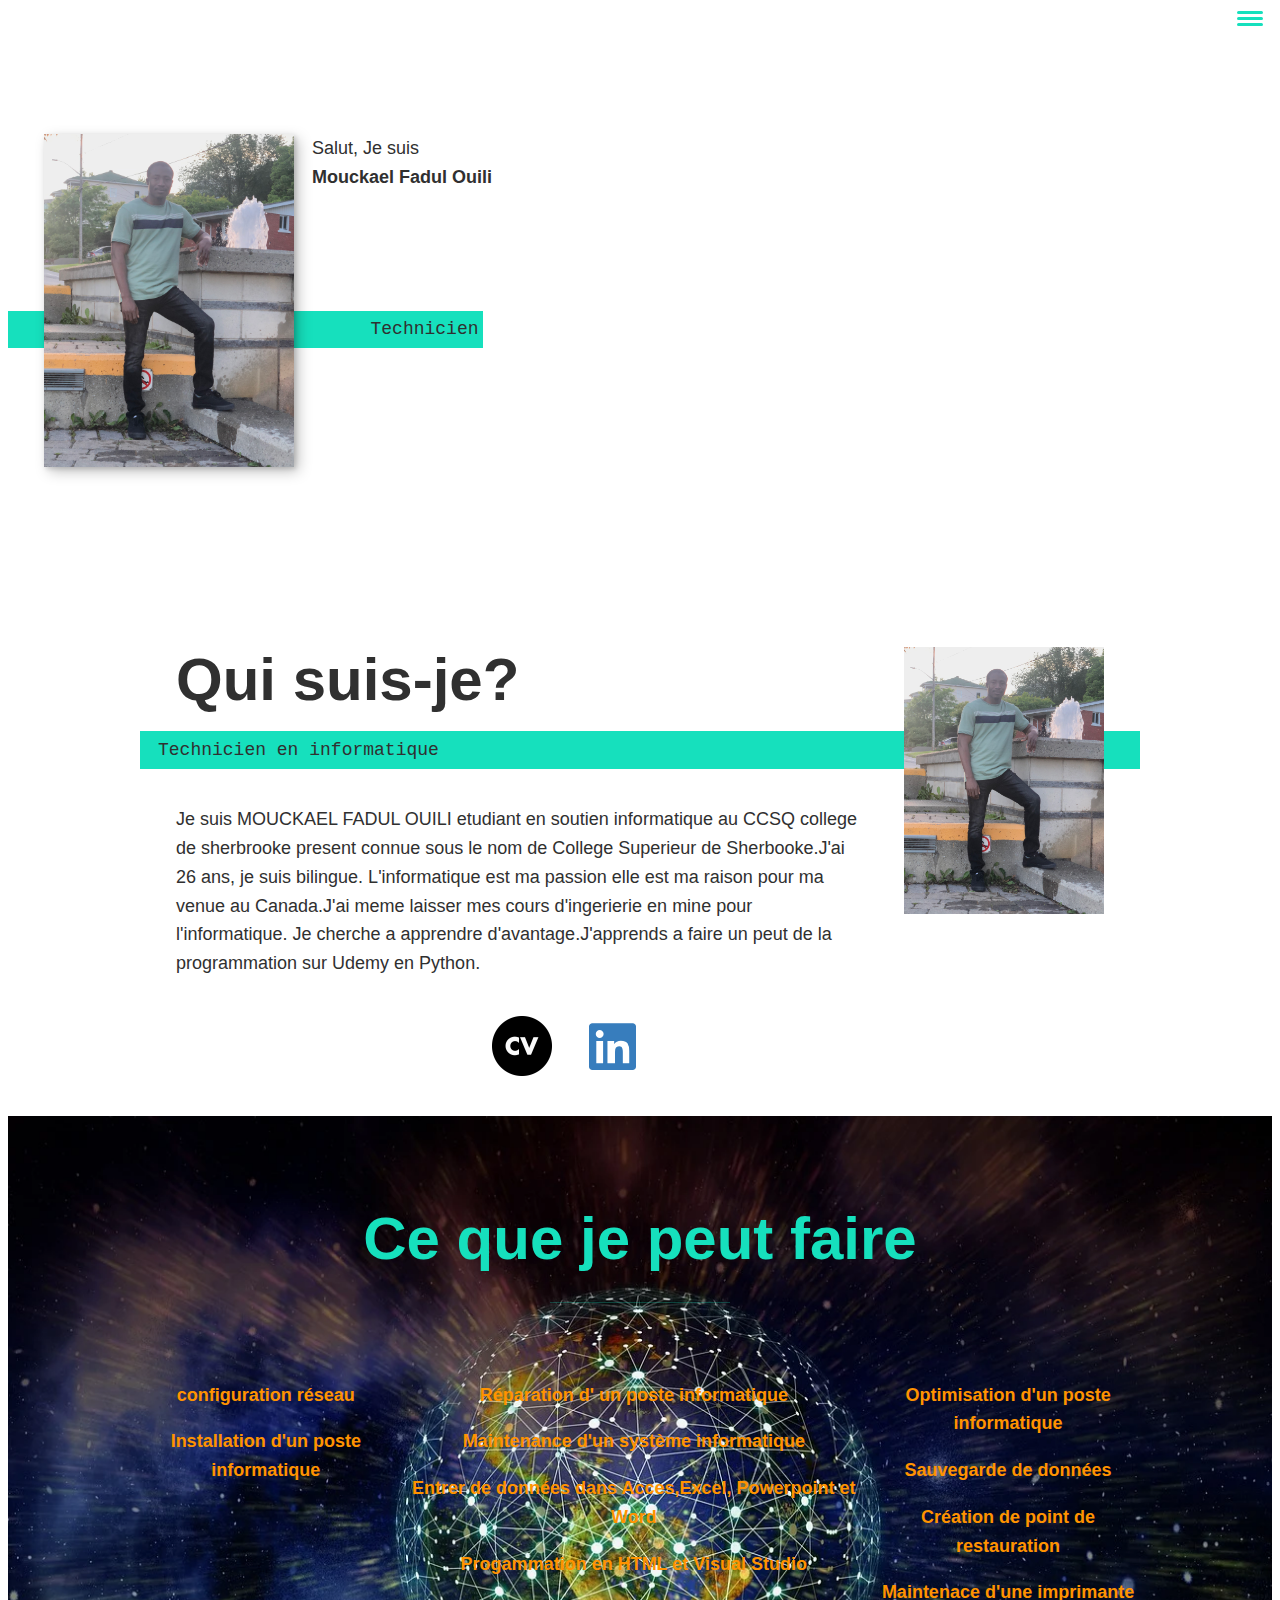
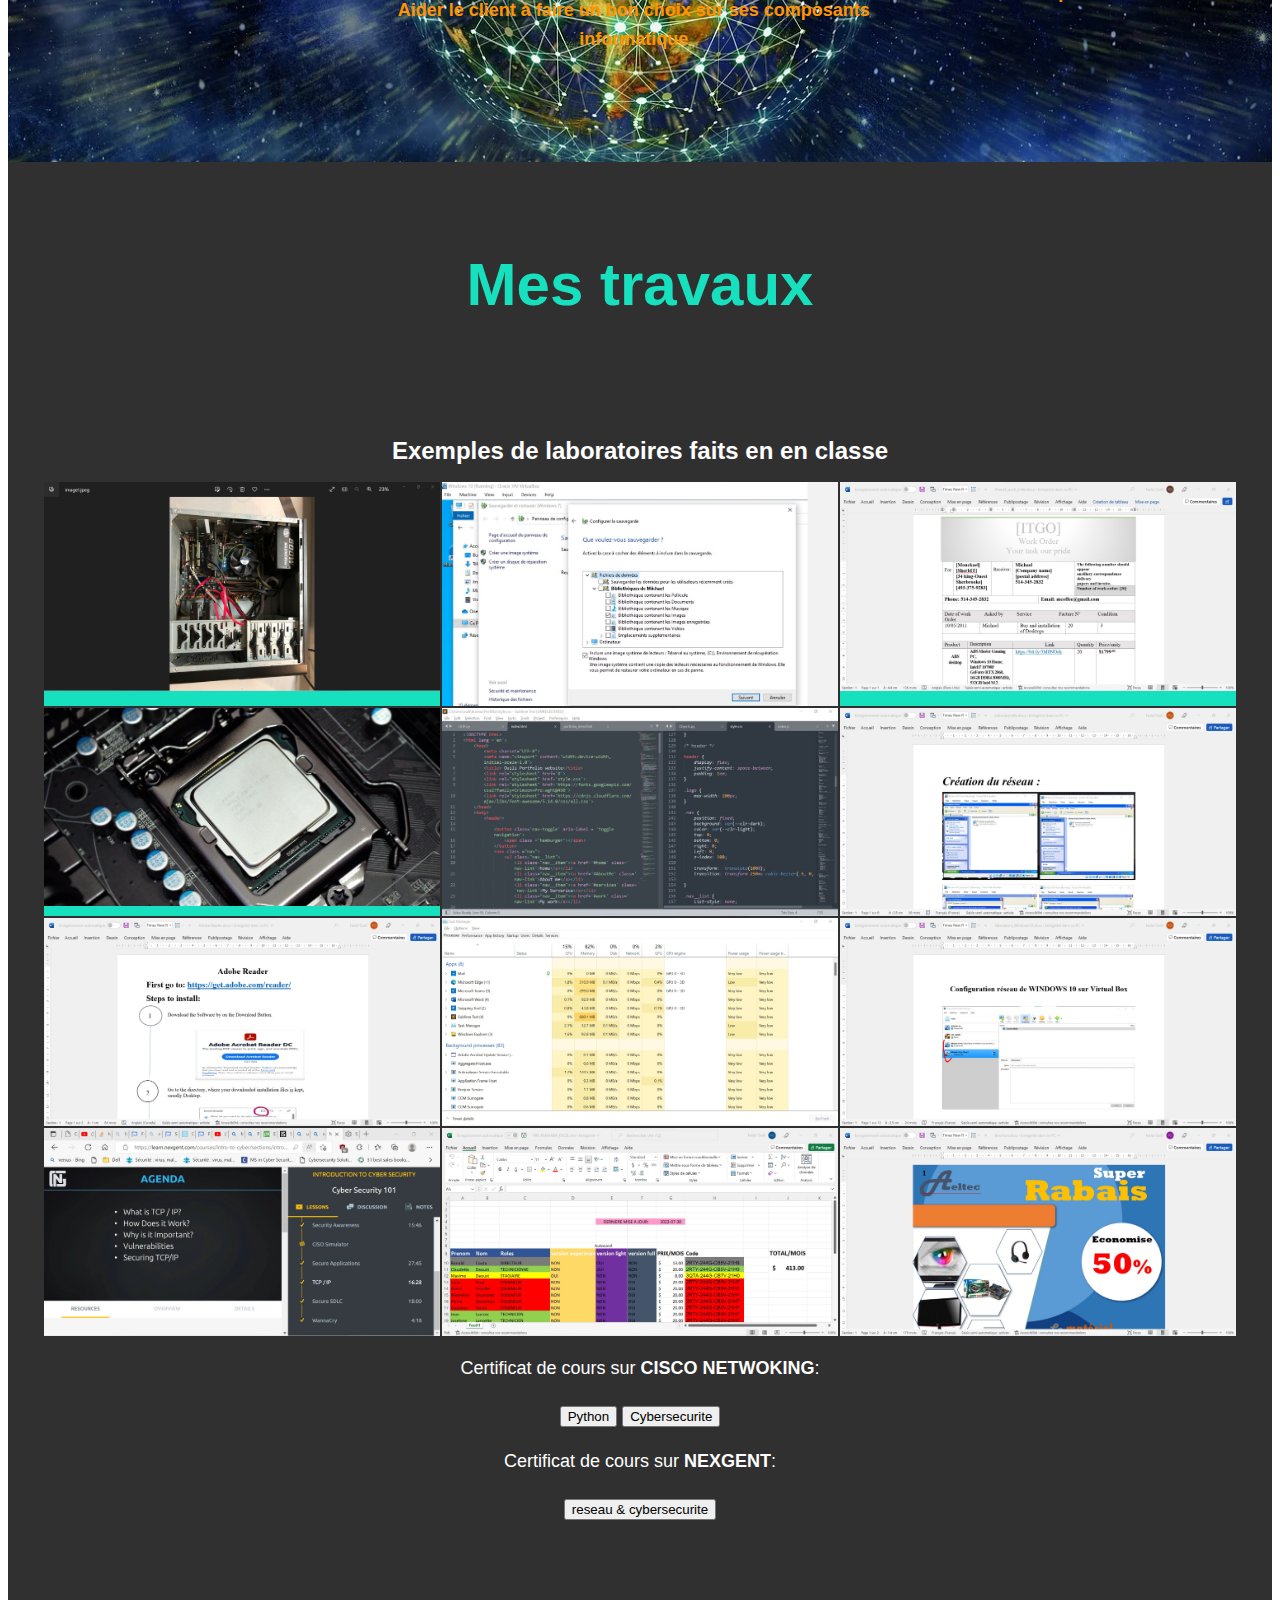
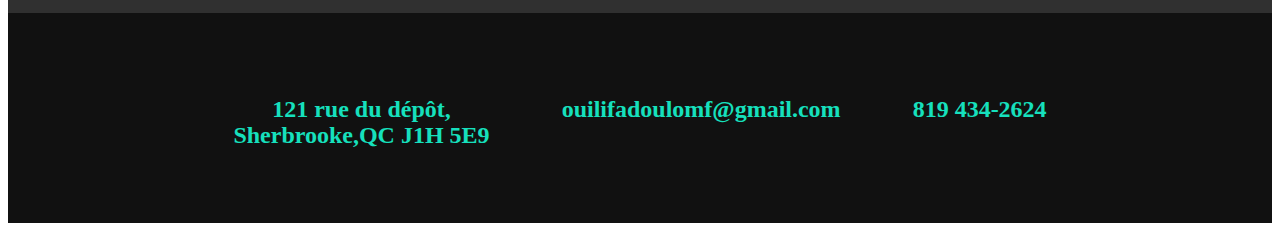
<file: index.html>
<!DOCTYPE html>
<html lang ='en'>
	<head>
		<meta charset="UTF-8">
		<meta name="viewport" content="width=device-width, initial-scale=1.0">
		<title> ouiliportfolio</title>
		<link rel="stylesheet" href='#'>
		<link rel="stylesheet" href='style/style.css'>
		<link rel="stylesheet" href='https://fonts.googleapis.com/css2?family=Crimson+Pro:wght@450'>
		<link rel="stylesheet" href='https://cdnjs.cloudflare.com/ajax/libs/font-awesome/5.14.0/css/all.css'>

	</head>
	<body>
		<header>
			
			<button class='nav-toggle' aria-label = 'toggle navigation'>
				<span class ="hamburger"></span>
			</button>
			<nav class ="nav">
				<ul class="nav__list">
					<li class="nav__item"><a href='#home' class='nav-link'>Accueil</a></li>
					<li class="nav__item"><a href='#AboutMe' class='nav-link'>Presentation</a></li>
					<li class="nav__item"><a href='#services' class='nav-link'>Mes Serverice</a></li>
					<li class="nav__item"><a href='#work' class='nav-link'>Mes travaux</a></li>

				</ul>
				
			</nav>
		</header>
		<!--- introduction-->
		<section class ='intro' id ='Home'>
			<h class ='section_title section--title_intro'>
				Salut, Je suis <strong> Mouckael Fadul Ouili</strong>
			</h>
			<p class='section_title section--subtitle_intro'>Technicien</p>			
			<img src='images/Imga10.jpg' alt="Image of Fadul Ouili"  class='intro__img'>
		
		</section>


		<!--About me-->
		<section class='AboutMe' id='AboutMe'>
			<h2 class='section_title section--title_AboutMe'>Qui suis-je?</h2>
			<p class='section_subtitle section_subtitle--AboutMe'>Technicien en informatique</p>
			<div class="About-Me-body">
				<p>Je suis MOUCKAEL FADUL OUILI etudiant en soutien informatique au CCSQ college de sherbrooke present connue sous le nom de College Superieur de Sherbooke.J'ai 26 ans, je suis bilingue. L'informatique est ma passion elle est ma raison pour ma venue au Canada.J'ai meme laisser mes cours d'ingerierie en mine pour l'informatique. Je cherche a apprendre d'avantage.J'apprends a faire un peut  de la programmation sur Udemy en Python.</p>
				<p></p>
			</div>
			<img src='images/Imga10.jpg' alt="Image of Fadul Ouili" class ='AboutMe_img'> 
			<div class='CV1'>
				<div class='cv'>
				<a class='social-icon' onClick="location.href='pages/CV.pdf';">
					<img src='images/CV.jpg'>
				
				</a>
			</div>
			<div class='linked'>
				
					<a class='social-list_lin' href='https://www.linkedin.com/in/fadul-ouili-58b0971ba'>
						<i class='fab fa-linkedin fa-3x' style ='color:#377dbd'>
							
						</i>
					</a>
			</div>
			
			</div>
		</section>


		<!--Myservices-->
		<section class='My-services' id='services' >
			<h2 class='section_title section--title_services'>Ce que je peut faire</h2>
			<div class=services>
				<div class="service">
						<p>
							<strong>
								
									configuration réseau
								
							</strong>
						</p>
					<p>
						<strong>
							
								Installation d'un poste informatique
							
						</strong>
					</p>
				</div> <!---/Service--->

				<div class="service">
						<p>
							<strong>Réparation d'
						un poste informatique
							</strong>
						</p>
					<p>
						<strong>
							Maintenance d'un système informatique
						</strong>
					</p>
					<p>
						<strong>
							Entrer de données dans Acces,Excel, Powerpoint et Word
						</strong>
					</p>
					<p>
						<strong>
							Progammation en HTML et Visual Studio
						</strong>
					</p>
					<p>
						<strong>
							Aider le client à faire un bon choix sur ses composants informatique
						</strong>
					</p>
				</div> <!---/Service--->

				<div class="service">
						<p>
							<strong>
								Optimisation d'un poste informatique
							</strong>
						</p>
					<p>
						<strong>
							Sauvegarde de données
						</strong>
					</p>
					<p>
						<strong>
							Création de point de restauration
						</strong>
					</p>
					<p>
							<strong>
								
									Maintenace d'une imprimante
								
							</strong>
						</p>
				</div> <!---/Service--->

			</div> <!---/services--->
			
		</section>


		<!--My Work-->
		<section class= 'mywork' id="work">
			<h2 class='section_title section--title_MyWork'>Mes travaux</h2>
			<p class='section_subtitle'><h3>Exemples de laboratoires faits en en classe</h3>
				
			</p>

			<div class='Portfolio'>
				<!--Portfolio item 01-->
				<a href='portfolio_item.html' class='Portfolio--item'>
					<img src='images/sys.jpg' alt="" class="Portfolio_img">
				</a>
			
				<!--Portfolio item 02-->
				<a href='pages/laboratoire.htm' class='Portfolio--item'>
					<img src="images/image2.jpg" alt="" class="Portfolio_img" >
				</a>
				

				<!--Portfolio item 02-->
				<a href='https://1drv.ms/w/s!ArgE5lht5l_VgjpYCaDwpekn69x-?e=c2GRgh' class='Portfolio--item'>
					<img src="images/image3.jpg" alt="" class="Portfolio_img">
				</a>

				<!--Portfolio item 03-->
				<a href='pages/Lboratoire3.htm' class='Portfolio--item'>
					<img src="images/cpu.jpg" alt="" class="Portfolio_img">
				</a>
				

				<!--Portfolio item 04-->
				<a href='#' class='Portfolio--item'>
					<img src="images/portfo.jpg" alt="" class="Portfolio_img">
				</a>

				
				<!--Portfolio item 05-->
				<a href='https://1drv.ms/w/s!ArgE5lht5l_VgjnwlhZ-AdUYKP-s?e=bvCk1Y' class='Portfolio--item'>
					<img src="images/cr.jpg" alt="" class="Portfolio_img" >
				</a>

				
				<!--Portfolio item 06-->
				<a href='#' class='Portfolio--item'>
					<img src="images/ad.jpg" alt="" class="Portfolio_img">
				</a>

				
				<!--Portfolio item 06-->
				<a href='#' class='Portfolio--item'>
					<img src="images/PC.jpg" alt="" class="Portfolio_img">
				</a>

				
				<!--Portfolio item 07-->
				<a href='https://1drv.ms/w/s!ArgE5lht5l_VgjiaXScnLZHf484I?e=orm9p0' class='Portfolio--item'>
					<img src="images/Win10.jpg" alt="" class="Portfolio_img">
				</a>

				
				<!--Portfolio item 08-->
				<a href='#' class='Portfolio--item'>
					<img src="images/nexgent.jpg" alt="" class="Portfolio_img">
				</a>

				
				<!--Portfolio item 09-->
				<a href='https://1drv.ms/x/s!ArgE5lht5l_VgjRKziH9xrzS_xaB?e=W6aSD4' class='Portfolio--item'>
					<img src="images/Excel.jpg" alt="" class="Portfolio_img">
				</a>

				
				<!--Portfolio item 0 0-->
				<a href='#' class='Portfolio--item'>
					<img src="images/Brochure.jpg" onClick="location.href='pages/Brochure.pdf';" alt="" class="Portfolio_img">
				</a>
				
			</div>
			<div class= 'cert'>
				<p>Certificat de cours sur <b>CISCO NETWOKING</b>:</p>
			<button class="b" onClick="location.href='pages/python.pdf';">Python</button>
			<button class='b' onClick="location.href='pages/introduction.pdf';">Cybersecurite</button>
			<p>Certificat de cours sur <b>NEXGENT</b>:</p>
			<button class="b" onClick="location.href='images/nex.JPG';">reseau & cybersecurite</button>
			</div>

			
			

		</section>
		<!-- Footer -->
		<footer class="footer">
			<ul class='contact'>
				<li class='contact_item'>
						
						<i class="fa fa-square-envelope fa-2x">
							<p><h3>121 rue du dépôt,<br>Sherbrooke,QC J1H 5E9</h3></p>
						</i>
				<li class='contact_item'>
						
						<i class="fa fa-square-envelope fa-2x">
							<p><h3>ouilifadoulomf@gmail.com</h3></p>
						</i>

				</li>
				<li class='contact_item'>
						
						<i class="fa fa-square-envelope fa-2x">
							<p><h3>819 434-2624</h3></p>
						</i>
	
				</li>

			</ul>
			<a href="www.gmail.com" class ='footer-link'></a> <br>
			<a></a>
			

		</footer>


		<script src="index.js"></script>


	</body>
</html>
</file>
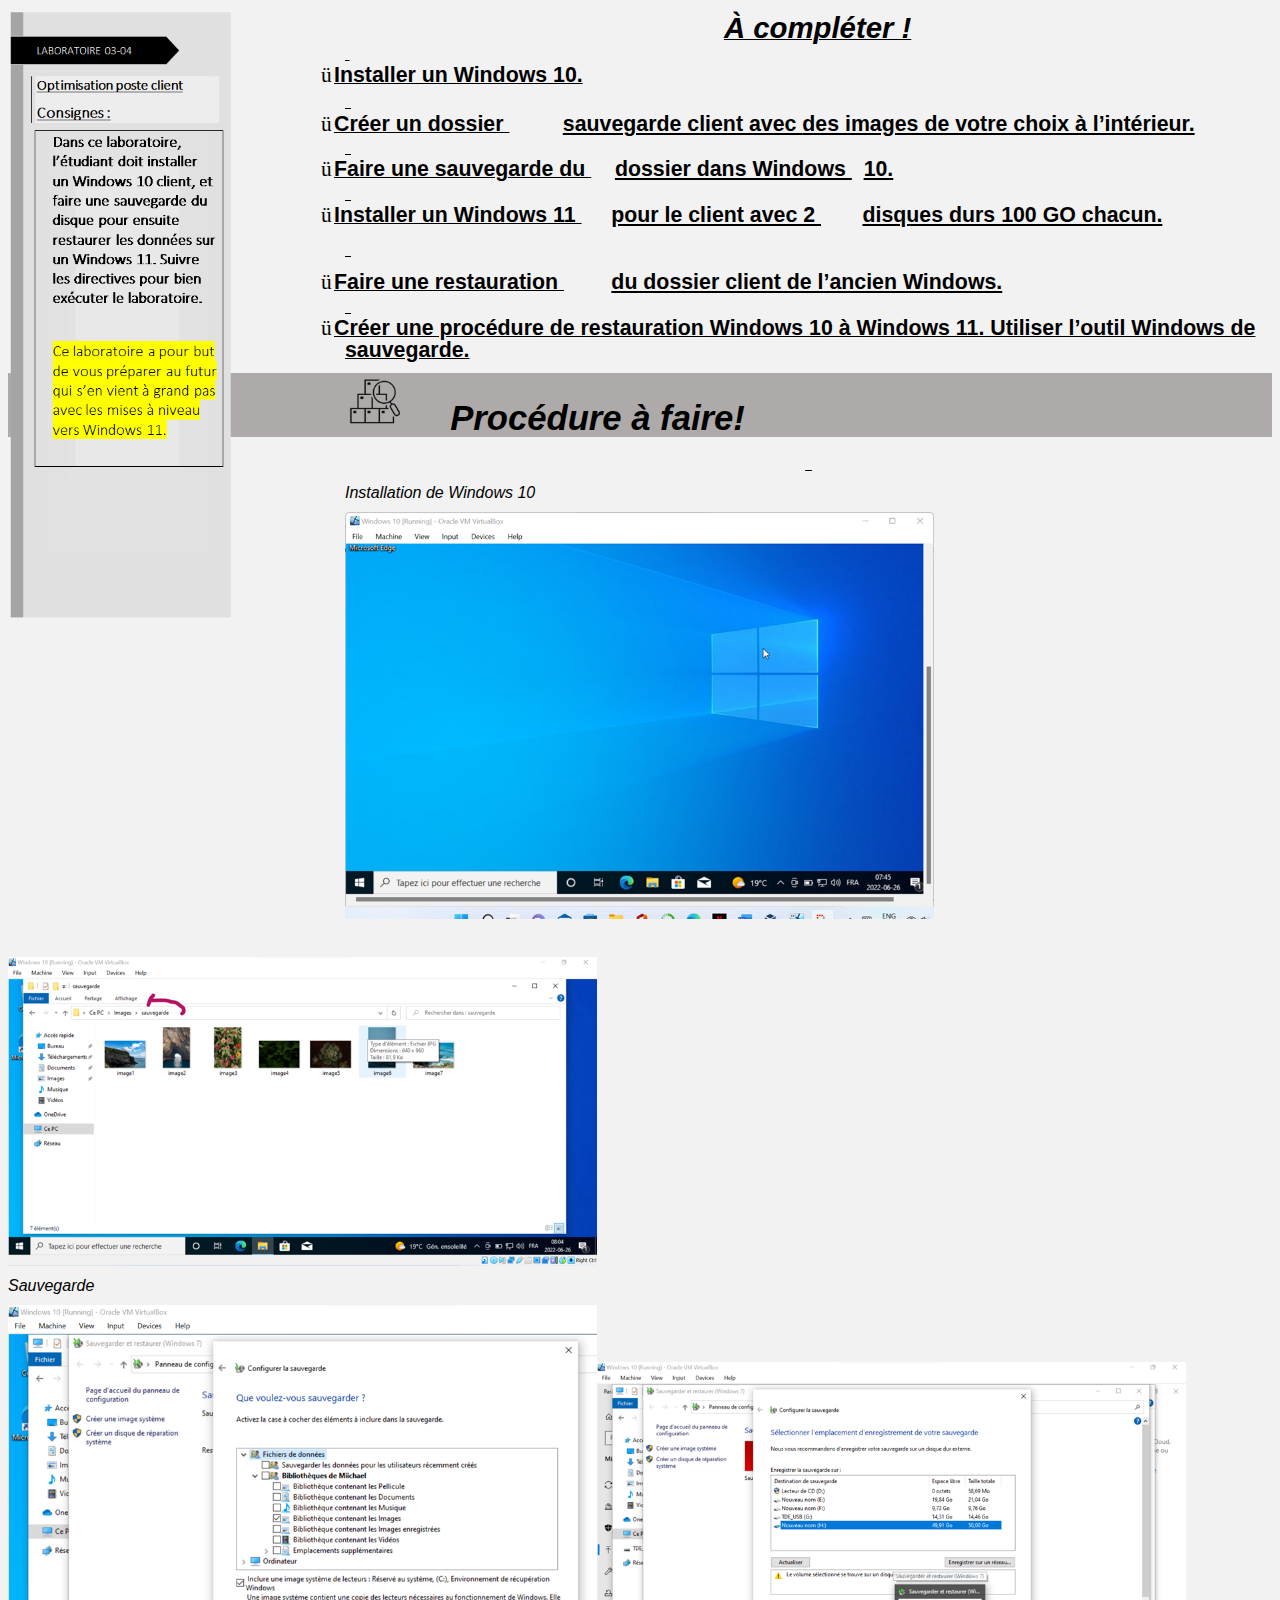
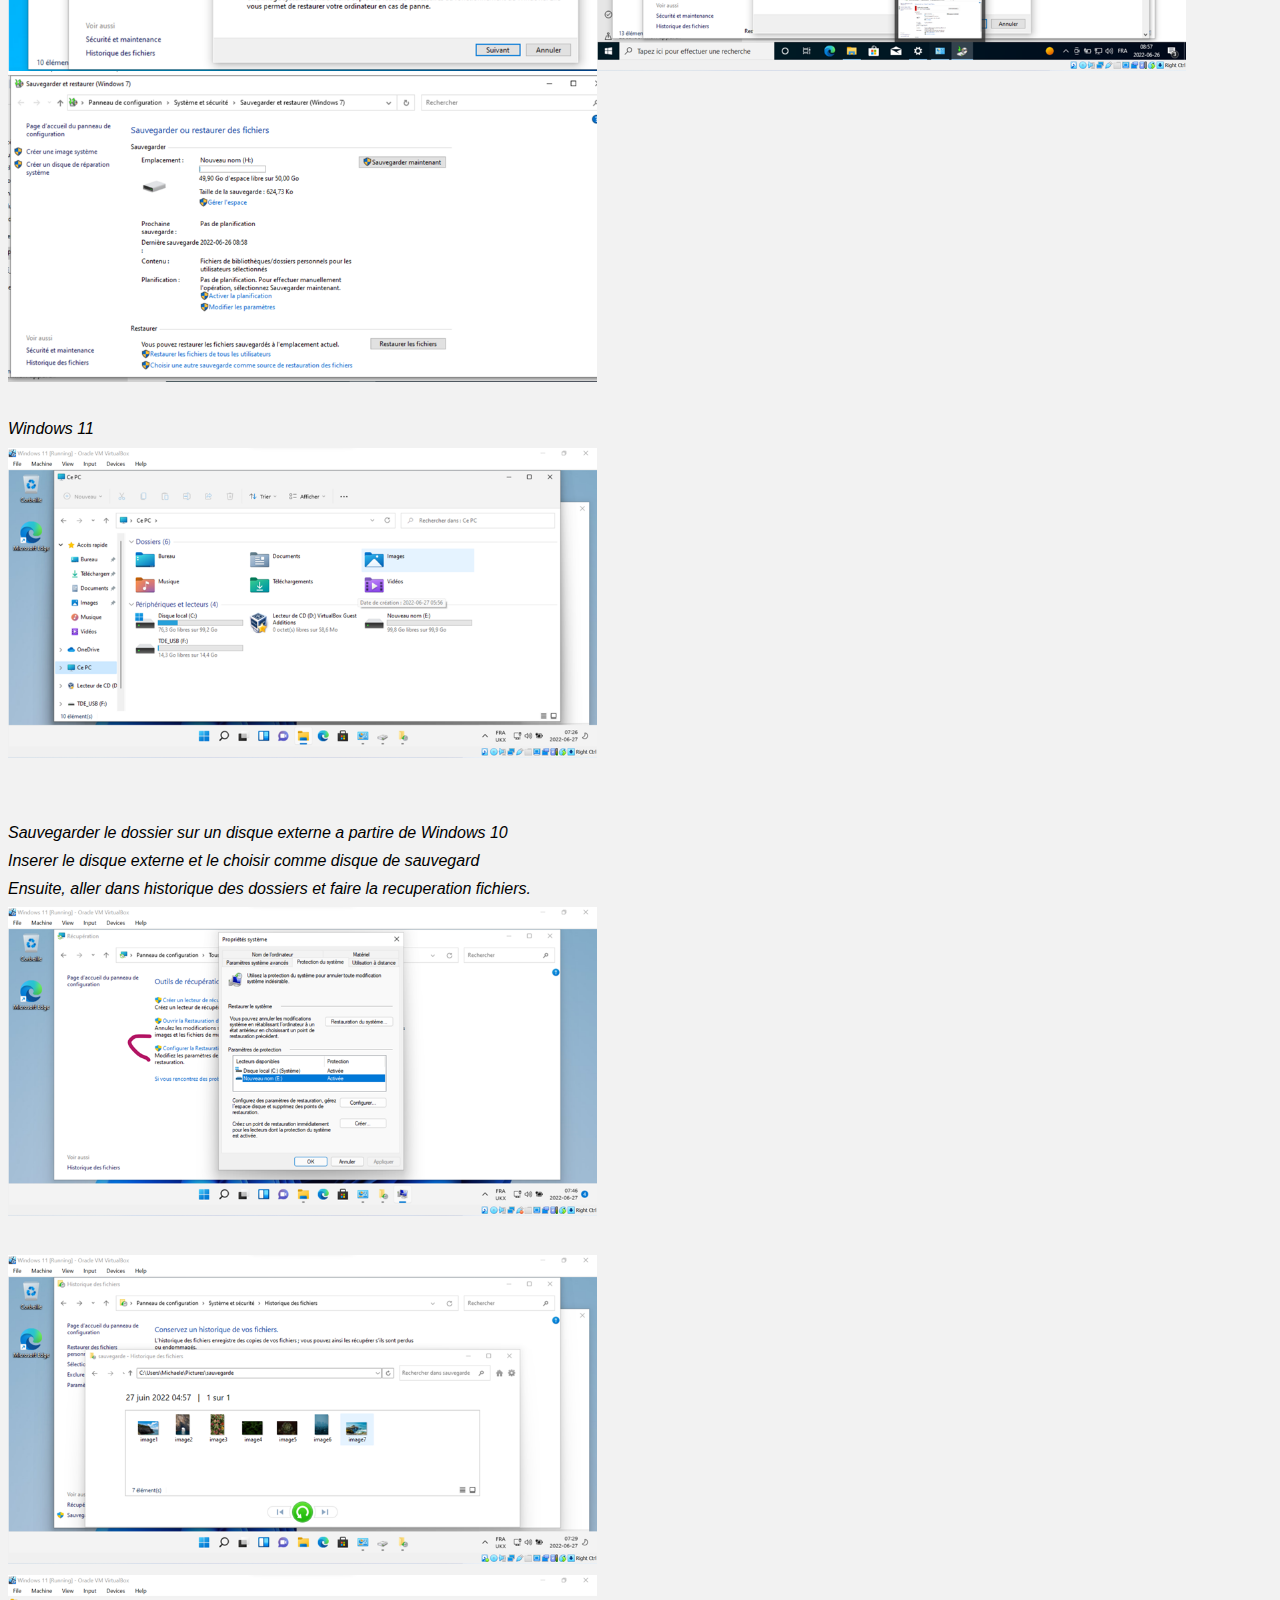
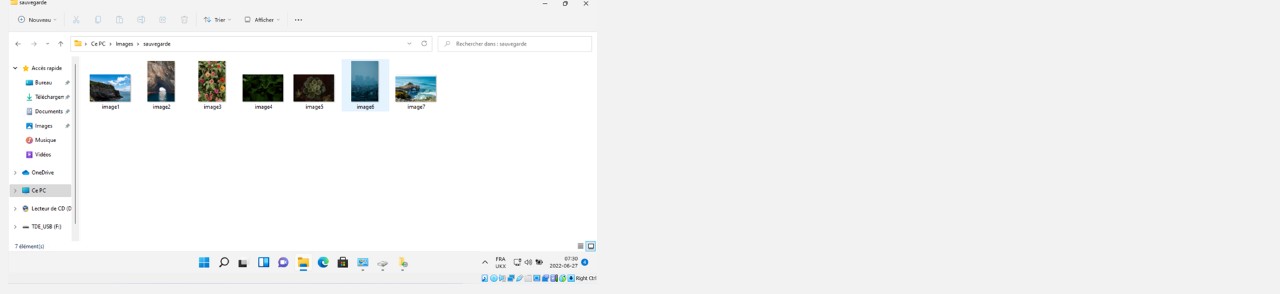
<file: pages/Laboratoire.htm>
<html xmlns:v="urn:schemas-microsoft-com:vml"
xmlns:o="urn:schemas-microsoft-com:office:office"
xmlns:w="urn:schemas-microsoft-com:office:word"
xmlns:m="http://schemas.microsoft.com/office/2004/12/omml"
xmlns="http://www.w3.org/TR/REC-html40">

<head>
<meta http-equiv=Content-Type content="text/html; charset=windows-1252">
<meta name=ProgId content=Word.Document>
<meta name=Generator content="Microsoft Word 15">
<meta name=Originator content="Microsoft Word 15">
<link rel=File-List href="Laboratoire_fichiers/filelist.xml">
<link rel=Edit-Time-Data href="Laboratoire_fichiers/editdata.mso">
<!--[if !mso]>
<style>
v\:* {behavior:url(#default#VML);}
o\:* {behavior:url(#default#VML);}
w\:* {behavior:url(#default#VML);}
.shape {behavior:url(#default#VML);}
</style>
<![endif]--><!--[if gte mso 9]><xml>
 <o:DocumentProperties>
  <o:Author>Jonathan Paradis</o:Author>
  <o:LastAuthor>Fadoul Ouili</o:LastAuthor>
  <o:Revision>2</o:Revision>
  <o:TotalTime>3442</o:TotalTime>
  <o:Created>2022-07-28T06:21:00Z</o:Created>
  <o:LastSaved>2022-07-28T06:21:00Z</o:LastSaved>
  <o:Pages>1</o:Pages>
  <o:Words>112</o:Words>
  <o:Characters>616</o:Characters>
  <o:Lines>5</o:Lines>
  <o:Paragraphs>1</o:Paragraphs>
  <o:CharactersWithSpaces>727</o:CharactersWithSpaces>
  <o:Version>16.00</o:Version>
 </o:DocumentProperties>
 <o:OfficeDocumentSettings>
  <o:AllowPNG/>
 </o:OfficeDocumentSettings>
</xml><![endif]-->
<link rel=dataStoreItem href="Laboratoire_fichiers/item0001.xml"
target="Laboratoire_fichiers/props002.xml">
<link rel=themeData href="Laboratoire_fichiers/themedata.thmx">
<link rel=colorSchemeMapping href="Laboratoire_fichiers/colorschememapping.xml">
<!--[if gte mso 9]><xml>
 <w:WordDocument>
  <w:DisplayBackgroundShape/>
  <w:SpellingState>Clean</w:SpellingState>
  <w:GrammarState>Clean</w:GrammarState>
  <w:TrackMoves>false</w:TrackMoves>
  <w:TrackFormatting/>
  <w:HyphenationZone>21</w:HyphenationZone>
  <w:PunctuationKerning/>
  <w:DrawingGridHorizontalSpacing>6 pt</w:DrawingGridHorizontalSpacing>
  <w:DrawingGridVerticalSpacing>8.15 pt</w:DrawingGridVerticalSpacing>
  <w:DisplayHorizontalDrawingGridEvery>0</w:DisplayHorizontalDrawingGridEvery>
  <w:DisplayVerticalDrawingGridEvery>2</w:DisplayVerticalDrawingGridEvery>
  <w:ValidateAgainstSchemas/>
  <w:SaveIfXMLInvalid>false</w:SaveIfXMLInvalid>
  <w:IgnoreMixedContent>false</w:IgnoreMixedContent>
  <w:AlwaysShowPlaceholderText>false</w:AlwaysShowPlaceholderText>
  <w:DoNotPromoteQF/>
  <w:LidThemeOther>EN-CA</w:LidThemeOther>
  <w:LidThemeAsian>X-NONE</w:LidThemeAsian>
  <w:LidThemeComplexScript>X-NONE</w:LidThemeComplexScript>
  <w:Compatibility>
   <w:BreakWrappedTables/>
   <w:SnapToGridInCell/>
   <w:WrapTextWithPunct/>
   <w:UseAsianBreakRules/>
   <w:DontGrowAutofit/>
   <w:SplitPgBreakAndParaMark/>
   <w:EnableOpenTypeKerning/>
   <w:DontFlipMirrorIndents/>
   <w:OverrideTableStyleHps/>
  </w:Compatibility>
  <m:mathPr>
   <m:mathFont m:val="Cambria Math"/>
   <m:brkBin m:val="before"/>
   <m:brkBinSub m:val="&#45;-"/>
   <m:smallFrac m:val="off"/>
   <m:dispDef/>
   <m:lMargin m:val="0"/>
   <m:rMargin m:val="0"/>
   <m:defJc m:val="centerGroup"/>
   <m:wrapIndent m:val="1440"/>
   <m:intLim m:val="subSup"/>
   <m:naryLim m:val="undOvr"/>
  </m:mathPr></w:WordDocument>
</xml><![endif]--><!--[if gte mso 9]><xml>
 <w:LatentStyles DefLockedState="false" DefUnhideWhenUsed="false"
  DefSemiHidden="false" DefQFormat="false" DefPriority="99"
  LatentStyleCount="376">
  <w:LsdException Locked="false" Priority="0" QFormat="true" Name="Normal"/>
  <w:LsdException Locked="false" Priority="9" QFormat="true" Name="heading 1"/>
  <w:LsdException Locked="false" Priority="9" SemiHidden="true"
   UnhideWhenUsed="true" QFormat="true" Name="heading 2"/>
  <w:LsdException Locked="false" Priority="9" SemiHidden="true"
   UnhideWhenUsed="true" QFormat="true" Name="heading 3"/>
  <w:LsdException Locked="false" Priority="9" SemiHidden="true"
   UnhideWhenUsed="true" QFormat="true" Name="heading 4"/>
  <w:LsdException Locked="false" Priority="9" SemiHidden="true"
   UnhideWhenUsed="true" QFormat="true" Name="heading 5"/>
  <w:LsdException Locked="false" Priority="9" SemiHidden="true"
   UnhideWhenUsed="true" QFormat="true" Name="heading 6"/>
  <w:LsdException Locked="false" Priority="9" SemiHidden="true"
   UnhideWhenUsed="true" QFormat="true" Name="heading 7"/>
  <w:LsdException Locked="false" Priority="9" SemiHidden="true"
   UnhideWhenUsed="true" QFormat="true" Name="heading 8"/>
  <w:LsdException Locked="false" Priority="9" SemiHidden="true"
   UnhideWhenUsed="true" QFormat="true" Name="heading 9"/>
  <w:LsdException Locked="false" SemiHidden="true" UnhideWhenUsed="true"
   Name="index 1"/>
  <w:LsdException Locked="false" SemiHidden="true" UnhideWhenUsed="true"
   Name="index 2"/>
  <w:LsdException Locked="false" SemiHidden="true" UnhideWhenUsed="true"
   Name="index 3"/>
  <w:LsdException Locked="false" SemiHidden="true" UnhideWhenUsed="true"
   Name="index 4"/>
  <w:LsdException Locked="false" SemiHidden="true" UnhideWhenUsed="true"
   Name="index 5"/>
  <w:LsdException Locked="false" SemiHidden="true" UnhideWhenUsed="true"
   Name="index 6"/>
  <w:LsdException Locked="false" SemiHidden="true" UnhideWhenUsed="true"
   Name="index 7"/>
  <w:LsdException Locked="false" SemiHidden="true" UnhideWhenUsed="true"
   Name="index 8"/>
  <w:LsdException Locked="false" SemiHidden="true" UnhideWhenUsed="true"
   Name="index 9"/>
  <w:LsdException Locked="false" Priority="39" SemiHidden="true"
   UnhideWhenUsed="true" Name="toc 1"/>
  <w:LsdException Locked="false" Priority="39" SemiHidden="true"
   UnhideWhenUsed="true" Name="toc 2"/>
  <w:LsdException Locked="false" Priority="39" SemiHidden="true"
   UnhideWhenUsed="true" Name="toc 3"/>
  <w:LsdException Locked="false" Priority="39" SemiHidden="true"
   UnhideWhenUsed="true" Name="toc 4"/>
  <w:LsdException Locked="false" Priority="39" SemiHidden="true"
   UnhideWhenUsed="true" Name="toc 5"/>
  <w:LsdException Locked="false" Priority="39" SemiHidden="true"
   UnhideWhenUsed="true" Name="toc 6"/>
  <w:LsdException Locked="false" Priority="39" SemiHidden="true"
   UnhideWhenUsed="true" Name="toc 7"/>
  <w:LsdException Locked="false" Priority="39" SemiHidden="true"
   UnhideWhenUsed="true" Name="toc 8"/>
  <w:LsdException Locked="false" Priority="39" SemiHidden="true"
   UnhideWhenUsed="true" Name="toc 9"/>
  <w:LsdException Locked="false" SemiHidden="true" UnhideWhenUsed="true"
   Name="Normal Indent"/>
  <w:LsdException Locked="false" SemiHidden="true" UnhideWhenUsed="true"
   Name="footnote text"/>
  <w:LsdException Locked="false" SemiHidden="true" UnhideWhenUsed="true"
   Name="annotation text"/>
  <w:LsdException Locked="false" SemiHidden="true" UnhideWhenUsed="true"
   Name="header"/>
  <w:LsdException Locked="false" SemiHidden="true" UnhideWhenUsed="true"
   Name="footer"/>
  <w:LsdException Locked="false" SemiHidden="true" UnhideWhenUsed="true"
   Name="index heading"/>
  <w:LsdException Locked="false" Priority="35" SemiHidden="true"
   UnhideWhenUsed="true" QFormat="true" Name="caption"/>
  <w:LsdException Locked="false" SemiHidden="true" UnhideWhenUsed="true"
   Name="table of figures"/>
  <w:LsdException Locked="false" SemiHidden="true" UnhideWhenUsed="true"
   Name="envelope address"/>
  <w:LsdException Locked="false" SemiHidden="true" UnhideWhenUsed="true"
   Name="envelope return"/>
  <w:LsdException Locked="false" SemiHidden="true" UnhideWhenUsed="true"
   Name="footnote reference"/>
  <w:LsdException Locked="false" SemiHidden="true" UnhideWhenUsed="true"
   Name="annotation reference"/>
  <w:LsdException Locked="false" SemiHidden="true" UnhideWhenUsed="true"
   Name="line number"/>
  <w:LsdException Locked="false" SemiHidden="true" UnhideWhenUsed="true"
   Name="page number"/>
  <w:LsdException Locked="false" SemiHidden="true" UnhideWhenUsed="true"
   Name="endnote reference"/>
  <w:LsdException Locked="false" SemiHidden="true" UnhideWhenUsed="true"
   Name="endnote text"/>
  <w:LsdException Locked="false" SemiHidden="true" UnhideWhenUsed="true"
   Name="table of authorities"/>
  <w:LsdException Locked="false" SemiHidden="true" UnhideWhenUsed="true"
   Name="macro"/>
  <w:LsdException Locked="false" SemiHidden="true" UnhideWhenUsed="true"
   Name="toa heading"/>
  <w:LsdException Locked="false" SemiHidden="true" UnhideWhenUsed="true"
   Name="List"/>
  <w:LsdException Locked="false" SemiHidden="true" UnhideWhenUsed="true"
   Name="List Bullet"/>
  <w:LsdException Locked="false" SemiHidden="true" UnhideWhenUsed="true"
   Name="List Number"/>
  <w:LsdException Locked="false" SemiHidden="true" UnhideWhenUsed="true"
   Name="List 2"/>
  <w:LsdException Locked="false" SemiHidden="true" UnhideWhenUsed="true"
   Name="List 3"/>
  <w:LsdException Locked="false" SemiHidden="true" UnhideWhenUsed="true"
   Name="List 4"/>
  <w:LsdException Locked="false" SemiHidden="true" UnhideWhenUsed="true"
   Name="List 5"/>
  <w:LsdException Locked="false" SemiHidden="true" UnhideWhenUsed="true"
   Name="List Bullet 2"/>
  <w:LsdException Locked="false" SemiHidden="true" UnhideWhenUsed="true"
   Name="List Bullet 3"/>
  <w:LsdException Locked="false" SemiHidden="true" UnhideWhenUsed="true"
   Name="List Bullet 4"/>
  <w:LsdException Locked="false" SemiHidden="true" UnhideWhenUsed="true"
   Name="List Bullet 5"/>
  <w:LsdException Locked="false" SemiHidden="true" UnhideWhenUsed="true"
   Name="List Number 2"/>
  <w:LsdException Locked="false" SemiHidden="true" UnhideWhenUsed="true"
   Name="List Number 3"/>
  <w:LsdException Locked="false" SemiHidden="true" UnhideWhenUsed="true"
   Name="List Number 4"/>
  <w:LsdException Locked="false" SemiHidden="true" UnhideWhenUsed="true"
   Name="List Number 5"/>
  <w:LsdException Locked="false" Priority="10" QFormat="true" Name="Title"/>
  <w:LsdException Locked="false" SemiHidden="true" UnhideWhenUsed="true"
   Name="Closing"/>
  <w:LsdException Locked="false" SemiHidden="true" UnhideWhenUsed="true"
   Name="Signature"/>
  <w:LsdException Locked="false" Priority="1" SemiHidden="true"
   UnhideWhenUsed="true" Name="Default Paragraph Font"/>
  <w:LsdException Locked="false" SemiHidden="true" UnhideWhenUsed="true"
   Name="Body Text"/>
  <w:LsdException Locked="false" SemiHidden="true" UnhideWhenUsed="true"
   Name="Body Text Indent"/>
  <w:LsdException Locked="false" SemiHidden="true" UnhideWhenUsed="true"
   Name="List Continue"/>
  <w:LsdException Locked="false" SemiHidden="true" UnhideWhenUsed="true"
   Name="List Continue 2"/>
  <w:LsdException Locked="false" SemiHidden="true" UnhideWhenUsed="true"
   Name="List Continue 3"/>
  <w:LsdException Locked="false" SemiHidden="true" UnhideWhenUsed="true"
   Name="List Continue 4"/>
  <w:LsdException Locked="false" SemiHidden="true" UnhideWhenUsed="true"
   Name="List Continue 5"/>
  <w:LsdException Locked="false" SemiHidden="true" UnhideWhenUsed="true"
   Name="Message Header"/>
  <w:LsdException Locked="false" Priority="11" QFormat="true" Name="Subtitle"/>
  <w:LsdException Locked="false" SemiHidden="true" UnhideWhenUsed="true"
   Name="Salutation"/>
  <w:LsdException Locked="false" SemiHidden="true" UnhideWhenUsed="true"
   Name="Date"/>
  <w:LsdException Locked="false" SemiHidden="true" UnhideWhenUsed="true"
   Name="Body Text First Indent"/>
  <w:LsdException Locked="false" SemiHidden="true" UnhideWhenUsed="true"
   Name="Body Text First Indent 2"/>
  <w:LsdException Locked="false" SemiHidden="true" UnhideWhenUsed="true"
   Name="Note Heading"/>
  <w:LsdException Locked="false" SemiHidden="true" UnhideWhenUsed="true"
   Name="Body Text 2"/>
  <w:LsdException Locked="false" SemiHidden="true" UnhideWhenUsed="true"
   Name="Body Text 3"/>
  <w:LsdException Locked="false" SemiHidden="true" UnhideWhenUsed="true"
   Name="Body Text Indent 2"/>
  <w:LsdException Locked="false" SemiHidden="true" UnhideWhenUsed="true"
   Name="Body Text Indent 3"/>
  <w:LsdException Locked="false" SemiHidden="true" UnhideWhenUsed="true"
   Name="Block Text"/>
  <w:LsdException Locked="false" SemiHidden="true" UnhideWhenUsed="true"
   Name="Hyperlink"/>
  <w:LsdException Locked="false" SemiHidden="true" UnhideWhenUsed="true"
   Name="FollowedHyperlink"/>
  <w:LsdException Locked="false" Priority="22" QFormat="true" Name="Strong"/>
  <w:LsdException Locked="false" Priority="20" QFormat="true" Name="Emphasis"/>
  <w:LsdException Locked="false" SemiHidden="true" UnhideWhenUsed="true"
   Name="Document Map"/>
  <w:LsdException Locked="false" SemiHidden="true" UnhideWhenUsed="true"
   Name="Plain Text"/>
  <w:LsdException Locked="false" SemiHidden="true" UnhideWhenUsed="true"
   Name="E-mail Signature"/>
  <w:LsdException Locked="false" SemiHidden="true" UnhideWhenUsed="true"
   Name="HTML Top of Form"/>
  <w:LsdException Locked="false" SemiHidden="true" UnhideWhenUsed="true"
   Name="HTML Bottom of Form"/>
  <w:LsdException Locked="false" SemiHidden="true" UnhideWhenUsed="true"
   Name="Normal (Web)"/>
  <w:LsdException Locked="false" SemiHidden="true" UnhideWhenUsed="true"
   Name="HTML Acronym"/>
  <w:LsdException Locked="false" SemiHidden="true" UnhideWhenUsed="true"
   Name="HTML Address"/>
  <w:LsdException Locked="false" SemiHidden="true" UnhideWhenUsed="true"
   Name="HTML Cite"/>
  <w:LsdException Locked="false" SemiHidden="true" UnhideWhenUsed="true"
   Name="HTML Code"/>
  <w:LsdException Locked="false" SemiHidden="true" UnhideWhenUsed="true"
   Name="HTML Definition"/>
  <w:LsdException Locked="false" SemiHidden="true" UnhideWhenUsed="true"
   Name="HTML Keyboard"/>
  <w:LsdException Locked="false" SemiHidden="true" UnhideWhenUsed="true"
   Name="HTML Preformatted"/>
  <w:LsdException Locked="false" SemiHidden="true" UnhideWhenUsed="true"
   Name="HTML Sample"/>
  <w:LsdException Locked="false" SemiHidden="true" UnhideWhenUsed="true"
   Name="HTML Typewriter"/>
  <w:LsdException Locked="false" SemiHidden="true" UnhideWhenUsed="true"
   Name="HTML Variable"/>
  <w:LsdException Locked="false" SemiHidden="true" UnhideWhenUsed="true"
   Name="Normal Table"/>
  <w:LsdException Locked="false" SemiHidden="true" UnhideWhenUsed="true"
   Name="annotation subject"/>
  <w:LsdException Locked="false" SemiHidden="true" UnhideWhenUsed="true"
   Name="No List"/>
  <w:LsdException Locked="false" SemiHidden="true" UnhideWhenUsed="true"
   Name="Outline List 1"/>
  <w:LsdException Locked="false" SemiHidden="true" UnhideWhenUsed="true"
   Name="Outline List 2"/>
  <w:LsdException Locked="false" SemiHidden="true" UnhideWhenUsed="true"
   Name="Outline List 3"/>
  <w:LsdException Locked="false" SemiHidden="true" UnhideWhenUsed="true"
   Name="Table Simple 1"/>
  <w:LsdException Locked="false" SemiHidden="true" UnhideWhenUsed="true"
   Name="Table Simple 2"/>
  <w:LsdException Locked="false" SemiHidden="true" UnhideWhenUsed="true"
   Name="Table Simple 3"/>
  <w:LsdException Locked="false" SemiHidden="true" UnhideWhenUsed="true"
   Name="Table Classic 1"/>
  <w:LsdException Locked="false" SemiHidden="true" UnhideWhenUsed="true"
   Name="Table Classic 2"/>
  <w:LsdException Locked="false" SemiHidden="true" UnhideWhenUsed="true"
   Name="Table Classic 3"/>
  <w:LsdException Locked="false" SemiHidden="true" UnhideWhenUsed="true"
   Name="Table Classic 4"/>
  <w:LsdException Locked="false" SemiHidden="true" UnhideWhenUsed="true"
   Name="Table Colorful 1"/>
  <w:LsdException Locked="false" SemiHidden="true" UnhideWhenUsed="true"
   Name="Table Colorful 2"/>
  <w:LsdException Locked="false" SemiHidden="true" UnhideWhenUsed="true"
   Name="Table Colorful 3"/>
  <w:LsdException Locked="false" SemiHidden="true" UnhideWhenUsed="true"
   Name="Table Columns 1"/>
  <w:LsdException Locked="false" SemiHidden="true" UnhideWhenUsed="true"
   Name="Table Columns 2"/>
  <w:LsdException Locked="false" SemiHidden="true" UnhideWhenUsed="true"
   Name="Table Columns 3"/>
  <w:LsdException Locked="false" SemiHidden="true" UnhideWhenUsed="true"
   Name="Table Columns 4"/>
  <w:LsdException Locked="false" SemiHidden="true" UnhideWhenUsed="true"
   Name="Table Columns 5"/>
  <w:LsdException Locked="false" SemiHidden="true" UnhideWhenUsed="true"
   Name="Table Grid 1"/>
  <w:LsdException Locked="false" SemiHidden="true" UnhideWhenUsed="true"
   Name="Table Grid 2"/>
  <w:LsdException Locked="false" SemiHidden="true" UnhideWhenUsed="true"
   Name="Table Grid 3"/>
  <w:LsdException Locked="false" SemiHidden="true" UnhideWhenUsed="true"
   Name="Table Grid 4"/>
  <w:LsdException Locked="false" SemiHidden="true" UnhideWhenUsed="true"
   Name="Table Grid 5"/>
  <w:LsdException Locked="false" SemiHidden="true" UnhideWhenUsed="true"
   Name="Table Grid 6"/>
  <w:LsdException Locked="false" SemiHidden="true" UnhideWhenUsed="true"
   Name="Table Grid 7"/>
  <w:LsdException Locked="false" SemiHidden="true" UnhideWhenUsed="true"
   Name="Table Grid 8"/>
  <w:LsdException Locked="false" SemiHidden="true" UnhideWhenUsed="true"
   Name="Table List 1"/>
  <w:LsdException Locked="false" SemiHidden="true" UnhideWhenUsed="true"
   Name="Table List 2"/>
  <w:LsdException Locked="false" SemiHidden="true" UnhideWhenUsed="true"
   Name="Table List 3"/>
  <w:LsdException Locked="false" SemiHidden="true" UnhideWhenUsed="true"
   Name="Table List 4"/>
  <w:LsdException Locked="false" SemiHidden="true" UnhideWhenUsed="true"
   Name="Table List 5"/>
  <w:LsdException Locked="false" SemiHidden="true" UnhideWhenUsed="true"
   Name="Table List 6"/>
  <w:LsdException Locked="false" SemiHidden="true" UnhideWhenUsed="true"
   Name="Table List 7"/>
  <w:LsdException Locked="false" SemiHidden="true" UnhideWhenUsed="true"
   Name="Table List 8"/>
  <w:LsdException Locked="false" SemiHidden="true" UnhideWhenUsed="true"
   Name="Table 3D effects 1"/>
  <w:LsdException Locked="false" SemiHidden="true" UnhideWhenUsed="true"
   Name="Table 3D effects 2"/>
  <w:LsdException Locked="false" SemiHidden="true" UnhideWhenUsed="true"
   Name="Table 3D effects 3"/>
  <w:LsdException Locked="false" SemiHidden="true" UnhideWhenUsed="true"
   Name="Table Contemporary"/>
  <w:LsdException Locked="false" SemiHidden="true" UnhideWhenUsed="true"
   Name="Table Elegant"/>
  <w:LsdException Locked="false" SemiHidden="true" UnhideWhenUsed="true"
   Name="Table Professional"/>
  <w:LsdException Locked="false" SemiHidden="true" UnhideWhenUsed="true"
   Name="Table Subtle 1"/>
  <w:LsdException Locked="false" SemiHidden="true" UnhideWhenUsed="true"
   Name="Table Subtle 2"/>
  <w:LsdException Locked="false" SemiHidden="true" UnhideWhenUsed="true"
   Name="Table Web 1"/>
  <w:LsdException Locked="false" SemiHidden="true" UnhideWhenUsed="true"
   Name="Table Web 2"/>
  <w:LsdException Locked="false" SemiHidden="true" UnhideWhenUsed="true"
   Name="Table Web 3"/>
  <w:LsdException Locked="false" SemiHidden="true" UnhideWhenUsed="true"
   Name="Balloon Text"/>
  <w:LsdException Locked="false" Priority="39" Name="Table Grid"/>
  <w:LsdException Locked="false" SemiHidden="true" UnhideWhenUsed="true"
   Name="Table Theme"/>
  <w:LsdException Locked="false" SemiHidden="true" Name="Placeholder Text"/>
  <w:LsdException Locked="false" Priority="1" QFormat="true" Name="No Spacing"/>
  <w:LsdException Locked="false" Priority="60" Name="Light Shading"/>
  <w:LsdException Locked="false" Priority="61" Name="Light List"/>
  <w:LsdException Locked="false" Priority="62" Name="Light Grid"/>
  <w:LsdException Locked="false" Priority="63" Name="Medium Shading 1"/>
  <w:LsdException Locked="false" Priority="64" Name="Medium Shading 2"/>
  <w:LsdException Locked="false" Priority="65" Name="Medium List 1"/>
  <w:LsdException Locked="false" Priority="66" Name="Medium List 2"/>
  <w:LsdException Locked="false" Priority="67" Name="Medium Grid 1"/>
  <w:LsdException Locked="false" Priority="68" Name="Medium Grid 2"/>
  <w:LsdException Locked="false" Priority="69" Name="Medium Grid 3"/>
  <w:LsdException Locked="false" Priority="70" Name="Dark List"/>
  <w:LsdException Locked="false" Priority="71" Name="Colorful Shading"/>
  <w:LsdException Locked="false" Priority="72" Name="Colorful List"/>
  <w:LsdException Locked="false" Priority="73" Name="Colorful Grid"/>
  <w:LsdException Locked="false" Priority="60" Name="Light Shading Accent 1"/>
  <w:LsdException Locked="false" Priority="61" Name="Light List Accent 1"/>
  <w:LsdException Locked="false" Priority="62" Name="Light Grid Accent 1"/>
  <w:LsdException Locked="false" Priority="63" Name="Medium Shading 1 Accent 1"/>
  <w:LsdException Locked="false" Priority="64" Name="Medium Shading 2 Accent 1"/>
  <w:LsdException Locked="false" Priority="65" Name="Medium List 1 Accent 1"/>
  <w:LsdException Locked="false" SemiHidden="true" Name="Revision"/>
  <w:LsdException Locked="false" Priority="34" QFormat="true"
   Name="List Paragraph"/>
  <w:LsdException Locked="false" Priority="29" QFormat="true" Name="Quote"/>
  <w:LsdException Locked="false" Priority="30" QFormat="true"
   Name="Intense Quote"/>
  <w:LsdException Locked="false" Priority="66" Name="Medium List 2 Accent 1"/>
  <w:LsdException Locked="false" Priority="67" Name="Medium Grid 1 Accent 1"/>
  <w:LsdException Locked="false" Priority="68" Name="Medium Grid 2 Accent 1"/>
  <w:LsdException Locked="false" Priority="69" Name="Medium Grid 3 Accent 1"/>
  <w:LsdException Locked="false" Priority="70" Name="Dark List Accent 1"/>
  <w:LsdException Locked="false" Priority="71" Name="Colorful Shading Accent 1"/>
  <w:LsdException Locked="false" Priority="72" Name="Colorful List Accent 1"/>
  <w:LsdException Locked="false" Priority="73" Name="Colorful Grid Accent 1"/>
  <w:LsdException Locked="false" Priority="60" Name="Light Shading Accent 2"/>
  <w:LsdException Locked="false" Priority="61" Name="Light List Accent 2"/>
  <w:LsdException Locked="false" Priority="62" Name="Light Grid Accent 2"/>
  <w:LsdException Locked="false" Priority="63" Name="Medium Shading 1 Accent 2"/>
  <w:LsdException Locked="false" Priority="64" Name="Medium Shading 2 Accent 2"/>
  <w:LsdException Locked="false" Priority="65" Name="Medium List 1 Accent 2"/>
  <w:LsdException Locked="false" Priority="66" Name="Medium List 2 Accent 2"/>
  <w:LsdException Locked="false" Priority="67" Name="Medium Grid 1 Accent 2"/>
  <w:LsdException Locked="false" Priority="68" Name="Medium Grid 2 Accent 2"/>
  <w:LsdException Locked="false" Priority="69" Name="Medium Grid 3 Accent 2"/>
  <w:LsdException Locked="false" Priority="70" Name="Dark List Accent 2"/>
  <w:LsdException Locked="false" Priority="71" Name="Colorful Shading Accent 2"/>
  <w:LsdException Locked="false" Priority="72" Name="Colorful List Accent 2"/>
  <w:LsdException Locked="false" Priority="73" Name="Colorful Grid Accent 2"/>
  <w:LsdException Locked="false" Priority="60" Name="Light Shading Accent 3"/>
  <w:LsdException Locked="false" Priority="61" Name="Light List Accent 3"/>
  <w:LsdException Locked="false" Priority="62" Name="Light Grid Accent 3"/>
  <w:LsdException Locked="false" Priority="63" Name="Medium Shading 1 Accent 3"/>
  <w:LsdException Locked="false" Priority="64" Name="Medium Shading 2 Accent 3"/>
  <w:LsdException Locked="false" Priority="65" Name="Medium List 1 Accent 3"/>
  <w:LsdException Locked="false" Priority="66" Name="Medium List 2 Accent 3"/>
  <w:LsdException Locked="false" Priority="67" Name="Medium Grid 1 Accent 3"/>
  <w:LsdException Locked="false" Priority="68" Name="Medium Grid 2 Accent 3"/>
  <w:LsdException Locked="false" Priority="69" Name="Medium Grid 3 Accent 3"/>
  <w:LsdException Locked="false" Priority="70" Name="Dark List Accent 3"/>
  <w:LsdException Locked="false" Priority="71" Name="Colorful Shading Accent 3"/>
  <w:LsdException Locked="false" Priority="72" Name="Colorful List Accent 3"/>
  <w:LsdException Locked="false" Priority="73" Name="Colorful Grid Accent 3"/>
  <w:LsdException Locked="false" Priority="60" Name="Light Shading Accent 4"/>
  <w:LsdException Locked="false" Priority="61" Name="Light List Accent 4"/>
  <w:LsdException Locked="false" Priority="62" Name="Light Grid Accent 4"/>
  <w:LsdException Locked="false" Priority="63" Name="Medium Shading 1 Accent 4"/>
  <w:LsdException Locked="false" Priority="64" Name="Medium Shading 2 Accent 4"/>
  <w:LsdException Locked="false" Priority="65" Name="Medium List 1 Accent 4"/>
  <w:LsdException Locked="false" Priority="66" Name="Medium List 2 Accent 4"/>
  <w:LsdException Locked="false" Priority="67" Name="Medium Grid 1 Accent 4"/>
  <w:LsdException Locked="false" Priority="68" Name="Medium Grid 2 Accent 4"/>
  <w:LsdException Locked="false" Priority="69" Name="Medium Grid 3 Accent 4"/>
  <w:LsdException Locked="false" Priority="70" Name="Dark List Accent 4"/>
  <w:LsdException Locked="false" Priority="71" Name="Colorful Shading Accent 4"/>
  <w:LsdException Locked="false" Priority="72" Name="Colorful List Accent 4"/>
  <w:LsdException Locked="false" Priority="73" Name="Colorful Grid Accent 4"/>
  <w:LsdException Locked="false" Priority="60" Name="Light Shading Accent 5"/>
  <w:LsdException Locked="false" Priority="61" Name="Light List Accent 5"/>
  <w:LsdException Locked="false" Priority="62" Name="Light Grid Accent 5"/>
  <w:LsdException Locked="false" Priority="63" Name="Medium Shading 1 Accent 5"/>
  <w:LsdException Locked="false" Priority="64" Name="Medium Shading 2 Accent 5"/>
  <w:LsdException Locked="false" Priority="65" Name="Medium List 1 Accent 5"/>
  <w:LsdException Locked="false" Priority="66" Name="Medium List 2 Accent 5"/>
  <w:LsdException Locked="false" Priority="67" Name="Medium Grid 1 Accent 5"/>
  <w:LsdException Locked="false" Priority="68" Name="Medium Grid 2 Accent 5"/>
  <w:LsdException Locked="false" Priority="69" Name="Medium Grid 3 Accent 5"/>
  <w:LsdException Locked="false" Priority="70" Name="Dark List Accent 5"/>
  <w:LsdException Locked="false" Priority="71" Name="Colorful Shading Accent 5"/>
  <w:LsdException Locked="false" Priority="72" Name="Colorful List Accent 5"/>
  <w:LsdException Locked="false" Priority="73" Name="Colorful Grid Accent 5"/>
  <w:LsdException Locked="false" Priority="60" Name="Light Shading Accent 6"/>
  <w:LsdException Locked="false" Priority="61" Name="Light List Accent 6"/>
  <w:LsdException Locked="false" Priority="62" Name="Light Grid Accent 6"/>
  <w:LsdException Locked="false" Priority="63" Name="Medium Shading 1 Accent 6"/>
  <w:LsdException Locked="false" Priority="64" Name="Medium Shading 2 Accent 6"/>
  <w:LsdException Locked="false" Priority="65" Name="Medium List 1 Accent 6"/>
  <w:LsdException Locked="false" Priority="66" Name="Medium List 2 Accent 6"/>
  <w:LsdException Locked="false" Priority="67" Name="Medium Grid 1 Accent 6"/>
  <w:LsdException Locked="false" Priority="68" Name="Medium Grid 2 Accent 6"/>
  <w:LsdException Locked="false" Priority="69" Name="Medium Grid 3 Accent 6"/>
  <w:LsdException Locked="false" Priority="70" Name="Dark List Accent 6"/>
  <w:LsdException Locked="false" Priority="71" Name="Colorful Shading Accent 6"/>
  <w:LsdException Locked="false" Priority="72" Name="Colorful List Accent 6"/>
  <w:LsdException Locked="false" Priority="73" Name="Colorful Grid Accent 6"/>
  <w:LsdException Locked="false" Priority="19" QFormat="true"
   Name="Subtle Emphasis"/>
  <w:LsdException Locked="false" Priority="21" QFormat="true"
   Name="Intense Emphasis"/>
  <w:LsdException Locked="false" Priority="31" QFormat="true"
   Name="Subtle Reference"/>
  <w:LsdException Locked="false" Priority="32" QFormat="true"
   Name="Intense Reference"/>
  <w:LsdException Locked="false" Priority="33" QFormat="true" Name="Book Title"/>
  <w:LsdException Locked="false" Priority="37" SemiHidden="true"
   UnhideWhenUsed="true" Name="Bibliography"/>
  <w:LsdException Locked="false" Priority="39" SemiHidden="true"
   UnhideWhenUsed="true" QFormat="true" Name="TOC Heading"/>
  <w:LsdException Locked="false" Priority="41" Name="Plain Table 1"/>
  <w:LsdException Locked="false" Priority="42" Name="Plain Table 2"/>
  <w:LsdException Locked="false" Priority="43" Name="Plain Table 3"/>
  <w:LsdException Locked="false" Priority="44" Name="Plain Table 4"/>
  <w:LsdException Locked="false" Priority="45" Name="Plain Table 5"/>
  <w:LsdException Locked="false" Priority="40" Name="Grid Table Light"/>
  <w:LsdException Locked="false" Priority="46" Name="Grid Table 1 Light"/>
  <w:LsdException Locked="false" Priority="47" Name="Grid Table 2"/>
  <w:LsdException Locked="false" Priority="48" Name="Grid Table 3"/>
  <w:LsdException Locked="false" Priority="49" Name="Grid Table 4"/>
  <w:LsdException Locked="false" Priority="50" Name="Grid Table 5 Dark"/>
  <w:LsdException Locked="false" Priority="51" Name="Grid Table 6 Colorful"/>
  <w:LsdException Locked="false" Priority="52" Name="Grid Table 7 Colorful"/>
  <w:LsdException Locked="false" Priority="46"
   Name="Grid Table 1 Light Accent 1"/>
  <w:LsdException Locked="false" Priority="47" Name="Grid Table 2 Accent 1"/>
  <w:LsdException Locked="false" Priority="48" Name="Grid Table 3 Accent 1"/>
  <w:LsdException Locked="false" Priority="49" Name="Grid Table 4 Accent 1"/>
  <w:LsdException Locked="false" Priority="50" Name="Grid Table 5 Dark Accent 1"/>
  <w:LsdException Locked="false" Priority="51"
   Name="Grid Table 6 Colorful Accent 1"/>
  <w:LsdException Locked="false" Priority="52"
   Name="Grid Table 7 Colorful Accent 1"/>
  <w:LsdException Locked="false" Priority="46"
   Name="Grid Table 1 Light Accent 2"/>
  <w:LsdException Locked="false" Priority="47" Name="Grid Table 2 Accent 2"/>
  <w:LsdException Locked="false" Priority="48" Name="Grid Table 3 Accent 2"/>
  <w:LsdException Locked="false" Priority="49" Name="Grid Table 4 Accent 2"/>
  <w:LsdException Locked="false" Priority="50" Name="Grid Table 5 Dark Accent 2"/>
  <w:LsdException Locked="false" Priority="51"
   Name="Grid Table 6 Colorful Accent 2"/>
  <w:LsdException Locked="false" Priority="52"
   Name="Grid Table 7 Colorful Accent 2"/>
  <w:LsdException Locked="false" Priority="46"
   Name="Grid Table 1 Light Accent 3"/>
  <w:LsdException Locked="false" Priority="47" Name="Grid Table 2 Accent 3"/>
  <w:LsdException Locked="false" Priority="48" Name="Grid Table 3 Accent 3"/>
  <w:LsdException Locked="false" Priority="49" Name="Grid Table 4 Accent 3"/>
  <w:LsdException Locked="false" Priority="50" Name="Grid Table 5 Dark Accent 3"/>
  <w:LsdException Locked="false" Priority="51"
   Name="Grid Table 6 Colorful Accent 3"/>
  <w:LsdException Locked="false" Priority="52"
   Name="Grid Table 7 Colorful Accent 3"/>
  <w:LsdException Locked="false" Priority="46"
   Name="Grid Table 1 Light Accent 4"/>
  <w:LsdException Locked="false" Priority="47" Name="Grid Table 2 Accent 4"/>
  <w:LsdException Locked="false" Priority="48" Name="Grid Table 3 Accent 4"/>
  <w:LsdException Locked="false" Priority="49" Name="Grid Table 4 Accent 4"/>
  <w:LsdException Locked="false" Priority="50" Name="Grid Table 5 Dark Accent 4"/>
  <w:LsdException Locked="false" Priority="51"
   Name="Grid Table 6 Colorful Accent 4"/>
  <w:LsdException Locked="false" Priority="52"
   Name="Grid Table 7 Colorful Accent 4"/>
  <w:LsdException Locked="false" Priority="46"
   Name="Grid Table 1 Light Accent 5"/>
  <w:LsdException Locked="false" Priority="47" Name="Grid Table 2 Accent 5"/>
  <w:LsdException Locked="false" Priority="48" Name="Grid Table 3 Accent 5"/>
  <w:LsdException Locked="false" Priority="49" Name="Grid Table 4 Accent 5"/>
  <w:LsdException Locked="false" Priority="50" Name="Grid Table 5 Dark Accent 5"/>
  <w:LsdException Locked="false" Priority="51"
   Name="Grid Table 6 Colorful Accent 5"/>
  <w:LsdException Locked="false" Priority="52"
   Name="Grid Table 7 Colorful Accent 5"/>
  <w:LsdException Locked="false" Priority="46"
   Name="Grid Table 1 Light Accent 6"/>
  <w:LsdException Locked="false" Priority="47" Name="Grid Table 2 Accent 6"/>
  <w:LsdException Locked="false" Priority="48" Name="Grid Table 3 Accent 6"/>
  <w:LsdException Locked="false" Priority="49" Name="Grid Table 4 Accent 6"/>
  <w:LsdException Locked="false" Priority="50" Name="Grid Table 5 Dark Accent 6"/>
  <w:LsdException Locked="false" Priority="51"
   Name="Grid Table 6 Colorful Accent 6"/>
  <w:LsdException Locked="false" Priority="52"
   Name="Grid Table 7 Colorful Accent 6"/>
  <w:LsdException Locked="false" Priority="46" Name="List Table 1 Light"/>
  <w:LsdException Locked="false" Priority="47" Name="List Table 2"/>
  <w:LsdException Locked="false" Priority="48" Name="List Table 3"/>
  <w:LsdException Locked="false" Priority="49" Name="List Table 4"/>
  <w:LsdException Locked="false" Priority="50" Name="List Table 5 Dark"/>
  <w:LsdException Locked="false" Priority="51" Name="List Table 6 Colorful"/>
  <w:LsdException Locked="false" Priority="52" Name="List Table 7 Colorful"/>
  <w:LsdException Locked="false" Priority="46"
   Name="List Table 1 Light Accent 1"/>
  <w:LsdException Locked="false" Priority="47" Name="List Table 2 Accent 1"/>
  <w:LsdException Locked="false" Priority="48" Name="List Table 3 Accent 1"/>
  <w:LsdException Locked="false" Priority="49" Name="List Table 4 Accent 1"/>
  <w:LsdException Locked="false" Priority="50" Name="List Table 5 Dark Accent 1"/>
  <w:LsdException Locked="false" Priority="51"
   Name="List Table 6 Colorful Accent 1"/>
  <w:LsdException Locked="false" Priority="52"
   Name="List Table 7 Colorful Accent 1"/>
  <w:LsdException Locked="false" Priority="46"
   Name="List Table 1 Light Accent 2"/>
  <w:LsdException Locked="false" Priority="47" Name="List Table 2 Accent 2"/>
  <w:LsdException Locked="false" Priority="48" Name="List Table 3 Accent 2"/>
  <w:LsdException Locked="false" Priority="49" Name="List Table 4 Accent 2"/>
  <w:LsdException Locked="false" Priority="50" Name="List Table 5 Dark Accent 2"/>
  <w:LsdException Locked="false" Priority="51"
   Name="List Table 6 Colorful Accent 2"/>
  <w:LsdException Locked="false" Priority="52"
   Name="List Table 7 Colorful Accent 2"/>
  <w:LsdException Locked="false" Priority="46"
   Name="List Table 1 Light Accent 3"/>
  <w:LsdException Locked="false" Priority="47" Name="List Table 2 Accent 3"/>
  <w:LsdException Locked="false" Priority="48" Name="List Table 3 Accent 3"/>
  <w:LsdException Locked="false" Priority="49" Name="List Table 4 Accent 3"/>
  <w:LsdException Locked="false" Priority="50" Name="List Table 5 Dark Accent 3"/>
  <w:LsdException Locked="false" Priority="51"
   Name="List Table 6 Colorful Accent 3"/>
  <w:LsdException Locked="false" Priority="52"
   Name="List Table 7 Colorful Accent 3"/>
  <w:LsdException Locked="false" Priority="46"
   Name="List Table 1 Light Accent 4"/>
  <w:LsdException Locked="false" Priority="47" Name="List Table 2 Accent 4"/>
  <w:LsdException Locked="false" Priority="48" Name="List Table 3 Accent 4"/>
  <w:LsdException Locked="false" Priority="49" Name="List Table 4 Accent 4"/>
  <w:LsdException Locked="false" Priority="50" Name="List Table 5 Dark Accent 4"/>
  <w:LsdException Locked="false" Priority="51"
   Name="List Table 6 Colorful Accent 4"/>
  <w:LsdException Locked="false" Priority="52"
   Name="List Table 7 Colorful Accent 4"/>
  <w:LsdException Locked="false" Priority="46"
   Name="List Table 1 Light Accent 5"/>
  <w:LsdException Locked="false" Priority="47" Name="List Table 2 Accent 5"/>
  <w:LsdException Locked="false" Priority="48" Name="List Table 3 Accent 5"/>
  <w:LsdException Locked="false" Priority="49" Name="List Table 4 Accent 5"/>
  <w:LsdException Locked="false" Priority="50" Name="List Table 5 Dark Accent 5"/>
  <w:LsdException Locked="false" Priority="51"
   Name="List Table 6 Colorful Accent 5"/>
  <w:LsdException Locked="false" Priority="52"
   Name="List Table 7 Colorful Accent 5"/>
  <w:LsdException Locked="false" Priority="46"
   Name="List Table 1 Light Accent 6"/>
  <w:LsdException Locked="false" Priority="47" Name="List Table 2 Accent 6"/>
  <w:LsdException Locked="false" Priority="48" Name="List Table 3 Accent 6"/>
  <w:LsdException Locked="false" Priority="49" Name="List Table 4 Accent 6"/>
  <w:LsdException Locked="false" Priority="50" Name="List Table 5 Dark Accent 6"/>
  <w:LsdException Locked="false" Priority="51"
   Name="List Table 6 Colorful Accent 6"/>
  <w:LsdException Locked="false" Priority="52"
   Name="List Table 7 Colorful Accent 6"/>
  <w:LsdException Locked="false" SemiHidden="true" UnhideWhenUsed="true"
   Name="Mention"/>
  <w:LsdException Locked="false" SemiHidden="true" UnhideWhenUsed="true"
   Name="Smart Hyperlink"/>
  <w:LsdException Locked="false" SemiHidden="true" UnhideWhenUsed="true"
   Name="Hashtag"/>
  <w:LsdException Locked="false" SemiHidden="true" UnhideWhenUsed="true"
   Name="Unresolved Mention"/>
  <w:LsdException Locked="false" SemiHidden="true" UnhideWhenUsed="true"
   Name="Smart Link"/>
 </w:LatentStyles>
</xml><![endif]-->
<style>
<!--
 /* Font Definitions */
 @font-face
	{font-family:Wingdings;
	panose-1:5 0 0 0 0 0 0 0 0 0;
	mso-font-charset:2;
	mso-generic-font-family:auto;
	mso-font-pitch:variable;
	mso-font-signature:0 268435456 0 0 -2147483648 0;}
@font-face
	{font-family:"Cambria Math";
	panose-1:2 4 5 3 5 4 6 3 2 4;
	mso-font-charset:0;
	mso-generic-font-family:roman;
	mso-font-pitch:variable;
	mso-font-signature:3 0 0 0 1 0;}
@font-face
	{font-family:Calibri;
	panose-1:2 15 5 2 2 2 4 3 2 4;
	mso-font-charset:0;
	mso-generic-font-family:swiss;
	mso-font-pitch:variable;
	mso-font-signature:-469750017 -1073732485 9 0 511 0;}
@font-face
	{font-family:"Calibri Light";
	panose-1:2 15 3 2 2 2 4 3 2 4;
	mso-font-charset:0;
	mso-generic-font-family:swiss;
	mso-font-pitch:variable;
	mso-font-signature:-469750017 -1073732485 9 0 511 0;}
 /* Style Definitions */
 p.MsoNormal, li.MsoNormal, div.MsoNormal
	{mso-style-unhide:no;
	mso-style-qformat:yes;
	mso-style-parent:"";
	margin-top:0cm;
	margin-right:0cm;
	margin-bottom:8.0pt;
	margin-left:0cm;
	line-height:107%;
	mso-pagination:widow-orphan;
	font-size:12.0pt;
	mso-bidi-font-size:11.0pt;
	font-family:"Times New Roman",serif;
	mso-fareast-font-family:Calibri;
	mso-fareast-theme-font:minor-latin;
	mso-bidi-font-family:"Times New Roman";
	mso-bidi-theme-font:minor-bidi;
	mso-ansi-language:FR-CA;
	mso-fareast-language:EN-US;}
h1
	{mso-style-priority:9;
	mso-style-unhide:no;
	mso-style-qformat:yes;
	mso-style-link:"Titre 1 Car";
	mso-style-next:Normal;
	margin-top:12.0pt;
	margin-right:0cm;
	margin-bottom:0cm;
	margin-left:0cm;
	line-height:107%;
	mso-pagination:widow-orphan lines-together;
	page-break-after:avoid;
	mso-outline-level:1;
	font-size:16.0pt;
	font-family:"Calibri Light",sans-serif;
	mso-ascii-font-family:"Calibri Light";
	mso-ascii-theme-font:major-latin;
	mso-fareast-font-family:"Times New Roman";
	mso-fareast-theme-font:major-fareast;
	mso-hansi-font-family:"Calibri Light";
	mso-hansi-theme-font:major-latin;
	mso-bidi-font-family:"Times New Roman";
	mso-bidi-theme-font:major-bidi;
	color:#2F5496;
	mso-themecolor:accent1;
	mso-themeshade:191;
	mso-font-kerning:0pt;
	mso-ansi-language:FR-CA;
	mso-fareast-language:EN-US;
	font-weight:normal;}
p.MsoHeader, li.MsoHeader, div.MsoHeader
	{mso-style-priority:99;
	mso-style-link:"En-t�te Car";
	margin:0cm;
	mso-pagination:widow-orphan;
	tab-stops:center 234.0pt right 468.0pt;
	font-size:12.0pt;
	mso-bidi-font-size:11.0pt;
	font-family:"Times New Roman",serif;
	mso-fareast-font-family:Calibri;
	mso-fareast-theme-font:minor-latin;
	mso-bidi-font-family:"Times New Roman";
	mso-bidi-theme-font:minor-bidi;
	mso-ansi-language:FR-CA;
	mso-fareast-language:EN-US;}
p.MsoFooter, li.MsoFooter, div.MsoFooter
	{mso-style-priority:99;
	mso-style-link:"Pied de page Car";
	margin:0cm;
	mso-pagination:widow-orphan;
	tab-stops:center 234.0pt right 468.0pt;
	font-size:12.0pt;
	mso-bidi-font-size:11.0pt;
	font-family:"Times New Roman",serif;
	mso-fareast-font-family:Calibri;
	mso-fareast-theme-font:minor-latin;
	mso-bidi-font-family:"Times New Roman";
	mso-bidi-theme-font:minor-bidi;
	mso-ansi-language:FR-CA;
	mso-fareast-language:EN-US;}
p.MsoSubtitle, li.MsoSubtitle, div.MsoSubtitle
	{mso-style-priority:11;
	mso-style-unhide:no;
	mso-style-qformat:yes;
	mso-style-link:"Sous-titre Car";
	mso-style-next:Normal;
	margin-top:0cm;
	margin-right:0cm;
	margin-bottom:8.0pt;
	margin-left:0cm;
	line-height:107%;
	mso-pagination:widow-orphan;
	font-size:11.0pt;
	font-family:"Calibri",sans-serif;
	mso-ascii-font-family:Calibri;
	mso-ascii-theme-font:minor-latin;
	mso-fareast-font-family:"Times New Roman";
	mso-fareast-theme-font:minor-fareast;
	mso-hansi-font-family:Calibri;
	mso-hansi-theme-font:minor-latin;
	mso-bidi-font-family:"Times New Roman";
	mso-bidi-theme-font:minor-bidi;
	color:#5A5A5A;
	mso-themecolor:text1;
	mso-themetint:165;
	letter-spacing:.75pt;
	mso-ansi-language:FR-CA;
	mso-fareast-language:EN-US;}
a:link, span.MsoHyperlink
	{mso-style-priority:99;
	color:#0563C1;
	mso-themecolor:hyperlink;
	text-decoration:underline;
	text-underline:single;}
a:visited, span.MsoHyperlinkFollowed
	{mso-style-noshow:yes;
	mso-style-priority:99;
	color:#954F72;
	mso-themecolor:followedhyperlink;
	text-decoration:underline;
	text-underline:single;}
span.MsoPlaceholderText
	{mso-style-noshow:yes;
	mso-style-priority:99;
	mso-style-unhide:no;
	color:gray;}
p.MsoNoSpacing, li.MsoNoSpacing, div.MsoNoSpacing
	{mso-style-priority:1;
	mso-style-unhide:no;
	mso-style-qformat:yes;
	mso-style-parent:"";
	mso-style-link:"Sans interligne Car";
	margin:0cm;
	mso-pagination:widow-orphan;
	font-size:11.0pt;
	font-family:"Calibri",sans-serif;
	mso-ascii-font-family:Calibri;
	mso-ascii-theme-font:minor-latin;
	mso-fareast-font-family:"Times New Roman";
	mso-fareast-theme-font:minor-fareast;
	mso-hansi-font-family:Calibri;
	mso-hansi-theme-font:minor-latin;
	mso-bidi-font-family:"Times New Roman";
	mso-bidi-theme-font:minor-bidi;
	mso-ansi-language:FR-CA;
	mso-fareast-language:FR-CA;}
p.MsoListParagraph, li.MsoListParagraph, div.MsoListParagraph
	{mso-style-priority:34;
	mso-style-unhide:no;
	mso-style-qformat:yes;
	margin-top:0cm;
	margin-right:0cm;
	margin-bottom:8.0pt;
	margin-left:36.0pt;
	mso-add-space:auto;
	line-height:107%;
	mso-pagination:widow-orphan;
	font-size:12.0pt;
	mso-bidi-font-size:11.0pt;
	font-family:"Times New Roman",serif;
	mso-fareast-font-family:Calibri;
	mso-fareast-theme-font:minor-latin;
	mso-bidi-font-family:"Times New Roman";
	mso-bidi-theme-font:minor-bidi;
	mso-ansi-language:FR-CA;
	mso-fareast-language:EN-US;}
p.MsoListParagraphCxSpFirst, li.MsoListParagraphCxSpFirst, div.MsoListParagraphCxSpFirst
	{mso-style-priority:34;
	mso-style-unhide:no;
	mso-style-qformat:yes;
	mso-style-type:export-only;
	margin-top:0cm;
	margin-right:0cm;
	margin-bottom:0cm;
	margin-left:36.0pt;
	mso-add-space:auto;
	line-height:107%;
	mso-pagination:widow-orphan;
	font-size:12.0pt;
	mso-bidi-font-size:11.0pt;
	font-family:"Times New Roman",serif;
	mso-fareast-font-family:Calibri;
	mso-fareast-theme-font:minor-latin;
	mso-bidi-font-family:"Times New Roman";
	mso-bidi-theme-font:minor-bidi;
	mso-ansi-language:FR-CA;
	mso-fareast-language:EN-US;}
p.MsoListParagraphCxSpMiddle, li.MsoListParagraphCxSpMiddle, div.MsoListParagraphCxSpMiddle
	{mso-style-priority:34;
	mso-style-unhide:no;
	mso-style-qformat:yes;
	mso-style-type:export-only;
	margin-top:0cm;
	margin-right:0cm;
	margin-bottom:0cm;
	margin-left:36.0pt;
	mso-add-space:auto;
	line-height:107%;
	mso-pagination:widow-orphan;
	font-size:12.0pt;
	mso-bidi-font-size:11.0pt;
	font-family:"Times New Roman",serif;
	mso-fareast-font-family:Calibri;
	mso-fareast-theme-font:minor-latin;
	mso-bidi-font-family:"Times New Roman";
	mso-bidi-theme-font:minor-bidi;
	mso-ansi-language:FR-CA;
	mso-fareast-language:EN-US;}
p.MsoListParagraphCxSpLast, li.MsoListParagraphCxSpLast, div.MsoListParagraphCxSpLast
	{mso-style-priority:34;
	mso-style-unhide:no;
	mso-style-qformat:yes;
	mso-style-type:export-only;
	margin-top:0cm;
	margin-right:0cm;
	margin-bottom:8.0pt;
	margin-left:36.0pt;
	mso-add-space:auto;
	line-height:107%;
	mso-pagination:widow-orphan;
	font-size:12.0pt;
	mso-bidi-font-size:11.0pt;
	font-family:"Times New Roman",serif;
	mso-fareast-font-family:Calibri;
	mso-fareast-theme-font:minor-latin;
	mso-bidi-font-family:"Times New Roman";
	mso-bidi-theme-font:minor-bidi;
	mso-ansi-language:FR-CA;
	mso-fareast-language:EN-US;}
p.MsoTocHeading, li.MsoTocHeading, div.MsoTocHeading
	{mso-style-priority:39;
	mso-style-qformat:yes;
	mso-style-parent:"Titre 1";
	mso-style-next:Normal;
	margin-top:12.0pt;
	margin-right:0cm;
	margin-bottom:0cm;
	margin-left:0cm;
	line-height:107%;
	mso-pagination:widow-orphan lines-together;
	page-break-after:avoid;
	font-size:16.0pt;
	font-family:"Calibri Light",sans-serif;
	mso-ascii-font-family:"Calibri Light";
	mso-ascii-theme-font:major-latin;
	mso-fareast-font-family:"Times New Roman";
	mso-fareast-theme-font:major-fareast;
	mso-hansi-font-family:"Calibri Light";
	mso-hansi-theme-font:major-latin;
	mso-bidi-font-family:"Times New Roman";
	mso-bidi-theme-font:major-bidi;
	color:#2F5496;
	mso-themecolor:accent1;
	mso-themeshade:191;
	mso-ansi-language:FR-CA;
	mso-fareast-language:FR-CA;}
span.En-tteCar
	{mso-style-name:"En-t�te Car";
	mso-style-priority:99;
	mso-style-unhide:no;
	mso-style-locked:yes;
	mso-style-link:En-t�te;
	mso-ansi-language:FR-CA;}
span.PieddepageCar
	{mso-style-name:"Pied de page Car";
	mso-style-priority:99;
	mso-style-unhide:no;
	mso-style-locked:yes;
	mso-style-link:"Pied de page";
	mso-ansi-language:FR-CA;}
span.Titre1Car
	{mso-style-name:"Titre 1 Car";
	mso-style-priority:9;
	mso-style-unhide:no;
	mso-style-locked:yes;
	mso-style-link:"Titre 1";
	mso-ansi-font-size:16.0pt;
	mso-bidi-font-size:16.0pt;
	font-family:"Calibri Light",sans-serif;
	mso-ascii-font-family:"Calibri Light";
	mso-ascii-theme-font:major-latin;
	mso-fareast-font-family:"Times New Roman";
	mso-fareast-theme-font:major-fareast;
	mso-hansi-font-family:"Calibri Light";
	mso-hansi-theme-font:major-latin;
	mso-bidi-font-family:"Times New Roman";
	mso-bidi-theme-font:major-bidi;
	color:#2F5496;
	mso-themecolor:accent1;
	mso-themeshade:191;
	mso-ansi-language:FR-CA;}
span.Sous-titreCar
	{mso-style-name:"Sous-titre Car";
	mso-style-priority:11;
	mso-style-unhide:no;
	mso-style-locked:yes;
	mso-style-link:Sous-titre;
	mso-ansi-font-size:11.0pt;
	font-family:"Calibri",sans-serif;
	mso-ascii-font-family:Calibri;
	mso-ascii-theme-font:minor-latin;
	mso-fareast-font-family:"Times New Roman";
	mso-fareast-theme-font:minor-fareast;
	mso-hansi-font-family:Calibri;
	mso-hansi-theme-font:minor-latin;
	color:#5A5A5A;
	mso-themecolor:text1;
	mso-themetint:165;
	letter-spacing:.75pt;
	mso-ansi-language:FR-CA;}
span.SansinterligneCar
	{mso-style-name:"Sans interligne Car";
	mso-style-priority:1;
	mso-style-unhide:no;
	mso-style-locked:yes;
	mso-style-link:"Sans interligne";
	mso-ansi-font-size:11.0pt;
	font-family:"Calibri",sans-serif;
	mso-ascii-font-family:Calibri;
	mso-ascii-theme-font:minor-latin;
	mso-fareast-font-family:"Times New Roman";
	mso-fareast-theme-font:minor-fareast;
	mso-hansi-font-family:Calibri;
	mso-hansi-theme-font:minor-latin;
	mso-ansi-language:FR-CA;
	mso-fareast-language:FR-CA;}
.MsoChpDefault
	{mso-style-type:export-only;
	mso-default-props:yes;
	font-size:12.0pt;
	mso-ansi-font-size:12.0pt;
	mso-fareast-font-family:Calibri;
	mso-fareast-theme-font:minor-latin;
	mso-bidi-font-family:"Times New Roman";
	mso-bidi-theme-font:minor-bidi;
	mso-ansi-language:EN-CA;
	mso-fareast-language:EN-US;}
.MsoPapDefault
	{mso-style-type:export-only;
	margin-bottom:8.0pt;
	line-height:107%;}
 /* Page Definitions */
 @page
	{mso-footnote-separator:url("Laboratoire_fichiers/header.htm") fs;
	mso-footnote-continuation-separator:url("Laboratoire_fichiers/header.htm") fcs;
	mso-endnote-separator:url("Laboratoire_fichiers/header.htm") es;
	mso-endnote-continuation-separator:url("Laboratoire_fichiers/header.htm") ecs;}
@page WordSection1
	{size:612.0pt 792.0pt;
	margin:3.0cm 3.0cm 4.0cm 3.0cm;
	mso-header-margin:36.0pt;
	mso-footer-margin:36.0pt;
	border:double windowtext 1.5pt;
	padding:24.0pt 24.0pt 24.0pt 24.0pt;
	mso-even-header:url("Laboratoire_fichiers/header.htm") eh1;
	mso-header:url("Laboratoire_fichiers/header.htm") h1;
	mso-even-footer:url("Laboratoire_fichiers/header.htm") ef1;
	mso-footer:url("Laboratoire_fichiers/header.htm") f1;
	mso-first-header:url("Laboratoire_fichiers/header.htm") fh1;
	mso-first-footer:url("Laboratoire_fichiers/header.htm") ff1;
	mso-paper-source:0;}
div.WordSection1
	{page:WordSection1;}
 /* List Definitions */
 @list l0
	{mso-list-id:44763842;
	mso-list-type:hybrid;
	mso-list-template-ids:-1163526140 269025289 202113027 202113029 202113025 202113027 202113029 202113025 202113027 202113029;}
@list l0:level1
	{mso-level-number-format:bullet;
	mso-level-text:\F076;
	mso-level-tab-stop:none;
	mso-level-number-position:left;
	margin-left:39.0pt;
	text-indent:-18.0pt;
	font-family:Wingdings;}
@list l0:level2
	{mso-level-number-format:bullet;
	mso-level-text:o;
	mso-level-tab-stop:none;
	mso-level-number-position:left;
	margin-left:75.0pt;
	text-indent:-18.0pt;
	font-family:"Courier New";}
@list l0:level3
	{mso-level-number-format:bullet;
	mso-level-text:\F0A7;
	mso-level-tab-stop:none;
	mso-level-number-position:left;
	margin-left:111.0pt;
	text-indent:-18.0pt;
	font-family:Wingdings;}
@list l0:level4
	{mso-level-number-format:bullet;
	mso-level-text:\F0B7;
	mso-level-tab-stop:none;
	mso-level-number-position:left;
	margin-left:147.0pt;
	text-indent:-18.0pt;
	font-family:Symbol;}
@list l0:level5
	{mso-level-number-format:bullet;
	mso-level-text:o;
	mso-level-tab-stop:none;
	mso-level-number-position:left;
	margin-left:183.0pt;
	text-indent:-18.0pt;
	font-family:"Courier New";}
@list l0:level6
	{mso-level-number-format:bullet;
	mso-level-text:\F0A7;
	mso-level-tab-stop:none;
	mso-level-number-position:left;
	margin-left:219.0pt;
	text-indent:-18.0pt;
	font-family:Wingdings;}
@list l0:level7
	{mso-level-number-format:bullet;
	mso-level-text:\F0B7;
	mso-level-tab-stop:none;
	mso-level-number-position:left;
	margin-left:255.0pt;
	text-indent:-18.0pt;
	font-family:Symbol;}
@list l0:level8
	{mso-level-number-format:bullet;
	mso-level-text:o;
	mso-level-tab-stop:none;
	mso-level-number-position:left;
	margin-left:291.0pt;
	text-indent:-18.0pt;
	font-family:"Courier New";}
@list l0:level9
	{mso-level-number-format:bullet;
	mso-level-text:\F0A7;
	mso-level-tab-stop:none;
	mso-level-number-position:left;
	margin-left:327.0pt;
	text-indent:-18.0pt;
	font-family:Wingdings;}
@list l1
	{mso-list-id:215242233;
	mso-list-type:hybrid;
	mso-list-template-ids:-687591190 269025289 202113027 202113029 202113025 202113027 202113029 202113025 202113027 202113029;}
@list l1:level1
	{mso-level-number-format:bullet;
	mso-level-text:\F076;
	mso-level-tab-stop:none;
	mso-level-number-position:left;
	text-indent:-18.0pt;
	font-family:Wingdings;}
@list l1:level2
	{mso-level-number-format:bullet;
	mso-level-text:o;
	mso-level-tab-stop:none;
	mso-level-number-position:left;
	text-indent:-18.0pt;
	font-family:"Courier New";}
@list l1:level3
	{mso-level-number-format:bullet;
	mso-level-text:\F0A7;
	mso-level-tab-stop:none;
	mso-level-number-position:left;
	text-indent:-18.0pt;
	font-family:Wingdings;}
@list l1:level4
	{mso-level-number-format:bullet;
	mso-level-text:\F0B7;
	mso-level-tab-stop:none;
	mso-level-number-position:left;
	text-indent:-18.0pt;
	font-family:Symbol;}
@list l1:level5
	{mso-level-number-format:bullet;
	mso-level-text:o;
	mso-level-tab-stop:none;
	mso-level-number-position:left;
	text-indent:-18.0pt;
	font-family:"Courier New";}
@list l1:level6
	{mso-level-number-format:bullet;
	mso-level-text:\F0A7;
	mso-level-tab-stop:none;
	mso-level-number-position:left;
	text-indent:-18.0pt;
	font-family:Wingdings;}
@list l1:level7
	{mso-level-number-format:bullet;
	mso-level-text:\F0B7;
	mso-level-tab-stop:none;
	mso-level-number-position:left;
	text-indent:-18.0pt;
	font-family:Symbol;}
@list l1:level8
	{mso-level-number-format:bullet;
	mso-level-text:o;
	mso-level-tab-stop:none;
	mso-level-number-position:left;
	text-indent:-18.0pt;
	font-family:"Courier New";}
@list l1:level9
	{mso-level-number-format:bullet;
	mso-level-text:\F0A7;
	mso-level-tab-stop:none;
	mso-level-number-position:left;
	text-indent:-18.0pt;
	font-family:Wingdings;}
@list l2
	{mso-list-id:221723329;
	mso-list-type:hybrid;
	mso-list-template-ids:-1430723812 269025289 202113027 202113029 202113025 202113027 202113029 202113025 202113027 202113029;}
@list l2:level1
	{mso-level-number-format:bullet;
	mso-level-text:\F076;
	mso-level-tab-stop:none;
	mso-level-number-position:left;
	text-indent:-18.0pt;
	font-family:Wingdings;}
@list l2:level2
	{mso-level-number-format:bullet;
	mso-level-text:o;
	mso-level-tab-stop:none;
	mso-level-number-position:left;
	text-indent:-18.0pt;
	font-family:"Courier New";}
@list l2:level3
	{mso-level-number-format:bullet;
	mso-level-text:\F0A7;
	mso-level-tab-stop:none;
	mso-level-number-position:left;
	text-indent:-18.0pt;
	font-family:Wingdings;}
@list l2:level4
	{mso-level-number-format:bullet;
	mso-level-text:\F0B7;
	mso-level-tab-stop:none;
	mso-level-number-position:left;
	text-indent:-18.0pt;
	font-family:Symbol;}
@list l2:level5
	{mso-level-number-format:bullet;
	mso-level-text:o;
	mso-level-tab-stop:none;
	mso-level-number-position:left;
	text-indent:-18.0pt;
	font-family:"Courier New";}
@list l2:level6
	{mso-level-number-format:bullet;
	mso-level-text:\F0A7;
	mso-level-tab-stop:none;
	mso-level-number-position:left;
	text-indent:-18.0pt;
	font-family:Wingdings;}
@list l2:level7
	{mso-level-number-format:bullet;
	mso-level-text:\F0B7;
	mso-level-tab-stop:none;
	mso-level-number-position:left;
	text-indent:-18.0pt;
	font-family:Symbol;}
@list l2:level8
	{mso-level-number-format:bullet;
	mso-level-text:o;
	mso-level-tab-stop:none;
	mso-level-number-position:left;
	text-indent:-18.0pt;
	font-family:"Courier New";}
@list l2:level9
	{mso-level-number-format:bullet;
	mso-level-text:\F0A7;
	mso-level-tab-stop:none;
	mso-level-number-position:left;
	text-indent:-18.0pt;
	font-family:Wingdings;}
@list l3
	{mso-list-id:251161592;
	mso-list-type:hybrid;
	mso-list-template-ids:-964106198 269025289 202113027 202113029 202113025 202113027 202113029 202113025 202113027 202113029;}
@list l3:level1
	{mso-level-number-format:bullet;
	mso-level-text:\F076;
	mso-level-tab-stop:none;
	mso-level-number-position:left;
	text-indent:-18.0pt;
	font-family:Wingdings;}
@list l3:level2
	{mso-level-number-format:bullet;
	mso-level-text:o;
	mso-level-tab-stop:none;
	mso-level-number-position:left;
	text-indent:-18.0pt;
	font-family:"Courier New";}
@list l3:level3
	{mso-level-number-format:bullet;
	mso-level-text:\F0A7;
	mso-level-tab-stop:none;
	mso-level-number-position:left;
	text-indent:-18.0pt;
	font-family:Wingdings;}
@list l3:level4
	{mso-level-number-format:bullet;
	mso-level-text:\F0B7;
	mso-level-tab-stop:none;
	mso-level-number-position:left;
	text-indent:-18.0pt;
	font-family:Symbol;}
@list l3:level5
	{mso-level-number-format:bullet;
	mso-level-text:o;
	mso-level-tab-stop:none;
	mso-level-number-position:left;
	text-indent:-18.0pt;
	font-family:"Courier New";}
@list l3:level6
	{mso-level-number-format:bullet;
	mso-level-text:\F0A7;
	mso-level-tab-stop:none;
	mso-level-number-position:left;
	text-indent:-18.0pt;
	font-family:Wingdings;}
@list l3:level7
	{mso-level-number-format:bullet;
	mso-level-text:\F0B7;
	mso-level-tab-stop:none;
	mso-level-number-position:left;
	text-indent:-18.0pt;
	font-family:Symbol;}
@list l3:level8
	{mso-level-number-format:bullet;
	mso-level-text:o;
	mso-level-tab-stop:none;
	mso-level-number-position:left;
	text-indent:-18.0pt;
	font-family:"Courier New";}
@list l3:level9
	{mso-level-number-format:bullet;
	mso-level-text:\F0A7;
	mso-level-tab-stop:none;
	mso-level-number-position:left;
	text-indent:-18.0pt;
	font-family:Wingdings;}
@list l4
	{mso-list-id:259916690;
	mso-list-type:hybrid;
	mso-list-template-ids:877443152 202113025 202113027 202113029 202113025 202113027 202113029 202113025 202113027 202113029;}
@list l4:level1
	{mso-level-number-format:bullet;
	mso-level-text:\F0B7;
	mso-level-tab-stop:none;
	mso-level-number-position:left;
	margin-left:54.0pt;
	text-indent:-18.0pt;
	font-family:Symbol;}
@list l4:level2
	{mso-level-number-format:bullet;
	mso-level-text:o;
	mso-level-tab-stop:none;
	mso-level-number-position:left;
	margin-left:90.0pt;
	text-indent:-18.0pt;
	font-family:"Courier New";}
@list l4:level3
	{mso-level-number-format:bullet;
	mso-level-text:\F0A7;
	mso-level-tab-stop:none;
	mso-level-number-position:left;
	margin-left:126.0pt;
	text-indent:-18.0pt;
	font-family:Wingdings;}
@list l4:level4
	{mso-level-number-format:bullet;
	mso-level-text:\F0B7;
	mso-level-tab-stop:none;
	mso-level-number-position:left;
	margin-left:162.0pt;
	text-indent:-18.0pt;
	font-family:Symbol;}
@list l4:level5
	{mso-level-number-format:bullet;
	mso-level-text:o;
	mso-level-tab-stop:none;
	mso-level-number-position:left;
	margin-left:198.0pt;
	text-indent:-18.0pt;
	font-family:"Courier New";}
@list l4:level6
	{mso-level-number-format:bullet;
	mso-level-text:\F0A7;
	mso-level-tab-stop:none;
	mso-level-number-position:left;
	margin-left:234.0pt;
	text-indent:-18.0pt;
	font-family:Wingdings;}
@list l4:level7
	{mso-level-number-format:bullet;
	mso-level-text:\F0B7;
	mso-level-tab-stop:none;
	mso-level-number-position:left;
	margin-left:270.0pt;
	text-indent:-18.0pt;
	font-family:Symbol;}
@list l4:level8
	{mso-level-number-format:bullet;
	mso-level-text:o;
	mso-level-tab-stop:none;
	mso-level-number-position:left;
	margin-left:306.0pt;
	text-indent:-18.0pt;
	font-family:"Courier New";}
@list l4:level9
	{mso-level-number-format:bullet;
	mso-level-text:\F0A7;
	mso-level-tab-stop:none;
	mso-level-number-position:left;
	margin-left:342.0pt;
	text-indent:-18.0pt;
	font-family:Wingdings;}
@list l5
	{mso-list-id:275021342;
	mso-list-type:hybrid;
	mso-list-template-ids:1380221304 202113025 202113027 202113029 202113025 202113027 202113029 202113025 202113027 202113029;}
@list l5:level1
	{mso-level-number-format:bullet;
	mso-level-text:\F0B7;
	mso-level-tab-stop:none;
	mso-level-number-position:left;
	margin-left:75.0pt;
	text-indent:-18.0pt;
	font-family:Symbol;}
@list l5:level2
	{mso-level-number-format:bullet;
	mso-level-text:o;
	mso-level-tab-stop:none;
	mso-level-number-position:left;
	margin-left:111.0pt;
	text-indent:-18.0pt;
	font-family:"Courier New";}
@list l5:level3
	{mso-level-number-format:bullet;
	mso-level-text:\F0A7;
	mso-level-tab-stop:none;
	mso-level-number-position:left;
	margin-left:147.0pt;
	text-indent:-18.0pt;
	font-family:Wingdings;}
@list l5:level4
	{mso-level-number-format:bullet;
	mso-level-text:\F0B7;
	mso-level-tab-stop:none;
	mso-level-number-position:left;
	margin-left:183.0pt;
	text-indent:-18.0pt;
	font-family:Symbol;}
@list l5:level5
	{mso-level-number-format:bullet;
	mso-level-text:o;
	mso-level-tab-stop:none;
	mso-level-number-position:left;
	margin-left:219.0pt;
	text-indent:-18.0pt;
	font-family:"Courier New";}
@list l5:level6
	{mso-level-number-format:bullet;
	mso-level-text:\F0A7;
	mso-level-tab-stop:none;
	mso-level-number-position:left;
	margin-left:255.0pt;
	text-indent:-18.0pt;
	font-family:Wingdings;}
@list l5:level7
	{mso-level-number-format:bullet;
	mso-level-text:\F0B7;
	mso-level-tab-stop:none;
	mso-level-number-position:left;
	margin-left:291.0pt;
	text-indent:-18.0pt;
	font-family:Symbol;}
@list l5:level8
	{mso-level-number-format:bullet;
	mso-level-text:o;
	mso-level-tab-stop:none;
	mso-level-number-position:left;
	margin-left:327.0pt;
	text-indent:-18.0pt;
	font-family:"Courier New";}
@list l5:level9
	{mso-level-number-format:bullet;
	mso-level-text:\F0A7;
	mso-level-tab-stop:none;
	mso-level-number-position:left;
	margin-left:363.0pt;
	text-indent:-18.0pt;
	font-family:Wingdings;}
@list l6
	{mso-list-id:465859750;
	mso-list-type:hybrid;
	mso-list-template-ids:-1029255486 269025281 202113027 202113029 202113025 202113027 202113029 202113025 202113027 202113029;}
@list l6:level1
	{mso-level-number-format:bullet;
	mso-level-text:\F0B7;
	mso-level-tab-stop:none;
	mso-level-number-position:left;
	margin-left:39.0pt;
	text-indent:-18.0pt;
	font-family:Symbol;}
@list l6:level2
	{mso-level-number-format:bullet;
	mso-level-text:o;
	mso-level-tab-stop:none;
	mso-level-number-position:left;
	margin-left:75.0pt;
	text-indent:-18.0pt;
	font-family:"Courier New";}
@list l6:level3
	{mso-level-number-format:bullet;
	mso-level-text:\F0A7;
	mso-level-tab-stop:none;
	mso-level-number-position:left;
	margin-left:111.0pt;
	text-indent:-18.0pt;
	font-family:Wingdings;}
@list l6:level4
	{mso-level-number-format:bullet;
	mso-level-text:\F0B7;
	mso-level-tab-stop:none;
	mso-level-number-position:left;
	margin-left:147.0pt;
	text-indent:-18.0pt;
	font-family:Symbol;}
@list l6:level5
	{mso-level-number-format:bullet;
	mso-level-text:o;
	mso-level-tab-stop:none;
	mso-level-number-position:left;
	margin-left:183.0pt;
	text-indent:-18.0pt;
	font-family:"Courier New";}
@list l6:level6
	{mso-level-number-format:bullet;
	mso-level-text:\F0A7;
	mso-level-tab-stop:none;
	mso-level-number-position:left;
	margin-left:219.0pt;
	text-indent:-18.0pt;
	font-family:Wingdings;}
@list l6:level7
	{mso-level-number-format:bullet;
	mso-level-text:\F0B7;
	mso-level-tab-stop:none;
	mso-level-number-position:left;
	margin-left:255.0pt;
	text-indent:-18.0pt;
	font-family:Symbol;}
@list l6:level8
	{mso-level-number-format:bullet;
	mso-level-text:o;
	mso-level-tab-stop:none;
	mso-level-number-position:left;
	margin-left:291.0pt;
	text-indent:-18.0pt;
	font-family:"Courier New";}
@list l6:level9
	{mso-level-number-format:bullet;
	mso-level-text:\F0A7;
	mso-level-tab-stop:none;
	mso-level-number-position:left;
	margin-left:327.0pt;
	text-indent:-18.0pt;
	font-family:Wingdings;}
@list l7
	{mso-list-id:471991952;
	mso-list-type:hybrid;
	mso-list-template-ids:1731739016 202113025 202113027 202113029 202113025 202113027 202113029 202113025 202113027 202113029;}
@list l7:level1
	{mso-level-number-format:bullet;
	mso-level-text:\F0B7;
	mso-level-tab-stop:none;
	mso-level-number-position:left;
	text-indent:-18.0pt;
	font-family:Symbol;}
@list l7:level2
	{mso-level-number-format:bullet;
	mso-level-text:o;
	mso-level-tab-stop:none;
	mso-level-number-position:left;
	text-indent:-18.0pt;
	font-family:"Courier New";}
@list l7:level3
	{mso-level-number-format:bullet;
	mso-level-text:\F0A7;
	mso-level-tab-stop:none;
	mso-level-number-position:left;
	text-indent:-18.0pt;
	font-family:Wingdings;}
@list l7:level4
	{mso-level-number-format:bullet;
	mso-level-text:\F0B7;
	mso-level-tab-stop:none;
	mso-level-number-position:left;
	text-indent:-18.0pt;
	font-family:Symbol;}
@list l7:level5
	{mso-level-number-format:bullet;
	mso-level-text:o;
	mso-level-tab-stop:none;
	mso-level-number-position:left;
	text-indent:-18.0pt;
	font-family:"Courier New";}
@list l7:level6
	{mso-level-number-format:bullet;
	mso-level-text:\F0A7;
	mso-level-tab-stop:none;
	mso-level-number-position:left;
	text-indent:-18.0pt;
	font-family:Wingdings;}
@list l7:level7
	{mso-level-number-format:bullet;
	mso-level-text:\F0B7;
	mso-level-tab-stop:none;
	mso-level-number-position:left;
	text-indent:-18.0pt;
	font-family:Symbol;}
@list l7:level8
	{mso-level-number-format:bullet;
	mso-level-text:o;
	mso-level-tab-stop:none;
	mso-level-number-position:left;
	text-indent:-18.0pt;
	font-family:"Courier New";}
@list l7:level9
	{mso-level-number-format:bullet;
	mso-level-text:\F0A7;
	mso-level-tab-stop:none;
	mso-level-number-position:left;
	text-indent:-18.0pt;
	font-family:Wingdings;}
@list l8
	{mso-list-id:496380505;
	mso-list-type:hybrid;
	mso-list-template-ids:1770431302 269025291 202113027 202113029 202113025 202113027 202113029 202113025 202113027 202113029;}
@list l8:level1
	{mso-level-number-format:bullet;
	mso-level-text:\F0D8;
	mso-level-tab-stop:none;
	mso-level-number-position:left;
	margin-left:72.0pt;
	text-indent:-18.0pt;
	font-family:Wingdings;}
@list l8:level2
	{mso-level-number-format:bullet;
	mso-level-text:o;
	mso-level-tab-stop:none;
	mso-level-number-position:left;
	margin-left:108.0pt;
	text-indent:-18.0pt;
	font-family:"Courier New";}
@list l8:level3
	{mso-level-number-format:bullet;
	mso-level-text:\F0A7;
	mso-level-tab-stop:none;
	mso-level-number-position:left;
	margin-left:144.0pt;
	text-indent:-18.0pt;
	font-family:Wingdings;}
@list l8:level4
	{mso-level-number-format:bullet;
	mso-level-text:\F0B7;
	mso-level-tab-stop:none;
	mso-level-number-position:left;
	margin-left:180.0pt;
	text-indent:-18.0pt;
	font-family:Symbol;}
@list l8:level5
	{mso-level-number-format:bullet;
	mso-level-text:o;
	mso-level-tab-stop:none;
	mso-level-number-position:left;
	margin-left:216.0pt;
	text-indent:-18.0pt;
	font-family:"Courier New";}
@list l8:level6
	{mso-level-number-format:bullet;
	mso-level-text:\F0A7;
	mso-level-tab-stop:none;
	mso-level-number-position:left;
	margin-left:252.0pt;
	text-indent:-18.0pt;
	font-family:Wingdings;}
@list l8:level7
	{mso-level-number-format:bullet;
	mso-level-text:\F0B7;
	mso-level-tab-stop:none;
	mso-level-number-position:left;
	margin-left:288.0pt;
	text-indent:-18.0pt;
	font-family:Symbol;}
@list l8:level8
	{mso-level-number-format:bullet;
	mso-level-text:o;
	mso-level-tab-stop:none;
	mso-level-number-position:left;
	margin-left:324.0pt;
	text-indent:-18.0pt;
	font-family:"Courier New";}
@list l8:level9
	{mso-level-number-format:bullet;
	mso-level-text:\F0A7;
	mso-level-tab-stop:none;
	mso-level-number-position:left;
	margin-left:360.0pt;
	text-indent:-18.0pt;
	font-family:Wingdings;}
@list l9
	{mso-list-id:507868972;
	mso-list-type:hybrid;
	mso-list-template-ids:1447822300 202113025 202113027 202113029 202113025 202113027 202113029 202113025 202113027 202113029;}
@list l9:level1
	{mso-level-number-format:bullet;
	mso-level-text:\F0B7;
	mso-level-tab-stop:none;
	mso-level-number-position:left;
	margin-left:75.0pt;
	text-indent:-18.0pt;
	font-family:Symbol;}
@list l9:level2
	{mso-level-number-format:bullet;
	mso-level-text:o;
	mso-level-tab-stop:none;
	mso-level-number-position:left;
	margin-left:111.0pt;
	text-indent:-18.0pt;
	font-family:"Courier New";}
@list l9:level3
	{mso-level-number-format:bullet;
	mso-level-text:\F0A7;
	mso-level-tab-stop:none;
	mso-level-number-position:left;
	margin-left:147.0pt;
	text-indent:-18.0pt;
	font-family:Wingdings;}
@list l9:level4
	{mso-level-number-format:bullet;
	mso-level-text:\F0B7;
	mso-level-tab-stop:none;
	mso-level-number-position:left;
	margin-left:183.0pt;
	text-indent:-18.0pt;
	font-family:Symbol;}
@list l9:level5
	{mso-level-number-format:bullet;
	mso-level-text:o;
	mso-level-tab-stop:none;
	mso-level-number-position:left;
	margin-left:219.0pt;
	text-indent:-18.0pt;
	font-family:"Courier New";}
@list l9:level6
	{mso-level-number-format:bullet;
	mso-level-text:\F0A7;
	mso-level-tab-stop:none;
	mso-level-number-position:left;
	margin-left:255.0pt;
	text-indent:-18.0pt;
	font-family:Wingdings;}
@list l9:level7
	{mso-level-number-format:bullet;
	mso-level-text:\F0B7;
	mso-level-tab-stop:none;
	mso-level-number-position:left;
	margin-left:291.0pt;
	text-indent:-18.0pt;
	font-family:Symbol;}
@list l9:level8
	{mso-level-number-format:bullet;
	mso-level-text:o;
	mso-level-tab-stop:none;
	mso-level-number-position:left;
	margin-left:327.0pt;
	text-indent:-18.0pt;
	font-family:"Courier New";}
@list l9:level9
	{mso-level-number-format:bullet;
	mso-level-text:\F0A7;
	mso-level-tab-stop:none;
	mso-level-number-position:left;
	margin-left:363.0pt;
	text-indent:-18.0pt;
	font-family:Wingdings;}
@list l10
	{mso-list-id:580991125;
	mso-list-template-ids:-174018890;}
@list l10:level1
	{mso-level-number-format:bullet;
	mso-level-text:\F0B7;
	mso-level-tab-stop:36.0pt;
	mso-level-number-position:left;
	text-indent:-18.0pt;
	mso-ansi-font-size:10.0pt;
	font-family:Symbol;}
@list l10:level2
	{mso-level-number-format:bullet;
	mso-level-text:\F0B7;
	mso-level-tab-stop:72.0pt;
	mso-level-number-position:left;
	text-indent:-18.0pt;
	mso-ansi-font-size:10.0pt;
	font-family:Symbol;}
@list l10:level3
	{mso-level-number-format:bullet;
	mso-level-text:\F0B7;
	mso-level-tab-stop:108.0pt;
	mso-level-number-position:left;
	text-indent:-18.0pt;
	mso-ansi-font-size:10.0pt;
	font-family:Symbol;}
@list l10:level4
	{mso-level-number-format:bullet;
	mso-level-text:\F0B7;
	mso-level-tab-stop:144.0pt;
	mso-level-number-position:left;
	text-indent:-18.0pt;
	mso-ansi-font-size:10.0pt;
	font-family:Symbol;}
@list l10:level5
	{mso-level-number-format:bullet;
	mso-level-text:\F0B7;
	mso-level-tab-stop:180.0pt;
	mso-level-number-position:left;
	text-indent:-18.0pt;
	mso-ansi-font-size:10.0pt;
	font-family:Symbol;}
@list l10:level6
	{mso-level-number-format:bullet;
	mso-level-text:\F0B7;
	mso-level-tab-stop:216.0pt;
	mso-level-number-position:left;
	text-indent:-18.0pt;
	mso-ansi-font-size:10.0pt;
	font-family:Symbol;}
@list l10:level7
	{mso-level-number-format:bullet;
	mso-level-text:\F0B7;
	mso-level-tab-stop:252.0pt;
	mso-level-number-position:left;
	text-indent:-18.0pt;
	mso-ansi-font-size:10.0pt;
	font-family:Symbol;}
@list l10:level8
	{mso-level-number-format:bullet;
	mso-level-text:\F0B7;
	mso-level-tab-stop:288.0pt;
	mso-level-number-position:left;
	text-indent:-18.0pt;
	mso-ansi-font-size:10.0pt;
	font-family:Symbol;}
@list l10:level9
	{mso-level-number-format:bullet;
	mso-level-text:\F0B7;
	mso-level-tab-stop:324.0pt;
	mso-level-number-position:left;
	text-indent:-18.0pt;
	mso-ansi-font-size:10.0pt;
	font-family:Symbol;}
@list l11
	{mso-list-id:701246931;
	mso-list-type:hybrid;
	mso-list-template-ids:1428861468 202113025 202113027 202113029 202113025 202113027 202113029 202113025 202113027 202113029;}
@list l11:level1
	{mso-level-number-format:bullet;
	mso-level-text:\F0B7;
	mso-level-tab-stop:none;
	mso-level-number-position:left;
	margin-left:108.0pt;
	text-indent:-18.0pt;
	font-family:Symbol;}
@list l11:level2
	{mso-level-number-format:bullet;
	mso-level-text:o;
	mso-level-tab-stop:none;
	mso-level-number-position:left;
	margin-left:144.0pt;
	text-indent:-18.0pt;
	font-family:"Courier New";}
@list l11:level3
	{mso-level-number-format:bullet;
	mso-level-text:\F0A7;
	mso-level-tab-stop:none;
	mso-level-number-position:left;
	margin-left:180.0pt;
	text-indent:-18.0pt;
	font-family:Wingdings;}
@list l11:level4
	{mso-level-number-format:bullet;
	mso-level-text:\F0B7;
	mso-level-tab-stop:none;
	mso-level-number-position:left;
	margin-left:216.0pt;
	text-indent:-18.0pt;
	font-family:Symbol;}
@list l11:level5
	{mso-level-number-format:bullet;
	mso-level-text:o;
	mso-level-tab-stop:none;
	mso-level-number-position:left;
	margin-left:252.0pt;
	text-indent:-18.0pt;
	font-family:"Courier New";}
@list l11:level6
	{mso-level-number-format:bullet;
	mso-level-text:\F0A7;
	mso-level-tab-stop:none;
	mso-level-number-position:left;
	margin-left:288.0pt;
	text-indent:-18.0pt;
	font-family:Wingdings;}
@list l11:level7
	{mso-level-number-format:bullet;
	mso-level-text:\F0B7;
	mso-level-tab-stop:none;
	mso-level-number-position:left;
	margin-left:324.0pt;
	text-indent:-18.0pt;
	font-family:Symbol;}
@list l11:level8
	{mso-level-number-format:bullet;
	mso-level-text:o;
	mso-level-tab-stop:none;
	mso-level-number-position:left;
	margin-left:360.0pt;
	text-indent:-18.0pt;
	font-family:"Courier New";}
@list l11:level9
	{mso-level-number-format:bullet;
	mso-level-text:\F0A7;
	mso-level-tab-stop:none;
	mso-level-number-position:left;
	margin-left:396.0pt;
	text-indent:-18.0pt;
	font-family:Wingdings;}
@list l12
	{mso-list-id:798760703;
	mso-list-type:hybrid;
	mso-list-template-ids:-1564304332 202113025 202113027 202113029 202113025 202113027 202113029 202113025 202113027 202113029;}
@list l12:level1
	{mso-level-number-format:bullet;
	mso-level-text:\F0B7;
	mso-level-tab-stop:none;
	mso-level-number-position:left;
	text-indent:-18.0pt;
	font-family:Symbol;}
@list l12:level2
	{mso-level-number-format:bullet;
	mso-level-text:o;
	mso-level-tab-stop:none;
	mso-level-number-position:left;
	text-indent:-18.0pt;
	font-family:"Courier New";}
@list l12:level3
	{mso-level-number-format:bullet;
	mso-level-text:\F0A7;
	mso-level-tab-stop:none;
	mso-level-number-position:left;
	text-indent:-18.0pt;
	font-family:Wingdings;}
@list l12:level4
	{mso-level-number-format:bullet;
	mso-level-text:\F0B7;
	mso-level-tab-stop:none;
	mso-level-number-position:left;
	text-indent:-18.0pt;
	font-family:Symbol;}
@list l12:level5
	{mso-level-number-format:bullet;
	mso-level-text:o;
	mso-level-tab-stop:none;
	mso-level-number-position:left;
	text-indent:-18.0pt;
	font-family:"Courier New";}
@list l12:level6
	{mso-level-number-format:bullet;
	mso-level-text:\F0A7;
	mso-level-tab-stop:none;
	mso-level-number-position:left;
	text-indent:-18.0pt;
	font-family:Wingdings;}
@list l12:level7
	{mso-level-number-format:bullet;
	mso-level-text:\F0B7;
	mso-level-tab-stop:none;
	mso-level-number-position:left;
	text-indent:-18.0pt;
	font-family:Symbol;}
@list l12:level8
	{mso-level-number-format:bullet;
	mso-level-text:o;
	mso-level-tab-stop:none;
	mso-level-number-position:left;
	text-indent:-18.0pt;
	font-family:"Courier New";}
@list l12:level9
	{mso-level-number-format:bullet;
	mso-level-text:\F0A7;
	mso-level-tab-stop:none;
	mso-level-number-position:left;
	text-indent:-18.0pt;
	font-family:Wingdings;}
@list l13
	{mso-list-id:801967022;
	mso-list-template-ids:1923760720;}
@list l13:level1
	{mso-level-number-format:bullet;
	mso-level-text:\F0B7;
	mso-level-tab-stop:36.0pt;
	mso-level-number-position:left;
	text-indent:-18.0pt;
	mso-ansi-font-size:10.0pt;
	font-family:Symbol;}
@list l13:level2
	{mso-level-number-format:bullet;
	mso-level-text:\F0B7;
	mso-level-tab-stop:72.0pt;
	mso-level-number-position:left;
	text-indent:-18.0pt;
	mso-ansi-font-size:10.0pt;
	font-family:Symbol;}
@list l13:level3
	{mso-level-number-format:bullet;
	mso-level-text:\F0B7;
	mso-level-tab-stop:108.0pt;
	mso-level-number-position:left;
	text-indent:-18.0pt;
	mso-ansi-font-size:10.0pt;
	font-family:Symbol;}
@list l13:level4
	{mso-level-number-format:bullet;
	mso-level-text:\F0B7;
	mso-level-tab-stop:144.0pt;
	mso-level-number-position:left;
	text-indent:-18.0pt;
	mso-ansi-font-size:10.0pt;
	font-family:Symbol;}
@list l13:level5
	{mso-level-number-format:bullet;
	mso-level-text:\F0B7;
	mso-level-tab-stop:180.0pt;
	mso-level-number-position:left;
	text-indent:-18.0pt;
	mso-ansi-font-size:10.0pt;
	font-family:Symbol;}
@list l13:level6
	{mso-level-number-format:bullet;
	mso-level-text:\F0B7;
	mso-level-tab-stop:216.0pt;
	mso-level-number-position:left;
	text-indent:-18.0pt;
	mso-ansi-font-size:10.0pt;
	font-family:Symbol;}
@list l13:level7
	{mso-level-number-format:bullet;
	mso-level-text:\F0B7;
	mso-level-tab-stop:252.0pt;
	mso-level-number-position:left;
	text-indent:-18.0pt;
	mso-ansi-font-size:10.0pt;
	font-family:Symbol;}
@list l13:level8
	{mso-level-number-format:bullet;
	mso-level-text:\F0B7;
	mso-level-tab-stop:288.0pt;
	mso-level-number-position:left;
	text-indent:-18.0pt;
	mso-ansi-font-size:10.0pt;
	font-family:Symbol;}
@list l13:level9
	{mso-level-number-format:bullet;
	mso-level-text:\F0B7;
	mso-level-tab-stop:324.0pt;
	mso-level-number-position:left;
	text-indent:-18.0pt;
	mso-ansi-font-size:10.0pt;
	font-family:Symbol;}
@list l14
	{mso-list-id:914706631;
	mso-list-type:hybrid;
	mso-list-template-ids:980972976 269025285 202113027 202113029 202113025 202113027 202113029 202113025 202113027 202113029;}
@list l14:level1
	{mso-level-number-format:bullet;
	mso-level-text:\F0A7;
	mso-level-tab-stop:none;
	mso-level-number-position:left;
	text-indent:-18.0pt;
	font-family:Wingdings;}
@list l14:level2
	{mso-level-number-format:bullet;
	mso-level-text:o;
	mso-level-tab-stop:none;
	mso-level-number-position:left;
	text-indent:-18.0pt;
	font-family:"Courier New";}
@list l14:level3
	{mso-level-number-format:bullet;
	mso-level-text:\F0A7;
	mso-level-tab-stop:none;
	mso-level-number-position:left;
	text-indent:-18.0pt;
	font-family:Wingdings;}
@list l14:level4
	{mso-level-number-format:bullet;
	mso-level-text:\F0B7;
	mso-level-tab-stop:none;
	mso-level-number-position:left;
	text-indent:-18.0pt;
	font-family:Symbol;}
@list l14:level5
	{mso-level-number-format:bullet;
	mso-level-text:o;
	mso-level-tab-stop:none;
	mso-level-number-position:left;
	text-indent:-18.0pt;
	font-family:"Courier New";}
@list l14:level6
	{mso-level-number-format:bullet;
	mso-level-text:\F0A7;
	mso-level-tab-stop:none;
	mso-level-number-position:left;
	text-indent:-18.0pt;
	font-family:Wingdings;}
@list l14:level7
	{mso-level-number-format:bullet;
	mso-level-text:\F0B7;
	mso-level-tab-stop:none;
	mso-level-number-position:left;
	text-indent:-18.0pt;
	font-family:Symbol;}
@list l14:level8
	{mso-level-number-format:bullet;
	mso-level-text:o;
	mso-level-tab-stop:none;
	mso-level-number-position:left;
	text-indent:-18.0pt;
	font-family:"Courier New";}
@list l14:level9
	{mso-level-number-format:bullet;
	mso-level-text:\F0A7;
	mso-level-tab-stop:none;
	mso-level-number-position:left;
	text-indent:-18.0pt;
	font-family:Wingdings;}
@list l15
	{mso-list-id:1019085037;
	mso-list-type:hybrid;
	mso-list-template-ids:1480127730 202113025 202113027 202113029 202113025 202113027 202113029 202113025 202113027 202113029;}
@list l15:level1
	{mso-level-number-format:bullet;
	mso-level-text:\F0B7;
	mso-level-tab-stop:none;
	mso-level-number-position:left;
	text-indent:-18.0pt;
	font-family:Symbol;}
@list l15:level2
	{mso-level-number-format:bullet;
	mso-level-text:o;
	mso-level-tab-stop:none;
	mso-level-number-position:left;
	text-indent:-18.0pt;
	font-family:"Courier New";}
@list l15:level3
	{mso-level-number-format:bullet;
	mso-level-text:\F0A7;
	mso-level-tab-stop:none;
	mso-level-number-position:left;
	text-indent:-18.0pt;
	font-family:Wingdings;}
@list l15:level4
	{mso-level-number-format:bullet;
	mso-level-text:\F0B7;
	mso-level-tab-stop:none;
	mso-level-number-position:left;
	text-indent:-18.0pt;
	font-family:Symbol;}
@list l15:level5
	{mso-level-number-format:bullet;
	mso-level-text:o;
	mso-level-tab-stop:none;
	mso-level-number-position:left;
	text-indent:-18.0pt;
	font-family:"Courier New";}
@list l15:level6
	{mso-level-number-format:bullet;
	mso-level-text:\F0A7;
	mso-level-tab-stop:none;
	mso-level-number-position:left;
	text-indent:-18.0pt;
	font-family:Wingdings;}
@list l15:level7
	{mso-level-number-format:bullet;
	mso-level-text:\F0B7;
	mso-level-tab-stop:none;
	mso-level-number-position:left;
	text-indent:-18.0pt;
	font-family:Symbol;}
@list l15:level8
	{mso-level-number-format:bullet;
	mso-level-text:o;
	mso-level-tab-stop:none;
	mso-level-number-position:left;
	text-indent:-18.0pt;
	font-family:"Courier New";}
@list l15:level9
	{mso-level-number-format:bullet;
	mso-level-text:\F0A7;
	mso-level-tab-stop:none;
	mso-level-number-position:left;
	text-indent:-18.0pt;
	font-family:Wingdings;}
@list l16
	{mso-list-id:1020399384;
	mso-list-type:hybrid;
	mso-list-template-ids:-1913369084 269025287 202113027 202113029 202113025 202113027 202113029 202113025 202113027 202113029;}
@list l16:level1
	{mso-level-number-format:image;
	list-style-image:url("Laboratoire_fichiers/image001.gif");
	mso-level-text:\F0B7;
	mso-level-tab-stop:none;
	mso-level-number-position:left;
	text-indent:-18.0pt;
	font-family:Symbol;}
@list l16:level2
	{mso-level-number-format:bullet;
	mso-level-text:o;
	mso-level-tab-stop:none;
	mso-level-number-position:left;
	text-indent:-18.0pt;
	font-family:"Courier New";}
@list l16:level3
	{mso-level-number-format:bullet;
	mso-level-text:\F0A7;
	mso-level-tab-stop:none;
	mso-level-number-position:left;
	text-indent:-18.0pt;
	font-family:Wingdings;}
@list l16:level4
	{mso-level-number-format:bullet;
	mso-level-text:\F0B7;
	mso-level-tab-stop:none;
	mso-level-number-position:left;
	text-indent:-18.0pt;
	font-family:Symbol;}
@list l16:level5
	{mso-level-number-format:bullet;
	mso-level-text:o;
	mso-level-tab-stop:none;
	mso-level-number-position:left;
	text-indent:-18.0pt;
	font-family:"Courier New";}
@list l16:level6
	{mso-level-number-format:bullet;
	mso-level-text:\F0A7;
	mso-level-tab-stop:none;
	mso-level-number-position:left;
	text-indent:-18.0pt;
	font-family:Wingdings;}
@list l16:level7
	{mso-level-number-format:bullet;
	mso-level-text:\F0B7;
	mso-level-tab-stop:none;
	mso-level-number-position:left;
	text-indent:-18.0pt;
	font-family:Symbol;}
@list l16:level8
	{mso-level-number-format:bullet;
	mso-level-text:o;
	mso-level-tab-stop:none;
	mso-level-number-position:left;
	text-indent:-18.0pt;
	font-family:"Courier New";}
@list l16:level9
	{mso-level-number-format:bullet;
	mso-level-text:\F0A7;
	mso-level-tab-stop:none;
	mso-level-number-position:left;
	text-indent:-18.0pt;
	font-family:Wingdings;}
@list l17
	{mso-list-id:1145197776;
	mso-list-template-ids:-904125536;}
@list l17:level1
	{mso-level-number-format:bullet;
	mso-level-text:\F0B7;
	mso-level-tab-stop:36.0pt;
	mso-level-number-position:left;
	text-indent:-18.0pt;
	mso-ansi-font-size:10.0pt;
	font-family:Symbol;}
@list l17:level2
	{mso-level-number-format:bullet;
	mso-level-text:\F0B7;
	mso-level-tab-stop:72.0pt;
	mso-level-number-position:left;
	text-indent:-18.0pt;
	mso-ansi-font-size:10.0pt;
	font-family:Symbol;}
@list l17:level3
	{mso-level-number-format:bullet;
	mso-level-text:\F0B7;
	mso-level-tab-stop:108.0pt;
	mso-level-number-position:left;
	text-indent:-18.0pt;
	mso-ansi-font-size:10.0pt;
	font-family:Symbol;}
@list l17:level4
	{mso-level-number-format:bullet;
	mso-level-text:\F0B7;
	mso-level-tab-stop:144.0pt;
	mso-level-number-position:left;
	text-indent:-18.0pt;
	mso-ansi-font-size:10.0pt;
	font-family:Symbol;}
@list l17:level5
	{mso-level-number-format:bullet;
	mso-level-text:\F0B7;
	mso-level-tab-stop:180.0pt;
	mso-level-number-position:left;
	text-indent:-18.0pt;
	mso-ansi-font-size:10.0pt;
	font-family:Symbol;}
@list l17:level6
	{mso-level-number-format:bullet;
	mso-level-text:\F0B7;
	mso-level-tab-stop:216.0pt;
	mso-level-number-position:left;
	text-indent:-18.0pt;
	mso-ansi-font-size:10.0pt;
	font-family:Symbol;}
@list l17:level7
	{mso-level-number-format:bullet;
	mso-level-text:\F0B7;
	mso-level-tab-stop:252.0pt;
	mso-level-number-position:left;
	text-indent:-18.0pt;
	mso-ansi-font-size:10.0pt;
	font-family:Symbol;}
@list l17:level8
	{mso-level-number-format:bullet;
	mso-level-text:\F0B7;
	mso-level-tab-stop:288.0pt;
	mso-level-number-position:left;
	text-indent:-18.0pt;
	mso-ansi-font-size:10.0pt;
	font-family:Symbol;}
@list l17:level9
	{mso-level-number-format:bullet;
	mso-level-text:\F0B7;
	mso-level-tab-stop:324.0pt;
	mso-level-number-position:left;
	text-indent:-18.0pt;
	mso-ansi-font-size:10.0pt;
	font-family:Symbol;}
@list l18
	{mso-list-id:1319655944;
	mso-list-template-ids:918160042;}
@list l18:level1
	{mso-level-number-format:bullet;
	mso-level-text:\F0B7;
	mso-level-tab-stop:36.0pt;
	mso-level-number-position:left;
	text-indent:-18.0pt;
	mso-ansi-font-size:10.0pt;
	font-family:Symbol;}
@list l18:level2
	{mso-level-number-format:bullet;
	mso-level-text:\F0B7;
	mso-level-tab-stop:72.0pt;
	mso-level-number-position:left;
	text-indent:-18.0pt;
	mso-ansi-font-size:10.0pt;
	font-family:Symbol;}
@list l18:level3
	{mso-level-number-format:bullet;
	mso-level-text:\F0B7;
	mso-level-tab-stop:108.0pt;
	mso-level-number-position:left;
	text-indent:-18.0pt;
	mso-ansi-font-size:10.0pt;
	font-family:Symbol;}
@list l18:level4
	{mso-level-number-format:bullet;
	mso-level-text:\F0B7;
	mso-level-tab-stop:144.0pt;
	mso-level-number-position:left;
	text-indent:-18.0pt;
	mso-ansi-font-size:10.0pt;
	font-family:Symbol;}
@list l18:level5
	{mso-level-number-format:bullet;
	mso-level-text:\F0B7;
	mso-level-tab-stop:180.0pt;
	mso-level-number-position:left;
	text-indent:-18.0pt;
	mso-ansi-font-size:10.0pt;
	font-family:Symbol;}
@list l18:level6
	{mso-level-number-format:bullet;
	mso-level-text:\F0B7;
	mso-level-tab-stop:216.0pt;
	mso-level-number-position:left;
	text-indent:-18.0pt;
	mso-ansi-font-size:10.0pt;
	font-family:Symbol;}
@list l18:level7
	{mso-level-number-format:bullet;
	mso-level-text:\F0B7;
	mso-level-tab-stop:252.0pt;
	mso-level-number-position:left;
	text-indent:-18.0pt;
	mso-ansi-font-size:10.0pt;
	font-family:Symbol;}
@list l18:level8
	{mso-level-number-format:bullet;
	mso-level-text:\F0B7;
	mso-level-tab-stop:288.0pt;
	mso-level-number-position:left;
	text-indent:-18.0pt;
	mso-ansi-font-size:10.0pt;
	font-family:Symbol;}
@list l18:level9
	{mso-level-number-format:bullet;
	mso-level-text:\F0B7;
	mso-level-tab-stop:324.0pt;
	mso-level-number-position:left;
	text-indent:-18.0pt;
	mso-ansi-font-size:10.0pt;
	font-family:Symbol;}
@list l19
	{mso-list-id:1370105275;
	mso-list-template-ids:1004952494;}
@list l19:level1
	{mso-level-number-format:bullet;
	mso-level-text:\F0B7;
	mso-level-tab-stop:36.0pt;
	mso-level-number-position:left;
	text-indent:-18.0pt;
	mso-ansi-font-size:10.0pt;
	font-family:Symbol;}
@list l19:level2
	{mso-level-number-format:bullet;
	mso-level-text:\F0B7;
	mso-level-tab-stop:72.0pt;
	mso-level-number-position:left;
	text-indent:-18.0pt;
	mso-ansi-font-size:10.0pt;
	font-family:Symbol;}
@list l19:level3
	{mso-level-number-format:bullet;
	mso-level-text:\F0B7;
	mso-level-tab-stop:108.0pt;
	mso-level-number-position:left;
	text-indent:-18.0pt;
	mso-ansi-font-size:10.0pt;
	font-family:Symbol;}
@list l19:level4
	{mso-level-number-format:bullet;
	mso-level-text:\F0B7;
	mso-level-tab-stop:144.0pt;
	mso-level-number-position:left;
	text-indent:-18.0pt;
	mso-ansi-font-size:10.0pt;
	font-family:Symbol;}
@list l19:level5
	{mso-level-number-format:bullet;
	mso-level-text:\F0B7;
	mso-level-tab-stop:180.0pt;
	mso-level-number-position:left;
	text-indent:-18.0pt;
	mso-ansi-font-size:10.0pt;
	font-family:Symbol;}
@list l19:level6
	{mso-level-number-format:bullet;
	mso-level-text:\F0B7;
	mso-level-tab-stop:216.0pt;
	mso-level-number-position:left;
	text-indent:-18.0pt;
	mso-ansi-font-size:10.0pt;
	font-family:Symbol;}
@list l19:level7
	{mso-level-number-format:bullet;
	mso-level-text:\F0B7;
	mso-level-tab-stop:252.0pt;
	mso-level-number-position:left;
	text-indent:-18.0pt;
	mso-ansi-font-size:10.0pt;
	font-family:Symbol;}
@list l19:level8
	{mso-level-number-format:bullet;
	mso-level-text:\F0B7;
	mso-level-tab-stop:288.0pt;
	mso-level-number-position:left;
	text-indent:-18.0pt;
	mso-ansi-font-size:10.0pt;
	font-family:Symbol;}
@list l19:level9
	{mso-level-number-format:bullet;
	mso-level-text:\F0B7;
	mso-level-tab-stop:324.0pt;
	mso-level-number-position:left;
	text-indent:-18.0pt;
	mso-ansi-font-size:10.0pt;
	font-family:Symbol;}
@list l20
	{mso-list-id:1374302892;
	mso-list-type:hybrid;
	mso-list-template-ids:1099468578 269025281 202113027 202113029 202113025 202113027 202113029 202113025 202113027 202113029;}
@list l20:level1
	{mso-level-number-format:bullet;
	mso-level-text:\F0B7;
	mso-level-tab-stop:none;
	mso-level-number-position:left;
	text-indent:-18.0pt;
	font-family:Symbol;}
@list l20:level2
	{mso-level-number-format:bullet;
	mso-level-text:o;
	mso-level-tab-stop:none;
	mso-level-number-position:left;
	text-indent:-18.0pt;
	font-family:"Courier New";}
@list l20:level3
	{mso-level-number-format:bullet;
	mso-level-text:\F0A7;
	mso-level-tab-stop:none;
	mso-level-number-position:left;
	text-indent:-18.0pt;
	font-family:Wingdings;}
@list l20:level4
	{mso-level-number-format:bullet;
	mso-level-text:\F0B7;
	mso-level-tab-stop:none;
	mso-level-number-position:left;
	text-indent:-18.0pt;
	font-family:Symbol;}
@list l20:level5
	{mso-level-number-format:bullet;
	mso-level-text:o;
	mso-level-tab-stop:none;
	mso-level-number-position:left;
	text-indent:-18.0pt;
	font-family:"Courier New";}
@list l20:level6
	{mso-level-number-format:bullet;
	mso-level-text:\F0A7;
	mso-level-tab-stop:none;
	mso-level-number-position:left;
	text-indent:-18.0pt;
	font-family:Wingdings;}
@list l20:level7
	{mso-level-number-format:bullet;
	mso-level-text:\F0B7;
	mso-level-tab-stop:none;
	mso-level-number-position:left;
	text-indent:-18.0pt;
	font-family:Symbol;}
@list l20:level8
	{mso-level-number-format:bullet;
	mso-level-text:o;
	mso-level-tab-stop:none;
	mso-level-number-position:left;
	text-indent:-18.0pt;
	font-family:"Courier New";}
@list l20:level9
	{mso-level-number-format:bullet;
	mso-level-text:\F0A7;
	mso-level-tab-stop:none;
	mso-level-number-position:left;
	text-indent:-18.0pt;
	font-family:Wingdings;}
@list l21
	{mso-list-id:1410276431;
	mso-list-type:hybrid;
	mso-list-template-ids:1918283048 269025293 202113027 202113029 202113025 202113027 202113029 202113025 202113027 202113029;}
@list l21:level1
	{mso-level-number-format:bullet;
	mso-level-text:\F0FC;
	mso-level-tab-stop:none;
	mso-level-number-position:left;
	margin-left:72.0pt;
	text-indent:-18.0pt;
	font-family:Wingdings;}
@list l21:level2
	{mso-level-number-format:bullet;
	mso-level-text:o;
	mso-level-tab-stop:none;
	mso-level-number-position:left;
	margin-left:108.0pt;
	text-indent:-18.0pt;
	font-family:"Courier New";}
@list l21:level3
	{mso-level-number-format:bullet;
	mso-level-text:\F0A7;
	mso-level-tab-stop:none;
	mso-level-number-position:left;
	margin-left:144.0pt;
	text-indent:-18.0pt;
	font-family:Wingdings;}
@list l21:level4
	{mso-level-number-format:bullet;
	mso-level-text:\F0B7;
	mso-level-tab-stop:none;
	mso-level-number-position:left;
	margin-left:180.0pt;
	text-indent:-18.0pt;
	font-family:Symbol;}
@list l21:level5
	{mso-level-number-format:bullet;
	mso-level-text:o;
	mso-level-tab-stop:none;
	mso-level-number-position:left;
	margin-left:216.0pt;
	text-indent:-18.0pt;
	font-family:"Courier New";}
@list l21:level6
	{mso-level-number-format:bullet;
	mso-level-text:\F0A7;
	mso-level-tab-stop:none;
	mso-level-number-position:left;
	margin-left:252.0pt;
	text-indent:-18.0pt;
	font-family:Wingdings;}
@list l21:level7
	{mso-level-number-format:bullet;
	mso-level-text:\F0B7;
	mso-level-tab-stop:none;
	mso-level-number-position:left;
	margin-left:288.0pt;
	text-indent:-18.0pt;
	font-family:Symbol;}
@list l21:level8
	{mso-level-number-format:bullet;
	mso-level-text:o;
	mso-level-tab-stop:none;
	mso-level-number-position:left;
	margin-left:324.0pt;
	text-indent:-18.0pt;
	font-family:"Courier New";}
@list l21:level9
	{mso-level-number-format:bullet;
	mso-level-text:\F0A7;
	mso-level-tab-stop:none;
	mso-level-number-position:left;
	margin-left:360.0pt;
	text-indent:-18.0pt;
	font-family:Wingdings;}
@list l22
	{mso-list-id:1511987945;
	mso-list-type:hybrid;
	mso-list-template-ids:1846986470 269025289 202113027 202113029 202113025 202113027 202113029 202113025 202113027 202113029;}
@list l22:level1
	{mso-level-number-format:bullet;
	mso-level-text:\F076;
	mso-level-tab-stop:none;
	mso-level-number-position:left;
	margin-left:72.0pt;
	text-indent:-18.0pt;
	font-family:Wingdings;}
@list l22:level2
	{mso-level-number-format:bullet;
	mso-level-text:o;
	mso-level-tab-stop:none;
	mso-level-number-position:left;
	margin-left:108.0pt;
	text-indent:-18.0pt;
	font-family:"Courier New";}
@list l22:level3
	{mso-level-number-format:bullet;
	mso-level-text:\F0A7;
	mso-level-tab-stop:none;
	mso-level-number-position:left;
	margin-left:144.0pt;
	text-indent:-18.0pt;
	font-family:Wingdings;}
@list l22:level4
	{mso-level-number-format:bullet;
	mso-level-text:\F0B7;
	mso-level-tab-stop:none;
	mso-level-number-position:left;
	margin-left:180.0pt;
	text-indent:-18.0pt;
	font-family:Symbol;}
@list l22:level5
	{mso-level-number-format:bullet;
	mso-level-text:o;
	mso-level-tab-stop:none;
	mso-level-number-position:left;
	margin-left:216.0pt;
	text-indent:-18.0pt;
	font-family:"Courier New";}
@list l22:level6
	{mso-level-number-format:bullet;
	mso-level-text:\F0A7;
	mso-level-tab-stop:none;
	mso-level-number-position:left;
	margin-left:252.0pt;
	text-indent:-18.0pt;
	font-family:Wingdings;}
@list l22:level7
	{mso-level-number-format:bullet;
	mso-level-text:\F0B7;
	mso-level-tab-stop:none;
	mso-level-number-position:left;
	margin-left:288.0pt;
	text-indent:-18.0pt;
	font-family:Symbol;}
@list l22:level8
	{mso-level-number-format:bullet;
	mso-level-text:o;
	mso-level-tab-stop:none;
	mso-level-number-position:left;
	margin-left:324.0pt;
	text-indent:-18.0pt;
	font-family:"Courier New";}
@list l22:level9
	{mso-level-number-format:bullet;
	mso-level-text:\F0A7;
	mso-level-tab-stop:none;
	mso-level-number-position:left;
	margin-left:360.0pt;
	text-indent:-18.0pt;
	font-family:Wingdings;}
@list l23
	{mso-list-id:1524977317;
	mso-list-template-ids:-1571246020;}
@list l23:level1
	{mso-level-number-format:bullet;
	mso-level-text:\F0B7;
	mso-level-tab-stop:36.0pt;
	mso-level-number-position:left;
	text-indent:-18.0pt;
	mso-ansi-font-size:10.0pt;
	font-family:Symbol;}
@list l23:level2
	{mso-level-number-format:bullet;
	mso-level-text:\F0B7;
	mso-level-tab-stop:72.0pt;
	mso-level-number-position:left;
	text-indent:-18.0pt;
	mso-ansi-font-size:10.0pt;
	font-family:Symbol;}
@list l23:level3
	{mso-level-number-format:bullet;
	mso-level-text:\F0B7;
	mso-level-tab-stop:108.0pt;
	mso-level-number-position:left;
	text-indent:-18.0pt;
	mso-ansi-font-size:10.0pt;
	font-family:Symbol;}
@list l23:level4
	{mso-level-number-format:bullet;
	mso-level-text:\F0B7;
	mso-level-tab-stop:144.0pt;
	mso-level-number-position:left;
	text-indent:-18.0pt;
	mso-ansi-font-size:10.0pt;
	font-family:Symbol;}
@list l23:level5
	{mso-level-number-format:bullet;
	mso-level-text:\F0B7;
	mso-level-tab-stop:180.0pt;
	mso-level-number-position:left;
	text-indent:-18.0pt;
	mso-ansi-font-size:10.0pt;
	font-family:Symbol;}
@list l23:level6
	{mso-level-number-format:bullet;
	mso-level-text:\F0B7;
	mso-level-tab-stop:216.0pt;
	mso-level-number-position:left;
	text-indent:-18.0pt;
	mso-ansi-font-size:10.0pt;
	font-family:Symbol;}
@list l23:level7
	{mso-level-number-format:bullet;
	mso-level-text:\F0B7;
	mso-level-tab-stop:252.0pt;
	mso-level-number-position:left;
	text-indent:-18.0pt;
	mso-ansi-font-size:10.0pt;
	font-family:Symbol;}
@list l23:level8
	{mso-level-number-format:bullet;
	mso-level-text:\F0B7;
	mso-level-tab-stop:288.0pt;
	mso-level-number-position:left;
	text-indent:-18.0pt;
	mso-ansi-font-size:10.0pt;
	font-family:Symbol;}
@list l23:level9
	{mso-level-number-format:bullet;
	mso-level-text:\F0B7;
	mso-level-tab-stop:324.0pt;
	mso-level-number-position:left;
	text-indent:-18.0pt;
	mso-ansi-font-size:10.0pt;
	font-family:Symbol;}
@list l24
	{mso-list-id:1604923928;
	mso-list-template-ids:532471758;}
@list l24:level1
	{mso-level-number-format:bullet;
	mso-level-text:\F0B7;
	mso-level-tab-stop:36.0pt;
	mso-level-number-position:left;
	text-indent:-18.0pt;
	mso-ansi-font-size:10.0pt;
	font-family:Symbol;}
@list l24:level2
	{mso-level-number-format:bullet;
	mso-level-text:\F0B7;
	mso-level-tab-stop:72.0pt;
	mso-level-number-position:left;
	text-indent:-18.0pt;
	mso-ansi-font-size:10.0pt;
	font-family:Symbol;}
@list l24:level3
	{mso-level-number-format:bullet;
	mso-level-text:\F0B7;
	mso-level-tab-stop:108.0pt;
	mso-level-number-position:left;
	text-indent:-18.0pt;
	mso-ansi-font-size:10.0pt;
	font-family:Symbol;}
@list l24:level4
	{mso-level-number-format:bullet;
	mso-level-text:\F0B7;
	mso-level-tab-stop:144.0pt;
	mso-level-number-position:left;
	text-indent:-18.0pt;
	mso-ansi-font-size:10.0pt;
	font-family:Symbol;}
@list l24:level5
	{mso-level-number-format:bullet;
	mso-level-text:\F0B7;
	mso-level-tab-stop:180.0pt;
	mso-level-number-position:left;
	text-indent:-18.0pt;
	mso-ansi-font-size:10.0pt;
	font-family:Symbol;}
@list l24:level6
	{mso-level-number-format:bullet;
	mso-level-text:\F0B7;
	mso-level-tab-stop:216.0pt;
	mso-level-number-position:left;
	text-indent:-18.0pt;
	mso-ansi-font-size:10.0pt;
	font-family:Symbol;}
@list l24:level7
	{mso-level-number-format:bullet;
	mso-level-text:\F0B7;
	mso-level-tab-stop:252.0pt;
	mso-level-number-position:left;
	text-indent:-18.0pt;
	mso-ansi-font-size:10.0pt;
	font-family:Symbol;}
@list l24:level8
	{mso-level-number-format:bullet;
	mso-level-text:\F0B7;
	mso-level-tab-stop:288.0pt;
	mso-level-number-position:left;
	text-indent:-18.0pt;
	mso-ansi-font-size:10.0pt;
	font-family:Symbol;}
@list l24:level9
	{mso-level-number-format:bullet;
	mso-level-text:\F0B7;
	mso-level-tab-stop:324.0pt;
	mso-level-number-position:left;
	text-indent:-18.0pt;
	mso-ansi-font-size:10.0pt;
	font-family:Symbol;}
@list l25
	{mso-list-id:1608000565;
	mso-list-type:hybrid;
	mso-list-template-ids:1507094872 269025289 202113027 202113029 202113025 202113027 202113029 202113025 202113027 202113029;}
@list l25:level1
	{mso-level-number-format:bullet;
	mso-level-text:\F076;
	mso-level-tab-stop:none;
	mso-level-number-position:left;
	text-indent:-18.0pt;
	font-family:Wingdings;}
@list l25:level2
	{mso-level-number-format:bullet;
	mso-level-text:o;
	mso-level-tab-stop:none;
	mso-level-number-position:left;
	text-indent:-18.0pt;
	font-family:"Courier New";}
@list l25:level3
	{mso-level-number-format:bullet;
	mso-level-text:\F0A7;
	mso-level-tab-stop:none;
	mso-level-number-position:left;
	text-indent:-18.0pt;
	font-family:Wingdings;}
@list l25:level4
	{mso-level-number-format:bullet;
	mso-level-text:\F0B7;
	mso-level-tab-stop:none;
	mso-level-number-position:left;
	text-indent:-18.0pt;
	font-family:Symbol;}
@list l25:level5
	{mso-level-number-format:bullet;
	mso-level-text:o;
	mso-level-tab-stop:none;
	mso-level-number-position:left;
	text-indent:-18.0pt;
	font-family:"Courier New";}
@list l25:level6
	{mso-level-number-format:bullet;
	mso-level-text:\F0A7;
	mso-level-tab-stop:none;
	mso-level-number-position:left;
	text-indent:-18.0pt;
	font-family:Wingdings;}
@list l25:level7
	{mso-level-number-format:bullet;
	mso-level-text:\F0B7;
	mso-level-tab-stop:none;
	mso-level-number-position:left;
	text-indent:-18.0pt;
	font-family:Symbol;}
@list l25:level8
	{mso-level-number-format:bullet;
	mso-level-text:o;
	mso-level-tab-stop:none;
	mso-level-number-position:left;
	text-indent:-18.0pt;
	font-family:"Courier New";}
@list l25:level9
	{mso-level-number-format:bullet;
	mso-level-text:\F0A7;
	mso-level-tab-stop:none;
	mso-level-number-position:left;
	text-indent:-18.0pt;
	font-family:Wingdings;}
@list l26
	{mso-list-id:1625233787;
	mso-list-type:hybrid;
	mso-list-template-ids:420526884 202113025 202113027 202113029 202113025 202113027 202113029 202113025 202113027 202113029;}
@list l26:level1
	{mso-level-number-format:bullet;
	mso-level-text:\F0B7;
	mso-level-tab-stop:none;
	mso-level-number-position:left;
	margin-left:72.0pt;
	text-indent:-18.0pt;
	font-family:Symbol;}
@list l26:level2
	{mso-level-number-format:bullet;
	mso-level-text:o;
	mso-level-tab-stop:none;
	mso-level-number-position:left;
	margin-left:108.0pt;
	text-indent:-18.0pt;
	font-family:"Courier New";}
@list l26:level3
	{mso-level-number-format:bullet;
	mso-level-text:\F0A7;
	mso-level-tab-stop:none;
	mso-level-number-position:left;
	margin-left:144.0pt;
	text-indent:-18.0pt;
	font-family:Wingdings;}
@list l26:level4
	{mso-level-number-format:bullet;
	mso-level-text:\F0B7;
	mso-level-tab-stop:none;
	mso-level-number-position:left;
	margin-left:180.0pt;
	text-indent:-18.0pt;
	font-family:Symbol;}
@list l26:level5
	{mso-level-number-format:bullet;
	mso-level-text:o;
	mso-level-tab-stop:none;
	mso-level-number-position:left;
	margin-left:216.0pt;
	text-indent:-18.0pt;
	font-family:"Courier New";}
@list l26:level6
	{mso-level-number-format:bullet;
	mso-level-text:\F0A7;
	mso-level-tab-stop:none;
	mso-level-number-position:left;
	margin-left:252.0pt;
	text-indent:-18.0pt;
	font-family:Wingdings;}
@list l26:level7
	{mso-level-number-format:bullet;
	mso-level-text:\F0B7;
	mso-level-tab-stop:none;
	mso-level-number-position:left;
	margin-left:288.0pt;
	text-indent:-18.0pt;
	font-family:Symbol;}
@list l26:level8
	{mso-level-number-format:bullet;
	mso-level-text:o;
	mso-level-tab-stop:none;
	mso-level-number-position:left;
	margin-left:324.0pt;
	text-indent:-18.0pt;
	font-family:"Courier New";}
@list l26:level9
	{mso-level-number-format:bullet;
	mso-level-text:\F0A7;
	mso-level-tab-stop:none;
	mso-level-number-position:left;
	margin-left:360.0pt;
	text-indent:-18.0pt;
	font-family:Wingdings;}
@list l27
	{mso-list-id:1652370704;
	mso-list-type:hybrid;
	mso-list-template-ids:179098512 202113025 202113027 202113029 202113025 202113027 202113029 202113025 202113027 202113029;}
@list l27:level1
	{mso-level-number-format:bullet;
	mso-level-text:\F0B7;
	mso-level-tab-stop:none;
	mso-level-number-position:left;
	text-indent:-18.0pt;
	font-family:Symbol;}
@list l27:level2
	{mso-level-number-format:bullet;
	mso-level-text:o;
	mso-level-tab-stop:none;
	mso-level-number-position:left;
	text-indent:-18.0pt;
	font-family:"Courier New";}
@list l27:level3
	{mso-level-number-format:bullet;
	mso-level-text:\F0A7;
	mso-level-tab-stop:none;
	mso-level-number-position:left;
	text-indent:-18.0pt;
	font-family:Wingdings;}
@list l27:level4
	{mso-level-number-format:bullet;
	mso-level-text:\F0B7;
	mso-level-tab-stop:none;
	mso-level-number-position:left;
	text-indent:-18.0pt;
	font-family:Symbol;}
@list l27:level5
	{mso-level-number-format:bullet;
	mso-level-text:o;
	mso-level-tab-stop:none;
	mso-level-number-position:left;
	text-indent:-18.0pt;
	font-family:"Courier New";}
@list l27:level6
	{mso-level-number-format:bullet;
	mso-level-text:\F0A7;
	mso-level-tab-stop:none;
	mso-level-number-position:left;
	text-indent:-18.0pt;
	font-family:Wingdings;}
@list l27:level7
	{mso-level-number-format:bullet;
	mso-level-text:\F0B7;
	mso-level-tab-stop:none;
	mso-level-number-position:left;
	text-indent:-18.0pt;
	font-family:Symbol;}
@list l27:level8
	{mso-level-number-format:bullet;
	mso-level-text:o;
	mso-level-tab-stop:none;
	mso-level-number-position:left;
	text-indent:-18.0pt;
	font-family:"Courier New";}
@list l27:level9
	{mso-level-number-format:bullet;
	mso-level-text:\F0A7;
	mso-level-tab-stop:none;
	mso-level-number-position:left;
	text-indent:-18.0pt;
	font-family:Wingdings;}
@list l28
	{mso-list-id:1671105025;
	mso-list-type:hybrid;
	mso-list-template-ids:235293832 269025289 951068274 202113029 202113025 202113027 202113029 202113025 202113027 202113029;}
@list l28:level1
	{mso-level-number-format:bullet;
	mso-level-text:\F076;
	mso-level-tab-stop:none;
	mso-level-number-position:left;
	text-indent:-18.0pt;
	font-family:Wingdings;}
@list l28:level2
	{mso-level-start-at:0;
	mso-level-number-format:bullet;
	mso-level-text:�;
	mso-level-tab-stop:none;
	mso-level-number-position:left;
	text-indent:-18.0pt;
	font-family:"Calibri Light",sans-serif;
	mso-fareast-font-family:Symbol;}
@list l28:level3
	{mso-level-number-format:bullet;
	mso-level-text:\F0A7;
	mso-level-tab-stop:none;
	mso-level-number-position:left;
	text-indent:-18.0pt;
	font-family:Wingdings;}
@list l28:level4
	{mso-level-number-format:bullet;
	mso-level-text:\F0B7;
	mso-level-tab-stop:none;
	mso-level-number-position:left;
	text-indent:-18.0pt;
	font-family:Symbol;}
@list l28:level5
	{mso-level-number-format:bullet;
	mso-level-text:o;
	mso-level-tab-stop:none;
	mso-level-number-position:left;
	text-indent:-18.0pt;
	font-family:"Courier New";}
@list l28:level6
	{mso-level-number-format:bullet;
	mso-level-text:\F0A7;
	mso-level-tab-stop:none;
	mso-level-number-position:left;
	text-indent:-18.0pt;
	font-family:Wingdings;}
@list l28:level7
	{mso-level-number-format:bullet;
	mso-level-text:\F0B7;
	mso-level-tab-stop:none;
	mso-level-number-position:left;
	text-indent:-18.0pt;
	font-family:Symbol;}
@list l28:level8
	{mso-level-number-format:bullet;
	mso-level-text:o;
	mso-level-tab-stop:none;
	mso-level-number-position:left;
	text-indent:-18.0pt;
	font-family:"Courier New";}
@list l28:level9
	{mso-level-number-format:bullet;
	mso-level-text:\F0A7;
	mso-level-tab-stop:none;
	mso-level-number-position:left;
	text-indent:-18.0pt;
	font-family:Wingdings;}
@list l29
	{mso-list-id:2014141949;
	mso-list-type:hybrid;
	mso-list-template-ids:851312788 269025291 202113027 202113029 202113025 202113027 202113029 202113025 202113027 202113029;}
@list l29:level1
	{mso-level-number-format:bullet;
	mso-level-text:\F0D8;
	mso-level-tab-stop:none;
	mso-level-number-position:left;
	text-indent:-18.0pt;
	font-family:Wingdings;}
@list l29:level2
	{mso-level-number-format:bullet;
	mso-level-text:o;
	mso-level-tab-stop:none;
	mso-level-number-position:left;
	text-indent:-18.0pt;
	font-family:"Courier New";}
@list l29:level3
	{mso-level-number-format:bullet;
	mso-level-text:\F0A7;
	mso-level-tab-stop:none;
	mso-level-number-position:left;
	text-indent:-18.0pt;
	font-family:Wingdings;}
@list l29:level4
	{mso-level-number-format:bullet;
	mso-level-text:\F0B7;
	mso-level-tab-stop:none;
	mso-level-number-position:left;
	text-indent:-18.0pt;
	font-family:Symbol;}
@list l29:level5
	{mso-level-number-format:bullet;
	mso-level-text:o;
	mso-level-tab-stop:none;
	mso-level-number-position:left;
	text-indent:-18.0pt;
	font-family:"Courier New";}
@list l29:level6
	{mso-level-number-format:bullet;
	mso-level-text:\F0A7;
	mso-level-tab-stop:none;
	mso-level-number-position:left;
	text-indent:-18.0pt;
	font-family:Wingdings;}
@list l29:level7
	{mso-level-number-format:bullet;
	mso-level-text:\F0B7;
	mso-level-tab-stop:none;
	mso-level-number-position:left;
	text-indent:-18.0pt;
	font-family:Symbol;}
@list l29:level8
	{mso-level-number-format:bullet;
	mso-level-text:o;
	mso-level-tab-stop:none;
	mso-level-number-position:left;
	text-indent:-18.0pt;
	font-family:"Courier New";}
@list l29:level9
	{mso-level-number-format:bullet;
	mso-level-text:\F0A7;
	mso-level-tab-stop:none;
	mso-level-number-position:left;
	text-indent:-18.0pt;
	font-family:Wingdings;}
@list l30
	{mso-list-id:2015835197;
	mso-list-type:hybrid;
	mso-list-template-ids:-2109716526 202113025 202113027 202113029 202113025 202113027 202113029 202113025 202113027 202113029;}
@list l30:level1
	{mso-level-number-format:bullet;
	mso-level-text:\F0B7;
	mso-level-tab-stop:none;
	mso-level-number-position:left;
	text-indent:-18.0pt;
	font-family:Symbol;}
@list l30:level2
	{mso-level-number-format:bullet;
	mso-level-text:o;
	mso-level-tab-stop:none;
	mso-level-number-position:left;
	text-indent:-18.0pt;
	font-family:"Courier New";}
@list l30:level3
	{mso-level-number-format:bullet;
	mso-level-text:\F0A7;
	mso-level-tab-stop:none;
	mso-level-number-position:left;
	text-indent:-18.0pt;
	font-family:Wingdings;}
@list l30:level4
	{mso-level-number-format:bullet;
	mso-level-text:\F0B7;
	mso-level-tab-stop:none;
	mso-level-number-position:left;
	text-indent:-18.0pt;
	font-family:Symbol;}
@list l30:level5
	{mso-level-number-format:bullet;
	mso-level-text:o;
	mso-level-tab-stop:none;
	mso-level-number-position:left;
	text-indent:-18.0pt;
	font-family:"Courier New";}
@list l30:level6
	{mso-level-number-format:bullet;
	mso-level-text:\F0A7;
	mso-level-tab-stop:none;
	mso-level-number-position:left;
	text-indent:-18.0pt;
	font-family:Wingdings;}
@list l30:level7
	{mso-level-number-format:bullet;
	mso-level-text:\F0B7;
	mso-level-tab-stop:none;
	mso-level-number-position:left;
	text-indent:-18.0pt;
	font-family:Symbol;}
@list l30:level8
	{mso-level-number-format:bullet;
	mso-level-text:o;
	mso-level-tab-stop:none;
	mso-level-number-position:left;
	text-indent:-18.0pt;
	font-family:"Courier New";}
@list l30:level9
	{mso-level-number-format:bullet;
	mso-level-text:\F0A7;
	mso-level-tab-stop:none;
	mso-level-number-position:left;
	text-indent:-18.0pt;
	font-family:Wingdings;}
ol
	{margin-bottom:0cm;}
ul
	{margin-bottom:0cm;}
-->
</style>
<!--[if gte mso 10]>
<style>
 /* Style Definitions */
 table.MsoNormalTable
	{mso-style-name:"Tableau Normal";
	mso-tstyle-rowband-size:0;
	mso-tstyle-colband-size:0;
	mso-style-noshow:yes;
	mso-style-priority:99;
	mso-style-parent:"";
	mso-padding-alt:0cm 5.4pt 0cm 5.4pt;
	mso-para-margin-top:0cm;
	mso-para-margin-right:0cm;
	mso-para-margin-bottom:8.0pt;
	mso-para-margin-left:0cm;
	line-height:107%;
	mso-pagination:widow-orphan;
	font-size:12.0pt;
	mso-bidi-font-size:11.0pt;
	font-family:"Times New Roman",serif;
	mso-bidi-font-family:"Times New Roman";
	mso-bidi-theme-font:minor-bidi;
	mso-ansi-language:EN-CA;
	mso-fareast-language:EN-US;}
</style>
<![endif]--><!--[if gte mso 9]><xml>
 <o:shapedefaults v:ext="edit" spidmax="2054"/>
</xml><![endif]--><!--[if gte mso 9]><xml>
 <o:shapelayout v:ext="edit">
  <o:idmap v:ext="edit" data="2"/>
 </o:shapelayout></xml><![endif]-->
</head>

<body bgcolor="#F2F2F2" lang=FR link="#0563C1" vlink="#954F72"
style='tab-interval:36.0pt;word-wrap:break-word'>

<div class=WordSection1>

<p class=MsoNormal><!--[if gte vml 1]><v:group id="Groupe_x0020_50" o:spid="_x0000_s2050"
 style='position:absolute;margin-left:51.9pt;margin-top:59.95pt;width:247.5pt;
 height:681.3pt;z-index:251649024;mso-wrap-distance-left:18pt;
 mso-wrap-distance-right:18pt;mso-position-horizontal-relative:page;
 mso-position-vertical-relative:page' coordsize="32098,82296" o:gfxdata="UEsDBBQABgAIAAAAIQC2gziS/gAAAOEBAAATAAAAW0NvbnRlbnRfVHlwZXNdLnhtbJSRQU7DMBBF
90jcwfIWJU67QAgl6YK0S0CoHGBkTxKLZGx5TGhvj5O2G0SRWNoz/78nu9wcxkFMGNg6quQqL6RA
0s5Y6ir5vt9lD1JwBDIwOMJKHpHlpr69KfdHjyxSmriSfYz+USnWPY7AufNIadK6MEJMx9ApD/oD
OlTrorhX2lFEilmcO2RdNtjC5xDF9pCuTyYBB5bi6bQ4syoJ3g9WQ0ymaiLzg5KdCXlKLjvcW893
SUOqXwnz5DrgnHtJTxOsQfEKIT7DmDSUCaxw7Rqn8787ZsmRM9e2VmPeBN4uqYvTtW7jvijg9N/y
JsXecLq0q+WD6m8AAAD//wMAUEsDBBQABgAIAAAAIQA4/SH/1gAAAJQBAAALAAAAX3JlbHMvLnJl
bHOkkMFqwzAMhu+DvYPRfXGawxijTi+j0GvpHsDYimMaW0Yy2fr2M4PBMnrbUb/Q94l/f/hMi1qR
JVI2sOt6UJgd+ZiDgffL8ekFlFSbvV0oo4EbChzGx4f9GRdb25HMsYhqlCwG5lrLq9biZkxWOiqY
22YiTra2kYMu1l1tQD30/bPm3wwYN0x18gb45AdQl1tp5j/sFB2T0FQ7R0nTNEV3j6o9feQzro1i
OWA14Fm+Q8a1a8+Bvu/d/dMb2JY5uiPbhG/ktn4cqGU/er3pcvwCAAD//wMAUEsDBBQABgAIAAAA
IQBiM2aeiAQAAAsQAAAOAAAAZHJzL2Uyb0RvYy54bWzsV1lv4zYQfi/Q/0DovbEuO7IQZZFmm6BA
dtfYpFigbzRFHShFqiQdO/31HR6S73SRHg9t/SBTw2vm43zfUFfvNh1Dz1SqVvAiiC7CAFFORNny
ugh+err7LguQ0piXmAlOi+CFquDd9bffXK37nMaiEaykEsEiXOXrvggarft8MlGkoR1WF6KnHDor
ITus4VXWk1LiNazesUkchrPJWsiyl4JQpcD63nUG13b9qqJEf6oqRTViRQC+afuU9rk0z8n1Fc5r
ifumJd4N/AYvOtxy2HRc6j3WGK1ke7RU1xIplKj0BRHdRFRVS6iNAaKJwoNo7qVY9TaWOl/X/QgT
QHuA05uXJR+f72X/2C8kILHua8DCvplYNpXszD94iTYWspcRMrrRiIAxidIkngKyBPqy2TSeRh5U
0gDyR/NI88MwMw7nWZz6mXE8n4V25mTYeLLnzrqHBFFbDNSfw+CxwT210KocMFhI1JZFMI0CxHEH
efozZCsqKdIQKEVgt/DYsQYspDffCwh/tCswnsAsmifpJVDgBHBhNEvS2fnwcd5Lpe+p6JBpFIGE
ZLY5hp8flAZ/AKlhiE+98q5lzLYVDHEN1AvAKrQzLa3oLZPoGQMhmI6tWbdcO8s8hJ8jhcL6gyi9
GajmzWzVjebImIdDG9e2jtVqd/fIjHvVBdVgQNt6Nc/8ojjf9WG7Gc53nRiHAxzHPoCxHrDosW6Q
eRQBaSVh5vxxXgFkT+IzgGs0YmodNTrhW6AV3nsEguGbHnxYygUr8Yg842hdBLMEOGFW58IciRvP
uLFQq0r+BE1Wu9SxLf3CqBnD+GdaQUZa1hnDGJiDCBNCubbJBwHa0WaUCWWcCK4m5w7d+eOHb50a
5548qv1NXRgww24suB4ndy0X8tTO5S+Dx5UbD+DthG2aerPcgHOmuRTlCxBNCqfZqid3LfDgASu9
wBJEGkQHCo/+BI+KCQBd+FaAGiF/O2U340E3oDdAaxD9IlC/rrCkAWI/cmBJlMVZZsqEfZtHaQpZ
i+Re33Lvja+6WwF5A8IBHtqmmaHZ0Kyk6L5AjboxO0MX5gT2LwI9NG81vEEH1DhCb25sG2oD5OkD
f+yJWdpAbJj+tPmCZe/lwCjTRzHoGM4PVMGNNTO5uFlpUbVWMrbIevBBUx3ef7+4xoO4GrJhXjOK
kgNd9Wd/Rk0BpWMhjeYhUPUv1FElWDvS+YB4y9qdxq4AzYxSmDiOBGhvJcf+Qz1wBLDFY4cKewrg
NPrAkYGM5oB3tNOJ1ilfzojEKZ4Oa7tl/mmVYKOunVWJr5WG16huyT0wPZ1expBCjui+x/Hc97yZ
5kTL/x7Rk4HoC6hSuDZXqfQNRE/iJIMyCmkIVdPfGuN0Bnzzt8YkS7Nw7qk33FaHK5GXyUZ0dMGw
dsX+QCTN7coy6BXK681QtU7Qec90QNFTWjH/Gq2wJX2ojf9Lw+59dTiKs9JgLhD2Km9HbqvdH98j
XhOLZDa9nIFAuHvBqBTDdcFJBZj/LTJhP73gi9PWNP91bD5pd99tgm6/4a9/BwAA//8DAFBLAwQU
AAYACAAAACEAZGoqeeEAAAAMAQAADwAAAGRycy9kb3ducmV2LnhtbEyPQUvDQBCF74L/YRnBm92k
NZLEbEop6qkItoJ422anSWh2NmS3SfrvHU96m/fm8eabYj3bTow4+NaRgngRgUCqnGmpVvB5eH1I
QfigyejOESq4ood1eXtT6Ny4iT5w3IdacAn5XCtoQuhzKX3VoNV+4Xok3p3cYHVgOdTSDHrictvJ
ZRQ9Satb4guN7nHbYHXeX6yCt0lPm1X8Mu7Op+31+5C8f+1iVOr+bt48gwg4h78w/OIzOpTMdHQX
Ml50rKMVowce4iwDwYkkS9k5svOYLhOQZSH/P1H+AAAA//8DAFBLAQItABQABgAIAAAAIQC2gziS
/gAAAOEBAAATAAAAAAAAAAAAAAAAAAAAAABbQ29udGVudF9UeXBlc10ueG1sUEsBAi0AFAAGAAgA
AAAhADj9If/WAAAAlAEAAAsAAAAAAAAAAAAAAAAALwEAAF9yZWxzLy5yZWxzUEsBAi0AFAAGAAgA
AAAhAGIzZp6IBAAACxAAAA4AAAAAAAAAAAAAAAAALgIAAGRycy9lMm9Eb2MueG1sUEsBAi0AFAAG
AAgAAAAhAGRqKnnhAAAADAEAAA8AAAAAAAAAAAAAAAAA4gYAAGRycy9kb3ducmV2LnhtbFBLBQYA
AAAABAAEAPMAAADwBwAAAAA=
">
 <v:shapetype id="_x0000_t202" coordsize="21600,21600" o:spt="202" path="m,l,21600r21600,l21600,xe">
  <v:stroke joinstyle="miter"/>
  <v:path gradientshapeok="t" o:connecttype="rect"/>
 </v:shapetype><v:shape id="Zone_x0020_de_x0020_texte_x0020_51" o:spid="_x0000_s2051"
  type="#_x0000_t202" style='position:absolute;left:1934;width:30164;height:82296;
  visibility:visible;mso-wrap-style:square;v-text-anchor:top' o:gfxdata="UEsDBBQABgAIAAAAIQDb4fbL7gAAAIUBAAATAAAAW0NvbnRlbnRfVHlwZXNdLnhtbHyQz07DMAyH
70i8Q+QralM4IITa7kDhCAiNB7ASt43WOlEcyvb2pNu4IODoPz9/n1xv9vOkForiPDdwXVagiI23
jocG3rdPxR0oScgWJ8/UwIEENu3lRb09BBKV0ywNjCmFe63FjDSjlD4Q50nv44wpl3HQAc0OB9I3
VXWrjedEnIq03oC27qjHjympx31un0wiTQLq4bS4shrAECZnMGVTvbD9QSnOhDInjzsyuiBXWQP0
r4R18jfgnHvJr4nOknrFmJ5xzhraRtHWf3Kkpfz/yGo5S+H73hkquyhdjr3R8m2lj09svwAAAP//
AwBQSwMEFAAGAAgAAAAhAFr0LFu/AAAAFQEAAAsAAABfcmVscy8ucmVsc2zPwWrDMAwG4Ptg72B0
X5TuUMaI01uh19I+gLGVxCy2jGSy9e1nemrHjpL4P0nD4SetZiPRyNnCruvBUPYcYp4tXC/Htw8w
Wl0ObuVMFm6kcBhfX4Yzra62kC6xqGlKVgtLreUTUf1CyWnHhXKbTCzJ1VbKjMX5LzcTvvf9HuXR
gPHJNKdgQU5hB+ZyK23zHztFL6w81c5zQp6m6P9TMfB3PtPWFCczVQtB9N4U2rp2HOA44NMz4y8A
AAD//wMAUEsDBBQABgAIAAAAIQCnZp8jxAAAANsAAAAPAAAAZHJzL2Rvd25yZXYueG1sRI9BawIx
FITvQv9DeII3zSpY261RiijYQ4VaL709Nq+b1M1L2MR1+++bguBxmJlvmOW6d43oqI3Ws4LppABB
XHltuVZw+tyNn0DEhKyx8UwKfinCevUwWGKp/ZU/qDumWmQIxxIVmJRCKWWsDDmMEx+Is/ftW4cp
y7aWusVrhrtGzoriUTq0nBcMBtoYqs7Hi1NgUwjbr/eft7l8XswOnaGtPV2UGg371xcQifp0D9/a
e61gPoX/L/kHyNUfAAAA//8DAFBLAQItABQABgAIAAAAIQDb4fbL7gAAAIUBAAATAAAAAAAAAAAA
AAAAAAAAAABbQ29udGVudF9UeXBlc10ueG1sUEsBAi0AFAAGAAgAAAAhAFr0LFu/AAAAFQEAAAsA
AAAAAAAAAAAAAAAAHwEAAF9yZWxzLy5yZWxzUEsBAi0AFAAGAAgAAAAhAKdmnyPEAAAA2wAAAA8A
AAAAAAAAAAAAAAAABwIAAGRycy9kb3ducmV2LnhtbFBLBQYAAAAAAwADALcAAAD4AgAAAAA=
" fillcolor="#e9e8e8 [2899]" stroked="f" strokeweight=".5pt">
  <v:fill color2="#e1e0e0 [3139]" rotate="t" focusposition=".5,.5" focussize="-.5,-.5"
   focus="100%" type="gradientRadial"/>
  <v:textbox inset="14.4pt,1in,14.4pt,14.4pt">
   <![if !mso]>
   <table cellpadding=0 cellspacing=0 width="100%">
    <tr>
     <td><![endif]>
     <div>
     <div style='mso-element:para-border-div;border:none;border-left:solid windowtext 1.0pt;
     mso-border-left-alt:solid windowtext .5pt;padding:0cm 0cm 0cm 4.0pt;
     background:#EDEDED;mso-background-themecolor:accent3;mso-background-themetint:
     51'>
     <p class=MsoNormal style='background:#EDEDED;mso-background-themecolor:
     accent3;mso-background-themetint:51;border:none;mso-border-left-alt:solid windowtext .5pt;
     padding:0cm;mso-padding-alt:0cm 0cm 0cm 4.0pt'><b><u><span lang=FR-CA
     style='font-size:16.0pt;line-height:107%;font-family:"Calibri Light",sans-serif;
     mso-ascii-theme-font:major-latin;mso-hansi-theme-font:major-latin;
     mso-bidi-theme-font:major-latin;color:black;mso-color-alt:windowtext'>Optimisation
     poste client</span></u></b><b><u><span lang=FR-CA style='font-size:16.0pt;
     line-height:107%;font-family:"Calibri Light",sans-serif;mso-ascii-theme-font:
     major-latin;mso-hansi-theme-font:major-latin;mso-bidi-theme-font:major-latin'><o:p></o:p></span></u></b></p>
     <p class=MsoNormal style='background:#EDEDED;mso-background-themecolor:
     accent3;mso-background-themetint:51;border:none;mso-border-left-alt:solid windowtext .5pt;
     padding:0cm;mso-padding-alt:0cm 0cm 0cm 4.0pt'><b><u><span lang=FR-CA
     style='font-size:18.0pt;line-height:107%;font-family:"Calibri Light",sans-serif;
     mso-ascii-theme-font:major-latin;mso-fareast-font-family:"Times New Roman";
     mso-hansi-theme-font:major-latin;mso-bidi-theme-font:major-latin;
     color:black;mso-color-alt:windowtext;mso-fareast-language:FR-CA'>Consignes&nbsp;:</span></u></b><b><u><span
     lang=FR-CA style='font-size:18.0pt;line-height:107%;font-family:"Calibri Light",sans-serif;
     mso-ascii-theme-font:major-latin;mso-hansi-theme-font:major-latin;
     mso-bidi-theme-font:major-latin'><o:p></o:p></span></u></b></p>
     </div>
     <div style='mso-element:para-border-div;border:solid windowtext 1.0pt;
     mso-border-alt:solid windowtext .5pt;padding:1.0pt 4.0pt 1.0pt 18.0pt;
     margin-left:18.0pt;margin-right:0cm'>
     <p class=MsoNormal style='line-height:normal;border:none;mso-border-alt:
     solid windowtext .5pt;padding:0cm;mso-padding-alt:1.0pt 4.0pt 1.0pt 18.0pt'><span
     lang=FR-CA style='font-size:18.0pt;font-family:"Calibri Light",sans-serif;
     mso-ascii-theme-font:major-latin;mso-fareast-font-family:"Times New Roman";
     mso-hansi-theme-font:major-latin;mso-bidi-theme-font:major-latin;
     mso-fareast-language:FR-CA'>Dans ce laboratoire, l��tudiant doit installer
     un Windows 10 client, et faire une sauvegarde du disque pour ensuite
     restaurer les donn�es sur un Windows 11. Suivre les directives pour bien
     ex�cuter le laboratoire.<o:p></o:p></span></p>
     <p class=MsoNormal style='line-height:normal;border:none;mso-border-alt:
     solid windowtext .5pt;padding:0cm;mso-padding-alt:1.0pt 4.0pt 1.0pt 18.0pt'><span
     lang=FR-CA style='font-size:18.0pt;font-family:"Calibri Light",sans-serif;
     mso-ascii-theme-font:major-latin;mso-fareast-font-family:"Times New Roman";
     mso-hansi-theme-font:major-latin;mso-bidi-theme-font:major-latin;
     mso-fareast-language:FR-CA'><o:p>&nbsp;</o:p></span></p>
     <p class=MsoNormal style='line-height:normal;border:none;mso-border-alt:
     solid windowtext .5pt;padding:0cm;mso-padding-alt:1.0pt 4.0pt 1.0pt 18.0pt'><span
     lang=FR-CA style='font-size:18.0pt;font-family:"Calibri Light",sans-serif;
     mso-ascii-theme-font:major-latin;mso-fareast-font-family:"Times New Roman";
     mso-hansi-theme-font:major-latin;mso-bidi-theme-font:major-latin;
     background:yellow;mso-highlight:yellow;mso-fareast-language:FR-CA'>Ce
     laboratoire a pour but de vous pr�parer au futur qui s�en vient � grand
     pas avec les mises � niveau vers Windows 11.</span><span lang=FR-CA
     style='font-size:18.0pt;font-family:"Calibri Light",sans-serif;mso-ascii-theme-font:
     major-latin;mso-fareast-font-family:"Times New Roman";mso-hansi-theme-font:
     major-latin;mso-bidi-theme-font:major-latin;mso-fareast-language:FR-CA'><o:p></o:p></span></p>
     <p class=MsoNormal style='line-height:normal;border:none;mso-border-alt:
     solid windowtext .5pt;padding:0cm;mso-padding-alt:1.0pt 4.0pt 1.0pt 18.0pt'><span
     lang=FR-CA style='font-size:18.0pt;font-family:"Calibri Light",sans-serif;
     mso-ascii-theme-font:major-latin;mso-fareast-font-family:"Times New Roman";
     mso-hansi-theme-font:major-latin;mso-bidi-theme-font:major-latin;
     mso-fareast-language:FR-CA'><o:p>&nbsp;</o:p></span></p>
     </div>
     <p class=MsoNormal style='line-height:normal'><span lang=FR-CA
     style='mso-bidi-font-size:12.0pt;font-family:"Calibri Light",sans-serif;
     mso-ascii-theme-font:major-latin;mso-fareast-font-family:"Times New Roman";
     mso-hansi-theme-font:major-latin;mso-bidi-theme-font:major-latin;
     mso-fareast-language:FR-CA'><o:p>&nbsp;</o:p></span></p>
     <p class=MsoNormal><span lang=FR-CA style='font-size:10.0pt;line-height:
     107%;color:#595959;mso-themecolor:text1;mso-themetint:166'><o:p>&nbsp;</o:p></span></p>
     </div>
     <![if !mso]></td>
    </tr>
   </table>
   <![endif]></v:textbox>
 </v:shape><v:rect id="Rectangle_x0020_3" o:spid="_x0000_s2052" style='position:absolute;
  width:1905;height:82296;visibility:visible;mso-wrap-style:square;
  v-text-anchor:middle' o:gfxdata="UEsDBBQABgAIAAAAIQDb4fbL7gAAAIUBAAATAAAAW0NvbnRlbnRfVHlwZXNdLnhtbHyQz07DMAyH
70i8Q+QralM4IITa7kDhCAiNB7ASt43WOlEcyvb2pNu4IODoPz9/n1xv9vOkForiPDdwXVagiI23
jocG3rdPxR0oScgWJ8/UwIEENu3lRb09BBKV0ywNjCmFe63FjDSjlD4Q50nv44wpl3HQAc0OB9I3
VXWrjedEnIq03oC27qjHjympx31un0wiTQLq4bS4shrAECZnMGVTvbD9QSnOhDInjzsyuiBXWQP0
r4R18jfgnHvJr4nOknrFmJ5xzhraRtHWf3Kkpfz/yGo5S+H73hkquyhdjr3R8m2lj09svwAAAP//
AwBQSwMEFAAGAAgAAAAhAFr0LFu/AAAAFQEAAAsAAABfcmVscy8ucmVsc2zPwWrDMAwG4Ptg72B0
X5TuUMaI01uh19I+gLGVxCy2jGSy9e1nemrHjpL4P0nD4SetZiPRyNnCruvBUPYcYp4tXC/Htw8w
Wl0ObuVMFm6kcBhfX4Yzra62kC6xqGlKVgtLreUTUf1CyWnHhXKbTCzJ1VbKjMX5LzcTvvf9HuXR
gPHJNKdgQU5hB+ZyK23zHztFL6w81c5zQp6m6P9TMfB3PtPWFCczVQtB9N4U2rp2HOA44NMz4y8A
AAD//wMAUEsDBBQABgAIAAAAIQAqNDOrxAAAANsAAAAPAAAAZHJzL2Rvd25yZXYueG1sRI9Ba8JA
FITvgv9heUJvujG02kZXkULAWzVaen1kn0na7NuQ3cbor3cFweMwM98wy3VvatFR6yrLCqaTCARx
bnXFhYLjIR2/g3AeWWNtmRRcyMF6NRwsMdH2zHvqMl+IAGGXoILS+yaR0uUlGXQT2xAH72Rbgz7I
tpC6xXOAm1rGUTSTBisOCyU29FlS/pf9GwWv6Xe6zS7X3+NHYX6y67yLo92XUi+jfrMA4an3z/Cj
vdUK3mK4fwk/QK5uAAAA//8DAFBLAQItABQABgAIAAAAIQDb4fbL7gAAAIUBAAATAAAAAAAAAAAA
AAAAAAAAAABbQ29udGVudF9UeXBlc10ueG1sUEsBAi0AFAAGAAgAAAAhAFr0LFu/AAAAFQEAAAsA
AAAAAAAAAAAAAAAAHwEAAF9yZWxzLy5yZWxzUEsBAi0AFAAGAAgAAAAhACo0M6vEAAAA2wAAAA8A
AAAAAAAAAAAAAAAABwIAAGRycy9kb3ducmV2LnhtbFBLBQYAAAAAAwADALcAAAD4AgAAAAA=
" fillcolor="#a5a5a5 [2092]" stroked="f" strokeweight="1pt"/>
 <v:shapetype id="_x0000_t15" coordsize="21600,21600" o:spt="15" adj="16200"
  path="m@0,l,,,21600@0,21600,21600,10800xe">
  <v:stroke joinstyle="miter"/>
  <v:formulas>
   <v:f eqn="val #0"/>
   <v:f eqn="prod #0 1 2"/>
  </v:formulas>
  <v:path gradientshapeok="t" o:connecttype="custom" o:connectlocs="@1,0;0,10800;@1,21600;21600,10800"
   o:connectangles="270,180,90,0" textboxrect="0,0,10800,21600;0,0,16200,21600;0,0,21600,21600"/>
  <v:handles>
   <v:h position="#0,topLeft" xrange="0,21600"/>
  </v:handles>
 </v:shapetype><v:shape id="Pentagone_x0020_4" o:spid="_x0000_s2053" type="#_x0000_t15"
  style='position:absolute;top:3238;width:24665;height:3848;visibility:visible;
  mso-wrap-style:square;v-text-anchor:middle' o:gfxdata="UEsDBBQABgAIAAAAIQDb4fbL7gAAAIUBAAATAAAAW0NvbnRlbnRfVHlwZXNdLnhtbHyQz07DMAyH
70i8Q+QralM4IITa7kDhCAiNB7ASt43WOlEcyvb2pNu4IODoPz9/n1xv9vOkForiPDdwXVagiI23
jocG3rdPxR0oScgWJ8/UwIEENu3lRb09BBKV0ywNjCmFe63FjDSjlD4Q50nv44wpl3HQAc0OB9I3
VXWrjedEnIq03oC27qjHjympx31un0wiTQLq4bS4shrAECZnMGVTvbD9QSnOhDInjzsyuiBXWQP0
r4R18jfgnHvJr4nOknrFmJ5xzhraRtHWf3Kkpfz/yGo5S+H73hkquyhdjr3R8m2lj09svwAAAP//
AwBQSwMEFAAGAAgAAAAhAFr0LFu/AAAAFQEAAAsAAABfcmVscy8ucmVsc2zPwWrDMAwG4Ptg72B0
X5TuUMaI01uh19I+gLGVxCy2jGSy9e1nemrHjpL4P0nD4SetZiPRyNnCruvBUPYcYp4tXC/Htw8w
Wl0ObuVMFm6kcBhfX4Yzra62kC6xqGlKVgtLreUTUf1CyWnHhXKbTCzJ1VbKjMX5LzcTvvf9HuXR
gPHJNKdgQU5hB+ZyK23zHztFL6w81c5zQp6m6P9TMfB3PtPWFCczVQtB9N4U2rp2HOA44NMz4y8A
AAD//wMAUEsDBBQABgAIAAAAIQB6B1jXxwAAANsAAAAPAAAAZHJzL2Rvd25yZXYueG1sRI9RS8NA
EITfhf6HYwVfir1oSZXYa1FpUWiLpir4uOTWJDS3F3Jrm/77XkHwcZiZb5jpvHeN2lMXas8GbkYJ
KOLC25pLA58fy+t7UEGQLTaeycCRAsxng4spZtYfOKf9VkoVIRwyNFCJtJnWoajIYRj5ljh6P75z
KFF2pbYdHiLcNfo2SSbaYc1xocKWnisqdttfZ+Dt238N03W+LlYvi/RJ3uU4vNsYc3XZPz6AEurl
P/zXfrUG0jGcv8QfoGcnAAAA//8DAFBLAQItABQABgAIAAAAIQDb4fbL7gAAAIUBAAATAAAAAAAA
AAAAAAAAAAAAAABbQ29udGVudF9UeXBlc10ueG1sUEsBAi0AFAAGAAgAAAAhAFr0LFu/AAAAFQEA
AAsAAAAAAAAAAAAAAAAAHwEAAF9yZWxzLy5yZWxzUEsBAi0AFAAGAAgAAAAhAHoHWNfHAAAA2wAA
AA8AAAAAAAAAAAAAAAAABwIAAGRycy9kb3ducmV2LnhtbFBLBQYAAAAAAwADALcAAAD7AgAAAAA=
" adj="19915" fillcolor="black [3213]" strokecolor="#f2f2f2 [3052]"
  strokeweight="1pt">
  <v:textbox inset="28.8pt,0,14.4pt,0">
   <![if !mso]>
   <table cellpadding=0 cellspacing=0 width="100%">
    <tr>
     <td><![endif]>
     <div>
     <p class=MsoNoSpacing><span lang=FR-CA style='font-size:13.0pt;font-family:
     "Calibri Light",sans-serif;mso-ascii-theme-font:major-latin;mso-fareast-font-family:
     "Times New Roman";mso-fareast-theme-font:major-fareast;mso-hansi-theme-font:
     major-latin;mso-bidi-font-family:"Times New Roman";mso-bidi-theme-font:
     major-bidi;color:white;mso-themecolor:background1'>LABORATOIRE 03-04<o:p></o:p></span></p>
     </div>
     <![if !mso]></td>
    </tr>
   </table>
   <![endif]></v:textbox>
 </v:shape><w:wrap type="square" anchorx="page" anchory="page"/>
</v:group><![endif]--><![if !vml]><img width=334 height=911
src="Laboratoire_fichiers/image002.png" align=left v:shapes="Groupe_x0020_50 Zone_x0020_de_x0020_texte_x0020_51 Rectangle_x0020_3 Pentagone_x0020_4"><![endif]><b><u><span
lang=FR-CA style='font-size:18.0pt;line-height:107%;font-family:"Calibri Light",sans-serif;
mso-ascii-theme-font:major-latin;mso-hansi-theme-font:major-latin;mso-bidi-theme-font:
major-latin'><o:p></o:p></span></u></b></p>

<p class=MsoListParagraphCxSpFirst align=center style='text-align:center;
text-indent:13.65pt;line-height:normal'><b><i><u><span lang=FR-CA
style='font-size:22.0pt;font-family:"Calibri Light",sans-serif;mso-ascii-theme-font:
major-latin;mso-fareast-font-family:"Times New Roman";mso-hansi-theme-font:
major-latin;mso-bidi-theme-font:major-latin;mso-fareast-language:FR-CA'>� compl�ter
!<o:p></o:p></span></u></i></b></p>

<p class=MsoListParagraphCxSpMiddle style='line-height:normal'><b><u><span
lang=FR-CA style='mso-bidi-font-size:12.0pt;font-family:"Calibri Light",sans-serif;
mso-ascii-theme-font:major-latin;mso-fareast-font-family:"Times New Roman";
mso-hansi-theme-font:major-latin;mso-bidi-theme-font:major-latin;mso-fareast-language:
FR-CA'><o:p><span style='text-decoration:none'>&nbsp;</span></o:p></span></u></b></p>

<p class=MsoListParagraphCxSpMiddle style='margin-top:0cm;margin-right:0cm;
margin-bottom:0cm;margin-left:72.0pt;mso-add-space:auto;text-indent:-18.0pt;
line-height:normal;mso-list:l21 level1 lfo28'><![if !supportLists]><span
lang=FR-CA style='font-size:16.0pt;font-family:Wingdings;mso-fareast-font-family:
Wingdings;mso-bidi-font-family:Wingdings;mso-fareast-language:FR-CA;mso-bidi-font-weight:
bold'><span style='mso-list:Ignore'>�<span style='font:7.0pt "Times New Roman"'>
</span></span></span><![endif]><b><u><span lang=FR-CA style='font-size:16.0pt;
font-family:"Calibri Light",sans-serif;mso-ascii-theme-font:major-latin;
mso-fareast-font-family:Symbol;mso-hansi-theme-font:major-latin;mso-bidi-theme-font:
major-latin;mso-fareast-language:FR-CA'>Installer un Windows 10.<o:p></o:p></span></u></b></p>

<p class=MsoListParagraphCxSpMiddle style='margin-bottom:0cm;mso-add-space:
auto;line-height:normal'><b><u><span lang=FR-CA style='font-size:16.0pt;
font-family:"Calibri Light",sans-serif;mso-ascii-theme-font:major-latin;
mso-fareast-font-family:Symbol;mso-hansi-theme-font:major-latin;mso-bidi-theme-font:
major-latin;mso-fareast-language:FR-CA'><o:p><span style='text-decoration:none'>&nbsp;</span></o:p></span></u></b></p>

<p class=MsoListParagraphCxSpMiddle style='margin-left:72.0pt;mso-add-space:
auto;text-indent:-18.0pt;mso-list:l21 level1 lfo28'><![if !supportLists]><span
lang=FR-CA style='font-size:16.0pt;line-height:107%;font-family:Wingdings;
mso-fareast-font-family:Wingdings;mso-bidi-font-family:Wingdings;mso-bidi-font-weight:
bold'><span style='mso-list:Ignore'>�<span style='font:7.0pt "Times New Roman"'>
</span></span></span><![endif]><b><u><span lang=FR-CA style='font-size:16.0pt;
line-height:107%;font-family:"Calibri Light",sans-serif;mso-ascii-theme-font:
major-latin;mso-hansi-theme-font:major-latin;mso-bidi-theme-font:major-latin'>Cr�er
un dossier </span></u></b><b><span lang=FR-CA style='font-size:16.0pt;
line-height:107%;font-family:"Calibri Light",sans-serif;mso-ascii-theme-font:
major-latin;mso-hansi-theme-font:major-latin;mso-bidi-theme-font:major-latin'><span
style='mso-tab-count:1'>�������� </span><u>sauvegarde client avec </u><span
style='mso-tab-count:1'> </span><u>des images de votre choix � l�int�rieur.<o:p></o:p></u></span></b></p>

<p class=MsoListParagraphCxSpMiddle><b><u><span lang=FR-CA style='font-size:
16.0pt;line-height:107%;font-family:"Calibri Light",sans-serif;mso-ascii-theme-font:
major-latin;mso-hansi-theme-font:major-latin;mso-bidi-theme-font:major-latin'><o:p><span
 style='text-decoration:none'>&nbsp;</span></o:p></span></u></b></p>

<p class=MsoListParagraphCxSpMiddle style='margin-left:72.0pt;mso-add-space:
auto;text-indent:-18.0pt;mso-list:l21 level1 lfo28'><![if !supportLists]><span
lang=FR-CA style='font-size:16.0pt;line-height:107%;font-family:Wingdings;
mso-fareast-font-family:Wingdings;mso-bidi-font-family:Wingdings;mso-bidi-font-weight:
bold'><span style='mso-list:Ignore'>�<span style='font:7.0pt "Times New Roman"'>
</span></span></span><![endif]><b><u><span lang=FR-CA style='font-size:16.0pt;
line-height:107%;font-family:"Calibri Light",sans-serif;mso-ascii-theme-font:
major-latin;mso-hansi-theme-font:major-latin;mso-bidi-theme-font:major-latin'>Faire
une sauvegarde du </span></u></b><b><span lang=FR-CA style='font-size:16.0pt;
line-height:107%;font-family:"Calibri Light",sans-serif;mso-ascii-theme-font:
major-latin;mso-hansi-theme-font:major-latin;mso-bidi-theme-font:major-latin'><span
style='mso-tab-count:1'>��� </span><u>dossier dans Windows </u><span
style='mso-tab-count:1'>� </span><u>10.<o:p></o:p></u></span></b></p>

<p class=MsoListParagraphCxSpMiddle><b><u><span lang=FR-CA style='font-size:
16.0pt;line-height:107%;font-family:"Calibri Light",sans-serif;mso-ascii-theme-font:
major-latin;mso-hansi-theme-font:major-latin;mso-bidi-theme-font:major-latin'><o:p><span
 style='text-decoration:none'>&nbsp;</span></o:p></span></u></b></p>

<p class=MsoListParagraphCxSpLast style='margin-left:72.0pt;mso-add-space:auto;
text-indent:-18.0pt;mso-list:l21 level1 lfo28'><![if !supportLists]><span
lang=FR-CA style='font-size:16.0pt;line-height:107%;font-family:Wingdings;
mso-fareast-font-family:Wingdings;mso-bidi-font-family:Wingdings;mso-bidi-font-weight:
bold'><span style='mso-list:Ignore'>�<span style='font:7.0pt "Times New Roman"'>
</span></span></span><![endif]><b><u><span lang=FR-CA style='font-size:16.0pt;
line-height:107%;font-family:"Calibri Light",sans-serif;mso-ascii-theme-font:
major-latin;mso-hansi-theme-font:major-latin;mso-bidi-theme-font:major-latin'>Installer
un Windows 11 </span></u></b><b><span lang=FR-CA style='font-size:16.0pt;
line-height:107%;font-family:"Calibri Light",sans-serif;mso-ascii-theme-font:
major-latin;mso-hansi-theme-font:major-latin;mso-bidi-theme-font:major-latin'><span
style='mso-tab-count:1'>���� </span><u>pour le client avec 2 </u><span
style='mso-tab-count:1'>������ </span><u>disques durs 100 GO chacun.<o:p></o:p></u></span></b></p>

<p class=MsoNormal><b><u><span lang=FR-CA style='font-size:16.0pt;line-height:
107%;font-family:"Calibri Light",sans-serif;mso-ascii-theme-font:major-latin;
mso-hansi-theme-font:major-latin;mso-bidi-theme-font:major-latin'><o:p><span
 style='text-decoration:none'>&nbsp;</span></o:p></span></u></b></p>

<p class=MsoListParagraphCxSpFirst style='margin-left:72.0pt;mso-add-space:
auto;text-indent:-18.0pt;mso-list:l21 level1 lfo28'><![if !supportLists]><span
lang=FR-CA style='font-size:16.0pt;line-height:107%;font-family:Wingdings;
mso-fareast-font-family:Wingdings;mso-bidi-font-family:Wingdings;mso-bidi-font-weight:
bold'><span style='mso-list:Ignore'>�<span style='font:7.0pt "Times New Roman"'>
</span></span></span><![endif]><b><u><span lang=FR-CA style='font-size:16.0pt;
line-height:107%;font-family:"Calibri Light",sans-serif;mso-ascii-theme-font:
major-latin;mso-hansi-theme-font:major-latin;mso-bidi-theme-font:major-latin'>Faire
une restauration </span></u></b><b><span lang=FR-CA style='font-size:16.0pt;
line-height:107%;font-family:"Calibri Light",sans-serif;mso-ascii-theme-font:
major-latin;mso-hansi-theme-font:major-latin;mso-bidi-theme-font:major-latin'><span
style='mso-tab-count:1'>������� </span><u>du dossier client de l�ancien Windows.<o:p></o:p></u></span></b></p>

<p class=MsoListParagraphCxSpMiddle><b><u><span lang=FR-CA style='font-size:
16.0pt;line-height:107%;font-family:"Calibri Light",sans-serif;mso-ascii-theme-font:
major-latin;mso-hansi-theme-font:major-latin;mso-bidi-theme-font:major-latin'><o:p><span
 style='text-decoration:none'>&nbsp;</span></o:p></span></u></b></p>

<p class=MsoListParagraphCxSpLast style='margin-left:72.0pt;mso-add-space:auto;
text-indent:-18.0pt;mso-list:l21 level1 lfo28'><![if !supportLists]><span
lang=FR-CA style='font-size:16.0pt;line-height:107%;font-family:Wingdings;
mso-fareast-font-family:Wingdings;mso-bidi-font-family:Wingdings;mso-bidi-font-weight:
bold'><span style='mso-list:Ignore'>�<span style='font:7.0pt "Times New Roman"'>
</span></span></span><![endif]><b><u><span lang=FR-CA style='font-size:16.0pt;
line-height:107%;font-family:"Calibri Light",sans-serif;mso-ascii-theme-font:
major-latin;mso-hansi-theme-font:major-latin;mso-bidi-theme-font:major-latin'>Cr�er
une proc�dure de restauration Windows 10 � Windows 11. Utiliser l�outil Windows
de sauvegarde.<o:p></o:p></span></u></b></p>

<p class=MsoNormal style='background:#AEAAAA;mso-background-themecolor:background2;
mso-background-themeshade:191'><b style='mso-bidi-font-weight:normal'><span
lang=FR-CA style='font-size:26.0pt;line-height:107%;font-family:"Calibri Light",sans-serif;
mso-ascii-theme-font:major-latin;mso-hansi-theme-font:major-latin;mso-bidi-theme-font:
major-latin;color:black;mso-color-alt:windowtext;mso-no-proof:yes'><!--[if gte vml 1]><v:shapetype
 id="_x0000_t75" coordsize="21600,21600" o:spt="75" o:preferrelative="t"
 path="m@4@5l@4@11@9@11@9@5xe" filled="f" stroked="f">
 <v:stroke joinstyle="miter"/>
 <v:formulas>
  <v:f eqn="if lineDrawn pixelLineWidth 0"/>
  <v:f eqn="sum @0 1 0"/>
  <v:f eqn="sum 0 0 @1"/>
  <v:f eqn="prod @2 1 2"/>
  <v:f eqn="prod @3 21600 pixelWidth"/>
  <v:f eqn="prod @3 21600 pixelHeight"/>
  <v:f eqn="sum @0 0 1"/>
  <v:f eqn="prod @6 1 2"/>
  <v:f eqn="prod @7 21600 pixelWidth"/>
  <v:f eqn="sum @8 21600 0"/>
  <v:f eqn="prod @7 21600 pixelHeight"/>
  <v:f eqn="sum @10 21600 0"/>
 </v:formulas>
 <v:path o:extrusionok="f" gradientshapeok="t" o:connecttype="rect"/>
 <o:lock v:ext="edit" aspectratio="t"/>
</v:shapetype><v:shape id="Graphique_x0020_8" o:spid="_x0000_i1034" type="#_x0000_t75"
 alt="Rechercher dans l�inventaire contour" style='width:42.5pt;height:42.5pt;
 visibility:visible' o:gfxdata="UEsDBBQABgAIAAAAIQCo1seoEwEAAEkCAAATAAAAW0NvbnRlbnRfVHlwZXNdLnhtbJSSwU7DMBBE
70j8g+UrShx6QAgl6YGUIyBUPsCyN4lFvLa8JrR/j5O2ElRtpR493jc7I7tcbuzARghkHFb8Pi84
A1ROG+wq/rl+yR45oyhRy8EhVHwLxJf17U253noglmikivcx+ichSPVgJeXOA6ab1gUrYzqGTnip
vmQHYlEUD0I5jIAxi5MHr8sGWvk9RLbaJHmXxGPH2fNublpVcWMnftLFSSLAQEeI9H4wSsbUTYyo
j3Jl+0x5IucZ6o2nuxT8zAYaT2dK+gVq8vvf5G+s/ba39ATBaGDvMsRXaVNfoQMJWLjGqfyyx1TN
Uuba1ijIm0CrmTpkOuet3Q8GGK81bxL2AePBXcwfof4FAAD//wMAUEsDBBQABgAIAAAAIQA4/SH/
1gAAAJQBAAALAAAAX3JlbHMvLnJlbHOkkMFqwzAMhu+DvYPRfXGawxijTi+j0GvpHsDYimMaW0Yy
2fr2M4PBMnrbUb/Q94l/f/hMi1qRJVI2sOt6UJgd+ZiDgffL8ekFlFSbvV0oo4EbChzGx4f9GRdb
25HMsYhqlCwG5lrLq9biZkxWOiqY22YiTra2kYMu1l1tQD30/bPm3wwYN0x18gb45AdQl1tp5j/s
FB2T0FQ7R0nTNEV3j6o9feQzro1iOWA14Fm+Q8a1a8+Bvu/d/dMb2JY5uiPbhG/ktn4cqGU/er3p
cvwCAAD//wMAUEsDBBQABgAIAAAAIQBntr7h0QEAANUDAAAOAAAAZHJzL2Uyb0RvYy54bWykk82O
0zAQx+9IvIPl+27aokUQNd1LtSskBBWCB5g6k8ZafzF20vbGa/B6PAnjxFuWE2j3EGdsN///bz66
vj1ZI0akqL1r5PJ6IQU65VvtDo389vXu6p0UMYFrwXiHjTxjlLeb16/Wx1DjyvfetEiCRVysj6GR
fUqhrqqoerQQr31Ax5edJwuJt3SoWoIjq1tTrRaLt9XRUxvIK4yRT7fzpdxM+l2HKn3uuohJmEYy
W5pWmtZ9XqvNGuoDQei1KhjwDAoL2rHpRWoLCcRA+hlSQas0ELIaRzU/BYujF6gVEftfGhboYQhX
ytsASe+10ek8VbtAuXGn1Y5mQvVp3JHQbSO51Q4sN/l+quf3AQUftRgVF/wLckspP6IFF4X59eOn
diO6BJpQKO+SHyj3I6edRbMFb6u8/8txb3S408bkeue45MYm/54e33Va4darwbL1PEKEhtP0LvY6
RCmoRrtHzoc+tMt5QGIiTKrPhh0bcy4pk0F9uZgo/4Bl5hhyiaA+dWTzm63FaZq882Xy8JSE4sOb
m/dvVkspFF+VeDZ4/DhQTPforcgBozEBNwNqGD/GwvL4k1Ky2X7iYpqJtsx5Hs6ne46f/hs3vwEA
AP//AwBQSwMECgAAAAAAAAAhALQqClgLHwAACx8AABQAAABkcnMvbWVkaWEvaW1hZ2UxLnBuZ4lQ
TkcNChoKAAAADUlIRFIAAAGAAAABgAgGAAAApMe1vwAAAAFzUkdCAK7OHOkAAAAEZ0FNQQAAsY8L
/GEFAAAACXBIWXMAADsOAAA7DgHMtqGDAAAeoElEQVR4Xu3dgZXsuHWEYYXgEByCQ1AIDsEhKARn
4BAUgkNQCA7BISgEe2p3KdXO1jQAkpcEwf87p46tfe+xm7fRIAmA7D8BAAAAAAAAAAAAAAAAAAAA
AAAAAAAAAAAAAAAAAAAAAAAAAAAAAAAAAAAAAAAAAAAAAAAAAAAAAAAAAAAAAAAAAAAAAAAAAAAA
AAAAAAAAAAAAAAAAAAAAAAAAAAAAAAAAAAAM+j8ydQCgTOp0yL35+1f+9pV//woAlEkdELkn6vj/
8yv/9hUAKJc6InJtdLb/H1/5l68AwGVSh0Tqsw3zcLYP4DapcyK1oeMHMIXUQZGa0PEDmErqqMi5
oeMHMKXUYXkAAItKnb4Ha9AKI12F6N4CLTX9r6/89Sv//RVdofzPb/nfr2iCWv9X0X/Tn+vvKfo3
+vdatfTnr/zrVwA8VOr0PXgedfR/+Yo6eXXe6sjTZ3tm9Bo6QOjgoAMDgAdIX2YP5rd1+Orsdfae
Psc7ovejg5CuOrjHAZhQ+uJ6MB91pjrL1nDMTB1+K9sBgWEjYBLpi+rBHLZOXx3okzr9n6KDgYaL
OBgAN0pfTg/upeEddZSajE2fzwrZDgYALpa+kB7cQ2f7K3f6P4UhIuBC6UvowbUqO36t1NnG4TVp
rKWcmqDVa+pKQ1Hnq+EmRf+/oj/X31P0b3S2rvkHbSu9zhnhQABcIH35PKi3je+f1fFvD5pTR61O
Wx27XqPSdnA4e45CS0v1/gEUSF86D2qd0fF7h6/tVXf2PXT2rgPCWSuVtB2uCICTpS+bBzV0Vquz
21TznmydvjrZGTr8Fh2YdIA6elOarjAAnCR9yTyj0jaOZDXqrI8Mk6jT1/j9k8+GNVykM/q0fz1R
7XTgA3BQ+oJ5RqVtHMlKdBa85wxYHZ7OnlccC9fBYO9VgYbOGBYCDkhfLM+otI0jWYHO+vec8arj
19n+E4Z4jtKBYO+QmGoEYIf0hfKMSts4kqfbc9b/po7/O13l7DlYamjsjfUCDklfJs+otI0jeTJ1
4iNj/W/u+L/bM0mu+ulKAkCn9EXyjErbOJIn2jPko79Px/9HmuwdvYJipRDQKX2BPKPSNo7kaXTm
OtJhaehixcnds6lTT/X7KaorgIb05fGMSts4kicZGfJhuGecDpTq2FM9U7RKiPoCH6QvjmdU2saR
PMVI569OjOWL+2lJbKprij4TrrCAH6QvjWdU2saRPIE6//TeUzSUwVnpcSNDbToIaDUWgG/SF8Yz
Km3jSGbXOzatTogVKufSgXRkpRB3DwPfpC+KZ1TaxpHMSp1P70ofhnxqjVyBcRAATPqSeEalbRzJ
jEY6f4Z8rqEhnlT/FIaDgN+kL4hnVNrGkcxopPPHdTQv0DsRz0EA+JK+HJ5RaRtHMpve4QatVMH1
NNTW8/sKrA4CvqQvh2dU2saRzKSn81fHwjjzvTTkxkEA6JC+GB78SkMGreGFszt/himO6T0IMEGP
10pfCg/6x5bP6vx1BrstL8V+vVcCPDYCr5W+EJ63UyfSc8ORhofOoIONd1o4pvcgwJwNXil9GTxv
13Oj0VmrfXQQ+X6lgeM0xNNzBceNenid9EXwvFnPpO8Znb/OUn860OAcurJK9fUwH4DXSV8Ez1v1
jPtraEGd9xGa6P00xITzqNapxh59psBrpC+B543UqbceO6xO+2jnL62DDM61Ta5/im70A14hfQE8
b9TqJNRpnzVenLbvwfl6flOA+wPwCqnxe95GHXuqg+fMFSNp+x6cT1durZVd+nNgeanxe95EHUNr
yaDOHs8Y+tmk1/CgRs98wFlLe4FppYbveZPWqp+KVSLpdTyoc8fnDUwlNXzPW+isvjUhW/GMn/Q6
HtRqXfFpeS6wrNToPW/Rmvit6gjSa3lQq2coiBvEsKzU4D1voE7g09m//qxqVUh6PQ/qtX7fQZ8/
sKTU4D1v0FoWWPmcmPR6HtS7a/gPuF1q7J7VtZZ9nnXD10/Sa3pwDXXwqf5buArAklJj96yudfZf
feaXXtOD67TuDeAqAMtJDd2zstYDwnRwqJZe14Pr9FwNAktJDd2zstbk3xWrP9LrenAtrgLwKqmR
e1bVekb8VU+FTK/twbVacwFcBWApqZF7VqWVPWl/t1x1ppde24Prta4CuC8Ay0gN3LOi1rI/dQCV
K39cen0Prte6CuBx0VhGauCeFbWeAXPlQ8DS63twj09XASwJxTJSA/es6NPv/OrLfdXZv6T34ME9
Wo8GYTIYS0iN27Oa1vDP1Zf36T14cA+1k/R5bLliiTBQLjVuz2pawz9XT/Cl9+DBfVqTwTwqGo+X
GrZnNZ+Gf+5Y4pfehwf3aU0GXzlXBJRIDduzEp2xpX3cUvnQt5+k9+HBfVrDQEwG4/FSw/aspDX8
c8cPgaf34cG9WneLMwyER0uN2rOST8M/V935+116Lx7cq/V8IIaB8GipUXtW8mlST8v+7pDeiwf3
ag0DcVMYHi01as8qWk/+vOv2/vRePLgfN4VhWalRe1bRGv+/ayw3vRcP7te6KYx5ADxWatCeVcw4
/i/p/XhwP+YBsKzUoD2rmHH8X9L78eB+rXkAnVwAj5QatGcFs47/S3o/HsxBV4np81GYB8BjpQbt
WUHrjs47x3DT+/FgDq15AOCRUmP2rODTBPAdj39w6T15MIfWDwgxEYxHSo3Zs4JPE8B3P9UxvScP
5tCaCP7zV4DHSY3ZswJ18mnflLtv5EnvyYM5tCaCWQmER0qN2bOCWVcASXpPHswjfT5bWAmER0qN
2fN0rTO3O1cASXpPHszj00ogfiAGj5Qas+fpWktA7568S+/Jg3l8mktiKSgeKTVmz9O1loDqCuFO
6T15MA+WgmI5qSF7nq51ALhbek8ezKN1ALj7ZAIYlhqy5+laD4G7W3pPHsyjdS8ABwA8TmrInqeb
+SYwSe/Lg3m0Tibu+EU54JDUkD1P9+msjQMARrSGEzkA4HFSQ/Y83adx2zsfA71J78uDeXA3MJaT
GrLn6T79qPcMa7fT+/JgHurg02e05e57SoBhqSF7no4DAM7CAQDLSQ3Z83SfDgAMAWEEQ0BYTmrI
nqf7NAfAJDBGtCaBOQDgcVJD9jzdpwPADLfvp/flwTxYBorlpIbsebrWzTt3S+/Jg3m0DgD8KAwe
JzVkz9O1vrQ8Cwi9+FUwLCc1ZM/TtSbuOACgF88CwnJSQ/Y8XesAcPe4bXpPHszj0+OgFeBxUkP2
PF1r7fbdKzfSe/JgHp9+EGaGJcXAsNSYPU+ny/K0X1s0R3Cn9J48mMennxblF8FeKjUGUpc9HbaW
e6ZtKaO/5do6oJDfZxWa4E37t0XzA3ih1BhIXbQSY9TZv+X66YBCfp9VtIYS776SxE1SYyB1GT1j
l7NvBtNBI22L/DGraC0n5jlAL5UaA6nLng777F9yam2P/DOraC0B5R6Al0qNgdRmVGspqJ7xMqK1
PfLPrKK1BJQDwEulxkBqM7p2X38/bWfLnnkF5gH6sgJdIX76vFkC+mKpQZDajJ6xt1bu7HkqKPMA
fVlB64qPFUAvlhoEqc2eM/ZWh808QE1W0PqsmQB+sdQgPJhD60vMs9z3SbX0rKB18sD4/4ulBuHB
HFqX8XuuKpBr6Xm61vAh4/8vlxqFB/P4NJG3Z3kpci09T9c6cdhzXwoWkhqFB/PgUv58qY6ep2st
/xxdkIDFpEbhwTxa8wAMA41LdfQ8WWv5p8JJw8ulRuHBPFrjuQwDjUt19DxZa/iH8X/EhuHBXD49
0lfhjG5MqqHnyVrDP1wxIjYMD+bSeqjXX7+CfqmGnqfSiUDaHw8nC4gNw4O5MAx0rlRDz1O15osY
/sEvUuPwoNboHbzSurTn2e79Uv08T6Q29ek3JBSGf/CL1Dg8qLWns9bSvfRZbeEqoF+qn+eJWpO/
CsM/+EVqHB7U2vMgt9YwkML67j6pdp4nat0vws1f+IfUQDyj0jaOZHXaxz1nY5rs/V4rD2O8fVLt
PE/Tc/bPc6PwD6mBeEalbRzJ6rSPe1bu9KzyUGeAz1LdPE/TOvvXnwP/kBqJZ1TaxpGsTvu4d8y+
dRWwZ3jpbVLdPE/Sc/bP0CB+JzUSz6i0jSNZ3bafe76YPVcBfOE/SzXzPEnr7F8nBHtWnWFhqaF4
RqVtHMnqtv3ce2neWhLKiqDPUs08T9G6QVBh6Sf+IDUUz6i0jSNZne/rnsng1u8FK1wF/CzVy/ME
OqvXgT69/y36c87+8QepsXhGpW0cyep8X/eeobVu+tGXn3XfWaqX5wn0m77pvXs4+0eUGotnVNrG
kazO93XvcE3PVQCrP7JUK8/stKSzdfbP2D9+lBqMZ1TaxpGs7vv+7j1Ta80FKCwL/aNUJ8/sWhO/
CkOA+FFqMJ5RaRtHsrrv+7t3uKbn7mDGgf8o1ckzs56JX+76xUep0XhGpW0cyerSPmtMdw86hHGp
Rp5Z9Qz96M+56xcfpYbjGZW2cSSrS/u89ypAWhPCCkMC/5Tq45mRruJ6Pue9JxJ4kdRwPKPSNo5k
dWmflb0/7NIzIazo7yHXxjOjnvkehvvQJTUez6i0jSNZXdrnLXuvAlqPiFDoIH6VauOZTc8wn8KE
P7qkxuMZlbZxJKtL+7xl71WAOvbWbwcrLA3NdfHMRFdtrXF/haEfdEsNyDMqbeNIVpf22bOXJv/S
9r7n7Z1FqolnFr2dv+YGuLJDt9SIPKiVau45one4QH/vrVI9PDPQUGDPFZ0OEKz6wZDUkDyolWru
OapnwlB568qgVAvP3XpX/ChvPpBjp9SQPKiVau45qnc+QHnjxGGqg+dO+ux6D+B754vwcqkxeVAr
1dxzht6locrbhhBSDTx3Gen8GffHbqlBeVAr1dxzlp5fi9rypuGgtP+eO4x0/rq640mv2C01Kg9q
pZp7ztQ7Kay8ZTw57bvnaur8ex7wpmjSlxv6cEhqWB7USjX3nK3nJrEtb3iGfNpvz5XUmffO16jz
52YvHJYalwe1Us09FUYOAqvfJ5D22XOVkc5f4XlOOEVqXB7USjX3VOkdZlA0ybjqOHPaX88VNNzW
c5PXFn7dC6dJDcyDWqnmnkojB4FVbzJK+6kJWHWy1ePrGu/XFdb39/BT9N4488epUkPzoFaquada
72qTLatNDl/Z4Tu9Vu8NXgqdP0qkxuZBrVRzzxVGzkKVlYaE7lg/r45cHXqqbYr+LhO+KJEanAe1
Us09V9EZcHr9T+HRA2N01j96xUXnj1Kp0XlQK9Xcc6U9B4GVJ4jPso31j5z1K3T+KJcange1Us09
V+t9jPT3vP2x0j9RPUfG+rdogp4DK8qlxudBrVRzzx1GJyg9DAv9SjUcnVvZoiuxO+Ym8EKpAXpQ
K9Xcc6e9HZhuaHrrihWd8e8Z7lEY8sHlUkP0oFaquedu6pDS++qJriLeciA40vErDPngFqkxelAr
1dwzgyNDQlvUOa7WwWmYRh3/yA11Kfr3DPngFqlBelAr1dwzE43vp/c4Ei2DfPpVwdGz/RQdZIHL
pcboQa1Uc89sdKY68jC5T3nSwUD7rcnZo1dCP0XzJsDlUmP0oFaquWdWOmMdeXplKzoY6ApjljNh
dfia/9CZflWn/z1vnTjHjVJD9KBWqrlnduq0zzwQbNmez6PhlurxcW1fBx51+NtZ/pnDO0rPQUSv
Wb2vwO+khuhBrVRzz1NUHQg8Oiho+EmdtM6WdXBQ1Hlrgvl756n/rf+uP1f0d9XJ673qzF6Tr9Xv
Wa+h15WeyWJ+3B2XSo3Qg1qp5p6nueJA8ISos/8+nKWDUfq73/P93wFlUgP0oFaqueepdCC4aux8
lmgIJ3X8Tlce6d96VDfgEqkBelAr1dzzdBr+OGvV0KxRh61hqZ4zdw1L9VwhMSGMS6TG50GtVHPP
SnRV0DMO/oTobF8Htj3DNT13V2v7QLnU+DyolWruWZHOgnWGq0ndtM+zRp3ydu/C0dU6TAhjCqnh
eVAr1dzzBr78MtXgrmxj+r3DOyP2TAjroKP/rQOQ3pMORh7NL+jPzn6vWFhqdB7USjX3vNG2VFNn
wFcdFLbOXp2oXlud6NGz/JaeuRG9J82j6H2NrK7S/ujfrPb8JZwsNR4PaqWae/CrbQ3/dvarzlOd
ow4Q6uw8Xr/tv+nvKTpT1r/dOnpt965OsndC+GhUJw4EiFKD8aBWqrkHa+uZED4rOugBv5Maige1
Us09WN+Vcx96reqhLTxIaiQe1Eo192B9vRPCZ0VDYkwU4xepgXhQK9Xcg/VpXuP73EV19HrMCyA2
Dg9qpZp7sDadiV/d+W/RBDReLjUMD2qlmnuwrr2dv/6NL1nVFYT+7557KbQdvFhqFB7USjX3YE0a
fhld16/OumfsXn+n5x6DLVqJhJdKDcKDWqnmHqxHq3BGztTVme+ZtNU9Dj1XGPo7eKnUIDyolWru
wXo0XJM+6+9Rx3z07FwHjrTt7+EegZdKjcGDWqnmHqyl9+7fM9fr60ogvcb3sCrohVJD8KBWqrkH
11Bnqw5wew6RzojVCZ9NE7Xpc/ZU3KzV+9whvExqCB7USjX3oJaeDaQO96ex8jP1nP3rfewZ72/R
a/fMBzAh/DKpEXhQK9Xcg1qp5p4z9Yz96+9U0XLR9JoeJoRfJjUCD2qlmntQK9XccyZdbaTX2HLF
jVk9q480TIWXSA3Ag1qp5h7USjX3nKk1BFN59r/pXRXEhPBLpA/fg1qp5h7USjX3nKXV8ergcPbE
7096JoR1tYIXSB++B7VSzT2olWruOUtr/P/KDlcHmvQevocJ4RdIH7wHtVLNPaiVau45S+sAcPWN
WEwI4xfpg/egVqq5B7VSzT1naR0A7ph47bkhjQnhxaUP3YNaqeYe1Eo195yldQPYHR1tzx3Cugpg
Qnhh6UP3oFaquQe1Us09Z2kNudw16dpamqowIbyw9IF7UCvV3INaqeaes/SsArpD74SwrhawoPRh
e1Ar1dyDWqnmnrP0dLS6SrhDa35CueImNdwgfdge1Eo196BWqrnnTK27cO/sZHsmhK+4UQ0XSx+0
B7VSzT2olWruOVPP0su7OlkmhF8qfdAe1Eo196BWqrnnTBoGap1p39nJMiH8QulD9qBWqrkHtVLN
PWfTDV/pdTx3dbK9E8IVj6vGTdIH7EGtVHMPaqWae842+6qb1v0KChPCJhWIEPKO7Dkb7pkLmH1C
+K4VS9NJxSGEvCN7h2tm7mT1ELj0fjxMCP8mFYcQ8p7s6QhnX3XDhHCnVBhCyHui5+vvMXMny4Rw
p1QUQsi7sudMffZOlgnhDqkohJB3Ze9VwMydbM99C8qrJ4RTQQgh78veM/UVJoR1sHilVBBCyPvy
t6/sscKE8N4roMdLxfCgVqq5B7VSzT3oM3MnqwNPej/f88oJ4VQID2qlmntQK9Xcgz6zTwj3PMJC
Tzt9nVQID2qlmntQK9Xcg35MCD9QKoIHtVLNPaiVau7BmBUmhF8lFcGDWqnmHtRKNfdgzOyrbjTR
nd6T51UTwqkAHtRKNfegVqq5B+OYEH6QtPMe1Eo196BWqrkH42afENbBJ70fz94lsY+Tdt6DWqnm
HtRKNfdgn5lX3fROCGs4a3lpxz2olWruQa1Ucw/2mX3VDRPCv0k77kGtVHMPaqWae7Df7J2srkDS
e/LoSmZpaac9qJVq7kGtVHMPjpl51U3vhPBdj7C4RNphD2qlmntQK9Xcg2Nm72RfPyGcdtgzKm3j
SFaX9tkzKm3jSFaX9tkzKm3jSFbQMyF8Vyf7+gnhtLOeUWkbR7K6tM+eUWkbR7K6tM+eUWkbR7KC
2TtZTUSn9+NZdkI47axnVNrGkawu7bNnVNrGkawu7bNnVNrGkaxihQlhPetoOWlHPaPSNo5kdWmf
PaPSNo5kdWmfPaPSNo5kJTOvunnthHDaSc+otI0jWV3aZ8+otI0jWV3aZ8+otI0jWQkTwhNKO+kZ
lbZxJKtL++wZlbZxJKtL++wZlbZxJKuZuZPVXIWGodJ78iw1IZx20DMqbeNIVpf22TMqbeNIVpf2
2TMqbeNIVsOE8GTSDnpGpW0cyerSPntGpW0cyerSPntGpW0cyYpm72R75irueoTF6dLOeUalbRzJ
6tI+e0albRzJ6tI+e0albRzJqmZedaOnlKb349H7X0LaOc+otI0jWV3aZ8+otI0jWV3aZ8+otI0j
WdUKE8JLrAhKO+YZlbZxJKtL++wZlbZxJKtL++wZlbZxJCvr6WT14zJ30FxFej+ev3zl8dKOeUal
bRzJ6tI+e0albRzJ6tI+e0albRzJymZfddM6QN11cDpV2jHPqLSNI1ld2mfPqLSNI1ld2mfPqLSN
I1ndzBPCrbuXl1gNlHbMMypt40hWl/bZMypt40hWl/bZMypt40jeYNYJ4Z5hoMdLO+UZlbZxJKtL
++wZlbZxJKtL++wZlbZxJG/Qs+pGZ9t3TLqm9+J5vLRTnlFpG0eyurTPnlFpG0eyurTPnlFpG0fy
FrNOCKf3sYUhIByWau5BrVRzD67RM9yiXDkh3Loy4QCAw1LNPaiVau7BdXomhPUYiatomWd6D1uW
uBks7ZgHtVLNPaiVau7BtXqeE3TV+vvW7xkv8YPxacc8qJVq7kGtVHMPrvXnr6TPwXPFhHDP+1ji
qaBpxzyolWruQa1Ucw+up8ne9Fl4qieEe94Dj4LAYanmHtRKNffger0TwjpLr9Aa+1eWuAtY0s55
UCvV3INaqeYe3KOnE66YENbKHw0xpdfzVB18Lpd2zoNaqeYe1Eo19+A+V08Iq1Pv6fyXOfuXtIMe
1Eo196BWqrkH9+mZiFV01n6UDiQ9nb+yzNm/pB30oFaquQe1Us09uFfPZKw67r0HAc03aDln2m7K
Eks/XdpJD2qlmntQK9Xcg3v1TggrI52ztqsHzPUMM23RjV/6d0tJO+pBrVRzD2qlmntwP3XU6bP5
KToQaI2+L9NUx62rBP13XVX0Dvds0d9fauhnk3bWg1qp5h7USjX3YA49Q0FVUee/xE1fSdphD2ql
mntQK9XcgznoDL7ndwPOztKdv6Sd9qBWqrkHtVLNPZiHDgKjQzdHsnznL2nHPaiVau5BrVRzD+ai
cfyRidu90YPglnjUQ0vaeQ9qpZp7UCvV3IM59fyAzJ7orP+qp41OIRXBg1qp5h7USjX3YF49vx/Q
G3X8Wm203DLPllQMD2qlmntQK9Xcg/npjL317P6fon+nf/+6jn+TiuJBrVRzD2qlmntQS0M5Z9GY
vTpzbVMdu88V6Axf/1v/XfcJ6OrhjEdIPJ439hTUSjX3oFaquQe1VOPlV9rM7HuD/x7USjX3oFaq
uQe1tjpzNn4Tb+wpqJVq7kGtVHMPam111hDNa8fh7+SNPQW1Us09qJVq7kEtr/WSD1ubnX8AKaiV
au5BrVRzD2p9r7euBBgOutD3D+B7UCvV3INaqeYe1Eo1V5gYvkgqvge1Us09qJVq7kGtVPMtujEL
xVLhPaiVau5BrVRzD2qlmntQLBXdg1qp5h7USjX3oFaquQfFUtE9qJVq7kGtVHMPaqWae1AsFd2D
WqnmHtRKNfegVqq5B8VS0T2olWruQa1Ucw9qpZp7UCwV3YNaqeYe1Eo196BWqrkHxVLRPaiVau5B
rVRzD2qlmntQLBXdg1qp5h7USjX3oFaquQfFUtE9qJVq7kGtVHMPaqWae1AsFd2DWqnmHtRKNfeg
Vqq5B8VS0T2olWruQa1Ucw9qpZp7UCwV3YNaqeYe1Eo196BWqrkHxVLRPaiVau5BrVRzD2qlmntQ
LBXdg1qp5h7USjX3oFaquQfFUtE9qJVq7kGtVHMPaqWae1AsFd2DWqnmHtRKNfegVqq5B8VS0T2o
lWruQa1Ucw9qpZp7UCwV3YNaqeYe1Eo196BWqrkHxVLRPaiVau5BrVRzD2qlmntQLBXdg1qp5h7U
SjX3oFaquQfFUtE9qJVq7kGtVHMPaqWae1AsFd2DWqnmHtRKNfegVqq5B8VS0T2olWruQa1Ucw9q
pZp7UCwV3YNaqeYe1Eo196BWqrkHxVLRPaiVau5BrVRzD2qlmntQLBXdg1qp5h7USjX3oFaquQfF
UtE9qJVq7kGtVHMPaqWae1AsFd2DWqnmHtRKNfegVqq5B8VS0T2olWruQa1Ucw9qpZp7UCwV3YNa
qeYe1Eo196BWqrkHxVLRPaiVau5BrVRzD2qlmntQLBXdg1qp5h7USjX3oFaquQfFUtE9qJVq7kGt
VHMPaqWae1AsFZ0QQmYIiqWiE0LIDEGxVHRCCJkhKJaKTgghMwTFUtEJIWSGoFgqOiGEzBAUS0Un
hJAZgmKp6IQQMkMAAAAAAAAAAAAAAAAAAAAAAAAAAAAAAAAAAAAAAAAAAAAAAAAAAAAAAAAAAAAA
AAAAAAAAAAAAAAAAAAAAAAAAAAAAAAAAAAAAAAAAAAAAAAAAAAAAAAAAAAAAAAAAAAAAAHiRP/3p
/wE+LrRDc+CE9gAAAABJRU5ErkJgglBLAwQKAAAAAAAAACEAgeuhyO8IAADvCAAAFAAAAGRycy9t
ZWRpYS9pbWFnZTIuc3ZnPHN2ZyB2aWV3Qm94PSIwIDAgOTYgOTYiIHhtbG5zPSJodHRwOi8vd3d3
LnczLm9yZy8yMDAwL3N2ZyIgeG1sbnM6eGxpbms9Imh0dHA6Ly93d3cudzMub3JnLzE5OTkveGxp
bmsiIGlkPSJJY29uc19TZWFyY2hJbnZlbnRvcnlfTSIgb3ZlcmZsb3c9ImhpZGRlbiI+PGcgaWQ9
Ikljb25zIj48cmVjdCB4PSIzOCIgeT0iMTYiIHdpZHRoPSI1IiBoZWlnaHQ9IjQiLz48cmVjdCB4
PSIyNiIgeT0iNDAiIHdpZHRoPSI1IiBoZWlnaHQ9IjQiLz48cmVjdCB4PSIxNCIgeT0iNjQiIHdp
ZHRoPSI1IiBoZWlnaHQ9IjQiLz48cmVjdCB4PSIzOCIgeT0iNjQiIHdpZHRoPSI1IiBoZWlnaHQ9
IjQiLz48cmVjdCB4PSI2MiIgeT0iNjQiIHdpZHRoPSI1IiBoZWlnaHQ9IjQiLz48cGF0aCBkPSJN
NTkgMjAuMDczQzU4LjI5MzkgMjAuNDk0NiA1Ny42MjQ5IDIwLjk3NTQgNTcgMjEuNTFMNTcgMzUg
NTIuMTYzIDM1QzUyLjI3OTYgMzUuNjc3NSA1Mi40NDQzIDM2LjM0NTkgNTIuNjU2IDM3TDY5IDM3
IDY5IDQ2Ljc1OUM2OS42Nzc5IDQ2LjYzNzUgNzAuMzQ2MyA0Ni40Njc3IDcxIDQ2LjI1MUw3MSAz
NSA1OSAzNVoiLz48cGF0aCBkPSJNODEgNzIuNzA1IDgxIDgzIDU5IDgzIDU5IDYxIDc0LjAxMSA2
MSA3My42MDUgNjAuMzE3QzczLjM1ODIgNTkuOTAwMiA3My4xNTU0IDU5LjQ1ODggNzMgNTlMNzEg
NTkgNzEgNTQuNTMzQzcwLjM0NCA1NC42NjkgNjkuNjc2IDU0Ljc3MiA2OSA1NC44NDlMNjkgNTkg
NDcgNTkgNDcgNDMuODIxQzQ2LjE4MTUgNDIuNDIzNiA0NS41MTY5IDQwLjk0MTYgNDUuMDE4IDM5
LjQwMSA0NS4wMDggMzkuMzcgNDUgMzkuMzcxIDQ1IDM5LjQwMUw0NSA1OSAyMyA1OSAyMyAzNyA0
NC4zODUgMzdDNDQuMjUxIDM2LjM0NCA0NC4xNDkgMzUuNjc2IDQ0LjA3NCAzNUwzNSAzNSAzNSAx
MyA1NS4yMjkgMTNDNTYuNDI5NSAxMi4zMDY2IDU3LjY5MTkgMTEuNzI2NCA1OSAxMS4yNjdMNTkg
MTEgMzMgMTEgMzMgMzUgMjEgMzUgMjEgNTkgOSA1OSA5IDg1IDgzIDg1IDgzIDc0LjcxOEM4Mi4y
MDQyIDc0LjE4ODkgODEuNTIzOSA3My41MDQyIDgxIDcyLjcwNVpNMzMgODMgMTEgODMgMTEgNjEg
MzMgNjFaTTU3IDgzIDM1IDgzIDM1IDYxIDU3IDYxWiIvPjxwYXRoIGQ9Ik05Mi40MjggNjUuNTQ5
IDg1LjIxIDUzLjQxOUM4My44OTkyIDUxLjQ3OTggODEuMzgxOSA1MC43NjcgNzkuMjQ5IDUxLjcz
MUw3Ny4zOTMgNDguNjE2Qzg2LjIyMjMgNDIuNTczOCA4OC40ODE4IDMwLjUxOCA4Mi40Mzk2IDIx
LjY4ODcgNzYuMzk3NCAxMi44NTkzIDY0LjM0MTYgMTAuNTk5OSA1NS41MTIyIDE2LjY0MjEgNDYu
NjgyOSAyMi42ODQzIDQ0LjQyMzUgMzQuNzQwMSA1MC40NjU3IDQzLjU2OTQgNTYuMDcxMSA1MS43
NjA1IDY2Ljk2MDYgNTQuMzg5OCA3NS42ODYgNDkuNjU5TDc3LjUyOCA1Mi43NUM3Ni43NzMxIDUz
LjM4MDkgNzYuMjAxMiA1NC4yMDI4IDc1Ljg3MiA1NS4xMyA3NS40MjM0IDU2LjMzMjggNzUuNTM3
NSA1Ny42NzM0IDc2LjE4MyA1OC43ODNMODMuNCA3MC45MTRDODQuMjQyNyA3Mi4yNTYgODUuNzM0
MiA3My4wNTAxIDg3LjMxOCA3MyA4OC4zNTQgNzIuOTk0IDg5LjM2OTIgNzIuNzA5IDkwLjI1NyA3
Mi4xNzUgOTEuNDA5MiA3MS41MDcyIDkyLjI4OCA3MC40NTM0IDkyLjczOCA2OS4yIDkzLjE4NjMg
NjcuOTk3OSA5My4wNzI2IDY2LjY1ODMgOTIuNDI4IDY1LjU0OVpNNDkuMDIyIDM0LjI5MkM0OC4w
MzMzIDI0LjY3NzcgNTUuMDI1NyAxNi4wODIzIDY0LjY0IDE1LjA5MzYgNzQuMjU0MyAxNC4xMDQ5
IDgyLjg0OTcgMjEuMDk3MyA4My44Mzg0IDMwLjcxMTYgODQuODI3MSA0MC4zMjU5IDc3LjgzNDcg
NDguOTIxMyA2OC4yMjA0IDQ5LjkxIDY3LjAzMDEgNTAuMDMyNCA2NS44MzAzIDUwLjAzMjQgNjQu
NjQgNDkuOTEgNTYuMzk0OCA0OS4wNTQ0IDQ5Ljg3NzYgNDIuNTM3MiA0OS4wMjIgMzQuMjkyWk05
MC44NDkgNjguNTQ2QzkwLjU1MTcgNjkuMzUxMyA4OS45ODAzIDcwLjAyNjEgODkuMjM1IDcwLjQ1
MiA4Ny42OTMgNzEuMzY3IDg1Ljg0NyA3MS4xMTUgODUuMTE5IDY5Ljg5MUw3Ny45IDU3Ljc2MUM3
Ny41NjA3IDU3LjE1NjYgNzcuNTA5MyA1Ni40MzIyIDc3Ljc2IDU1Ljc4NiA3OC4wNTcgNTQuOTgx
MSA3OC42MjgxIDU0LjMwNjYgNzkuMzczIDUzLjg4MSA3OS45NTY0IDUzLjUyNzYgODAuNjI0IDUz
LjMzNzMgODEuMzA2IDUzLjMzIDgyLjE3OTcgNTMuMjg1OCA4My4wMTEyIDUzLjcwODggODMuNDkg
NTQuNDQxTDkwLjcwNyA2Ni41NzJDOTEuMDQ3IDY3LjE3NTcgOTEuMDk5MSA2Ny44OTk4IDkwLjg0
OSA2OC41NDZaIi8+PC9nPjwvc3ZnPlBLAwQUAAYACAAAACEA9XmxNtgAAAADAQAADwAAAGRycy9k
b3ducmV2LnhtbEyPQUvDQBCF74L/YRnBm920SEliNqUIgpdIrf6ASXbMhmZnY3abxH/vqgd7mcfw
hve+KXaL7cVEo+8cK1ivEhDEjdMdtwre357uUhA+IGvsHZOCL/KwK6+vCsy1m/mVpmNoRQxhn6MC
E8KQS+kbQxb9yg3E0ftwo8UQ17GVesQ5httebpJkKy12HBsMDvRoqDkdz1ZBVlWUbbba7Cd7eH6x
1ZzWnwelbm+W/QOIQEv4P4Yf/IgOZWSq3Zm1F72C+Ej4ndFL7zMQ9Z/KspCX7OU3AAAA//8DAFBL
AwQUAAYACAAAACEAIlYO7scAAAClAQAAGQAAAGRycy9fcmVscy9lMm9Eb2MueG1sLnJlbHO8kLFq
AzEMhvdC3sFo7/nuhlJKfFlKIWtIH0DYOp/JWTaWG5q3j2mWBgLdOkri//4PbXffcVVnKhISGxi6
HhSxTS6wN/B5/Hh+BSUV2eGamAxcSGA3bZ62B1qxtpAsIYtqFBYDS635TWuxC0WULmXidplTiVjb
WLzOaE/oSY99/6LLbwZMd0y1dwbK3o2gjpfcmv9mp3kOlt6T/YrE9UGFDrF1NyAWT9VAJBfwthw7
OXvQjx2G/3EYusw/DvruudMVAAD//wMAUEsBAi0AFAAGAAgAAAAhAKjWx6gTAQAASQIAABMAAAAA
AAAAAAAAAAAAAAAAAFtDb250ZW50X1R5cGVzXS54bWxQSwECLQAUAAYACAAAACEAOP0h/9YAAACU
AQAACwAAAAAAAAAAAAAAAABEAQAAX3JlbHMvLnJlbHNQSwECLQAUAAYACAAAACEAZ7a+4dEBAADV
AwAADgAAAAAAAAAAAAAAAABDAgAAZHJzL2Uyb0RvYy54bWxQSwECLQAKAAAAAAAAACEAtCoKWAsf
AAALHwAAFAAAAAAAAAAAAAAAAABABAAAZHJzL21lZGlhL2ltYWdlMS5wbmdQSwECLQAKAAAAAAAA
ACEAgeuhyO8IAADvCAAAFAAAAAAAAAAAAAAAAAB9IwAAZHJzL21lZGlhL2ltYWdlMi5zdmdQSwEC
LQAUAAYACAAAACEA9XmxNtgAAAADAQAADwAAAAAAAAAAAAAAAACeLAAAZHJzL2Rvd25yZXYueG1s
UEsBAi0AFAAGAAgAAAAhACJWDu7HAAAApQEAABkAAAAAAAAAAAAAAAAAoy0AAGRycy9fcmVscy9l
Mm9Eb2MueG1sLnJlbHNQSwUGAAAAAAcABwC+AQAAoS4AAAAA
">
 <v:imagedata src="Laboratoire_fichiers/image003.png" o:title="" croptop="-7303f"
  cropbottom="-7682f" cropleft="-4892f" cropright="-1181f"/>
</v:shape><![endif]--><![if !vml]><img width=57 height=57
src="Laboratoire_fichiers/image004.png"
alt="Rechercher dans l�inventaire contour" v:shapes="Graphique_x0020_8"><![endif]></span></b><b><span
lang=FR-CA style='font-size:26.0pt;line-height:107%;font-family:"Calibri Light",sans-serif;
mso-ascii-theme-font:major-latin;mso-hansi-theme-font:major-latin;mso-bidi-theme-font:
major-latin;color:black;mso-color-alt:windowtext'><span style='mso-tab-count:
1'>���� </span><i>Proc�dure � faire!</i> </span></b><b><u><span lang=FR-CA
style='font-size:18.0pt;line-height:107%;font-family:"Calibri Light",sans-serif;
mso-ascii-theme-font:major-latin;mso-hansi-theme-font:major-latin;mso-bidi-theme-font:
major-latin'><o:p></o:p></span></u></b></p>

<p class=MsoNormal align=center style='text-align:center'><b><u><span
lang=FR-CA style='font-size:18.0pt;line-height:107%;font-family:"Calibri Light",sans-serif;
mso-ascii-theme-font:major-latin;mso-hansi-theme-font:major-latin;mso-bidi-theme-font:
major-latin'><o:p><span style='text-decoration:none'>&nbsp;</span></o:p></span></u></b></p>

<p class=MsoListParagraph style='margin-left:108.0pt;mso-add-space:auto'><i><span
lang=FR-CA style='mso-bidi-font-size:12.0pt;line-height:107%;font-family:"Calibri Light",sans-serif;
mso-ascii-theme-font:major-latin;mso-hansi-theme-font:major-latin;mso-bidi-theme-font:
major-latin'>Installation de Windows 10<o:p></o:p></span></i></p>

<p class=MsoNormal><i style='mso-bidi-font-style:normal'><span lang=FR-CA
style='mso-bidi-font-size:12.0pt;line-height:107%;font-family:"Calibri Light",sans-serif;
mso-ascii-theme-font:major-latin;mso-hansi-theme-font:major-latin;mso-bidi-theme-font:
major-latin;mso-no-proof:yes'><!--[if gte vml 1]><v:shape id="Image_x0020_5"
 o:spid="_x0000_i1033" type="#_x0000_t75" alt="Une image contenant texte, capture d��cran, �quipement �lectronique, afficher&#10;&#10;Description g�n�r�e automatiquement"
 style='width:441.5pt;height:305pt;visibility:visible;mso-wrap-style:square'>
 <v:imagedata src="Laboratoire_fichiers/image005.png" o:title="Une image contenant texte, capture d��cran, �quipement �lectronique, afficher&#10;&#10;Description g�n�r�e automatiquement"/>
</v:shape><![endif]--><![if !vml]><img width=589 height=407
src="Laboratoire_fichiers/image006.png"
alt="Une image contenant texte, capture d��cran, �quipement �lectronique, afficher&#10;&#10;Description g�n�r�e automatiquement"
v:shapes="Image_x0020_5"><![endif]></span></i><i><span lang=FR-CA
style='mso-bidi-font-size:12.0pt;line-height:107%;font-family:"Calibri Light",sans-serif;
mso-ascii-theme-font:major-latin;mso-hansi-theme-font:major-latin;mso-bidi-theme-font:
major-latin'><o:p></o:p></span></i></p>

<p class=MsoNormal><i><span lang=FR-CA style='mso-bidi-font-size:12.0pt;
line-height:107%;font-family:"Calibri Light",sans-serif;mso-ascii-theme-font:
major-latin;mso-hansi-theme-font:major-latin;mso-bidi-theme-font:major-latin'><o:p>&nbsp;</o:p></span></i></p>

<p class=MsoNormal><i style='mso-bidi-font-style:normal'><span lang=FR-CA
style='mso-bidi-font-size:12.0pt;line-height:107%;font-family:"Calibri Light",sans-serif;
mso-ascii-theme-font:major-latin;mso-hansi-theme-font:major-latin;mso-bidi-theme-font:
major-latin;mso-no-proof:yes'><!--[if gte vml 1]><v:shape id="Image_x0020_6"
 o:spid="_x0000_i1032" type="#_x0000_t75" style='width:441.5pt;height:232pt;
 visibility:visible;mso-wrap-style:square'>
 <v:imagedata src="Laboratoire_fichiers/image007.png" o:title=""/>
</v:shape><![endif]--><![if !vml]><img width=589 height=309
src="Laboratoire_fichiers/image008.png" v:shapes="Image_x0020_6"><![endif]></span></i><i><span
lang=FR-CA style='mso-bidi-font-size:12.0pt;line-height:107%;font-family:"Calibri Light",sans-serif;
mso-ascii-theme-font:major-latin;mso-hansi-theme-font:major-latin;mso-bidi-theme-font:
major-latin'><o:p></o:p></span></i></p>

<p class=MsoNormal><i><span lang=FR-CA style='mso-bidi-font-size:12.0pt;
line-height:107%;font-family:"Calibri Light",sans-serif;mso-ascii-theme-font:
major-latin;mso-hansi-theme-font:major-latin;mso-bidi-theme-font:major-latin'>Sauvegarde<o:p></o:p></span></i></p>

<p class=MsoNormal><i style='mso-bidi-font-style:normal'><span lang=FR-CA
style='mso-bidi-font-size:12.0pt;line-height:107%;font-family:"Calibri Light",sans-serif;
mso-ascii-theme-font:major-latin;mso-hansi-theme-font:major-latin;mso-bidi-theme-font:
major-latin;mso-no-proof:yes'><!--[if gte vml 1]><v:shape id="Image_x0020_7"
 o:spid="_x0000_i1031" type="#_x0000_t75" alt="Une image contenant texte&#10;&#10;Description g�n�r�e automatiquement"
 style='width:442pt;height:274.5pt;visibility:visible;mso-wrap-style:square'>
 <v:imagedata src="Laboratoire_fichiers/image009.png" o:title="Une image contenant texte&#10;&#10;Description g�n�r�e automatiquement"/>
</v:shape><![endif]--><![if !vml]><img width=589 height=366
src="Laboratoire_fichiers/image010.png"
alt="Une image contenant texte&#10;&#10;Description g�n�r�e automatiquement"
v:shapes="Image_x0020_7"><![endif]><!--[if gte vml 1]><v:shape id="Image_x0020_9"
 o:spid="_x0000_i1030" type="#_x0000_t75" alt="Une image contenant texte&#10;&#10;Description g�n�r�e automatiquement"
 style='width:441.5pt;height:232pt;visibility:visible;mso-wrap-style:square'>
 <v:imagedata src="Laboratoire_fichiers/image011.png" o:title="Une image contenant texte&#10;&#10;Description g�n�r�e automatiquement"/>
</v:shape><![endif]--><![if !vml]><img width=589 height=309
src="Laboratoire_fichiers/image012.png"
alt="Une image contenant texte&#10;&#10;Description g�n�r�e automatiquement"
v:shapes="Image_x0020_9"><![endif]><!--[if gte vml 1]><v:shape id="Image_x0020_10"
 o:spid="_x0000_i1029" type="#_x0000_t75" alt="Une image contenant texte&#10;&#10;Description g�n�r�e automatiquement"
 style='width:441.5pt;height:233.5pt;visibility:visible;mso-wrap-style:square'>
 <v:imagedata src="Laboratoire_fichiers/image013.png" o:title="Une image contenant texte&#10;&#10;Description g�n�r�e automatiquement"/>
</v:shape><![endif]--><![if !vml]><img width=589 height=311
src="Laboratoire_fichiers/image014.png"
alt="Une image contenant texte&#10;&#10;Description g�n�r�e automatiquement"
v:shapes="Image_x0020_10"><![endif]><span style='mso-bidi-font-style:italic'><o:p></o:p></span></span></i></p>

<p class=MsoNormal><i><span lang=FR-CA style='mso-bidi-font-size:12.0pt;
line-height:107%;font-family:"Calibri Light",sans-serif;mso-ascii-theme-font:
major-latin;mso-hansi-theme-font:major-latin;mso-bidi-theme-font:major-latin;
mso-no-proof:yes'><o:p>&nbsp;</o:p></span></i></p>

<p class=MsoNormal><i><span lang=FR-CA style='mso-bidi-font-size:12.0pt;
line-height:107%;font-family:"Calibri Light",sans-serif;mso-ascii-theme-font:
major-latin;mso-hansi-theme-font:major-latin;mso-bidi-theme-font:major-latin;
mso-no-proof:yes'>Windows 11<o:p></o:p></span></i></p>

<p class=MsoNormal><i style='mso-bidi-font-style:normal'><span lang=FR-CA
style='mso-bidi-font-size:12.0pt;line-height:107%;font-family:"Calibri Light",sans-serif;
mso-ascii-theme-font:major-latin;mso-hansi-theme-font:major-latin;mso-bidi-theme-font:
major-latin;mso-no-proof:yes'><!--[if gte vml 1]><v:shape id="Image_x0020_14"
 o:spid="_x0000_i1028" type="#_x0000_t75" style='width:441.5pt;height:232.5pt;
 visibility:visible;mso-wrap-style:square'>
 <v:imagedata src="Laboratoire_fichiers/image015.png" o:title=""/>
</v:shape><![endif]--><![if !vml]><img width=589 height=310
src="Laboratoire_fichiers/image016.png" v:shapes="Image_x0020_14"><![endif]><span
style='mso-bidi-font-style:italic'><o:p></o:p></span></span></i></p>

<p class=MsoNormal><i><span lang=FR-CA style='mso-bidi-font-size:12.0pt;
line-height:107%;font-family:"Calibri Light",sans-serif;mso-ascii-theme-font:
major-latin;mso-hansi-theme-font:major-latin;mso-bidi-theme-font:major-latin;
mso-no-proof:yes'><o:p>&nbsp;</o:p></span></i></p>

<p class=MsoNormal><i><span lang=FR-CA style='mso-bidi-font-size:12.0pt;
line-height:107%;font-family:"Calibri Light",sans-serif;mso-ascii-theme-font:
major-latin;mso-hansi-theme-font:major-latin;mso-bidi-theme-font:major-latin;
mso-no-proof:yes'><o:p>&nbsp;</o:p></span></i></p>

<p class=MsoNormal><i><span lang=FR-CA style='mso-bidi-font-size:12.0pt;
line-height:107%;font-family:"Calibri Light",sans-serif;mso-ascii-theme-font:
major-latin;mso-hansi-theme-font:major-latin;mso-bidi-theme-font:major-latin;
mso-no-proof:yes'>Sauvegarder le dossier sur un disque externe a partire de
Windows 10<o:p></o:p></span></i></p>

<p class=MsoNormal><i><span lang=FR-CA style='mso-bidi-font-size:12.0pt;
line-height:107%;font-family:"Calibri Light",sans-serif;mso-ascii-theme-font:
major-latin;mso-hansi-theme-font:major-latin;mso-bidi-theme-font:major-latin;
mso-no-proof:yes'>Inserer le disque externe et le choisir comme disque de
sauvegard<o:p></o:p></span></i></p>

<p class=MsoNormal><i><span lang=FR-CA style='mso-bidi-font-size:12.0pt;
line-height:107%;font-family:"Calibri Light",sans-serif;mso-ascii-theme-font:
major-latin;mso-hansi-theme-font:major-latin;mso-bidi-theme-font:major-latin;
mso-no-proof:yes'>Ensuite, aller dans historique des dossiers et faire la
recuperation fichiers.<o:p></o:p></span></i></p>

<p class=MsoNormal><i style='mso-bidi-font-style:normal'><span lang=FR-CA
style='mso-bidi-font-size:12.0pt;line-height:107%;font-family:"Calibri Light",sans-serif;
mso-ascii-theme-font:major-latin;mso-hansi-theme-font:major-latin;mso-bidi-theme-font:
major-latin;mso-no-proof:yes'><!--[if gte vml 1]><v:shape id="Image_x0020_11"
 o:spid="_x0000_i1027" type="#_x0000_t75" alt="Une image contenant texte&#10;&#10;Description g�n�r�e automatiquement"
 style='width:441.5pt;height:232pt;visibility:visible;mso-wrap-style:square'>
 <v:imagedata src="Laboratoire_fichiers/image017.png" o:title="Une image contenant texte&#10;&#10;Description g�n�r�e automatiquement"/>
</v:shape><![endif]--><![if !vml]><img width=589 height=309
src="Laboratoire_fichiers/image018.png"
alt="Une image contenant texte&#10;&#10;Description g�n�r�e automatiquement"
v:shapes="Image_x0020_11"><![endif]><span style='mso-bidi-font-style:italic'><o:p></o:p></span></span></i></p>

<p class=MsoNormal><i><span lang=FR-CA style='mso-bidi-font-size:12.0pt;
line-height:107%;font-family:"Calibri Light",sans-serif;mso-ascii-theme-font:
major-latin;mso-hansi-theme-font:major-latin;mso-bidi-theme-font:major-latin;
mso-no-proof:yes'><o:p>&nbsp;</o:p></span></i></p>

<p class=MsoNormal><i style='mso-bidi-font-style:normal'><span lang=FR-CA
style='mso-bidi-font-size:12.0pt;line-height:107%;font-family:"Calibri Light",sans-serif;
mso-ascii-theme-font:major-latin;mso-hansi-theme-font:major-latin;mso-bidi-theme-font:
major-latin;mso-no-proof:yes'><!--[if gte vml 1]><v:shape id="Image_x0020_12"
 o:spid="_x0000_i1026" type="#_x0000_t75" alt="Une image contenant texte&#10;&#10;Description g�n�r�e automatiquement"
 style='width:441.5pt;height:232pt;visibility:visible;mso-wrap-style:square'>
 <v:imagedata src="Laboratoire_fichiers/image019.png" o:title="Une image contenant texte&#10;&#10;Description g�n�r�e automatiquement"/>
</v:shape><![endif]--><![if !vml]><img width=589 height=309
src="Laboratoire_fichiers/image020.png"
alt="Une image contenant texte&#10;&#10;Description g�n�r�e automatiquement"
v:shapes="Image_x0020_12"><![endif]></span></i><i><span lang=FR-CA
style='mso-bidi-font-size:12.0pt;line-height:107%;font-family:"Calibri Light",sans-serif;
mso-ascii-theme-font:major-latin;mso-hansi-theme-font:major-latin;mso-bidi-theme-font:
major-latin'><o:p></o:p></span></i></p>

<p class=MsoNormal><i style='mso-bidi-font-style:normal'><span lang=FR-CA
style='mso-bidi-font-size:12.0pt;line-height:107%;font-family:"Calibri Light",sans-serif;
mso-ascii-theme-font:major-latin;mso-hansi-theme-font:major-latin;mso-bidi-theme-font:
major-latin;mso-no-proof:yes'><!--[if gte vml 1]><v:shape id="Image_x0020_13"
 o:spid="_x0000_i1025" type="#_x0000_t75" style='width:441.5pt;height:232pt;
 visibility:visible;mso-wrap-style:square'>
 <v:imagedata src="Laboratoire_fichiers/image021.png" o:title=""/>
</v:shape><![endif]--><![if !vml]><img width=589 height=309
src="Laboratoire_fichiers/image022.png" v:shapes="Image_x0020_13"><![endif]></span></i><i><span
lang=FR-CA style='mso-bidi-font-size:12.0pt;line-height:107%;font-family:"Calibri Light",sans-serif;
mso-ascii-theme-font:major-latin;mso-hansi-theme-font:major-latin;mso-bidi-theme-font:
major-latin'><o:p></o:p></span></i></p>

</div>

</body>

</html>
</file>
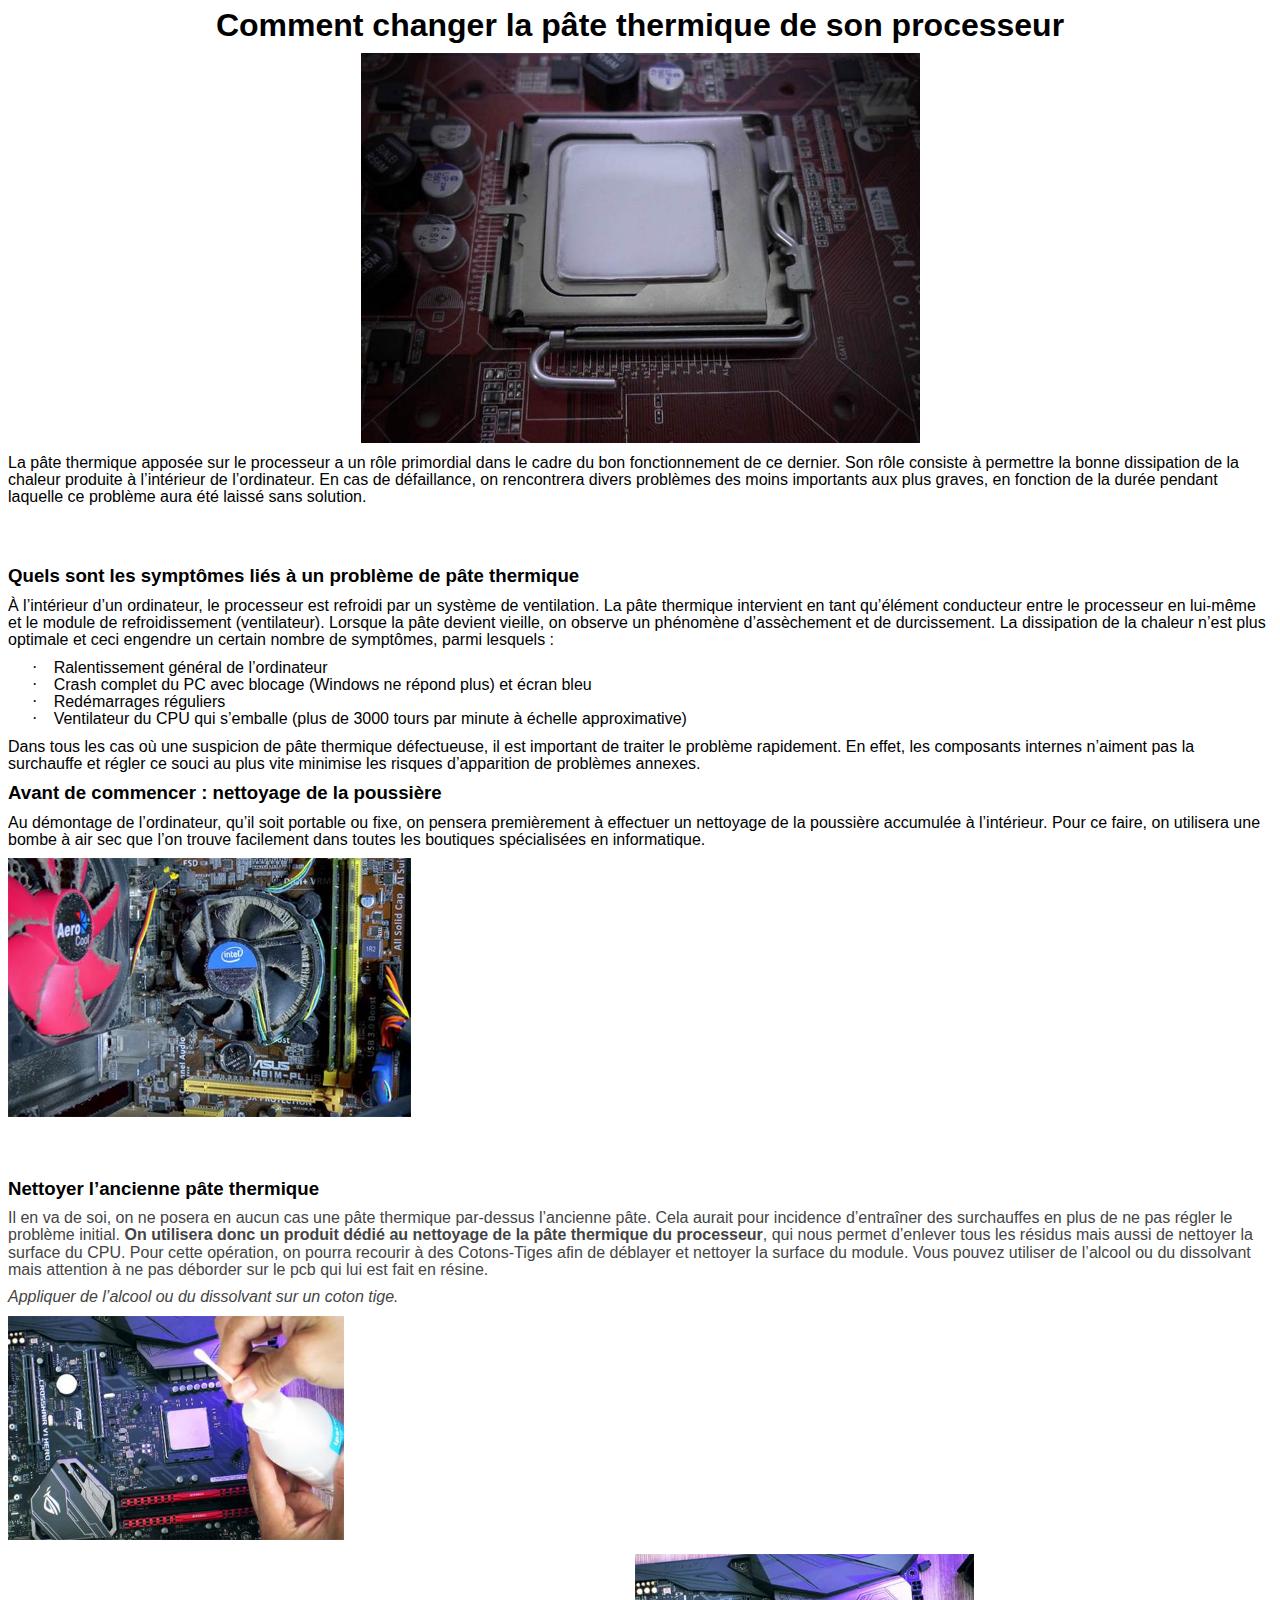
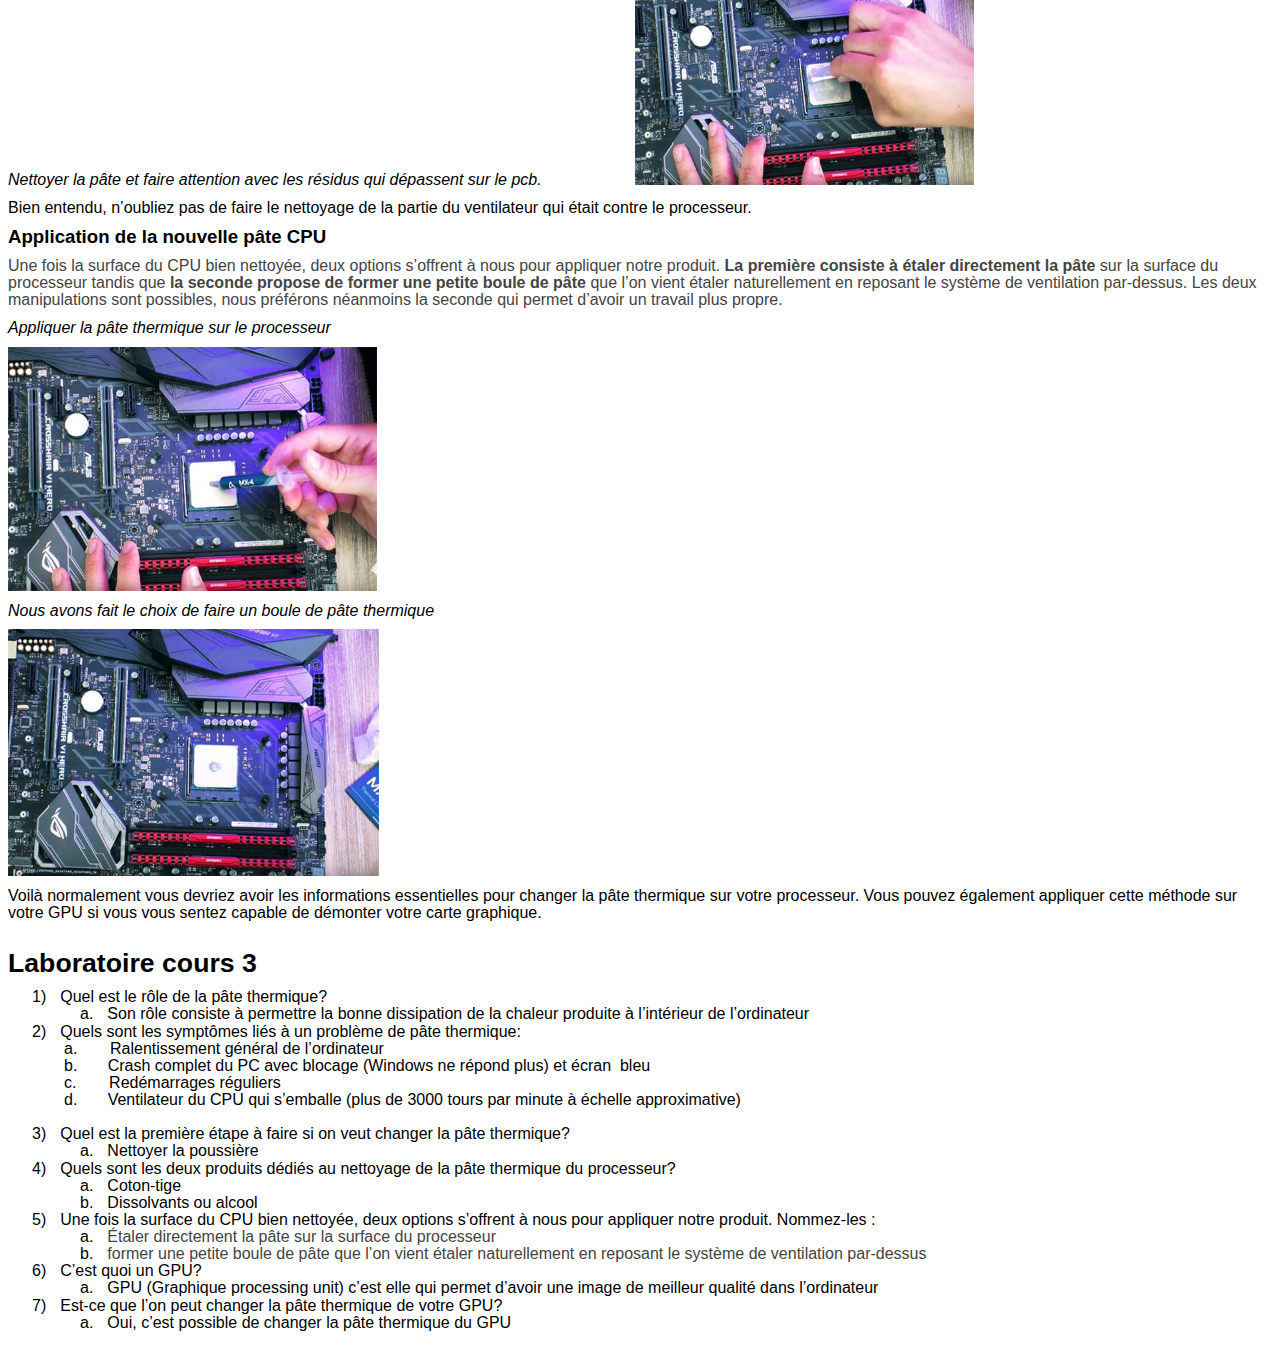
<file: pages/Lboratoire3.htm>
<html>

<head>
<meta http-equiv=Content-Type content="text/html; charset=windows-1252">
<meta name=Generator content="Microsoft Word 15 (filtered)">
<style>
<!--
 /* Font Definitions */
 @font-face
	{font-family:Wingdings;
	panose-1:5 0 0 0 0 0 0 0 0 0;}
@font-face
	{font-family:"Cambria Math";
	panose-1:2 4 5 3 5 4 6 3 2 4;}
@font-face
	{font-family:Calibri;
	panose-1:2 15 5 2 2 2 4 3 2 4;}
@font-face
	{font-family:"Open Sans";}
 /* Style Definitions */
 p.MsoNormal, li.MsoNormal, div.MsoNormal
	{margin-top:0cm;
	margin-right:0cm;
	margin-bottom:8.0pt;
	margin-left:0cm;
	line-height:107%;
	font-size:11.0pt;
	font-family:"Calibri",sans-serif;}
p.MsoListParagraph, li.MsoListParagraph, div.MsoListParagraph
	{margin-top:0cm;
	margin-right:0cm;
	margin-bottom:8.0pt;
	margin-left:36.0pt;
	line-height:107%;
	font-size:11.0pt;
	font-family:"Calibri",sans-serif;}
p.MsoListParagraphCxSpFirst, li.MsoListParagraphCxSpFirst, div.MsoListParagraphCxSpFirst
	{margin-top:0cm;
	margin-right:0cm;
	margin-bottom:0cm;
	margin-left:36.0pt;
	line-height:107%;
	font-size:11.0pt;
	font-family:"Calibri",sans-serif;}
p.MsoListParagraphCxSpMiddle, li.MsoListParagraphCxSpMiddle, div.MsoListParagraphCxSpMiddle
	{margin-top:0cm;
	margin-right:0cm;
	margin-bottom:0cm;
	margin-left:36.0pt;
	line-height:107%;
	font-size:11.0pt;
	font-family:"Calibri",sans-serif;}
p.MsoListParagraphCxSpLast, li.MsoListParagraphCxSpLast, div.MsoListParagraphCxSpLast
	{margin-top:0cm;
	margin-right:0cm;
	margin-bottom:8.0pt;
	margin-left:36.0pt;
	line-height:107%;
	font-size:11.0pt;
	font-family:"Calibri",sans-serif;}
.MsoChpDefault
	{font-family:"Calibri",sans-serif;}
.MsoPapDefault
	{margin-bottom:8.0pt;
	line-height:107%;}
 /* Page Definitions */
 @page WordSection1
	{size:612.0pt 792.0pt;
	margin:72.0pt 90.0pt 72.0pt 90.0pt;}
div.WordSection1
	{page:WordSection1;}
 /* List Definitions */
 ol
	{margin-bottom:0cm;}
ul
	{margin-bottom:0cm;}
-->
</style>

</head>

<body lang=FR style='word-wrap:break-word'>

<div class=WordSection1>

<p class=MsoNormal align=center style='text-align:center'><b><span lang=FR-CA
style='font-size:24.0pt;line-height:107%'>Comment changer la p�te thermique de
son processeur</span></b></p>

<p class=MsoNormal align=center style='text-align:center'><span lang=FR-CA
style='font-size:12.0pt;line-height:107%'><img width=559 height=390 id="Image 1"
src="Lboratoire3_fichiers/image001.jpg"
alt="p�te thermique �tal� sur processeur"></span></p>

<p class=MsoNormal><span lang=FR-CA style='font-size:12.0pt;line-height:107%'>La
p�te thermique appos�e sur le processeur a un r�le primordial dans le cadre du
bon fonctionnement de ce dernier. Son r�le consiste � permettre la bonne
dissipation de la chaleur produite � l�int�rieur de l�ordinateur. En cas de
d�faillance, on rencontrera divers probl�mes des moins importants aux plus
graves, en fonction de la dur�e pendant laquelle ce probl�me aura �t� laiss�
sans solution. </span></p>

<b><span lang=FR-CA style='font-size:14.0pt;line-height:107%;font-family:"Calibri",sans-serif'><br
clear=all style='page-break-before:always'>
</span></b>

<p class=MsoNormal><b><span lang=FR-CA style='font-size:14.0pt;line-height:
107%'>&nbsp;</span></b></p>

<p class=MsoNormal><b><span lang=FR-CA style='font-size:14.0pt;line-height:
107%'>Quels sont les sympt�mes li�s � un probl�me de p�te thermique</span></b></p>

<p class=MsoNormal><span lang=FR-CA style='font-size:12.0pt;line-height:107%'>�
l�int�rieur d�un ordinateur, le processeur est refroidi par un syst�me de
ventilation. La p�te thermique intervient en tant qu��l�ment conducteur entre
le processeur en lui-m�me et le module de refroidissement (ventilateur).
Lorsque la p�te devient vieille, on observe un ph�nom�ne d�ass�chement et de
durcissement. La dissipation de la chaleur n�est plus optimale et ceci engendre
un certain nombre de sympt�mes, parmi lesquels :</span></p>

<p class=MsoListParagraphCxSpFirst style='text-indent:-18.0pt'><span
lang=FR-CA style='font-size:12.0pt;line-height:107%;font-family:Symbol'>�<span
style='font:7.0pt "Times New Roman"'>&nbsp;&nbsp;&nbsp;&nbsp;&nbsp;&nbsp; </span></span><span
lang=FR-CA style='font-size:12.0pt;line-height:107%'>Ralentissement g�n�ral de
l�ordinateur</span></p>

<p class=MsoListParagraphCxSpMiddle style='text-indent:-18.0pt'><span
lang=FR-CA style='font-size:12.0pt;line-height:107%;font-family:Symbol'>�<span
style='font:7.0pt "Times New Roman"'>&nbsp;&nbsp;&nbsp;&nbsp;&nbsp;&nbsp; </span></span><span
lang=FR-CA style='font-size:12.0pt;line-height:107%'>Crash complet du PC avec
blocage (Windows ne r�pond plus) et �cran bleu</span></p>

<p class=MsoListParagraphCxSpMiddle style='text-indent:-18.0pt'><span
lang=FR-CA style='font-size:12.0pt;line-height:107%;font-family:Symbol'>�<span
style='font:7.0pt "Times New Roman"'>&nbsp;&nbsp;&nbsp;&nbsp;&nbsp;&nbsp; </span></span><span
lang=FR-CA style='font-size:12.0pt;line-height:107%'>Red�marrages r�guliers</span></p>

<p class=MsoListParagraphCxSpLast style='text-indent:-18.0pt'><span lang=FR-CA
style='font-size:12.0pt;line-height:107%;font-family:Symbol'>�<span
style='font:7.0pt "Times New Roman"'>&nbsp;&nbsp;&nbsp;&nbsp;&nbsp;&nbsp; </span></span><span
lang=FR-CA style='font-size:12.0pt;line-height:107%'>Ventilateur du CPU qui
s�emballe (plus de 3000 tours par minute � �chelle approximative)</span></p>

<p class=MsoNormal><span lang=FR-CA style='font-size:12.0pt;line-height:107%'>Dans
tous les cas o� une suspicion de p�te thermique d�fectueuse, il est important
de traiter le probl�me rapidement. En effet, les composants internes n�aiment
pas la surchauffe et r�gler ce souci au plus vite minimise les risques
d�apparition de probl�mes annexes.</span></p>

<p class=MsoNormal><b><span lang=FR-CA style='font-size:14.0pt;line-height:
107%'>Avant de commencer : nettoyage de la poussi�re</span></b></p>

<p class=MsoNormal><span lang=FR-CA style='font-size:12.0pt;line-height:107%'>Au
d�montage de l�ordinateur, qu�il soit portable ou fixe, on pensera premi�rement
� effectuer un nettoyage de la poussi�re accumul�e � l�int�rieur. Pour ce
faire, on utilisera une bombe � air sec que l�on trouve facilement dans toutes
les boutiques sp�cialis�es en informatique.</span></p>

<p class=MsoNormal><span lang=FR-CA style='font-size:12.0pt;line-height:107%'><img
width=403 height=259 id="Image 2" src="Lboratoire3_fichiers/image002.jpg"
alt="poussi�re dans ordinateur"></span></p>

<b><span lang=FR-CA style='font-size:14.0pt;line-height:107%;font-family:"Calibri",sans-serif'><br
clear=all style='page-break-before:always'>
</span></b>

<p class=MsoNormal><b><span lang=FR-CA style='font-size:14.0pt;line-height:
107%'>&nbsp;</span></b></p>

<p class=MsoNormal><b><span lang=FR-CA style='font-size:14.0pt;line-height:
107%'>Nettoyer l�ancienne p�te thermique</span></b></p>

<p class=MsoNormal><span lang=FR-CA style='font-size:12.0pt;line-height:107%;
font-family:"Open Sans",sans-serif;color:#444444;background:white'>Il en va de
soi, on ne posera en aucun cas une p�te thermique par-dessus l�ancienne p�te.
Cela aurait pour incidence d�entra�ner des surchauffes en plus de ne pas r�gler
le probl�me initial.&nbsp;<strong><span style='font-family:"Open Sans",sans-serif'>On
utilisera donc un produit d�di� au nettoyage de la p�te thermique du processeur</span></strong>,
qui nous permet d�enlever tous les r�sidus mais aussi de nettoyer la surface du
CPU. Pour cette op�ration, on pourra recourir � des Cotons-Tiges afin de
d�blayer et nettoyer la surface du module. Vous pouvez utiliser de l�alcool ou
du dissolvant mais attention � ne pas d�border sur le pcb qui lui est fait en
r�sine.</span></p>

<p class=MsoNormal><i><span lang=FR-CA style='font-size:12.0pt;line-height:
107%;font-family:"Open Sans",sans-serif;color:#444444;background:white'>Appliquer
de l�alcool ou du dissolvant sur un coton tige.</span></i></p>

<p class=MsoNormal><span lang=FR-CA style='font-size:12.0pt;line-height:107%'><img
width=336 height=224 id="Image 3" src="Lboratoire3_fichiers/image003.jpg"></span><span
lang=FR-CA style='font-size:12.0pt;line-height:107%'>� </span></p>

<p class=MsoNormal><i><span lang=FR-CA style='font-size:12.0pt;line-height:
107%'>Nettoyer la p�te et faire attention avec les r�sidus qui d�passent sur le
pcb.</span></i><span lang=FR-CA style='font-size:12.0pt;line-height:107%'>��������������������
<img width=339 height=231 id="Image 4" src="Lboratoire3_fichiers/image004.jpg"></span></p>

<p class=MsoNormal><span lang=FR-CA style='font-size:12.0pt;line-height:107%'>Bien
entendu, n�oubliez pas de faire le nettoyage de la partie du ventilateur qui
�tait contre le processeur.</span></p>

<p class=MsoNormal><b><span lang=FR-CA style='font-size:14.0pt;line-height:
107%'>Application de la nouvelle p�te CPU</span></b></p>

<p class=MsoNormal><a name="_Hlk40857889"><span lang=FR-CA style='font-size:
12.0pt;line-height:107%;font-family:"Open Sans",sans-serif;color:#444444;
background:white'>Une fois la surface du CPU bien nettoy�e, deux options
s�offrent � nous pour appliquer notre produit.&nbsp;</span></a><strong><span
lang=FR-CA style='font-size:12.0pt;line-height:107%;font-family:"Open Sans",sans-serif;
color:#444444;background:white'>La premi�re consiste � �taler directement la
p�te</span></strong><span lang=FR-CA style='font-size:12.0pt;line-height:107%;
font-family:"Open Sans",sans-serif;color:#444444;background:white'>&nbsp;sur la
surface du processeur tandis que&nbsp;<strong><span style='font-family:"Open Sans",sans-serif'>la
seconde propose de former une petite boule de p�te</span></strong>&nbsp;que
l�on vient �taler naturellement en reposant le syst�me de ventilation
par-dessus. Les deux manipulations sont possibles, nous pr�f�rons n�anmoins la
seconde qui permet d�avoir un travail plus propre.</span></p>

<p class=MsoNormal><i><span lang=FR-CA style='font-size:12.0pt;line-height:
107%'>Appliquer la p�te thermique sur le processeur</span></i></p>

<p class=MsoNormal><span lang=FR-CA style='font-size:12.0pt;line-height:107%'><img
width=369 height=244 id="Image 5" src="Lboratoire3_fichiers/image005.jpg"
alt="application de la p�te thermique"></span></p>

<p class=MsoNormal><i><span lang=FR-CA style='font-size:12.0pt;line-height:
107%'>Nous avons fait le choix de faire un boule de p�te thermique</span></i></p>

<p class=MsoNormal><span lang=FR-CA style='font-size:12.0pt;line-height:107%'><img
width=371 height=247 id="Image 6" src="Lboratoire3_fichiers/image006.jpg"
alt="boule de p�te thermique"></span></p>

<p class=MsoNormal><span lang=FR-CA style='font-size:12.0pt;line-height:107%'>Voil�
normalement vous devriez avoir les informations essentielles pour changer la
p�te thermique sur votre processeur. Vous pouvez �galement appliquer cette
m�thode sur votre GPU si vous vous sentez capable de d�monter votre carte
graphique.</span></p>

<span lang=FR-CA style='font-size:12.0pt;line-height:107%;font-family:"Calibri",sans-serif'><br
clear=all style='page-break-before:always'>
</span>

<p class=MsoNormal><a name="_Hlk108605550"><b><span lang=FR-CA
style='font-size:20.0pt;line-height:107%'>Laboratoire cours 3</span></b></a></p>

<p class=MsoListParagraphCxSpFirst style='text-indent:-18.0pt'><span
lang=FR-CA style='font-size:12.0pt;line-height:107%'>1)<span style='font:7.0pt "Times New Roman"'>&nbsp;&nbsp;&nbsp;&nbsp;&nbsp;
</span></span><span lang=FR-CA style='font-size:12.0pt;line-height:107%'>Quel
est le r�le de la p�te thermique?</span></p>

<p class=MsoListParagraphCxSpMiddle style='margin-left:72.0pt;text-indent:-18.0pt'><span
lang=FR-CA style='font-size:12.0pt;line-height:107%'>a.<span style='font:7.0pt "Times New Roman"'>&nbsp;&nbsp;&nbsp;&nbsp;&nbsp;
</span></span><span lang=FR-CA style='font-size:12.0pt;line-height:107%'>Son
r�le consiste � permettre la bonne dissipation de la chaleur produite �
l�int�rieur de l�ordinateur</span></p>

<p class=MsoListParagraphCxSpMiddle style='text-indent:-18.0pt'><span
lang=FR-CA style='font-size:12.0pt;line-height:107%'>2)<span style='font:7.0pt "Times New Roman"'>&nbsp;&nbsp;&nbsp;&nbsp;&nbsp;
</span></span><span lang=FR-CA style='font-size:12.0pt;line-height:107%'>Quels
sont les sympt�mes li�s � un probl�me de p�te thermique:</span></p>

<p class=MsoListParagraphCxSpMiddle style='margin-left:42.55pt;text-indent:
-.55pt'><span lang=FR-CA style='font-size:12.0pt;line-height:107%'>a.<span
style='font:7.0pt "Times New Roman"'>&nbsp;&nbsp;&nbsp;&nbsp;&nbsp;&nbsp;&nbsp;&nbsp;&nbsp;&nbsp;&nbsp;&nbsp;&nbsp;
</span></span><span lang=FR-CA style='font-size:12.0pt;line-height:107%'>Ralentissement
g�n�ral de l�ordinateur</span></p>

<p class=MsoListParagraphCxSpMiddle style='margin-left:42.55pt;text-indent:
-.55pt'><span lang=FR-CA style='font-size:12.0pt;line-height:107%'>b.<span
style='font:7.0pt "Times New Roman"'>&nbsp;&nbsp;&nbsp;&nbsp;&nbsp;&nbsp;&nbsp;&nbsp;&nbsp;&nbsp;&nbsp;&nbsp;
</span></span><span lang=FR-CA style='font-size:12.0pt;line-height:107%'>Crash
complet du PC avec blocage (Windows ne r�pond plus) et �cran� bleu</span></p>

<p class=MsoListParagraphCxSpMiddle style='margin-left:42.55pt;text-indent:
-.55pt'><span lang=FR-CA style='font-size:12.0pt;line-height:107%'>c.<span
style='font:7.0pt "Times New Roman"'>&nbsp;&nbsp;&nbsp;&nbsp;&nbsp;&nbsp;&nbsp;&nbsp;&nbsp;&nbsp;&nbsp;&nbsp;&nbsp;
</span></span><span lang=FR-CA style='font-size:12.0pt;line-height:107%'>Red�marrages
r�guliers</span></p>

<p class=MsoListParagraphCxSpMiddle style='margin-left:42.55pt;text-indent:
-.55pt'><span lang=FR-CA style='font-size:12.0pt;line-height:107%'>d.<span
style='font:7.0pt "Times New Roman"'>&nbsp;&nbsp;&nbsp;&nbsp;&nbsp;&nbsp;&nbsp;&nbsp;&nbsp;&nbsp;&nbsp;&nbsp;
</span></span><span lang=FR-CA style='font-size:12.0pt;line-height:107%'>Ventilateur
du CPU qui s�emballe (plus de 3000 tours par minute � �chelle approximative)</span></p>

<p class=MsoListParagraphCxSpMiddle style='margin-left:72.0pt'><span
lang=FR-CA style='font-size:12.0pt;line-height:107%'>&nbsp;</span></p>

<p class=MsoListParagraphCxSpMiddle style='text-indent:-18.0pt'><span
lang=FR-CA style='font-size:12.0pt;line-height:107%'>3)<span style='font:7.0pt "Times New Roman"'>&nbsp;&nbsp;&nbsp;&nbsp;&nbsp;
</span></span><span lang=FR-CA style='font-size:12.0pt;line-height:107%'>Quel
est la premi�re �tape � faire si on veut changer la p�te thermique?</span></p>

<p class=MsoListParagraphCxSpMiddle style='margin-left:72.0pt;text-indent:-18.0pt'><span
lang=FR-CA style='font-size:12.0pt;line-height:107%'>a.<span style='font:7.0pt "Times New Roman"'>&nbsp;&nbsp;&nbsp;&nbsp;&nbsp;
</span></span><span lang=FR-CA style='font-size:12.0pt;line-height:107%'>Nettoyer
la poussi�re </span></p>

<p class=MsoListParagraphCxSpMiddle style='text-indent:-18.0pt'><span
lang=FR-CA style='font-size:12.0pt;line-height:107%'>4)<span style='font:7.0pt "Times New Roman"'>&nbsp;&nbsp;&nbsp;&nbsp;&nbsp;
</span></span><span lang=FR-CA style='font-size:12.0pt;line-height:107%'>Quels
sont les deux produits d�di�s au nettoyage de la p�te thermique du processeur?</span></p>

<p class=MsoListParagraphCxSpMiddle style='margin-left:72.0pt;text-indent:-18.0pt'><span
lang=FR-CA style='font-size:12.0pt;line-height:107%'>a.<span style='font:7.0pt "Times New Roman"'>&nbsp;&nbsp;&nbsp;&nbsp;&nbsp;
</span></span><span lang=FR-CA style='font-size:12.0pt;line-height:107%'>Coton-tige</span></p>

<p class=MsoListParagraphCxSpMiddle style='margin-left:72.0pt;text-indent:-18.0pt'><span
lang=FR-CA style='font-size:12.0pt;line-height:107%'>b.<span style='font:7.0pt "Times New Roman"'>&nbsp;&nbsp;&nbsp;&nbsp;&nbsp;
</span></span><span lang=FR-CA style='font-size:12.0pt;line-height:107%'>Dissolvants
ou alcool</span></p>

<p class=MsoListParagraphCxSpMiddle style='text-indent:-18.0pt'><span
lang=FR-CA style='font-size:12.0pt;line-height:107%'>5)<span style='font:7.0pt "Times New Roman"'>&nbsp;&nbsp;&nbsp;&nbsp;&nbsp;
</span></span><span lang=FR-CA style='font-size:12.0pt;line-height:107%'>Une
fois la surface du CPU bien nettoy�e, deux options s�offrent � nous pour
appliquer notre produit. Nommez-les&nbsp;:</span></p>

<p class=MsoListParagraphCxSpMiddle style='margin-left:72.0pt;text-indent:-18.0pt'><span
lang=FR-CA style='font-size:12.0pt;line-height:107%'>a.<span style='font:7.0pt "Times New Roman"'>&nbsp;&nbsp;&nbsp;&nbsp;&nbsp;
</span></span><strong><span lang=FR-CA style='font-size:12.0pt;line-height:
107%;font-family:"Open Sans",sans-serif;color:#444444;background:white;
font-weight:normal'>�taler directement la p�te</span></strong><span lang=FR-CA
style='font-size:12.0pt;line-height:107%;font-family:"Open Sans",sans-serif;
color:#444444;background:white'>&nbsp;sur la surface du processeur </span></p>

<p class=MsoListParagraphCxSpMiddle style='margin-left:72.0pt;text-indent:-18.0pt'><span
lang=FR-CA style='font-size:12.0pt;line-height:107%'>b.<span style='font:7.0pt "Times New Roman"'>&nbsp;&nbsp;&nbsp;&nbsp;&nbsp;
</span></span><strong><span lang=FR-CA style='font-size:12.0pt;line-height:
107%;font-family:"Open Sans",sans-serif;color:#444444;background:white;
font-weight:normal'>former une petite boule de p�te</span></strong><span
lang=FR-CA style='font-size:12.0pt;line-height:107%;font-family:"Open Sans",sans-serif;
color:#444444;background:white'>&nbsp;que l�on vient �taler naturellement en
reposant le syst�me de ventilation par-dessus</span></p>

<p class=MsoListParagraphCxSpMiddle style='text-indent:-18.0pt'><span
lang=FR-CA style='font-size:12.0pt;line-height:107%'>6)<span style='font:7.0pt "Times New Roman"'>&nbsp;&nbsp;&nbsp;&nbsp;&nbsp;
</span></span><span lang=FR-CA style='font-size:12.0pt;line-height:107%'>C�est
quoi un GPU?</span></p>

<p class=MsoListParagraphCxSpMiddle style='margin-left:72.0pt;text-indent:-18.0pt'><span
lang=FR-CA style='font-size:12.0pt;line-height:107%'>a.<span style='font:7.0pt "Times New Roman"'>&nbsp;&nbsp;&nbsp;&nbsp;&nbsp;
</span></span><span lang=FR-CA style='font-size:12.0pt;line-height:107%'>GPU
(Graphique processing unit) c�est elle qui permet d�avoir une image de meilleur
qualit� dans l�ordinateur </span></p>

<p class=MsoListParagraphCxSpMiddle style='text-indent:-18.0pt'><span
lang=FR-CA style='font-size:12.0pt;line-height:107%'>7)<span style='font:7.0pt "Times New Roman"'>&nbsp;&nbsp;&nbsp;&nbsp;&nbsp;
</span></span><span lang=FR-CA style='font-size:12.0pt;line-height:107%'>Est-ce
que l�on peut changer la p�te thermique de votre GPU? </span></p>

<p class=MsoListParagraphCxSpLast style='margin-left:72.0pt;text-indent:-18.0pt'><span
lang=FR-CA style='font-size:12.0pt;line-height:107%'>a.<span style='font:7.0pt "Times New Roman"'>&nbsp;&nbsp;&nbsp;&nbsp;&nbsp;
</span></span><span lang=FR-CA style='font-size:12.0pt;line-height:107%'>Oui,
c�est possible de changer la p�te thermique du GPU</span></p>

<p class=MsoNormal><span lang=FR-CA style='font-size:12.0pt;line-height:107%'>&nbsp;</span></p>

</div>

</body>

</html>
</file>
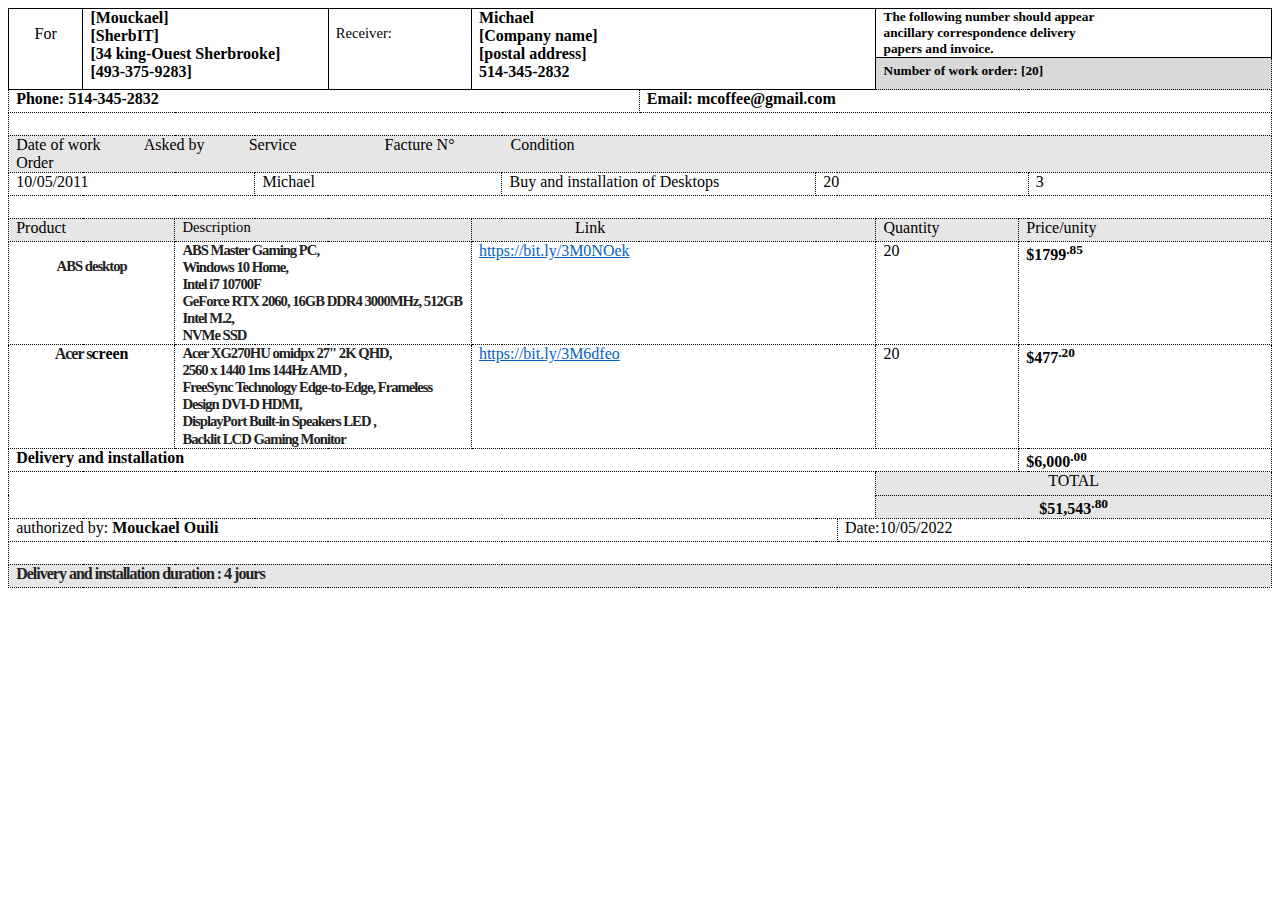
<file: pages/Phase3_work_order.htm>
<html xmlns:v="urn:schemas-microsoft-com:vml"
xmlns:o="urn:schemas-microsoft-com:office:office"
xmlns:w="urn:schemas-microsoft-com:office:word"
xmlns:m="http://schemas.microsoft.com/office/2004/12/omml"
xmlns="http://www.w3.org/TR/REC-html40">

<head>
<meta http-equiv=Content-Type content="text/html; charset=windows-1252">
<meta name=ProgId content=Word.Document>
<meta name=Generator content="Microsoft Word 15">
<meta name=Originator content="Microsoft Word 15">
<link rel=File-List href="Phase3_work_order_fichiers/filelist.xml">
<link rel=Edit-Time-Data href="Phase3_work_order_fichiers/editdata.mso">
<!--[if !mso]>
<style>
v\:* {behavior:url(#default#VML);}
o\:* {behavior:url(#default#VML);}
w\:* {behavior:url(#default#VML);}
.shape {behavior:url(#default#VML);}
</style>
<![endif]-->
<title>Work order</title>
<!--[if gte mso 9]><xml>
 <o:DocumentProperties>
  <o:Author>Fadoul Ouili</o:Author>
  <o:LastAuthor>Fadoul Ouili</o:LastAuthor>
  <o:Revision>2</o:Revision>
  <o:TotalTime>34</o:TotalTime>
  <o:Created>2022-07-28T06:08:00Z</o:Created>
  <o:LastSaved>2022-07-28T06:08:00Z</o:LastSaved>
  <o:Pages>1</o:Pages>
  <o:Words>217</o:Words>
  <o:Characters>1194</o:Characters>
  <o:Lines>9</o:Lines>
  <o:Paragraphs>2</o:Paragraphs>
  <o:CharactersWithSpaces>1409</o:CharactersWithSpaces>
  <o:Version>16.00</o:Version>
 </o:DocumentProperties>
 <o:OfficeDocumentSettings>
  <o:AllowPNG/>
 </o:OfficeDocumentSettings>
</xml><![endif]-->
<link rel=themeData href="Phase3_work_order_fichiers/themedata.thmx">
<link rel=colorSchemeMapping
href="Phase3_work_order_fichiers/colorschememapping.xml">
<!--[if gte mso 9]><xml>
 <w:WordDocument>
  <w:SpellingState>Clean</w:SpellingState>
  <w:GrammarState>Clean</w:GrammarState>
  <w:TrackMoves>false</w:TrackMoves>
  <w:TrackFormatting/>
  <w:HyphenationZone>21</w:HyphenationZone>
  <w:PunctuationKerning/>
  <w:ValidateAgainstSchemas/>
  <w:SaveIfXMLInvalid>false</w:SaveIfXMLInvalid>
  <w:IgnoreMixedContent>false</w:IgnoreMixedContent>
  <w:AlwaysShowPlaceholderText>false</w:AlwaysShowPlaceholderText>
  <w:DoNotPromoteQF/>
  <w:LidThemeOther>EN-CA</w:LidThemeOther>
  <w:LidThemeAsian>X-NONE</w:LidThemeAsian>
  <w:LidThemeComplexScript>AR-SA</w:LidThemeComplexScript>
  <w:Compatibility>
   <w:BreakWrappedTables/>
   <w:SnapToGridInCell/>
   <w:WrapTextWithPunct/>
   <w:UseAsianBreakRules/>
   <w:DontGrowAutofit/>
   <w:SplitPgBreakAndParaMark/>
   <w:EnableOpenTypeKerning/>
   <w:DontFlipMirrorIndents/>
   <w:OverrideTableStyleHps/>
  </w:Compatibility>
  <m:mathPr>
   <m:mathFont m:val="Cambria Math"/>
   <m:brkBin m:val="before"/>
   <m:brkBinSub m:val="&#45;-"/>
   <m:smallFrac m:val="off"/>
   <m:dispDef/>
   <m:lMargin m:val="0"/>
   <m:rMargin m:val="0"/>
   <m:defJc m:val="centerGroup"/>
   <m:wrapIndent m:val="1440"/>
   <m:intLim m:val="subSup"/>
   <m:naryLim m:val="undOvr"/>
  </m:mathPr></w:WordDocument>
</xml><![endif]--><!--[if gte mso 9]><xml>
 <w:LatentStyles DefLockedState="false" DefUnhideWhenUsed="false"
  DefSemiHidden="false" DefQFormat="false" DefPriority="99"
  LatentStyleCount="376">
  <w:LsdException Locked="false" Priority="0" QFormat="true" Name="Normal"/>
  <w:LsdException Locked="false" Priority="9" QFormat="true" Name="heading 1"/>
  <w:LsdException Locked="false" Priority="9" SemiHidden="true"
   UnhideWhenUsed="true" QFormat="true" Name="heading 2"/>
  <w:LsdException Locked="false" Priority="9" SemiHidden="true"
   UnhideWhenUsed="true" QFormat="true" Name="heading 3"/>
  <w:LsdException Locked="false" Priority="9" SemiHidden="true"
   UnhideWhenUsed="true" QFormat="true" Name="heading 4"/>
  <w:LsdException Locked="false" Priority="9" SemiHidden="true"
   UnhideWhenUsed="true" QFormat="true" Name="heading 5"/>
  <w:LsdException Locked="false" Priority="9" SemiHidden="true"
   UnhideWhenUsed="true" QFormat="true" Name="heading 6"/>
  <w:LsdException Locked="false" Priority="9" SemiHidden="true"
   UnhideWhenUsed="true" QFormat="true" Name="heading 7"/>
  <w:LsdException Locked="false" Priority="9" SemiHidden="true"
   UnhideWhenUsed="true" QFormat="true" Name="heading 8"/>
  <w:LsdException Locked="false" Priority="9" SemiHidden="true"
   UnhideWhenUsed="true" QFormat="true" Name="heading 9"/>
  <w:LsdException Locked="false" SemiHidden="true" UnhideWhenUsed="true"
   Name="index 1"/>
  <w:LsdException Locked="false" SemiHidden="true" UnhideWhenUsed="true"
   Name="index 2"/>
  <w:LsdException Locked="false" SemiHidden="true" UnhideWhenUsed="true"
   Name="index 3"/>
  <w:LsdException Locked="false" SemiHidden="true" UnhideWhenUsed="true"
   Name="index 4"/>
  <w:LsdException Locked="false" SemiHidden="true" UnhideWhenUsed="true"
   Name="index 5"/>
  <w:LsdException Locked="false" SemiHidden="true" UnhideWhenUsed="true"
   Name="index 6"/>
  <w:LsdException Locked="false" SemiHidden="true" UnhideWhenUsed="true"
   Name="index 7"/>
  <w:LsdException Locked="false" SemiHidden="true" UnhideWhenUsed="true"
   Name="index 8"/>
  <w:LsdException Locked="false" SemiHidden="true" UnhideWhenUsed="true"
   Name="index 9"/>
  <w:LsdException Locked="false" Priority="39" SemiHidden="true"
   UnhideWhenUsed="true" Name="toc 1"/>
  <w:LsdException Locked="false" Priority="39" SemiHidden="true"
   UnhideWhenUsed="true" Name="toc 2"/>
  <w:LsdException Locked="false" Priority="39" SemiHidden="true"
   UnhideWhenUsed="true" Name="toc 3"/>
  <w:LsdException Locked="false" Priority="39" SemiHidden="true"
   UnhideWhenUsed="true" Name="toc 4"/>
  <w:LsdException Locked="false" Priority="39" SemiHidden="true"
   UnhideWhenUsed="true" Name="toc 5"/>
  <w:LsdException Locked="false" Priority="39" SemiHidden="true"
   UnhideWhenUsed="true" Name="toc 6"/>
  <w:LsdException Locked="false" Priority="39" SemiHidden="true"
   UnhideWhenUsed="true" Name="toc 7"/>
  <w:LsdException Locked="false" Priority="39" SemiHidden="true"
   UnhideWhenUsed="true" Name="toc 8"/>
  <w:LsdException Locked="false" Priority="39" SemiHidden="true"
   UnhideWhenUsed="true" Name="toc 9"/>
  <w:LsdException Locked="false" SemiHidden="true" UnhideWhenUsed="true"
   Name="Normal Indent"/>
  <w:LsdException Locked="false" SemiHidden="true" UnhideWhenUsed="true"
   Name="footnote text"/>
  <w:LsdException Locked="false" SemiHidden="true" UnhideWhenUsed="true"
   Name="annotation text"/>
  <w:LsdException Locked="false" SemiHidden="true" UnhideWhenUsed="true"
   Name="header"/>
  <w:LsdException Locked="false" SemiHidden="true" UnhideWhenUsed="true"
   Name="footer"/>
  <w:LsdException Locked="false" SemiHidden="true" UnhideWhenUsed="true"
   Name="index heading"/>
  <w:LsdException Locked="false" Priority="35" SemiHidden="true"
   UnhideWhenUsed="true" QFormat="true" Name="caption"/>
  <w:LsdException Locked="false" SemiHidden="true" UnhideWhenUsed="true"
   Name="table of figures"/>
  <w:LsdException Locked="false" SemiHidden="true" UnhideWhenUsed="true"
   Name="envelope address"/>
  <w:LsdException Locked="false" SemiHidden="true" UnhideWhenUsed="true"
   Name="envelope return"/>
  <w:LsdException Locked="false" SemiHidden="true" UnhideWhenUsed="true"
   Name="footnote reference"/>
  <w:LsdException Locked="false" SemiHidden="true" UnhideWhenUsed="true"
   Name="annotation reference"/>
  <w:LsdException Locked="false" SemiHidden="true" UnhideWhenUsed="true"
   Name="line number"/>
  <w:LsdException Locked="false" SemiHidden="true" UnhideWhenUsed="true"
   Name="page number"/>
  <w:LsdException Locked="false" SemiHidden="true" UnhideWhenUsed="true"
   Name="endnote reference"/>
  <w:LsdException Locked="false" SemiHidden="true" UnhideWhenUsed="true"
   Name="endnote text"/>
  <w:LsdException Locked="false" SemiHidden="true" UnhideWhenUsed="true"
   Name="table of authorities"/>
  <w:LsdException Locked="false" SemiHidden="true" UnhideWhenUsed="true"
   Name="macro"/>
  <w:LsdException Locked="false" SemiHidden="true" UnhideWhenUsed="true"
   Name="toa heading"/>
  <w:LsdException Locked="false" SemiHidden="true" UnhideWhenUsed="true"
   Name="List"/>
  <w:LsdException Locked="false" SemiHidden="true" UnhideWhenUsed="true"
   Name="List Bullet"/>
  <w:LsdException Locked="false" SemiHidden="true" UnhideWhenUsed="true"
   Name="List Number"/>
  <w:LsdException Locked="false" SemiHidden="true" UnhideWhenUsed="true"
   Name="List 2"/>
  <w:LsdException Locked="false" SemiHidden="true" UnhideWhenUsed="true"
   Name="List 3"/>
  <w:LsdException Locked="false" SemiHidden="true" UnhideWhenUsed="true"
   Name="List 4"/>
  <w:LsdException Locked="false" SemiHidden="true" UnhideWhenUsed="true"
   Name="List 5"/>
  <w:LsdException Locked="false" SemiHidden="true" UnhideWhenUsed="true"
   Name="List Bullet 2"/>
  <w:LsdException Locked="false" SemiHidden="true" UnhideWhenUsed="true"
   Name="List Bullet 3"/>
  <w:LsdException Locked="false" SemiHidden="true" UnhideWhenUsed="true"
   Name="List Bullet 4"/>
  <w:LsdException Locked="false" SemiHidden="true" UnhideWhenUsed="true"
   Name="List Bullet 5"/>
  <w:LsdException Locked="false" SemiHidden="true" UnhideWhenUsed="true"
   Name="List Number 2"/>
  <w:LsdException Locked="false" SemiHidden="true" UnhideWhenUsed="true"
   Name="List Number 3"/>
  <w:LsdException Locked="false" SemiHidden="true" UnhideWhenUsed="true"
   Name="List Number 4"/>
  <w:LsdException Locked="false" SemiHidden="true" UnhideWhenUsed="true"
   Name="List Number 5"/>
  <w:LsdException Locked="false" Priority="10" QFormat="true" Name="Title"/>
  <w:LsdException Locked="false" SemiHidden="true" UnhideWhenUsed="true"
   Name="Closing"/>
  <w:LsdException Locked="false" SemiHidden="true" UnhideWhenUsed="true"
   Name="Signature"/>
  <w:LsdException Locked="false" Priority="1" SemiHidden="true"
   UnhideWhenUsed="true" Name="Default Paragraph Font"/>
  <w:LsdException Locked="false" SemiHidden="true" UnhideWhenUsed="true"
   Name="Body Text"/>
  <w:LsdException Locked="false" SemiHidden="true" UnhideWhenUsed="true"
   Name="Body Text Indent"/>
  <w:LsdException Locked="false" SemiHidden="true" UnhideWhenUsed="true"
   Name="List Continue"/>
  <w:LsdException Locked="false" SemiHidden="true" UnhideWhenUsed="true"
   Name="List Continue 2"/>
  <w:LsdException Locked="false" SemiHidden="true" UnhideWhenUsed="true"
   Name="List Continue 3"/>
  <w:LsdException Locked="false" SemiHidden="true" UnhideWhenUsed="true"
   Name="List Continue 4"/>
  <w:LsdException Locked="false" SemiHidden="true" UnhideWhenUsed="true"
   Name="List Continue 5"/>
  <w:LsdException Locked="false" SemiHidden="true" UnhideWhenUsed="true"
   Name="Message Header"/>
  <w:LsdException Locked="false" Priority="11" QFormat="true" Name="Subtitle"/>
  <w:LsdException Locked="false" SemiHidden="true" UnhideWhenUsed="true"
   Name="Salutation"/>
  <w:LsdException Locked="false" SemiHidden="true" UnhideWhenUsed="true"
   Name="Date"/>
  <w:LsdException Locked="false" SemiHidden="true" UnhideWhenUsed="true"
   Name="Body Text First Indent"/>
  <w:LsdException Locked="false" SemiHidden="true" UnhideWhenUsed="true"
   Name="Body Text First Indent 2"/>
  <w:LsdException Locked="false" SemiHidden="true" UnhideWhenUsed="true"
   Name="Note Heading"/>
  <w:LsdException Locked="false" SemiHidden="true" UnhideWhenUsed="true"
   Name="Body Text 2"/>
  <w:LsdException Locked="false" SemiHidden="true" UnhideWhenUsed="true"
   Name="Body Text 3"/>
  <w:LsdException Locked="false" SemiHidden="true" UnhideWhenUsed="true"
   Name="Body Text Indent 2"/>
  <w:LsdException Locked="false" SemiHidden="true" UnhideWhenUsed="true"
   Name="Body Text Indent 3"/>
  <w:LsdException Locked="false" SemiHidden="true" UnhideWhenUsed="true"
   Name="Block Text"/>
  <w:LsdException Locked="false" SemiHidden="true" UnhideWhenUsed="true"
   Name="Hyperlink"/>
  <w:LsdException Locked="false" SemiHidden="true" UnhideWhenUsed="true"
   Name="FollowedHyperlink"/>
  <w:LsdException Locked="false" Priority="22" QFormat="true" Name="Strong"/>
  <w:LsdException Locked="false" Priority="20" QFormat="true" Name="Emphasis"/>
  <w:LsdException Locked="false" SemiHidden="true" UnhideWhenUsed="true"
   Name="Document Map"/>
  <w:LsdException Locked="false" SemiHidden="true" UnhideWhenUsed="true"
   Name="Plain Text"/>
  <w:LsdException Locked="false" SemiHidden="true" UnhideWhenUsed="true"
   Name="E-mail Signature"/>
  <w:LsdException Locked="false" SemiHidden="true" UnhideWhenUsed="true"
   Name="HTML Top of Form"/>
  <w:LsdException Locked="false" SemiHidden="true" UnhideWhenUsed="true"
   Name="HTML Bottom of Form"/>
  <w:LsdException Locked="false" SemiHidden="true" UnhideWhenUsed="true"
   Name="Normal (Web)"/>
  <w:LsdException Locked="false" SemiHidden="true" UnhideWhenUsed="true"
   Name="HTML Acronym"/>
  <w:LsdException Locked="false" SemiHidden="true" UnhideWhenUsed="true"
   Name="HTML Address"/>
  <w:LsdException Locked="false" SemiHidden="true" UnhideWhenUsed="true"
   Name="HTML Cite"/>
  <w:LsdException Locked="false" SemiHidden="true" UnhideWhenUsed="true"
   Name="HTML Code"/>
  <w:LsdException Locked="false" SemiHidden="true" UnhideWhenUsed="true"
   Name="HTML Definition"/>
  <w:LsdException Locked="false" SemiHidden="true" UnhideWhenUsed="true"
   Name="HTML Keyboard"/>
  <w:LsdException Locked="false" SemiHidden="true" UnhideWhenUsed="true"
   Name="HTML Preformatted"/>
  <w:LsdException Locked="false" SemiHidden="true" UnhideWhenUsed="true"
   Name="HTML Sample"/>
  <w:LsdException Locked="false" SemiHidden="true" UnhideWhenUsed="true"
   Name="HTML Typewriter"/>
  <w:LsdException Locked="false" SemiHidden="true" UnhideWhenUsed="true"
   Name="HTML Variable"/>
  <w:LsdException Locked="false" SemiHidden="true" UnhideWhenUsed="true"
   Name="Normal Table"/>
  <w:LsdException Locked="false" SemiHidden="true" UnhideWhenUsed="true"
   Name="annotation subject"/>
  <w:LsdException Locked="false" SemiHidden="true" UnhideWhenUsed="true"
   Name="No List"/>
  <w:LsdException Locked="false" SemiHidden="true" UnhideWhenUsed="true"
   Name="Outline List 1"/>
  <w:LsdException Locked="false" SemiHidden="true" UnhideWhenUsed="true"
   Name="Outline List 2"/>
  <w:LsdException Locked="false" SemiHidden="true" UnhideWhenUsed="true"
   Name="Outline List 3"/>
  <w:LsdException Locked="false" SemiHidden="true" UnhideWhenUsed="true"
   Name="Table Simple 1"/>
  <w:LsdException Locked="false" SemiHidden="true" UnhideWhenUsed="true"
   Name="Table Simple 2"/>
  <w:LsdException Locked="false" SemiHidden="true" UnhideWhenUsed="true"
   Name="Table Simple 3"/>
  <w:LsdException Locked="false" SemiHidden="true" UnhideWhenUsed="true"
   Name="Table Classic 1"/>
  <w:LsdException Locked="false" SemiHidden="true" UnhideWhenUsed="true"
   Name="Table Classic 2"/>
  <w:LsdException Locked="false" SemiHidden="true" UnhideWhenUsed="true"
   Name="Table Classic 3"/>
  <w:LsdException Locked="false" SemiHidden="true" UnhideWhenUsed="true"
   Name="Table Classic 4"/>
  <w:LsdException Locked="false" SemiHidden="true" UnhideWhenUsed="true"
   Name="Table Colorful 1"/>
  <w:LsdException Locked="false" SemiHidden="true" UnhideWhenUsed="true"
   Name="Table Colorful 2"/>
  <w:LsdException Locked="false" SemiHidden="true" UnhideWhenUsed="true"
   Name="Table Colorful 3"/>
  <w:LsdException Locked="false" SemiHidden="true" UnhideWhenUsed="true"
   Name="Table Columns 1"/>
  <w:LsdException Locked="false" SemiHidden="true" UnhideWhenUsed="true"
   Name="Table Columns 2"/>
  <w:LsdException Locked="false" SemiHidden="true" UnhideWhenUsed="true"
   Name="Table Columns 3"/>
  <w:LsdException Locked="false" SemiHidden="true" UnhideWhenUsed="true"
   Name="Table Columns 4"/>
  <w:LsdException Locked="false" SemiHidden="true" UnhideWhenUsed="true"
   Name="Table Columns 5"/>
  <w:LsdException Locked="false" SemiHidden="true" UnhideWhenUsed="true"
   Name="Table Grid 1"/>
  <w:LsdException Locked="false" SemiHidden="true" UnhideWhenUsed="true"
   Name="Table Grid 2"/>
  <w:LsdException Locked="false" SemiHidden="true" UnhideWhenUsed="true"
   Name="Table Grid 3"/>
  <w:LsdException Locked="false" SemiHidden="true" UnhideWhenUsed="true"
   Name="Table Grid 4"/>
  <w:LsdException Locked="false" SemiHidden="true" UnhideWhenUsed="true"
   Name="Table Grid 5"/>
  <w:LsdException Locked="false" SemiHidden="true" UnhideWhenUsed="true"
   Name="Table Grid 6"/>
  <w:LsdException Locked="false" SemiHidden="true" UnhideWhenUsed="true"
   Name="Table Grid 7"/>
  <w:LsdException Locked="false" SemiHidden="true" UnhideWhenUsed="true"
   Name="Table Grid 8"/>
  <w:LsdException Locked="false" SemiHidden="true" UnhideWhenUsed="true"
   Name="Table List 1"/>
  <w:LsdException Locked="false" SemiHidden="true" UnhideWhenUsed="true"
   Name="Table List 2"/>
  <w:LsdException Locked="false" SemiHidden="true" UnhideWhenUsed="true"
   Name="Table List 3"/>
  <w:LsdException Locked="false" SemiHidden="true" UnhideWhenUsed="true"
   Name="Table List 4"/>
  <w:LsdException Locked="false" SemiHidden="true" UnhideWhenUsed="true"
   Name="Table List 5"/>
  <w:LsdException Locked="false" SemiHidden="true" UnhideWhenUsed="true"
   Name="Table List 6"/>
  <w:LsdException Locked="false" SemiHidden="true" UnhideWhenUsed="true"
   Name="Table List 7"/>
  <w:LsdException Locked="false" SemiHidden="true" UnhideWhenUsed="true"
   Name="Table List 8"/>
  <w:LsdException Locked="false" SemiHidden="true" UnhideWhenUsed="true"
   Name="Table 3D effects 1"/>
  <w:LsdException Locked="false" SemiHidden="true" UnhideWhenUsed="true"
   Name="Table 3D effects 2"/>
  <w:LsdException Locked="false" SemiHidden="true" UnhideWhenUsed="true"
   Name="Table 3D effects 3"/>
  <w:LsdException Locked="false" SemiHidden="true" UnhideWhenUsed="true"
   Name="Table Contemporary"/>
  <w:LsdException Locked="false" SemiHidden="true" UnhideWhenUsed="true"
   Name="Table Elegant"/>
  <w:LsdException Locked="false" SemiHidden="true" UnhideWhenUsed="true"
   Name="Table Professional"/>
  <w:LsdException Locked="false" SemiHidden="true" UnhideWhenUsed="true"
   Name="Table Subtle 1"/>
  <w:LsdException Locked="false" SemiHidden="true" UnhideWhenUsed="true"
   Name="Table Subtle 2"/>
  <w:LsdException Locked="false" SemiHidden="true" UnhideWhenUsed="true"
   Name="Table Web 1"/>
  <w:LsdException Locked="false" SemiHidden="true" UnhideWhenUsed="true"
   Name="Table Web 2"/>
  <w:LsdException Locked="false" SemiHidden="true" UnhideWhenUsed="true"
   Name="Table Web 3"/>
  <w:LsdException Locked="false" SemiHidden="true" UnhideWhenUsed="true"
   Name="Balloon Text"/>
  <w:LsdException Locked="false" Priority="39" Name="Table Grid"/>
  <w:LsdException Locked="false" SemiHidden="true" UnhideWhenUsed="true"
   Name="Table Theme"/>
  <w:LsdException Locked="false" SemiHidden="true" Name="Placeholder Text"/>
  <w:LsdException Locked="false" Priority="1" QFormat="true" Name="No Spacing"/>
  <w:LsdException Locked="false" Priority="60" Name="Light Shading"/>
  <w:LsdException Locked="false" Priority="61" Name="Light List"/>
  <w:LsdException Locked="false" Priority="62" Name="Light Grid"/>
  <w:LsdException Locked="false" Priority="63" Name="Medium Shading 1"/>
  <w:LsdException Locked="false" Priority="64" Name="Medium Shading 2"/>
  <w:LsdException Locked="false" Priority="65" Name="Medium List 1"/>
  <w:LsdException Locked="false" Priority="66" Name="Medium List 2"/>
  <w:LsdException Locked="false" Priority="67" Name="Medium Grid 1"/>
  <w:LsdException Locked="false" Priority="68" Name="Medium Grid 2"/>
  <w:LsdException Locked="false" Priority="69" Name="Medium Grid 3"/>
  <w:LsdException Locked="false" Priority="70" Name="Dark List"/>
  <w:LsdException Locked="false" Priority="71" Name="Colorful Shading"/>
  <w:LsdException Locked="false" Priority="72" Name="Colorful List"/>
  <w:LsdException Locked="false" Priority="73" Name="Colorful Grid"/>
  <w:LsdException Locked="false" Priority="60" Name="Light Shading Accent 1"/>
  <w:LsdException Locked="false" Priority="61" Name="Light List Accent 1"/>
  <w:LsdException Locked="false" Priority="62" Name="Light Grid Accent 1"/>
  <w:LsdException Locked="false" Priority="63" Name="Medium Shading 1 Accent 1"/>
  <w:LsdException Locked="false" Priority="64" Name="Medium Shading 2 Accent 1"/>
  <w:LsdException Locked="false" Priority="65" Name="Medium List 1 Accent 1"/>
  <w:LsdException Locked="false" SemiHidden="true" Name="Revision"/>
  <w:LsdException Locked="false" Priority="34" QFormat="true"
   Name="List Paragraph"/>
  <w:LsdException Locked="false" Priority="29" QFormat="true" Name="Quote"/>
  <w:LsdException Locked="false" Priority="30" QFormat="true"
   Name="Intense Quote"/>
  <w:LsdException Locked="false" Priority="66" Name="Medium List 2 Accent 1"/>
  <w:LsdException Locked="false" Priority="67" Name="Medium Grid 1 Accent 1"/>
  <w:LsdException Locked="false" Priority="68" Name="Medium Grid 2 Accent 1"/>
  <w:LsdException Locked="false" Priority="69" Name="Medium Grid 3 Accent 1"/>
  <w:LsdException Locked="false" Priority="70" Name="Dark List Accent 1"/>
  <w:LsdException Locked="false" Priority="71" Name="Colorful Shading Accent 1"/>
  <w:LsdException Locked="false" Priority="72" Name="Colorful List Accent 1"/>
  <w:LsdException Locked="false" Priority="73" Name="Colorful Grid Accent 1"/>
  <w:LsdException Locked="false" Priority="60" Name="Light Shading Accent 2"/>
  <w:LsdException Locked="false" Priority="61" Name="Light List Accent 2"/>
  <w:LsdException Locked="false" Priority="62" Name="Light Grid Accent 2"/>
  <w:LsdException Locked="false" Priority="63" Name="Medium Shading 1 Accent 2"/>
  <w:LsdException Locked="false" Priority="64" Name="Medium Shading 2 Accent 2"/>
  <w:LsdException Locked="false" Priority="65" Name="Medium List 1 Accent 2"/>
  <w:LsdException Locked="false" Priority="66" Name="Medium List 2 Accent 2"/>
  <w:LsdException Locked="false" Priority="67" Name="Medium Grid 1 Accent 2"/>
  <w:LsdException Locked="false" Priority="68" Name="Medium Grid 2 Accent 2"/>
  <w:LsdException Locked="false" Priority="69" Name="Medium Grid 3 Accent 2"/>
  <w:LsdException Locked="false" Priority="70" Name="Dark List Accent 2"/>
  <w:LsdException Locked="false" Priority="71" Name="Colorful Shading Accent 2"/>
  <w:LsdException Locked="false" Priority="72" Name="Colorful List Accent 2"/>
  <w:LsdException Locked="false" Priority="73" Name="Colorful Grid Accent 2"/>
  <w:LsdException Locked="false" Priority="60" Name="Light Shading Accent 3"/>
  <w:LsdException Locked="false" Priority="61" Name="Light List Accent 3"/>
  <w:LsdException Locked="false" Priority="62" Name="Light Grid Accent 3"/>
  <w:LsdException Locked="false" Priority="63" Name="Medium Shading 1 Accent 3"/>
  <w:LsdException Locked="false" Priority="64" Name="Medium Shading 2 Accent 3"/>
  <w:LsdException Locked="false" Priority="65" Name="Medium List 1 Accent 3"/>
  <w:LsdException Locked="false" Priority="66" Name="Medium List 2 Accent 3"/>
  <w:LsdException Locked="false" Priority="67" Name="Medium Grid 1 Accent 3"/>
  <w:LsdException Locked="false" Priority="68" Name="Medium Grid 2 Accent 3"/>
  <w:LsdException Locked="false" Priority="69" Name="Medium Grid 3 Accent 3"/>
  <w:LsdException Locked="false" Priority="70" Name="Dark List Accent 3"/>
  <w:LsdException Locked="false" Priority="71" Name="Colorful Shading Accent 3"/>
  <w:LsdException Locked="false" Priority="72" Name="Colorful List Accent 3"/>
  <w:LsdException Locked="false" Priority="73" Name="Colorful Grid Accent 3"/>
  <w:LsdException Locked="false" Priority="60" Name="Light Shading Accent 4"/>
  <w:LsdException Locked="false" Priority="61" Name="Light List Accent 4"/>
  <w:LsdException Locked="false" Priority="62" Name="Light Grid Accent 4"/>
  <w:LsdException Locked="false" Priority="63" Name="Medium Shading 1 Accent 4"/>
  <w:LsdException Locked="false" Priority="64" Name="Medium Shading 2 Accent 4"/>
  <w:LsdException Locked="false" Priority="65" Name="Medium List 1 Accent 4"/>
  <w:LsdException Locked="false" Priority="66" Name="Medium List 2 Accent 4"/>
  <w:LsdException Locked="false" Priority="67" Name="Medium Grid 1 Accent 4"/>
  <w:LsdException Locked="false" Priority="68" Name="Medium Grid 2 Accent 4"/>
  <w:LsdException Locked="false" Priority="69" Name="Medium Grid 3 Accent 4"/>
  <w:LsdException Locked="false" Priority="70" Name="Dark List Accent 4"/>
  <w:LsdException Locked="false" Priority="71" Name="Colorful Shading Accent 4"/>
  <w:LsdException Locked="false" Priority="72" Name="Colorful List Accent 4"/>
  <w:LsdException Locked="false" Priority="73" Name="Colorful Grid Accent 4"/>
  <w:LsdException Locked="false" Priority="60" Name="Light Shading Accent 5"/>
  <w:LsdException Locked="false" Priority="61" Name="Light List Accent 5"/>
  <w:LsdException Locked="false" Priority="62" Name="Light Grid Accent 5"/>
  <w:LsdException Locked="false" Priority="63" Name="Medium Shading 1 Accent 5"/>
  <w:LsdException Locked="false" Priority="64" Name="Medium Shading 2 Accent 5"/>
  <w:LsdException Locked="false" Priority="65" Name="Medium List 1 Accent 5"/>
  <w:LsdException Locked="false" Priority="66" Name="Medium List 2 Accent 5"/>
  <w:LsdException Locked="false" Priority="67" Name="Medium Grid 1 Accent 5"/>
  <w:LsdException Locked="false" Priority="68" Name="Medium Grid 2 Accent 5"/>
  <w:LsdException Locked="false" Priority="69" Name="Medium Grid 3 Accent 5"/>
  <w:LsdException Locked="false" Priority="70" Name="Dark List Accent 5"/>
  <w:LsdException Locked="false" Priority="71" Name="Colorful Shading Accent 5"/>
  <w:LsdException Locked="false" Priority="72" Name="Colorful List Accent 5"/>
  <w:LsdException Locked="false" Priority="73" Name="Colorful Grid Accent 5"/>
  <w:LsdException Locked="false" Priority="60" Name="Light Shading Accent 6"/>
  <w:LsdException Locked="false" Priority="61" Name="Light List Accent 6"/>
  <w:LsdException Locked="false" Priority="62" Name="Light Grid Accent 6"/>
  <w:LsdException Locked="false" Priority="63" Name="Medium Shading 1 Accent 6"/>
  <w:LsdException Locked="false" Priority="64" Name="Medium Shading 2 Accent 6"/>
  <w:LsdException Locked="false" Priority="65" Name="Medium List 1 Accent 6"/>
  <w:LsdException Locked="false" Priority="66" Name="Medium List 2 Accent 6"/>
  <w:LsdException Locked="false" Priority="67" Name="Medium Grid 1 Accent 6"/>
  <w:LsdException Locked="false" Priority="68" Name="Medium Grid 2 Accent 6"/>
  <w:LsdException Locked="false" Priority="69" Name="Medium Grid 3 Accent 6"/>
  <w:LsdException Locked="false" Priority="70" Name="Dark List Accent 6"/>
  <w:LsdException Locked="false" Priority="71" Name="Colorful Shading Accent 6"/>
  <w:LsdException Locked="false" Priority="72" Name="Colorful List Accent 6"/>
  <w:LsdException Locked="false" Priority="73" Name="Colorful Grid Accent 6"/>
  <w:LsdException Locked="false" Priority="19" QFormat="true"
   Name="Subtle Emphasis"/>
  <w:LsdException Locked="false" Priority="21" QFormat="true"
   Name="Intense Emphasis"/>
  <w:LsdException Locked="false" Priority="31" QFormat="true"
   Name="Subtle Reference"/>
  <w:LsdException Locked="false" Priority="32" QFormat="true"
   Name="Intense Reference"/>
  <w:LsdException Locked="false" Priority="33" QFormat="true" Name="Book Title"/>
  <w:LsdException Locked="false" Priority="37" SemiHidden="true"
   UnhideWhenUsed="true" Name="Bibliography"/>
  <w:LsdException Locked="false" Priority="39" SemiHidden="true"
   UnhideWhenUsed="true" QFormat="true" Name="TOC Heading"/>
  <w:LsdException Locked="false" Priority="41" Name="Plain Table 1"/>
  <w:LsdException Locked="false" Priority="42" Name="Plain Table 2"/>
  <w:LsdException Locked="false" Priority="43" Name="Plain Table 3"/>
  <w:LsdException Locked="false" Priority="44" Name="Plain Table 4"/>
  <w:LsdException Locked="false" Priority="45" Name="Plain Table 5"/>
  <w:LsdException Locked="false" Priority="40" Name="Grid Table Light"/>
  <w:LsdException Locked="false" Priority="46" Name="Grid Table 1 Light"/>
  <w:LsdException Locked="false" Priority="47" Name="Grid Table 2"/>
  <w:LsdException Locked="false" Priority="48" Name="Grid Table 3"/>
  <w:LsdException Locked="false" Priority="49" Name="Grid Table 4"/>
  <w:LsdException Locked="false" Priority="50" Name="Grid Table 5 Dark"/>
  <w:LsdException Locked="false" Priority="51" Name="Grid Table 6 Colorful"/>
  <w:LsdException Locked="false" Priority="52" Name="Grid Table 7 Colorful"/>
  <w:LsdException Locked="false" Priority="46"
   Name="Grid Table 1 Light Accent 1"/>
  <w:LsdException Locked="false" Priority="47" Name="Grid Table 2 Accent 1"/>
  <w:LsdException Locked="false" Priority="48" Name="Grid Table 3 Accent 1"/>
  <w:LsdException Locked="false" Priority="49" Name="Grid Table 4 Accent 1"/>
  <w:LsdException Locked="false" Priority="50" Name="Grid Table 5 Dark Accent 1"/>
  <w:LsdException Locked="false" Priority="51"
   Name="Grid Table 6 Colorful Accent 1"/>
  <w:LsdException Locked="false" Priority="52"
   Name="Grid Table 7 Colorful Accent 1"/>
  <w:LsdException Locked="false" Priority="46"
   Name="Grid Table 1 Light Accent 2"/>
  <w:LsdException Locked="false" Priority="47" Name="Grid Table 2 Accent 2"/>
  <w:LsdException Locked="false" Priority="48" Name="Grid Table 3 Accent 2"/>
  <w:LsdException Locked="false" Priority="49" Name="Grid Table 4 Accent 2"/>
  <w:LsdException Locked="false" Priority="50" Name="Grid Table 5 Dark Accent 2"/>
  <w:LsdException Locked="false" Priority="51"
   Name="Grid Table 6 Colorful Accent 2"/>
  <w:LsdException Locked="false" Priority="52"
   Name="Grid Table 7 Colorful Accent 2"/>
  <w:LsdException Locked="false" Priority="46"
   Name="Grid Table 1 Light Accent 3"/>
  <w:LsdException Locked="false" Priority="47" Name="Grid Table 2 Accent 3"/>
  <w:LsdException Locked="false" Priority="48" Name="Grid Table 3 Accent 3"/>
  <w:LsdException Locked="false" Priority="49" Name="Grid Table 4 Accent 3"/>
  <w:LsdException Locked="false" Priority="50" Name="Grid Table 5 Dark Accent 3"/>
  <w:LsdException Locked="false" Priority="51"
   Name="Grid Table 6 Colorful Accent 3"/>
  <w:LsdException Locked="false" Priority="52"
   Name="Grid Table 7 Colorful Accent 3"/>
  <w:LsdException Locked="false" Priority="46"
   Name="Grid Table 1 Light Accent 4"/>
  <w:LsdException Locked="false" Priority="47" Name="Grid Table 2 Accent 4"/>
  <w:LsdException Locked="false" Priority="48" Name="Grid Table 3 Accent 4"/>
  <w:LsdException Locked="false" Priority="49" Name="Grid Table 4 Accent 4"/>
  <w:LsdException Locked="false" Priority="50" Name="Grid Table 5 Dark Accent 4"/>
  <w:LsdException Locked="false" Priority="51"
   Name="Grid Table 6 Colorful Accent 4"/>
  <w:LsdException Locked="false" Priority="52"
   Name="Grid Table 7 Colorful Accent 4"/>
  <w:LsdException Locked="false" Priority="46"
   Name="Grid Table 1 Light Accent 5"/>
  <w:LsdException Locked="false" Priority="47" Name="Grid Table 2 Accent 5"/>
  <w:LsdException Locked="false" Priority="48" Name="Grid Table 3 Accent 5"/>
  <w:LsdException Locked="false" Priority="49" Name="Grid Table 4 Accent 5"/>
  <w:LsdException Locked="false" Priority="50" Name="Grid Table 5 Dark Accent 5"/>
  <w:LsdException Locked="false" Priority="51"
   Name="Grid Table 6 Colorful Accent 5"/>
  <w:LsdException Locked="false" Priority="52"
   Name="Grid Table 7 Colorful Accent 5"/>
  <w:LsdException Locked="false" Priority="46"
   Name="Grid Table 1 Light Accent 6"/>
  <w:LsdException Locked="false" Priority="47" Name="Grid Table 2 Accent 6"/>
  <w:LsdException Locked="false" Priority="48" Name="Grid Table 3 Accent 6"/>
  <w:LsdException Locked="false" Priority="49" Name="Grid Table 4 Accent 6"/>
  <w:LsdException Locked="false" Priority="50" Name="Grid Table 5 Dark Accent 6"/>
  <w:LsdException Locked="false" Priority="51"
   Name="Grid Table 6 Colorful Accent 6"/>
  <w:LsdException Locked="false" Priority="52"
   Name="Grid Table 7 Colorful Accent 6"/>
  <w:LsdException Locked="false" Priority="46" Name="List Table 1 Light"/>
  <w:LsdException Locked="false" Priority="47" Name="List Table 2"/>
  <w:LsdException Locked="false" Priority="48" Name="List Table 3"/>
  <w:LsdException Locked="false" Priority="49" Name="List Table 4"/>
  <w:LsdException Locked="false" Priority="50" Name="List Table 5 Dark"/>
  <w:LsdException Locked="false" Priority="51" Name="List Table 6 Colorful"/>
  <w:LsdException Locked="false" Priority="52" Name="List Table 7 Colorful"/>
  <w:LsdException Locked="false" Priority="46"
   Name="List Table 1 Light Accent 1"/>
  <w:LsdException Locked="false" Priority="47" Name="List Table 2 Accent 1"/>
  <w:LsdException Locked="false" Priority="48" Name="List Table 3 Accent 1"/>
  <w:LsdException Locked="false" Priority="49" Name="List Table 4 Accent 1"/>
  <w:LsdException Locked="false" Priority="50" Name="List Table 5 Dark Accent 1"/>
  <w:LsdException Locked="false" Priority="51"
   Name="List Table 6 Colorful Accent 1"/>
  <w:LsdException Locked="false" Priority="52"
   Name="List Table 7 Colorful Accent 1"/>
  <w:LsdException Locked="false" Priority="46"
   Name="List Table 1 Light Accent 2"/>
  <w:LsdException Locked="false" Priority="47" Name="List Table 2 Accent 2"/>
  <w:LsdException Locked="false" Priority="48" Name="List Table 3 Accent 2"/>
  <w:LsdException Locked="false" Priority="49" Name="List Table 4 Accent 2"/>
  <w:LsdException Locked="false" Priority="50" Name="List Table 5 Dark Accent 2"/>
  <w:LsdException Locked="false" Priority="51"
   Name="List Table 6 Colorful Accent 2"/>
  <w:LsdException Locked="false" Priority="52"
   Name="List Table 7 Colorful Accent 2"/>
  <w:LsdException Locked="false" Priority="46"
   Name="List Table 1 Light Accent 3"/>
  <w:LsdException Locked="false" Priority="47" Name="List Table 2 Accent 3"/>
  <w:LsdException Locked="false" Priority="48" Name="List Table 3 Accent 3"/>
  <w:LsdException Locked="false" Priority="49" Name="List Table 4 Accent 3"/>
  <w:LsdException Locked="false" Priority="50" Name="List Table 5 Dark Accent 3"/>
  <w:LsdException Locked="false" Priority="51"
   Name="List Table 6 Colorful Accent 3"/>
  <w:LsdException Locked="false" Priority="52"
   Name="List Table 7 Colorful Accent 3"/>
  <w:LsdException Locked="false" Priority="46"
   Name="List Table 1 Light Accent 4"/>
  <w:LsdException Locked="false" Priority="47" Name="List Table 2 Accent 4"/>
  <w:LsdException Locked="false" Priority="48" Name="List Table 3 Accent 4"/>
  <w:LsdException Locked="false" Priority="49" Name="List Table 4 Accent 4"/>
  <w:LsdException Locked="false" Priority="50" Name="List Table 5 Dark Accent 4"/>
  <w:LsdException Locked="false" Priority="51"
   Name="List Table 6 Colorful Accent 4"/>
  <w:LsdException Locked="false" Priority="52"
   Name="List Table 7 Colorful Accent 4"/>
  <w:LsdException Locked="false" Priority="46"
   Name="List Table 1 Light Accent 5"/>
  <w:LsdException Locked="false" Priority="47" Name="List Table 2 Accent 5"/>
  <w:LsdException Locked="false" Priority="48" Name="List Table 3 Accent 5"/>
  <w:LsdException Locked="false" Priority="49" Name="List Table 4 Accent 5"/>
  <w:LsdException Locked="false" Priority="50" Name="List Table 5 Dark Accent 5"/>
  <w:LsdException Locked="false" Priority="51"
   Name="List Table 6 Colorful Accent 5"/>
  <w:LsdException Locked="false" Priority="52"
   Name="List Table 7 Colorful Accent 5"/>
  <w:LsdException Locked="false" Priority="46"
   Name="List Table 1 Light Accent 6"/>
  <w:LsdException Locked="false" Priority="47" Name="List Table 2 Accent 6"/>
  <w:LsdException Locked="false" Priority="48" Name="List Table 3 Accent 6"/>
  <w:LsdException Locked="false" Priority="49" Name="List Table 4 Accent 6"/>
  <w:LsdException Locked="false" Priority="50" Name="List Table 5 Dark Accent 6"/>
  <w:LsdException Locked="false" Priority="51"
   Name="List Table 6 Colorful Accent 6"/>
  <w:LsdException Locked="false" Priority="52"
   Name="List Table 7 Colorful Accent 6"/>
  <w:LsdException Locked="false" SemiHidden="true" UnhideWhenUsed="true"
   Name="Mention"/>
  <w:LsdException Locked="false" SemiHidden="true" UnhideWhenUsed="true"
   Name="Smart Hyperlink"/>
  <w:LsdException Locked="false" SemiHidden="true" UnhideWhenUsed="true"
   Name="Hashtag"/>
  <w:LsdException Locked="false" SemiHidden="true" UnhideWhenUsed="true"
   Name="Unresolved Mention"/>
  <w:LsdException Locked="false" SemiHidden="true" UnhideWhenUsed="true"
   Name="Smart Link"/>
 </w:LatentStyles>
</xml><![endif]-->
<style>
<!--
 /* Font Definitions */
 @font-face
	{font-family:"Cambria Math";
	panose-1:2 4 5 3 5 4 6 3 2 4;
	mso-font-charset:0;
	mso-generic-font-family:roman;
	mso-font-pitch:variable;
	mso-font-signature:3 0 0 0 1 0;}
@font-face
	{font-family:Calibri;
	panose-1:2 15 5 2 2 2 4 3 2 4;
	mso-font-charset:0;
	mso-generic-font-family:swiss;
	mso-font-pitch:variable;
	mso-font-signature:-469750017 -1073732485 9 0 511 0;}
 /* Style Definitions */
 p.MsoNormal, li.MsoNormal, div.MsoNormal
	{mso-style-unhide:no;
	mso-style-qformat:yes;
	mso-style-parent:"";
	margin-top:0cm;
	margin-right:0cm;
	margin-bottom:8.0pt;
	margin-left:0cm;
	line-height:107%;
	mso-pagination:widow-orphan;
	font-size:12.0pt;
	mso-bidi-font-size:11.0pt;
	font-family:"Times New Roman",serif;
	mso-fareast-font-family:Calibri;
	mso-fareast-theme-font:minor-latin;
	mso-bidi-font-family:Arial;
	mso-bidi-theme-font:minor-bidi;
	mso-ansi-language:EN-US;
	mso-fareast-language:EN-US;}
h1
	{mso-style-priority:9;
	mso-style-unhide:no;
	mso-style-qformat:yes;
	mso-style-link:"Titre 1 Car";
	mso-margin-top-alt:auto;
	margin-right:0cm;
	mso-margin-bottom-alt:auto;
	margin-left:0cm;
	mso-pagination:widow-orphan;
	mso-outline-level:1;
	font-size:24.0pt;
	font-family:"Times New Roman",serif;
	mso-fareast-font-family:"Times New Roman";}
p.MsoHeader, li.MsoHeader, div.MsoHeader
	{mso-style-priority:99;
	mso-style-link:"En-t�te Car";
	margin:0cm;
	mso-pagination:widow-orphan;
	tab-stops:center 225.65pt right 451.3pt;
	font-size:12.0pt;
	mso-bidi-font-size:11.0pt;
	font-family:"Times New Roman",serif;
	mso-fareast-font-family:Calibri;
	mso-fareast-theme-font:minor-latin;
	mso-bidi-font-family:Arial;
	mso-bidi-theme-font:minor-bidi;
	mso-ansi-language:EN-US;
	mso-fareast-language:EN-US;}
p.MsoFooter, li.MsoFooter, div.MsoFooter
	{mso-style-priority:99;
	mso-style-link:"Pied de page Car";
	margin:0cm;
	mso-pagination:widow-orphan;
	tab-stops:center 225.65pt right 451.3pt;
	font-size:12.0pt;
	mso-bidi-font-size:11.0pt;
	font-family:"Times New Roman",serif;
	mso-fareast-font-family:Calibri;
	mso-fareast-theme-font:minor-latin;
	mso-bidi-font-family:Arial;
	mso-bidi-theme-font:minor-bidi;
	mso-ansi-language:EN-US;
	mso-fareast-language:EN-US;}
a:link, span.MsoHyperlink
	{mso-style-priority:99;
	color:#0563C1;
	mso-themecolor:hyperlink;
	text-decoration:underline;
	text-underline:single;}
a:visited, span.MsoHyperlinkFollowed
	{mso-style-noshow:yes;
	mso-style-priority:99;
	color:#954F72;
	mso-themecolor:followedhyperlink;
	text-decoration:underline;
	text-underline:single;}
span.Titre1Car
	{mso-style-name:"Titre 1 Car";
	mso-style-priority:9;
	mso-style-unhide:no;
	mso-style-locked:yes;
	mso-style-link:"Titre 1";
	mso-ansi-font-size:24.0pt;
	mso-bidi-font-size:24.0pt;
	font-family:"Times New Roman",serif;
	mso-fareast-font-family:"Times New Roman";
	mso-bidi-font-family:"Times New Roman";
	mso-font-kerning:18.0pt;
	mso-fareast-language:FR;
	font-weight:bold;}
span.En-tteCar
	{mso-style-name:"En-t�te Car";
	mso-style-priority:99;
	mso-style-unhide:no;
	mso-style-locked:yes;
	mso-style-link:En-t�te;
	mso-ansi-language:EN-US;}
span.PieddepageCar
	{mso-style-name:"Pied de page Car";
	mso-style-priority:99;
	mso-style-unhide:no;
	mso-style-locked:yes;
	mso-style-link:"Pied de page";
	mso-ansi-language:EN-US;}
span.SpellE
	{mso-style-name:"";
	mso-spl-e:yes;}
.MsoChpDefault
	{mso-style-type:export-only;
	mso-default-props:yes;
	font-size:12.0pt;
	mso-ansi-font-size:12.0pt;
	mso-fareast-font-family:Calibri;
	mso-fareast-theme-font:minor-latin;
	mso-bidi-font-family:Arial;
	mso-bidi-theme-font:minor-bidi;
	mso-fareast-language:EN-US;}
.MsoPapDefault
	{mso-style-type:export-only;
	margin-bottom:8.0pt;
	line-height:107%;}
 /* Page Definitions */
 @page
	{mso-footnote-separator:url("Phase3_work_order_fichiers/header.htm") fs;
	mso-footnote-continuation-separator:url("Phase3_work_order_fichiers/header.htm") fcs;
	mso-endnote-separator:url("Phase3_work_order_fichiers/header.htm") es;
	mso-endnote-continuation-separator:url("Phase3_work_order_fichiers/header.htm") ecs;}
@page WordSection1
	{size:612.0pt 792.0pt;
	margin:4.0cm 72.0pt 72.0pt 72.0pt;
	mso-header-margin:35.4pt;
	mso-footer-margin:35.4pt;
	mso-header:url("Phase3_work_order_fichiers/header.htm") h1;
	mso-paper-source:0;}
div.WordSection1
	{page:WordSection1;}
-->
</style>
<!--[if gte mso 10]>
<style>
 /* Style Definitions */
 table.MsoNormalTable
	{mso-style-name:"Tableau Normal";
	mso-tstyle-rowband-size:0;
	mso-tstyle-colband-size:0;
	mso-style-noshow:yes;
	mso-style-priority:99;
	mso-style-parent:"";
	mso-padding-alt:0cm 5.4pt 0cm 5.4pt;
	mso-para-margin-top:0cm;
	mso-para-margin-right:0cm;
	mso-para-margin-bottom:8.0pt;
	mso-para-margin-left:0cm;
	line-height:107%;
	mso-pagination:widow-orphan;
	font-size:12.0pt;
	mso-bidi-font-size:11.0pt;
	font-family:"Times New Roman",serif;
	mso-bidi-font-family:Arial;
	mso-bidi-theme-font:minor-bidi;
	mso-fareast-language:EN-US;}
table.MsoTableGrid
	{mso-style-name:"Grille du tableau";
	mso-tstyle-rowband-size:0;
	mso-tstyle-colband-size:0;
	mso-style-priority:39;
	mso-style-unhide:no;
	border:solid windowtext 1.0pt;
	mso-border-alt:solid windowtext .5pt;
	mso-padding-alt:0cm 5.4pt 0cm 5.4pt;
	mso-border-insideh:.5pt solid windowtext;
	mso-border-insidev:.5pt solid windowtext;
	mso-para-margin:0cm;
	mso-pagination:widow-orphan;
	font-size:12.0pt;
	mso-bidi-font-size:11.0pt;
	font-family:"Times New Roman",serif;
	mso-bidi-font-family:Arial;
	mso-bidi-theme-font:minor-bidi;
	mso-fareast-language:EN-US;}
</style>
<![endif]--><!--[if gte mso 9]><xml>
 <o:shapedefaults v:ext="edit" spidmax="2050"/>
</xml><![endif]--><!--[if gte mso 9]><xml>
 <o:shapelayout v:ext="edit">
  <o:idmap v:ext="edit" data="2"/>
 </o:shapelayout></xml><![endif]-->
</head>

<body lang=FR link="#0563C1" vlink="#954F72" style='tab-interval:35.4pt;
word-wrap:break-word'>

<div class=WordSection1>

<table class=MsoTableGrid border=1 cellspacing=0 cellpadding=0 width="100%"
 style='width:100.0%;border-collapse:collapse;border:none;mso-border-alt:solid windowtext .5pt;
 mso-yfti-tbllook:1184;mso-padding-alt:0cm 5.4pt 0cm 5.4pt'>
 <tr style='mso-yfti-irow:0;mso-yfti-firstrow:yes;height:34.5pt'>
  <td width="5%" rowspan=2 valign=top style='width:5.88%;border:solid windowtext 1.0pt;
  mso-border-alt:solid windowtext .5pt;padding:0cm 5.4pt 0cm 5.4pt;height:34.5pt'>
  <p class=MsoNormal align=center style='margin-top:12.0pt;margin-right:0cm;
  margin-bottom:0cm;margin-left:0cm;text-align:center;line-height:normal'><span
  lang=EN-US>For</span></p>
  <p class=MsoNormal style='margin-bottom:0cm;line-height:normal'><span
  lang=EN-US><o:p>&nbsp;</o:p></span></p>
  </td>
  <td width="19%" colspan=3 rowspan=2 valign=top style='width:19.42%;
  border:solid windowtext 1.0pt;border-left:none;mso-border-left-alt:solid windowtext .5pt;
  mso-border-alt:solid windowtext .5pt;padding:0cm 5.4pt 0cm 5.4pt;height:34.5pt'>
  <p class=MsoNormal style='margin-bottom:0cm;line-height:normal'><b><span
  lang=EN-US>[Mouckael]<o:p></o:p></span></b></p>
  <p class=MsoNormal style='margin-bottom:0cm;line-height:normal'><b><span
  lang=EN-US>[<span class=SpellE>SherbIT</span>]<o:p></o:p></span></b></p>
  <p class=MsoNormal style='margin-bottom:0cm;line-height:normal'><b><span
  lang=EN-US>[34 king-Ouest Sherbrooke] <o:p></o:p></span></b></p>
  <p class=MsoNormal style='margin-bottom:0cm;line-height:normal'><b><span
  lang=EN-US>[493-375-9283]</span></b></p>
  </td>
  <td width="11%" rowspan=2 valign=top style='width:11.34%;border:solid windowtext 1.0pt;
  border-left:none;mso-border-left-alt:solid windowtext .5pt;mso-border-alt:
  solid windowtext .5pt;padding:0cm 5.4pt 0cm 5.4pt;height:34.5pt'>
  <p class=MsoNormal style='margin-top:12.0pt;margin-right:0cm;margin-bottom:
  0cm;margin-left:0cm;line-height:normal'><span lang=EN-US style='font-size:
  11.0pt'>Receiver:<o:p></o:p></span></p>
  </td>
  <td width="32%" colspan=5 rowspan=2 valign=top style='width:32.04%;
  border:solid windowtext 1.0pt;border-left:none;mso-border-left-alt:solid windowtext .5pt;
  mso-border-alt:solid windowtext .5pt;padding:0cm 5.4pt 0cm 5.4pt;height:34.5pt'>
  <p class=MsoNormal style='margin-bottom:0cm;line-height:normal'><b><span
  lang=EN-US style='mso-bidi-font-size:12.0pt'>Michael <o:p></o:p></span></b></p>
  <p class=MsoNormal style='margin-bottom:0cm;line-height:normal'><b><span
  lang=EN-US style='mso-bidi-font-size:12.0pt'>[Company name]<o:p></o:p></span></b></p>
  <p class=MsoNormal style='margin-bottom:0cm;line-height:normal'><b><span
  lang=EN-US style='mso-bidi-font-size:12.0pt'>[postal address]<o:p></o:p></span></b></p>
  <p class=MsoNormal style='margin-bottom:0cm;line-height:normal'><b><span
  lang=EN-US style='mso-bidi-font-size:12.0pt'>514-345-2832</span></b><span
  lang=EN-US style='font-size:10.0pt'><o:p></o:p></span></p>
  </td>
  <td width="31%" colspan=3 valign=top style='width:31.32%;border:solid windowtext 1.0pt;
  border-left:none;mso-border-left-alt:solid windowtext .5pt;mso-border-alt:
  solid windowtext .5pt;padding:0cm 5.4pt 0cm 5.4pt;height:34.5pt'>
  <p class=MsoNormal style='margin-bottom:0cm;line-height:normal'><b><span
  lang=EN-US style='font-size:10.0pt'>The following number should appear<o:p></o:p></span></b></p>
  <p class=MsoNormal style='margin-bottom:0cm;line-height:normal'><b><span
  lang=EN-US style='font-size:10.0pt'>ancillary correspondence delivery <o:p></o:p></span></b></p>
  <p class=MsoNormal style='margin-bottom:0cm;line-height:normal'><b><span
  lang=EN-US style='font-size:10.0pt'>papers and invoice.</span></b><span
  lang=EN-US style='font-size:10.0pt'><o:p></o:p></span></p>
  </td>
 </tr>
 <tr style='mso-yfti-irow:1;height:24.1pt'>
  <td width="31%" colspan=3 valign=top style='width:31.32%;border-top:none;
  border-left:none;border-bottom:dotted windowtext 1.0pt;border-right:dotted windowtext 1.0pt;
  mso-border-top-alt:dotted windowtext .5pt;mso-border-left-alt:dotted windowtext .5pt;
  mso-border-alt:dotted windowtext .5pt;background:#D9D9D9;mso-background-themecolor:
  background1;mso-background-themeshade:217;padding:0cm 5.4pt 0cm 5.4pt;
  height:24.1pt'>
  <p class=MsoNormal style='margin-bottom:0cm;line-height:200%'><b><span
  lang=EN-US style='font-size:10.0pt;line-height:200%;color:black;mso-themecolor:
  text1'>Number of work order: [20]<o:p></o:p></span></b></p>
  </td>
 </tr>
 <tr style='mso-yfti-irow:2;height:17.2pt'>
  <td width="49%" colspan=7 valign=top style='width:49.96%;border:dotted windowtext 1.0pt;
  border-top:none;mso-border-top-alt:dotted windowtext .5pt;mso-border-alt:
  dotted windowtext .5pt;padding:0cm 5.4pt 0cm 5.4pt;height:17.2pt'>
  <p class=MsoNormal style='margin-bottom:0cm;line-height:normal'><b><span
  lang=EN-US>Phone: </span></b><b><span lang=EN-US style='mso-bidi-font-size:
  12.0pt'>514-345-2832<span style='mso-spacerun:yes'>�������� </span></span><span
  lang=EN-US><o:p></o:p></span></b></p>
  </td>
  <td width="50%" colspan=6 valign=top style='width:50.04%;border-top:none;
  border-left:none;border-bottom:dotted windowtext 1.0pt;border-right:dotted windowtext 1.0pt;
  mso-border-top-alt:dotted windowtext .5pt;mso-border-left-alt:dotted windowtext .5pt;
  mso-border-alt:dotted windowtext .5pt;padding:0cm 5.4pt 0cm 5.4pt;height:
  17.2pt'>
  <p class=MsoNormal style='margin-bottom:0cm;line-height:normal'><b><span
  lang=EN-US>Email: mcoffee@gmail.com<o:p></o:p></span></b></p>
  </td>
 </tr>
 <tr style='mso-yfti-irow:3;height:17.2pt'>
  <td width="100%" colspan=13 valign=top style='width:100.0%;border:dotted windowtext 1.0pt;
  border-top:none;mso-border-top-alt:dotted windowtext .5pt;mso-border-alt:
  dotted windowtext .5pt;padding:0cm 5.4pt 0cm 5.4pt;height:17.2pt'>
  <p class=MsoNormal style='margin-bottom:0cm;line-height:normal'><span
  lang=EN-US><o:p>&nbsp;</o:p></span></p>
  </td>
 </tr>
 <tr style='mso-yfti-irow:4;height:17.2pt'>
  <td width="100%" colspan=13 valign=top style='width:100.0%;border:dotted windowtext 1.0pt;
  border-top:none;mso-border-top-alt:dotted windowtext .5pt;mso-border-alt:
  dotted windowtext .5pt;background:#E7E6E6;mso-background-themecolor:background2;
  padding:0cm 5.4pt 0cm 5.4pt;height:17.2pt'>
  <p class=MsoNormal style='margin-bottom:0cm;line-height:normal'><span
  lang=EN-US style='color:black;mso-color-alt:windowtext'>Date of work<span
  style='mso-spacerun:yes'>���������� </span>Asked by<span
  style='mso-spacerun:yes'>���������� </span>Service<span
  style='mso-spacerun:yes'>������������������� </span><span
  style='mso-spacerun:yes'>��</span>Facture N�<span
  style='mso-spacerun:yes'>������������� </span>Condition</span></p>
  <p class=MsoNormal style='margin-bottom:0cm;line-height:normal'><span
  lang=EN-US style='color:black;mso-color-alt:windowtext'>Order<span
  style='mso-spacerun:yes'>���� </span></span></p>
  </td>
 </tr>
 <tr style='mso-yfti-irow:5;height:17.2pt'>
  <td width="19%" colspan=3 valign=top style='width:19.5%;border:dotted windowtext 1.0pt;
  border-top:none;mso-border-top-alt:dotted windowtext .5pt;mso-border-alt:
  dotted windowtext .5pt;padding:0cm 5.4pt 0cm 5.4pt;height:17.2pt'>
  <p class=MsoNormal style='margin-bottom:0cm;line-height:normal'><span
  lang=EN-US>10/05/2011</span></p>
  </td>
  <td width="19%" colspan=3 valign=top style='width:19.56%;border-top:none;
  border-left:none;border-bottom:dotted windowtext 1.0pt;border-right:dotted windowtext 1.0pt;
  mso-border-top-alt:dotted windowtext .5pt;mso-border-left-alt:dotted windowtext .5pt;
  mso-border-alt:dotted windowtext .5pt;padding:0cm 5.4pt 0cm 5.4pt;height:
  17.2pt'>
  <p class=MsoNormal style='margin-bottom:0cm;line-height:normal'><span
  lang=EN-US>Michael</span></p>
  </td>
  <td width="24%" colspan=2 valign=top style='width:24.84%;border-top:none;
  border-left:none;border-bottom:dotted windowtext 1.0pt;border-right:dotted windowtext 1.0pt;
  mso-border-top-alt:dotted windowtext .5pt;mso-border-left-alt:dotted windowtext .5pt;
  mso-border-alt:dotted windowtext .5pt;padding:0cm 5.4pt 0cm 5.4pt;height:
  17.2pt'>
  <p class=MsoNormal style='margin-bottom:0cm;line-height:normal'><span
  lang=EN-US>Buy and installation of Desktops</span></p>
  </td>
  <td width="16%" colspan=4 valign=top style='width:16.84%;border-top:none;
  border-left:none;border-bottom:dotted windowtext 1.0pt;border-right:dotted windowtext 1.0pt;
  mso-border-top-alt:dotted windowtext .5pt;mso-border-left-alt:dotted windowtext .5pt;
  mso-border-alt:dotted windowtext .5pt;padding:0cm 5.4pt 0cm 5.4pt;height:
  17.2pt'>
  <p class=MsoNormal style='margin-bottom:0cm;line-height:normal'><span
  lang=EN-US>20</span></p>
  </td>
  <td width="19%" valign=top style='width:19.26%;border-top:none;border-left:
  none;border-bottom:dotted windowtext 1.0pt;border-right:dotted windowtext 1.0pt;
  mso-border-top-alt:dotted windowtext .5pt;mso-border-left-alt:dotted windowtext .5pt;
  mso-border-alt:dotted windowtext .5pt;padding:0cm 5.4pt 0cm 5.4pt;height:
  17.2pt'>
  <p class=MsoNormal style='margin-bottom:0cm;line-height:normal'><span
  lang=EN-US>3</span></p>
  </td>
 </tr>
 <tr style='mso-yfti-irow:6;height:17.2pt'>
  <td width="100%" colspan=13 valign=top style='width:100.0%;border:dotted windowtext 1.0pt;
  border-top:none;mso-border-top-alt:dotted windowtext .5pt;mso-border-alt:
  dotted windowtext .5pt;padding:0cm 5.4pt 0cm 5.4pt;height:17.2pt'>
  <p class=MsoNormal style='margin-bottom:0cm;line-height:normal'><span
  lang=EN-US><o:p>&nbsp;</o:p></span></p>
  </td>
 </tr>
 <tr style='mso-yfti-irow:7;height:17.2pt'>
  <td width="13%" colspan=2 valign=top style='width:13.16%;border:dotted windowtext 1.0pt;
  border-top:none;mso-border-top-alt:dotted windowtext .5pt;mso-border-alt:
  dotted windowtext .5pt;background:#E7E6E6;mso-background-themecolor:background2;
  padding:0cm 5.4pt 0cm 5.4pt;height:17.2pt'>
  <p class=MsoNormal style='margin-bottom:0cm;line-height:normal'><span
  lang=EN-US style='color:black;mso-color-alt:windowtext'>Product</span></p>
  </td>
  <td width="23%" colspan=3 valign=top style='width:23.48%;border-top:none;
  border-left:none;border-bottom:dotted windowtext 1.0pt;border-right:dotted windowtext 1.0pt;
  mso-border-top-alt:dotted windowtext .5pt;mso-border-left-alt:dotted windowtext .5pt;
  mso-border-alt:dotted windowtext .5pt;background:#E7E6E6;mso-background-themecolor:
  background2;padding:0cm 5.4pt 0cm 5.4pt;height:17.2pt'>
  <p class=MsoNormal style='margin-bottom:0cm;line-height:normal'><span
  lang=EN-US style='font-size:11.0pt;mso-bidi-font-family:"Times New Roman";
  color:black;mso-color-alt:windowtext'>Description</span><span lang=EN-US
  style='font-size:11.0pt;mso-bidi-font-family:"Times New Roman"'><o:p></o:p></span></p>
  </td>
  <td width="32%" colspan=5 valign=top style='width:32.04%;border-top:none;
  border-left:none;border-bottom:dotted windowtext 1.0pt;border-right:dotted windowtext 1.0pt;
  mso-border-top-alt:dotted windowtext .5pt;mso-border-left-alt:dotted windowtext .5pt;
  mso-border-alt:dotted windowtext .5pt;background:#E7E6E6;mso-background-themecolor:
  background2;padding:0cm 5.4pt 0cm 5.4pt;height:17.2pt'>
  <p class=MsoNormal style='margin-bottom:0cm;line-height:normal'><span
  lang=EN-US style='color:black;mso-color-alt:windowtext'><span
  style='mso-spacerun:yes'>����������������������� </span>Link</span></p>
  </td>
  <td width="11%" valign=top style='width:11.3%;border-top:none;border-left:
  none;border-bottom:dotted windowtext 1.0pt;border-right:dotted windowtext 1.0pt;
  mso-border-top-alt:dotted windowtext .5pt;mso-border-left-alt:dotted windowtext .5pt;
  mso-border-alt:dotted windowtext .5pt;background:#E7E6E6;mso-background-themecolor:
  background2;padding:0cm 5.4pt 0cm 5.4pt;height:17.2pt'>
  <p class=MsoNormal style='margin-bottom:0cm;line-height:normal'><span
  lang=EN-US style='color:black;mso-color-alt:windowtext'>Quantity</span></p>
  </td>
  <td width="20%" colspan=2 valign=top style='width:20.02%;border-top:none;
  border-left:none;border-bottom:dotted windowtext 1.0pt;border-right:dotted windowtext 1.0pt;
  mso-border-top-alt:dotted windowtext .5pt;mso-border-left-alt:dotted windowtext .5pt;
  mso-border-alt:dotted windowtext .5pt;background:#E7E6E6;mso-background-themecolor:
  background2;padding:0cm 5.4pt 0cm 5.4pt;height:17.2pt'>
  <p class=MsoNormal style='margin-bottom:0cm;line-height:normal'><span
  lang=EN-US style='color:black;mso-color-alt:windowtext'>Price/unity</span></p>
  </td>
 </tr>
 <tr style='mso-yfti-irow:8;height:17.2pt'>
  <td width="13%" colspan=2 valign=top style='width:13.16%;border:dotted windowtext 1.0pt;
  border-top:none;mso-border-top-alt:dotted windowtext .5pt;mso-border-alt:
  dotted windowtext .5pt;padding:0cm 5.4pt 0cm 5.4pt;height:17.2pt'>
  <p class=MsoNormal align=center style='margin-top:12.0pt;margin-right:0cm;
  margin-bottom:0cm;margin-left:0cm;text-align:center;line-height:115%'><b><span
  style='font-size:11.0pt;line-height:115%;mso-fareast-font-family:"Times New Roman";
  mso-bidi-font-family:"Times New Roman";color:#212121;letter-spacing:-.75pt;
  mso-font-kerning:18.0pt;mso-ansi-language:FR;mso-fareast-language:FR'>ABS
  desktop</span><span lang=EN-US><o:p></o:p></span></b></p>
  </td>
  <td width="23%" colspan=3 valign=top style='width:23.48%;border-top:none;
  border-left:none;border-bottom:dotted windowtext 1.0pt;border-right:dotted windowtext 1.0pt;
  mso-border-top-alt:dotted windowtext .5pt;mso-border-left-alt:dotted windowtext .5pt;
  mso-border-alt:dotted windowtext .5pt;padding:0cm 5.4pt 0cm 5.4pt;height:
  17.2pt'>
  <p class=MsoNormal style='margin-bottom:0cm;line-height:normal'><b><span
  style='font-size:11.0pt;mso-fareast-font-family:"Times New Roman";mso-bidi-font-family:
  "Times New Roman";color:#212121;letter-spacing:-.75pt;mso-font-kerning:18.0pt;
  mso-ansi-language:FR;mso-fareast-language:FR'>ABS Master Gaming PC, <o:p></o:p></span></b></p>
  <p class=MsoNormal style='margin-bottom:0cm;line-height:normal'><b><span
  style='font-size:11.0pt;mso-fareast-font-family:"Times New Roman";mso-bidi-font-family:
  "Times New Roman";color:#212121;letter-spacing:-.75pt;mso-font-kerning:18.0pt;
  mso-ansi-language:FR;mso-fareast-language:FR'>Windows 10 Home,<o:p></o:p></span></b></p>
  <p class=MsoNormal style='margin-bottom:0cm;line-height:normal'><b><span
  style='font-size:11.0pt;mso-fareast-font-family:"Times New Roman";mso-bidi-font-family:
  "Times New Roman";color:#212121;letter-spacing:-.75pt;mso-font-kerning:18.0pt;
  mso-ansi-language:FR;mso-fareast-language:FR'>Intel i7 10700F <o:p></o:p></span></b></p>
  <p class=MsoNormal style='margin-bottom:0cm;line-height:normal'><b><span
  style='font-size:11.0pt;mso-fareast-font-family:"Times New Roman";mso-bidi-font-family:
  "Times New Roman";color:#212121;letter-spacing:-.75pt;mso-font-kerning:18.0pt;
  mso-ansi-language:FR;mso-fareast-language:FR'>GeForce RTX 2060, 16GB DDR4
  3000MHz, 512GB Intel M.2, <o:p></o:p></span></b></p>
  <p class=MsoNormal style='margin-bottom:0cm;line-height:normal'><span
  class=SpellE><b><span style='font-size:11.0pt;mso-fareast-font-family:"Times New Roman";
  mso-bidi-font-family:"Times New Roman";color:#212121;letter-spacing:-.75pt;
  mso-font-kerning:18.0pt;mso-ansi-language:FR;mso-fareast-language:FR'>NVMe</span></b></span><b><span
  style='font-size:11.0pt;mso-fareast-font-family:"Times New Roman";mso-bidi-font-family:
  "Times New Roman";color:#212121;letter-spacing:-.75pt;mso-font-kerning:18.0pt;
  mso-ansi-language:FR;mso-fareast-language:FR'> SSD </span></b><span
  lang=EN-US style='font-size:11.0pt;mso-bidi-font-family:"Times New Roman"'><o:p></o:p></span></p>
  </td>
  <td width="32%" colspan=5 valign=top style='width:32.04%;border-top:none;
  border-left:none;border-bottom:dotted windowtext 1.0pt;border-right:dotted windowtext 1.0pt;
  mso-border-top-alt:dotted windowtext .5pt;mso-border-left-alt:dotted windowtext .5pt;
  mso-border-alt:dotted windowtext .5pt;padding:0cm 5.4pt 0cm 5.4pt;height:
  17.2pt'>
  <p class=MsoNormal style='margin-bottom:0cm;line-height:normal'><span
  lang=EN-US><a href="https://bit.ly/3M0NOek">https://bit.ly/3M0NOek</a> </span><span
  lang=EN-US style='mso-bidi-font-size:12.0pt'><o:p></o:p></span></p>
  </td>
  <td width="11%" valign=top style='width:11.3%;border-top:none;border-left:
  none;border-bottom:dotted windowtext 1.0pt;border-right:dotted windowtext 1.0pt;
  mso-border-top-alt:dotted windowtext .5pt;mso-border-left-alt:dotted windowtext .5pt;
  mso-border-alt:dotted windowtext .5pt;padding:0cm 5.4pt 0cm 5.4pt;height:
  17.2pt'>
  <p class=MsoNormal style='margin-bottom:0cm;line-height:normal'><span
  lang=EN-US>20</span></p>
  </td>
  <td width="20%" colspan=2 valign=top style='width:20.02%;border-top:none;
  border-left:none;border-bottom:dotted windowtext 1.0pt;border-right:dotted windowtext 1.0pt;
  mso-border-top-alt:dotted windowtext .5pt;mso-border-left-alt:dotted windowtext .5pt;
  mso-border-alt:dotted windowtext .5pt;padding:0cm 5.4pt 0cm 5.4pt;height:
  17.2pt'>
  <p class=MsoNormal style='margin-bottom:0cm;line-height:normal'><b><span
  lang=EN-US>$1799<sup>.85</sup><o:p></o:p></span></b></p>
  </td>
 </tr>
 <tr style='mso-yfti-irow:9;height:17.2pt'>
  <td width="13%" colspan=2 valign=top style='width:13.16%;border:dotted windowtext 1.0pt;
  border-top:none;mso-border-top-alt:dotted windowtext .5pt;mso-border-alt:
  dotted windowtext .5pt;padding:0cm 5.4pt 0cm 5.4pt;height:17.2pt'>
  <p class=MsoNormal align=center style='margin-bottom:0cm;text-align:center;
  line-height:normal'><b><span style='mso-bidi-font-size:12.0pt;mso-fareast-font-family:
  "Times New Roman";mso-bidi-font-family:"Times New Roman";color:#212121;
  letter-spacing:-.75pt;mso-font-kerning:18.0pt;mso-ansi-language:FR;
  mso-fareast-language:FR'>Acer </span></b><b><span lang=EN-US
  style='mso-bidi-font-size:12.0pt;mso-fareast-font-family:"Times New Roman";
  mso-bidi-font-family:"Times New Roman";color:#212121;letter-spacing:-.75pt;
  mso-font-kerning:18.0pt;mso-fareast-language:FR'>s</span></b><b><span
  lang=EN-US style='mso-bidi-font-size:12.0pt'>creen<o:p></o:p></span></b></p>
  </td>
  <td width="23%" colspan=3 valign=top style='width:23.48%;border-top:none;
  border-left:none;border-bottom:dotted windowtext 1.0pt;border-right:dotted windowtext 1.0pt;
  mso-border-top-alt:dotted windowtext .5pt;mso-border-left-alt:dotted windowtext .5pt;
  mso-border-alt:dotted windowtext .5pt;padding:0cm 5.4pt 0cm 5.4pt;height:
  17.2pt'>
  <p class=MsoNormal style='margin-bottom:0cm;line-height:normal'><b><span
  style='font-size:11.0pt;mso-fareast-font-family:"Times New Roman";mso-bidi-font-family:
  "Times New Roman";color:#212121;letter-spacing:-.75pt;mso-font-kerning:18.0pt;
  mso-ansi-language:FR;mso-fareast-language:FR'>Acer XG270HU <span
  class=SpellE>omidpx</span> 27&quot; 2K QHD, <o:p></o:p></span></b></p>
  <p class=MsoNormal style='margin-bottom:0cm;line-height:normal'><b><span
  style='font-size:11.0pt;mso-fareast-font-family:"Times New Roman";mso-bidi-font-family:
  "Times New Roman";color:#212121;letter-spacing:-.75pt;mso-font-kerning:18.0pt;
  mso-ansi-language:FR;mso-fareast-language:FR'>2560 x 1440 1ms 144Hz AMD ,<o:p></o:p></span></b></p>
  <p class=MsoNormal style='margin-bottom:0cm;line-height:normal'><span
  class=SpellE><b><span style='font-size:11.0pt;mso-fareast-font-family:"Times New Roman";
  mso-bidi-font-family:"Times New Roman";color:#212121;letter-spacing:-.75pt;
  mso-font-kerning:18.0pt;mso-ansi-language:FR;mso-fareast-language:FR'>FreeSync</span></b></span><b><span
  style='font-size:11.0pt;mso-fareast-font-family:"Times New Roman";mso-bidi-font-family:
  "Times New Roman";color:#212121;letter-spacing:-.75pt;mso-font-kerning:18.0pt;
  mso-ansi-language:FR;mso-fareast-language:FR'> <span class=SpellE>Technology</span>
  Edge-to-Edge, <span class=SpellE>Frameless</span> Design DVI-D HDMI,<o:p></o:p></span></b></p>
  <p class=MsoNormal style='margin-bottom:0cm;line-height:normal'><span
  class=SpellE><b><span style='font-size:11.0pt;mso-fareast-font-family:"Times New Roman";
  mso-bidi-font-family:"Times New Roman";color:#212121;letter-spacing:-.75pt;
  mso-font-kerning:18.0pt;mso-ansi-language:FR;mso-fareast-language:FR'>DisplayPort</span></b></span><b><span
  style='font-size:11.0pt;mso-fareast-font-family:"Times New Roman";mso-bidi-font-family:
  "Times New Roman";color:#212121;letter-spacing:-.75pt;mso-font-kerning:18.0pt;
  mso-ansi-language:FR;mso-fareast-language:FR'> <span class=SpellE>Built-in</span>
  Speakers LED ,<o:p></o:p></span></b></p>
  <p class=MsoNormal style='margin-bottom:0cm;line-height:normal'><span
  class=SpellE><b><span style='font-size:11.0pt;mso-fareast-font-family:"Times New Roman";
  mso-bidi-font-family:"Times New Roman";color:#212121;letter-spacing:-.75pt;
  mso-font-kerning:18.0pt;mso-ansi-language:FR;mso-fareast-language:FR'>Backlit</span></b></span><b><span
  style='font-size:11.0pt;mso-fareast-font-family:"Times New Roman";mso-bidi-font-family:
  "Times New Roman";color:#212121;letter-spacing:-.75pt;mso-font-kerning:18.0pt;
  mso-ansi-language:FR;mso-fareast-language:FR'> LCD Gaming Monitor </span></b><span
  lang=EN-US><a
  href="https://secure.newegg.ca/Feedback/RateProduct?Item=N82E16824260685&amp;ContinuePage=https%3A%2F%2Fwww.newegg.ca%2Fdell-e1920h-18-5%2Fp%2FN82E16824260685%3FItem%3D9SIA7BBDVV1058"
  title="Log In Required"><span lang=FR style='mso-bidi-font-size:12.0pt;
  mso-fareast-font-family:"Times New Roman";mso-bidi-font-family:"Times New Roman";
  color:#3C4A65;mso-ansi-language:FR;mso-fareast-language:FR;text-decoration:
  none;text-underline:none'><br>
  </span></a></span><span lang=EN-US style='mso-bidi-font-size:12.0pt;
  mso-bidi-font-family:"Times New Roman"'><o:p></o:p></span></p>
  </td>
  <td width="32%" colspan=5 valign=top style='width:32.04%;border-top:none;
  border-left:none;border-bottom:dotted windowtext 1.0pt;border-right:dotted windowtext 1.0pt;
  mso-border-top-alt:dotted windowtext .5pt;mso-border-left-alt:dotted windowtext .5pt;
  mso-border-alt:dotted windowtext .5pt;padding:0cm 5.4pt 0cm 5.4pt;height:
  17.2pt'>
  <p class=MsoNormal style='margin-bottom:0cm;line-height:normal'><span
  lang=EN-US><a href="https://bit.ly/3M6dfeo">https://bit.ly/3M6dfeo</a> </span></p>
  </td>
  <td width="11%" valign=top style='width:11.3%;border-top:none;border-left:
  none;border-bottom:dotted windowtext 1.0pt;border-right:dotted windowtext 1.0pt;
  mso-border-top-alt:dotted windowtext .5pt;mso-border-left-alt:dotted windowtext .5pt;
  mso-border-alt:dotted windowtext .5pt;padding:0cm 5.4pt 0cm 5.4pt;height:
  17.2pt'>
  <p class=MsoNormal style='margin-bottom:0cm;line-height:normal'><span
  lang=EN-US>20</span></p>
  </td>
  <td width="20%" colspan=2 valign=top style='width:20.02%;border-top:none;
  border-left:none;border-bottom:dotted windowtext 1.0pt;border-right:dotted windowtext 1.0pt;
  mso-border-top-alt:dotted windowtext .5pt;mso-border-left-alt:dotted windowtext .5pt;
  mso-border-alt:dotted windowtext .5pt;padding:0cm 5.4pt 0cm 5.4pt;height:
  17.2pt'>
  <p class=MsoNormal style='margin-bottom:0cm;line-height:normal'><b><span
  lang=EN-US>$477<sup>.20<o:p></o:p></sup></span></b></p>
  </td>
 </tr>
 <tr style='mso-yfti-irow:10;height:17.2pt'>
  <td width="79%" colspan=11 valign=top style='width:79.98%;border:dotted windowtext 1.0pt;
  border-top:none;mso-border-top-alt:dotted windowtext .5pt;mso-border-alt:
  dotted windowtext .5pt;background:white;mso-background-themecolor:background1;
  padding:0cm 5.4pt 0cm 5.4pt;height:17.2pt'>
  <p class=MsoNormal style='margin-bottom:0cm;line-height:normal'><b><span
  lang=EN-US style='color:black;mso-color-alt:windowtext'>Delivery and
  installation</span></b></p>
  </td>
  <td width="20%" colspan=2 valign=top style='width:20.02%;border-top:none;
  border-left:none;border-bottom:dotted windowtext 1.0pt;border-right:dotted windowtext 1.0pt;
  mso-border-top-alt:dotted windowtext .5pt;mso-border-left-alt:dotted windowtext .5pt;
  mso-border-alt:dotted windowtext .5pt;padding:0cm 5.4pt 0cm 5.4pt;height:
  17.2pt'>
  <p class=MsoNormal style='margin-bottom:0cm;line-height:normal'><b><span
  lang=EN-US>$6,000<sup>.00</sup><o:p></o:p></span></b></p>
  </td>
 </tr>
 <tr style='mso-yfti-irow:11;height:17.6pt'>
  <td width="68%" colspan=10 rowspan=2 valign=top style='width:68.68%;
  border:dotted windowtext 1.0pt;border-top:none;mso-border-top-alt:dotted windowtext .5pt;
  mso-border-alt:dotted windowtext .5pt;padding:0cm 5.4pt 0cm 5.4pt;height:
  17.6pt'>
  <p class=MsoNormal style='margin-bottom:0cm;line-height:normal'><span
  lang=EN-US><o:p>&nbsp;</o:p></span></p>
  </td>
  <td width="31%" colspan=3 valign=top style='width:31.32%;border-top:none;
  border-left:none;border-bottom:dotted windowtext 1.0pt;border-right:dotted windowtext 1.0pt;
  mso-border-top-alt:dotted windowtext .5pt;mso-border-left-alt:dotted windowtext .5pt;
  mso-border-alt:dotted windowtext .5pt;background:#E7E6E6;mso-background-themecolor:
  background2;padding:0cm 5.4pt 0cm 5.4pt;height:17.6pt'>
  <p class=MsoNormal align=center style='margin-bottom:0cm;text-align:center;
  line-height:normal'><span lang=EN-US style='color:black;mso-color-alt:windowtext'>TOTAL</span><b><span
  lang=EN-US><o:p></o:p></span></b></p>
  </td>
 </tr>
 <tr style='mso-yfti-irow:12;height:17.2pt'>
  <td width="31%" colspan=3 valign=top style='width:31.32%;border-top:none;
  border-left:none;border-bottom:dotted windowtext 1.0pt;border-right:dotted windowtext 1.0pt;
  mso-border-top-alt:dotted windowtext .5pt;mso-border-left-alt:dotted windowtext .5pt;
  mso-border-alt:dotted windowtext .5pt;background:#E7E6E6;mso-background-themecolor:
  background2;padding:0cm 5.4pt 0cm 5.4pt;height:17.2pt'>
  <p class=MsoNormal align=center style='margin-bottom:0cm;text-align:center;
  line-height:normal'><b><span lang=EN-US style='color:black;mso-color-alt:
  windowtext'>$51,543<sup>.80</sup></span><span lang=EN-US><o:p></o:p></span></b></p>
  </td>
 </tr>
 <tr style='mso-yfti-irow:13;height:17.2pt'>
  <td width="65%" colspan=9 valign=top style='width:65.66%;border:dotted windowtext 1.0pt;
  border-top:none;mso-border-top-alt:dotted windowtext .5pt;mso-border-alt:
  dotted windowtext .5pt;padding:0cm 5.4pt 0cm 5.4pt;height:17.2pt'>
  <p class=MsoNormal style='margin-bottom:0cm;line-height:normal'><span
  lang=EN-US>authorized by: <b>Mouckael Ouili</b></span></p>
  </td>
  <td width="34%" colspan=4 valign=top style='width:34.34%;border-top:none;
  border-left:none;border-bottom:dotted windowtext 1.0pt;border-right:dotted windowtext 1.0pt;
  mso-border-top-alt:dotted windowtext .5pt;mso-border-left-alt:dotted windowtext .5pt;
  mso-border-alt:dotted windowtext .5pt;padding:0cm 5.4pt 0cm 5.4pt;height:
  17.2pt'>
  <p class=MsoNormal style='margin-bottom:0cm;line-height:normal'><span
  lang=EN-US>Date:10/05/2022</span></p>
  </td>
 </tr>
 <tr style='mso-yfti-irow:14;height:17.2pt'>
  <td width="100%" colspan=13 valign=top style='width:100.0%;border:dotted windowtext 1.0pt;
  border-top:none;mso-border-top-alt:dotted windowtext .5pt;mso-border-alt:
  dotted windowtext .5pt;padding:0cm 5.4pt 0cm 5.4pt;height:17.2pt'>
  <p class=MsoNormal style='margin-bottom:0cm;line-height:normal'><span
  lang=EN-US><o:p>&nbsp;</o:p></span></p>
  </td>
 </tr>
 <tr style='mso-yfti-irow:15;mso-yfti-lastrow:yes;height:17.2pt'>
  <td width="100%" colspan=13 valign=top style='width:100.0%;border:dotted windowtext 1.0pt;
  border-top:none;mso-border-top-alt:dotted windowtext .5pt;mso-border-alt:
  dotted windowtext .5pt;background:#E7E6E6;mso-background-themecolor:background2;
  padding:0cm 5.4pt 0cm 5.4pt;height:17.2pt'>
  <p class=MsoNormal style='margin-bottom:0cm;line-height:normal'><b><span
  style='mso-bidi-font-size:12.0pt;mso-fareast-font-family:"Times New Roman";
  mso-bidi-font-family:"Times New Roman";color:#212121;letter-spacing:-.75pt;
  background:#E7E6E6;mso-shading-themecolor:background2;mso-font-kerning:18.0pt;
  mso-ansi-language:FR;mso-fareast-language:FR'>Delivery and installation</span></b><b><span
  style='mso-bidi-font-size:12.0pt;mso-fareast-font-family:"Times New Roman";
  mso-bidi-font-family:"Times New Roman";color:#212121;letter-spacing:-.75pt;
  mso-font-kerning:18.0pt;mso-ansi-language:FR;mso-fareast-language:FR'> <span
  style='background:#E7E6E6;mso-shading-themecolor:background2'>duration&nbsp;:
  4 jours</span></span></b></p>
  </td>
 </tr>
 <![if !supportMisalignedColumns]>
 <tr height=0>
  <td width=37 style='border:none'></td>
  <td width=38 style='border:none'></td>
  <td width=33 style='border:none'></td>
  <td width=30 style='border:none'></td>
  <td width=71 style='border:none'></td>
  <td width=12 style='border:none'></td>
  <td width=56 style='border:none'></td>
  <td width=72 style='border:none'></td>
  <td width=9 style='border:none'></td>
  <td width=16 style='border:none'></td>
  <td width=71 style='border:none'></td>
  <td width=3 style='border:none'></td>
  <td width=82 style='border:none'></td>
 </tr>
 <![endif]>
</table>

<p class=MsoNormal><span lang=EN-US><o:p>&nbsp;</o:p></span></p>

</div>

</body>

</html>
</file>
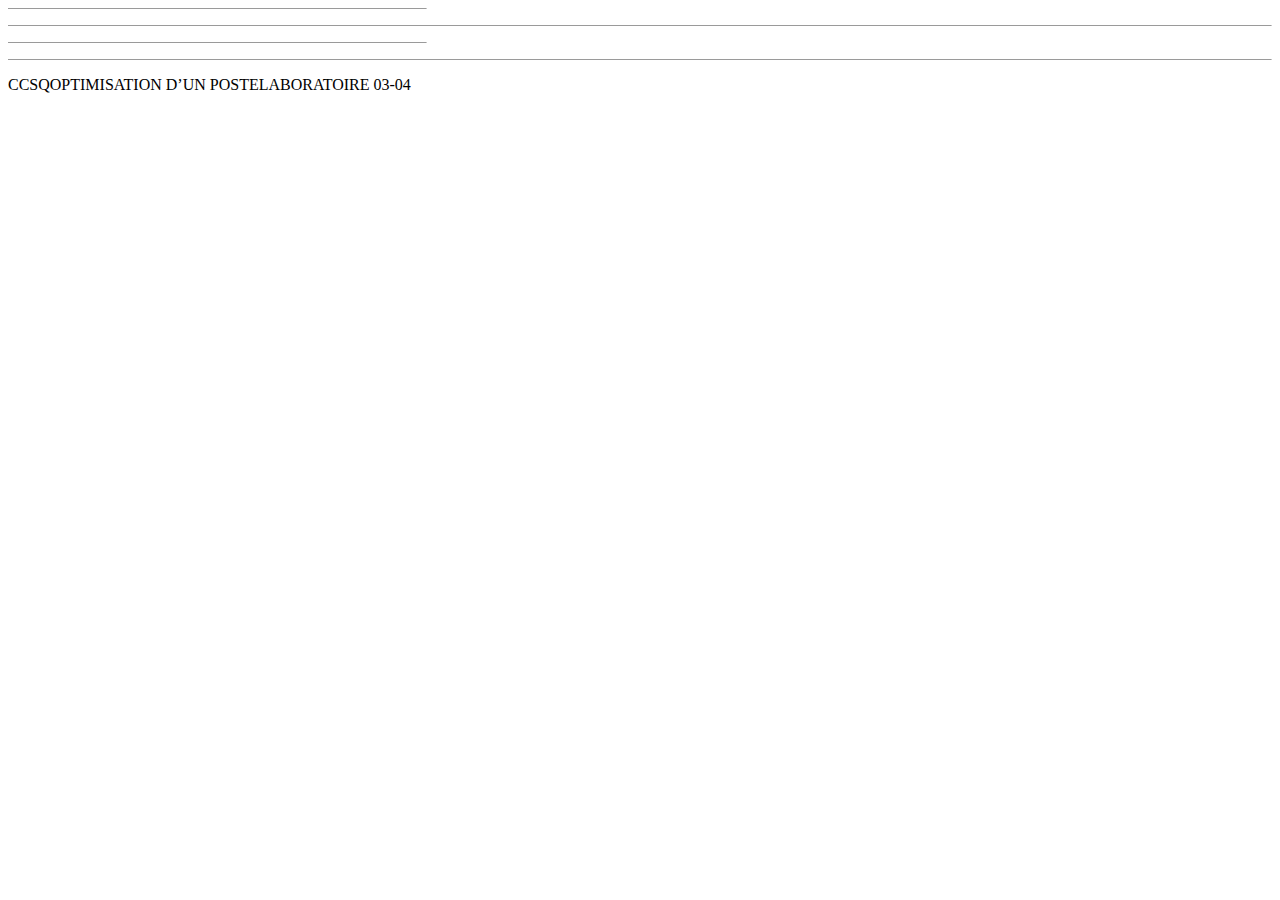
<file: pages/Laboratoire_fichiers/header.htm>
<html xmlns:v="urn:schemas-microsoft-com:vml"
xmlns:o="urn:schemas-microsoft-com:office:office"
xmlns:w="urn:schemas-microsoft-com:office:word"
xmlns:m="http://schemas.microsoft.com/office/2004/12/omml"
xmlns="http://www.w3.org/TR/REC-html40">

<head>
<meta http-equiv=Content-Type content="text/html; charset=windows-1252">
<meta name=ProgId content=Word.Document>
<meta name=Generator content="Microsoft Word 15">
<meta name=Originator content="Microsoft Word 15">
<link id=Main-File rel=Main-File href="../Laboratoire.htm">
<!--[if gte mso 9]><xml>
 <o:shapedefaults v:ext="edit" spidmax="2054"/>
</xml><![endif]--><!--[if gte mso 9]><xml>
 <o:shapelayout v:ext="edit">
  <o:idmap v:ext="edit" data="1"/>
 </o:shapelayout></xml><![endif]-->
</head>

<body lang=FR link="#0563C1" vlink="#954F72">

<div style='mso-element:footnote-separator' id=fs>

<p class=MsoNormal style='margin-bottom:0cm;line-height:normal'><span
lang=FR-CA><span style='mso-special-character:footnote-separator'><![if !supportFootnotes]>

<hr align=left size=1 width="33%">

<![endif]></span></span></p>

</div>

<div style='mso-element:footnote-continuation-separator' id=fcs>

<p class=MsoNormal style='margin-bottom:0cm;line-height:normal'><span
lang=FR-CA><span style='mso-special-character:footnote-continuation-separator'><![if !supportFootnotes]>

<hr align=left size=1>

<![endif]></span></span></p>

</div>

<div style='mso-element:endnote-separator' id=es>

<p class=MsoNormal style='margin-bottom:0cm;line-height:normal'><span
lang=FR-CA><span style='mso-special-character:footnote-separator'><![if !supportFootnotes]>

<hr align=left size=1 width="33%">

<![endif]></span></span></p>

</div>

<div style='mso-element:endnote-continuation-separator' id=ecs>

<p class=MsoNormal style='margin-bottom:0cm;line-height:normal'><span
lang=FR-CA><span style='mso-special-character:footnote-continuation-separator'><![if !supportFootnotes]>

<hr align=left size=1>

<![endif]></span></span></p>

</div>

<div style='mso-element:header' id=eh1>

<p class=MsoHeader><span lang=FR-CA style='mso-no-proof:yes'><!--[if gte vml 1]><v:shapetype
 id="_x0000_t136" coordsize="21600,21600" o:spt="136" adj="10800" path="m@7,l@8,m@5,21600l@6,21600e">
 <v:formulas>
  <v:f eqn="sum #0 0 10800"/>
  <v:f eqn="prod #0 2 1"/>
  <v:f eqn="sum 21600 0 @1"/>
  <v:f eqn="sum 0 0 @2"/>
  <v:f eqn="sum 21600 0 @3"/>
  <v:f eqn="if @0 @3 0"/>
  <v:f eqn="if @0 21600 @1"/>
  <v:f eqn="if @0 0 @2"/>
  <v:f eqn="if @0 @4 21600"/>
  <v:f eqn="mid @5 @6"/>
  <v:f eqn="mid @8 @5"/>
  <v:f eqn="mid @7 @8"/>
  <v:f eqn="mid @6 @7"/>
  <v:f eqn="sum @6 0 @5"/>
 </v:formulas>
 <v:path textpathok="t" o:connecttype="custom" o:connectlocs="@9,0;@10,10800;@11,21600;@12,10800"
  o:connectangles="270,180,90,0"/>
 <v:textpath on="t" fitshape="t"/>
 <v:handles>
  <v:h position="#0,bottomRight" xrange="6629,14971"/>
 </v:handles>
 <o:lock v:ext="edit" text="t" shapetype="t"/>
</v:shapetype><v:shape id="PowerPlusWaterMarkObject526583407" o:spid="_x0000_s1026"
 type="#_x0000_t136" style='position:absolute;margin-left:0;margin-top:0;
 width:551.65pt;height:71.3pt;rotation:315;z-index:-251655168;
 mso-position-horizontal:center;mso-position-horizontal-relative:margin;
 mso-position-vertical:center;mso-position-vertical-relative:margin'
 o:allowincell="f" fillcolor="silver" stroked="f">
 <v:textpath style='font-family:"Times New Roman";font-size:1pt' string="LABORATOIRE 03-04"/>
 <w:wrap anchorx="margin" anchory="margin"/>
</v:shape><![endif]--></span></p>

</div>

<div style='mso-element:header' id=h1>

<p class=MsoHeader><span lang=FR-CA>CCSQ<w:PTab Alignment="CENTER"
 RelativeTo="MARGIN" Leader="NONE"></w:PTab>OPTIMISATION D�UN POSTE<w:PTab
 Alignment="RIGHT" RelativeTo="MARGIN" Leader="NONE"></w:PTab><span
style='mso-no-proof:yes'><!--[if gte vml 1]><v:shape id="PowerPlusWaterMarkObject526583408"
 o:spid="_x0000_s1027" type="#_x0000_t136" style='position:absolute;
 margin-left:0;margin-top:0;width:551.65pt;height:71.3pt;rotation:315;
 z-index:-251653120;mso-position-horizontal:center;
 mso-position-horizontal-relative:margin;mso-position-vertical:center;
 mso-position-vertical-relative:margin' o:allowincell="f" fillcolor="silver"
 stroked="f">
 <v:textpath style='font-family:"Times New Roman";font-size:1pt' string="LABORATOIRE 03-04"/>
 <w:wrap anchorx="margin" anchory="margin"/>
</v:shape><![endif]--></span>LABORATOIRE 03-04</span></p>

</div>

<div style='mso-element:footer' id=ef1>

<p class=MsoFooter><span lang=FR-CA><o:p>&nbsp;</o:p></span></p>

</div>

<div style='mso-element:footer' id=f1><w:Sdt SdtDocPart="t"
 DocPartType="Page Numbers (Bottom of Page)" DocPartUnique="t" ID="-1473908745">
 <p class=MsoFooter><span lang=FR-CA style='mso-no-proof:yes'><!--[if gte vml 1]><v:group
  id="Groupe_x0020_1" o:spid="_x0000_s1028" style='position:absolute;
  margin-left:0;margin-top:0;width:36pt;height:27.4pt;z-index:251665408;
  mso-position-horizontal:center;mso-position-horizontal-relative:right-margin-area;
  mso-position-vertical:center;mso-position-vertical-relative:bottom-margin-area'
  coordorigin="10104,14464" coordsize="720,548" o:gfxdata="UEsDBBQABgAIAAAAIQC2gziS/gAAAOEBAAATAAAAW0NvbnRlbnRfVHlwZXNdLnhtbJSRQU7DMBBF
90jcwfIWJU67QAgl6YK0S0CoHGBkTxKLZGx5TGhvj5O2G0SRWNoz/78nu9wcxkFMGNg6quQqL6RA
0s5Y6ir5vt9lD1JwBDIwOMJKHpHlpr69KfdHjyxSmriSfYz+USnWPY7AufNIadK6MEJMx9ApD/oD
OlTrorhX2lFEilmcO2RdNtjC5xDF9pCuTyYBB5bi6bQ4syoJ3g9WQ0ymaiLzg5KdCXlKLjvcW893
SUOqXwnz5DrgnHtJTxOsQfEKIT7DmDSUCaxw7Rqn8787ZsmRM9e2VmPeBN4uqYvTtW7jvijg9N/y
JsXecLq0q+WD6m8AAAD//wMAUEsDBBQABgAIAAAAIQA4/SH/1gAAAJQBAAALAAAAX3JlbHMvLnJl
bHOkkMFqwzAMhu+DvYPRfXGawxijTi+j0GvpHsDYimMaW0Yy2fr2M4PBMnrbUb/Q94l/f/hMi1qR
JVI2sOt6UJgd+ZiDgffL8ekFlFSbvV0oo4EbChzGx4f9GRdb25HMsYhqlCwG5lrLq9biZkxWOiqY
22YiTra2kYMu1l1tQD30/bPm3wwYN0x18gb45AdQl1tp5j/sFB2T0FQ7R0nTNEV3j6o9feQzro1i
OWA14Fm+Q8a1a8+Bvu/d/dMb2JY5uiPbhG/ktn4cqGU/er3pcvwCAAD//wMAUEsDBBQABgAIAAAA
IQDa2Vzo3gIAAAsLAAAOAAAAZHJzL2Uyb0RvYy54bWzslm1r2zAQx98P9h2E3rfOg/Nk6pTSJwbd
VtbtAyiybIvJkiYpcbpPv5PktE4b2OhYYdAEjJSTTne/+/uik9NtI9CGGcuVzPHweIARk1QVXFY5
/vb16miOkXVEFkQoyXJ8zyw+Xb5/d9LqjI1UrUTBDAIn0matznHtnM6SxNKaNcQeK80kGEtlGuJg
aqqkMKQF741IRoPBNGmVKbRRlFkLv15EI14G/2XJqPtclpY5JHIMsbnwNOG58s9keUKyyhBdc9qF
QV4QRUO4hEMfXF0QR9Da8GeuGk6Nsqp0x1Q1iSpLTlnIAbIZDp5kc23UWodcqqyt9AMmQPuE04vd
0k+ba6Pv9K2J0cPwRtHvFrgkra6yvt3Pq7gYrdqPqoB6krVTIfFtaRrvAlJC28D3/oEv2zpE4cd0
MoOaYUTBNE5ni3nHn9ZQJL9rCAxSjMA8TNNpGqtD68tuP+yOmyfp3NsSksVjQ6hdaL70oCX7iMv+
Ha67mmgWqmA9jluDeJHjEUaSNEDgC2iMyEowBNFBUP50WLZDaiNPJNV5DcvYmTGqrRkpIKphSGJv
g59YqMZhwMgoUPDRZDafDuC0Hm8gtwA4gdx4FuiQbMfd4wrQPcA+N5JpY901Uw3ygxwbSCa4JZsb
6+LS3RJ/mlWCF1dciDAx1epcGLQh8HJdhU/nfW+ZkKjN8WIymgTPezbbdzEb++8hFw130CUEb3I8
H/iPX0Qyj/FSFmHsCBdxDKoQMsg3oowlWaniHrAGgAAKWhakWyvzE6MWXv8c2x9rYhhG4oOE0ixA
gLDMhUnQLUamb1n1LURScJVjh1EcnrvYY9ba8KqGk4Yhd6nO4H0peSDrSx2j6oIFzb6SeMcHxBvE
uKdFKPc/EG+6GE+nk/GbeN/E+7v/v8OdF/4gnnXekW8IryDeSRrbz1vn/fPO67arbVed/6UJh/sE
3LjCFaO7HforXX8emvbjHXb5CwAA//8DAFBLAwQUAAYACAAAACEAkvTC/dsAAAADAQAADwAAAGRy
cy9kb3ducmV2LnhtbEyPQUvDQBCF74L/YRnBm92kWi0xm1KKeipCW6H0Nk2mSWh2NmS3SfrvHb3o
5cHjDe99ky5G26ieOl87NhBPIlDEuStqLg187d4f5qB8QC6wcUwGruRhkd3epJgUbuAN9dtQKilh
n6CBKoQ20drnFVn0E9cSS3ZyncUgtit10eEg5bbR0yh61hZrloUKW1pVlJ+3F2vgY8Bh+Ri/9evz
aXU97Gaf+3VMxtzfjctXUIHG8HcMP/iCDpkwHd2FC68aA/JI+FXJXqbijgZmT3PQWar/s2ffAAAA
//8DAFBLAQItABQABgAIAAAAIQC2gziS/gAAAOEBAAATAAAAAAAAAAAAAAAAAAAAAABbQ29udGVu
dF9UeXBlc10ueG1sUEsBAi0AFAAGAAgAAAAhADj9If/WAAAAlAEAAAsAAAAAAAAAAAAAAAAALwEA
AF9yZWxzLy5yZWxzUEsBAi0AFAAGAAgAAAAhANrZXOjeAgAACwsAAA4AAAAAAAAAAAAAAAAALgIA
AGRycy9lMm9Eb2MueG1sUEsBAi0AFAAGAAgAAAAhAJL0wv3bAAAAAwEAAA8AAAAAAAAAAAAAAAAA
OAUAAGRycy9kb3ducmV2LnhtbFBLBQYAAAAABAAEAPMAAABABgAAAAA=
">
  <v:rect id="Rectangle_x0020_20" o:spid="_x0000_s1029" style='position:absolute;
   left:10190;top:14378;width:548;height:720;rotation:-6319877fd;visibility:visible;
   mso-wrap-style:square;v-text-anchor:top' o:gfxdata="UEsDBBQABgAIAAAAIQDb4fbL7gAAAIUBAAATAAAAW0NvbnRlbnRfVHlwZXNdLnhtbHyQz07DMAyH
70i8Q+QralM4IITa7kDhCAiNB7ASt43WOlEcyvb2pNu4IODoPz9/n1xv9vOkForiPDdwXVagiI23
jocG3rdPxR0oScgWJ8/UwIEENu3lRb09BBKV0ywNjCmFe63FjDSjlD4Q50nv44wpl3HQAc0OB9I3
VXWrjedEnIq03oC27qjHjympx31un0wiTQLq4bS4shrAECZnMGVTvbD9QSnOhDInjzsyuiBXWQP0
r4R18jfgnHvJr4nOknrFmJ5xzhraRtHWf3Kkpfz/yGo5S+H73hkquyhdjr3R8m2lj09svwAAAP//
AwBQSwMEFAAGAAgAAAAhAFr0LFu/AAAAFQEAAAsAAABfcmVscy8ucmVsc2zPwWrDMAwG4Ptg72B0
X5TuUMaI01uh19I+gLGVxCy2jGSy9e1nemrHjpL4P0nD4SetZiPRyNnCruvBUPYcYp4tXC/Htw8w
Wl0ObuVMFm6kcBhfX4Yzra62kC6xqGlKVgtLreUTUf1CyWnHhXKbTCzJ1VbKjMX5LzcTvvf9HuXR
gPHJNKdgQU5hB+ZyK23zHztFL6w81c5zQp6m6P9TMfB3PtPWFCczVQtB9N4U2rp2HOA44NMz4y8A
AAD//wMAUEsDBBQABgAIAAAAIQDR876iwQAAANoAAAAPAAAAZHJzL2Rvd25yZXYueG1sRI9Bi8Iw
FITvgv8hPMGbpoqodI2yKIrsYcFW2OujeU3LNi+liVr//UYQ9jjMzDfMZtfbRtyp87VjBbNpAoK4
cLpmo+CaHydrED4ga2wck4Inedhth4MNpto9+EL3LBgRIexTVFCF0KZS+qIii37qWuLola6zGKLs
jNQdPiLcNnKeJEtpsea4UGFL+4qK3+xmFSwNr7M+1+XCZt/mK1mVh9NPqdR41H9+gAjUh//wu33W
CubwuhJvgNz+AQAA//8DAFBLAQItABQABgAIAAAAIQDb4fbL7gAAAIUBAAATAAAAAAAAAAAAAAAA
AAAAAABbQ29udGVudF9UeXBlc10ueG1sUEsBAi0AFAAGAAgAAAAhAFr0LFu/AAAAFQEAAAsAAAAA
AAAAAAAAAAAAHwEAAF9yZWxzLy5yZWxzUEsBAi0AFAAGAAgAAAAhANHzvqLBAAAA2gAAAA8AAAAA
AAAAAAAAAAAABwIAAGRycy9kb3ducmV2LnhtbFBLBQYAAAAAAwADALcAAAD1AgAAAAA=
" strokecolor="#737373"/>
  <v:rect id="Rectangle_x0020_21" o:spid="_x0000_s1030" style='position:absolute;
   left:10190;top:14378;width:548;height:720;rotation:-5392142fd;visibility:visible;
   mso-wrap-style:square;v-text-anchor:top' o:gfxdata="UEsDBBQABgAIAAAAIQDb4fbL7gAAAIUBAAATAAAAW0NvbnRlbnRfVHlwZXNdLnhtbHyQz07DMAyH
70i8Q+QralM4IITa7kDhCAiNB7ASt43WOlEcyvb2pNu4IODoPz9/n1xv9vOkForiPDdwXVagiI23
jocG3rdPxR0oScgWJ8/UwIEENu3lRb09BBKV0ywNjCmFe63FjDSjlD4Q50nv44wpl3HQAc0OB9I3
VXWrjedEnIq03oC27qjHjympx31un0wiTQLq4bS4shrAECZnMGVTvbD9QSnOhDInjzsyuiBXWQP0
r4R18jfgnHvJr4nOknrFmJ5xzhraRtHWf3Kkpfz/yGo5S+H73hkquyhdjr3R8m2lj09svwAAAP//
AwBQSwMEFAAGAAgAAAAhAFr0LFu/AAAAFQEAAAsAAABfcmVscy8ucmVsc2zPwWrDMAwG4Ptg72B0
X5TuUMaI01uh19I+gLGVxCy2jGSy9e1nemrHjpL4P0nD4SetZiPRyNnCruvBUPYcYp4tXC/Htw8w
Wl0ObuVMFm6kcBhfX4Yzra62kC6xqGlKVgtLreUTUf1CyWnHhXKbTCzJ1VbKjMX5LzcTvvf9HuXR
gPHJNKdgQU5hB+ZyK23zHztFL6w81c5zQp6m6P9TMfB3PtPWFCczVQtB9N4U2rp2HOA44NMz4y8A
AAD//wMAUEsDBBQABgAIAAAAIQB8K8ZpwwAAANoAAAAPAAAAZHJzL2Rvd25yZXYueG1sRI/RagIx
FETfhf5DuIW+1ayWunZrFFtoqQiCqx9w2Vw3i5ubJUl19etNoeDjMDNnmNmit604kQ+NYwWjYQaC
uHK64VrBfvf1PAURIrLG1jEpuFCAxfxhMMNCuzNv6VTGWiQIhwIVmBi7QspQGbIYhq4jTt7BeYsx
SV9L7fGc4LaV4yybSIsNpwWDHX0aqo7lr1Vg+8vHrlt/X3Nz4M3b1q/yffmq1NNjv3wHEamP9/B/
+0creIG/K+kGyPkNAAD//wMAUEsBAi0AFAAGAAgAAAAhANvh9svuAAAAhQEAABMAAAAAAAAAAAAA
AAAAAAAAAFtDb250ZW50X1R5cGVzXS54bWxQSwECLQAUAAYACAAAACEAWvQsW78AAAAVAQAACwAA
AAAAAAAAAAAAAAAfAQAAX3JlbHMvLnJlbHNQSwECLQAUAAYACAAAACEAfCvGacMAAADaAAAADwAA
AAAAAAAAAAAAAAAHAgAAZHJzL2Rvd25yZXYueG1sUEsFBgAAAAADAAMAtwAAAPcCAAAAAA==
" strokecolor="#737373"/>
  <v:rect id="Rectangle_x0020_22" o:spid="_x0000_s1031" style='position:absolute;
   left:10190;top:14378;width:548;height:720;rotation:-90;visibility:visible;
   mso-wrap-style:square;v-text-anchor:top' o:gfxdata="UEsDBBQABgAIAAAAIQDb4fbL7gAAAIUBAAATAAAAW0NvbnRlbnRfVHlwZXNdLnhtbHyQz07DMAyH
70i8Q+QralM4IITa7kDhCAiNB7ASt43WOlEcyvb2pNu4IODoPz9/n1xv9vOkForiPDdwXVagiI23
jocG3rdPxR0oScgWJ8/UwIEENu3lRb09BBKV0ywNjCmFe63FjDSjlD4Q50nv44wpl3HQAc0OB9I3
VXWrjedEnIq03oC27qjHjympx31un0wiTQLq4bS4shrAECZnMGVTvbD9QSnOhDInjzsyuiBXWQP0
r4R18jfgnHvJr4nOknrFmJ5xzhraRtHWf3Kkpfz/yGo5S+H73hkquyhdjr3R8m2lj09svwAAAP//
AwBQSwMEFAAGAAgAAAAhAFr0LFu/AAAAFQEAAAsAAABfcmVscy8ucmVsc2zPwWrDMAwG4Ptg72B0
X5TuUMaI01uh19I+gLGVxCy2jGSy9e1nemrHjpL4P0nD4SetZiPRyNnCruvBUPYcYp4tXC/Htw8w
Wl0ObuVMFm6kcBhfX4Yzra62kC6xqGlKVgtLreUTUf1CyWnHhXKbTCzJ1VbKjMX5LzcTvvf9HuXR
gPHJNKdgQU5hB+ZyK23zHztFL6w81c5zQp6m6P9TMfB3PtPWFCczVQtB9N4U2rp2HOA44NMz4y8A
AAD//wMAUEsDBBQABgAIAAAAIQAGom0uwgAAANoAAAAPAAAAZHJzL2Rvd25yZXYueG1sRI9Pi8Iw
FMTvgt8hPMGbTeufKtUosrCwiyerHrw9mmdbbF5KE7X77TfCwh6HmfkNs9n1phFP6lxtWUESxSCI
C6trLhWcT5+TFQjnkTU2lknBDznYbYeDDWbavvhIz9yXIkDYZaig8r7NpHRFRQZdZFvi4N1sZ9AH
2ZVSd/gKcNPIaRyn0mDNYaHClj4qKu75wyiQt1Im+TVxbj5bXtI0XfSPw7dS41G/X4Pw1Pv/8F/7
SyuYw/tKuAFy+wsAAP//AwBQSwECLQAUAAYACAAAACEA2+H2y+4AAACFAQAAEwAAAAAAAAAAAAAA
AAAAAAAAW0NvbnRlbnRfVHlwZXNdLnhtbFBLAQItABQABgAIAAAAIQBa9CxbvwAAABUBAAALAAAA
AAAAAAAAAAAAAB8BAABfcmVscy8ucmVsc1BLAQItABQABgAIAAAAIQAGom0uwgAAANoAAAAPAAAA
AAAAAAAAAAAAAAcCAABkcnMvZG93bnJldi54bWxQSwUGAAAAAAMAAwC3AAAA9gIAAAAA
" strokecolor="#737373">
   <v:textbox>
    <![if !mso]>
    <table cellpadding=0 cellspacing=0 width="100%">
     <tr>
      <td><![endif]>
      <div>
      <p class=MsoFooter align=center style='text-align:center'><![if supportFields]><span
      lang=FR-CA><span style='mso-element:field-begin'></span>PAGE<span
      style='mso-spacerun:yes'>��� </span>\* MERGEFORMAT<span style='mso-element:
      field-separator'></span></span><![endif]><span style='mso-ansi-language:
      FR'>2</span><![if supportFields]><span lang=FR-CA><span style='mso-element:
      field-end'></span></span><![endif]></p>
      </div>
      <![if !mso]></td>
     </tr>
    </table>
    <![endif]></v:textbox>
  </v:rect><w:wrap anchorx="margin" anchory="margin"/>
 </v:group><![endif]--></span><span lang=FR-CA><w:sdtPr></w:sdtPr></span></p>
</w:Sdt></div>

<div style='mso-element:header' id=fh1>

<p class=MsoHeader><span lang=FR-CA style='mso-no-proof:yes'><!--[if gte vml 1]><v:shape
 id="PowerPlusWaterMarkObject526583406" o:spid="_x0000_s1025" type="#_x0000_t136"
 style='position:absolute;margin-left:0;margin-top:0;width:551.65pt;height:71.3pt;
 rotation:315;z-index:-251657216;mso-position-horizontal:center;
 mso-position-horizontal-relative:margin;mso-position-vertical:center;
 mso-position-vertical-relative:margin' o:allowincell="f" fillcolor="silver"
 stroked="f">
 <v:textpath style='font-family:"Times New Roman";font-size:1pt' string="LABORATOIRE 03-04"/>
 <w:wrap anchorx="margin" anchory="margin"/>
</v:shape><![endif]--></span></p>

</div>

<div style='mso-element:footer' id=ff1>

<p class=MsoFooter><span lang=FR-CA><o:p>&nbsp;</o:p></span></p>

</div>

</body>

</html>
</file>
<file: style/style.css>
*,
*::before, 
*::after {
	box-sizing: border-box;
}

:root {
	--ff-primary: 'Source Sans Pro', sans-serif;
	--ff-secondary: 'Source Sans Pro',monospace;
	
	--fw-reg: 300;
	--fw-bold: 900;

	--clr-light: #fff;
	--clr-dark: #303030;
	--clr-accent:#16e0bd ;

	--fs-h1: 3rem;
	--fs-h2: 2.25rem;
	--fs-h3: 1.25rem;
	--fs-body: 1rem;
	--bs: 0.25em 0.25em 0.75em rgba(0,0,0,.25),
	0.125em 0.125em 0.25em rgba(0,0,0,.15);
}

@media (min-width: 800px) {
	:root{
		--fs-h1: 4.5;
		--fs-h2: 3.75rem;
		--fs-h3: 1.5rem;
		--fs-body: 1.125rem;
	}
}

/* General sTyle */
 
 html {
 	scroll-behavior: smooth;
 }

body {
	background: var(--clr-light);
	color: var(--clr-dark);
	magrin:0;
	font-family: var(--ff-primary);
	font-size: var(--fs-body);
	line-height: 1.6;
}

section {
	padding:5em 2em ;
}


img {
	display: block;
	max-width: 100%;
}

h1,
h2,
h3 {
	line-height: 1.1;
	margin: 0;
}


h1 { font-size: var(--fs-h1) }
h2 { font-size: var(--fs-h2) }
h3 {font-size: var(--fs-h3)}

.section__title {
	margin-bottom: .25em;

}


strong {font-weight: var(--fw-bold) }

.section--title_intro {
	font-weight: var(--fw-reg)
}

.section--title_intro strong {
	display: block
}

:focus {
	outline: 3px solid var(--fw-bold);
	outline-offset: 3px;
}

/* buton */
.btn {
	display: inline-block;
	padding: .5em 1.5em;
	background: var(--clr-accent);
	color: var(--clr-dark);
	text-decoration: none;
	cursor: pointer;
	font-size: .8rem;
	text-transform: uppercase;
	letter-spacing: 2px;
	font-weight: var(--fw-bold);
	transition: transform 200ms ease-in-out;
}



.section__subtitle {
	margin: 0;
	font-size: var(--fs-h3);
}

.section--subtitle_intro,
.section_subtitle--AboutMe {
	background: var(--clr-accent);
	font-family: var(--ff-secondary);
	padding: .25em;
}


.section--title_MyWork {
	color: var(--clr-accent);
	font-weight: var(--fw-bold);
	margin-bottom: 2em;
}

/* header */

header {
	display: flex;
	justify-content: space-between;
	padding: 1em;
}

.logo {
	max-width: 100px;
}

.nav {
	position: fixed;
	background: var(--clr-dark);
	color: var(--clr-light);
	top: 0;
	bottom: 0;
	right: 0;
	left: 0;
	z-index: 100;

	transform:  translate(100%);
	transition: transform 250ms cubic-bezier(.5, 0, .5, 1);

}

.nav__list {
	list-style: none;
	display: flex;
	height: 100%;
	flex-direction: column;
	justify-content: space-evenly;
	text-align: center;
	margin: 0;
	padding: 0;
}


.nav-link {
	color: inherit;
	font-weight: var(--fw-bold);
	font-size: var(--fs-h2);
	text-decoration: none;
}


.nav-link:hover {
	color: var(--clr-accent);
}

.nav-toggle {
	padding: .25em;
	background: transparent;
	border: 0;
	cursor: pointer;
	position: absolute;
	right: 1em;
	top: 1em;
	z-index: 1000;
}

.nav-open .nav {
	transform: translateX(0);
	
}

.nav-open .nav-toggle {
	position: fixed;
}

.nav-open .hamburger {
	transform: rotate(.625turn);
}

.nav-open .hamburger::before {
	transform: rotate(90deg) translateX(-6px);
}

.nav-open .hamburger::after {
	opacity: 0;
}
.hamburger {
	
	
	display: block;
	position: relative;
}

.hamburger,
.hamburger::before,
.hamburger::after {
	background: var(--clr-accent);
	width: 2em;
	height: 3px;
	border-radius: 1em;
	transition: transform 250ms ease-in-out;
}

.hamburger::before,
.hamburger::after {
	content: '';
	position: absolute;
	left: 0;
	right: 0;
	
}

.hamburger::before { top:6px; }
.hamburger::after {bottom: 6px;}




/* Intro section */

.intro {
	position: relative;
}

.intro__img {
	box-shadow: var(--bs);
}

.section--subtitle_intro {
	display: inline-block;
}
@media (min-width: 600px) {
	.intro{
		display: grid;
		grid-column-gap: 1em;
		margin: 5 auto;
		grid-template-areas: "img title"
		"img subtitle";
		grid-template-columns: min-content max-content;
	}
	.intro__img {
		grid-area: img;
		min-width: 250px;
		position: relative;
		z-index: 2;
	}
	.section--subtitle_intro {
		align-self: start;
		grid-column: -1/1;
		grid-row: 2;
		text-align: right;
		position: relative;
		left: -2em;
		width: calc(100% + 1.5em);
	}
}




/* About Me */

.AboutMe {
	max-width: 1000px;
	margin:  0 auto;
}

@media (min-width: 600px) {
	.AboutMe {
		display: grid;
		grid-template-columns: 1fr 200px;
		grid-template-areas: 'title img'
		 'subtitle img'
		 'text img';
		grid-column-gap: 2em ;
	}
	.section--title_AboutMe {
		grid-area: title;
	}

	.section_subtitle--AboutMe {
		grid-column: 1 / -1;
		grid-row: 2;
		position: relative;
		left: -2em;
		width: calc(100% + 4em);
		padding-left: 1em;
		padding-right: calc(200px + 4em);

	}

	.AboutMe_img {
		grid-row: 1 / -1;
		grid-column: 2;
		position: relative;
		z-index: 2;
	}
}



/* --services-- */
.My-services {
	background: rgba(0, 0, 0, 0.6);
	background-image: url('../images/net.jpg');
	background-size: cover;
	color: #ff9300;
	text-align: center;
	

}


.services {
	margin-bottom: 7em;
}
.section--title_services {
	color: var(--clr-accent);
	position: relative;
}

.section--title_services::after {
	content: '';
	display: block;
	width: 3em;
	height: 1px;
	margin: 0.5em auto 1em;
	background: var(--clr-accent);
	opacity: 0.25;
}


.services {
	max-width: 500px;
	margin: 0 auto;
	

}

@media (min-width: 800px) {
	.services {
		display: flex;
		max-width: 1000px;
		margin-left:auto;
		margin-right: auto;
	}

	.services + .services{
		margin-left: 2em;
	}
}
.CV1 {
	displa: flex;
	text-align: center;
	padding-top: -100PX;
	margin-top: -50px;
	margin-bottom: -50px;
}

.linked {
	
	margin-left: 10em;
	box-sizing: border-box;
	border-radius: 100%;
	color: #000000;
}
.linked  i {
	background-color: white;
	box-sizing: border-box;
	border-radius: 50%;
	border-top: 30%;
	margin-top: -5px;
}


/* --My Work ---*/

.mywork {
	background-color: var(--clr-dark) ;
	color: var(--clr-light);
	text-align: center;

}

.Portfolio {
	display: grid;
	grid-gap: 2px;

	grid-template-columns: repeat(auto-fit,minmax(300px, 1fr));

}

.Portfolio--item {
	background: var(--clr-accent);
	overflow: hidden;
}

.Portfolio_img {
	transition: transform 750ms cubic-bezier(.5,0,.5,1);
	opacity: 250ms linear;
}

.Portfolio--item:focus {
	position: relative;
	z-index: 2;
}

.Portfolio_img:hover,
.Portfolio--item:focus .Portfolio_img {
	transform: scale(1.2);
	opacity: .5;
}

/* footer */

.footer {
	background: #111;
	color:  var(--clr-accent);
	text-align: center;
	padding: 10px;
}

.footer a { 
	color: inherit;
	text-decoration: none;
}


.footer_link {
	font-size: var(--fs-h3);
	font-weight: var(--fw-bold);
}

.footer_link:hover,
.social-list_link:hover {
	opacity: .7;
}

.contact_link:hover {
	opacity: .7;
}

.footer_link:hover {
	text-decoration: underline;
}

.social-list {
	list-style: none;
	display: flex;
	justify-content: center;
	margin-top: -10px;
	padding: 0;
}
.social-list-item {
	margin: 0;
}

.social-list_link {              
	padding-top: 10px;
	padding-bottom: 30px;
}


/*---contact*/

.contact {
	list-style: none;
	display: flex;
	justify-content: center;
	margin: 2em 0 0;
	padding: 0;
}

.contact_item {
	margin: 0 2em;
}

.contact_link {
	padding: 10px;
}
.portfolio-item-individual {
	padding: 0 2em 2em;
	max-width: 1000px;
	margin: 0 auto;
}


.portfolio-item-individual p {
	max-width: 600px;
	margin-left: auto;
	margin-right: auto;
}




.cv {
    display: inline-block;
    text-decoration: none;
    position: relative;
     background-color: transparent;
    text-align: center;
    box-sizing: border-box;
    margin-top: 50px;
    margin-bottom: -80px;
    padding: 20px;
    width: 100px;
    height: 100px;
    border-radius: 50%;
   	cursor: pointer;
}

.b {
	cursor: pointer;
}
</file>
